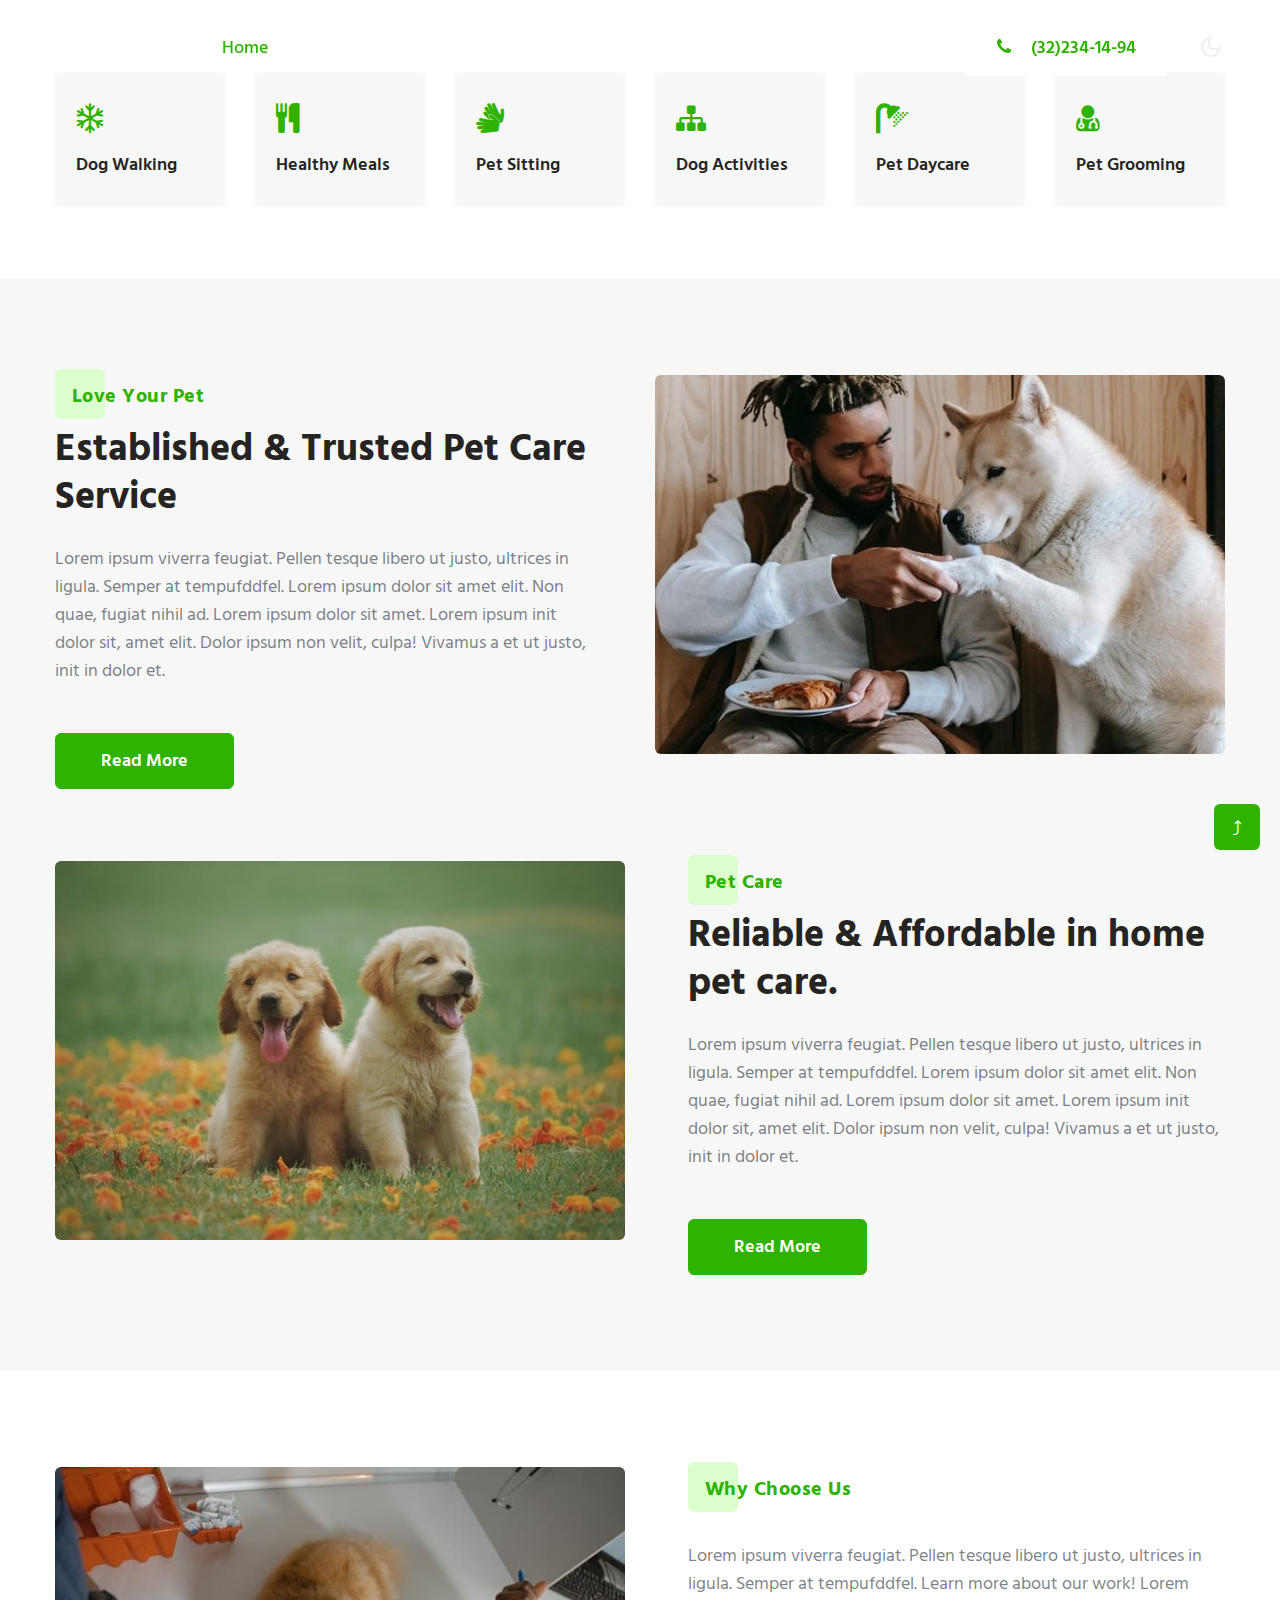
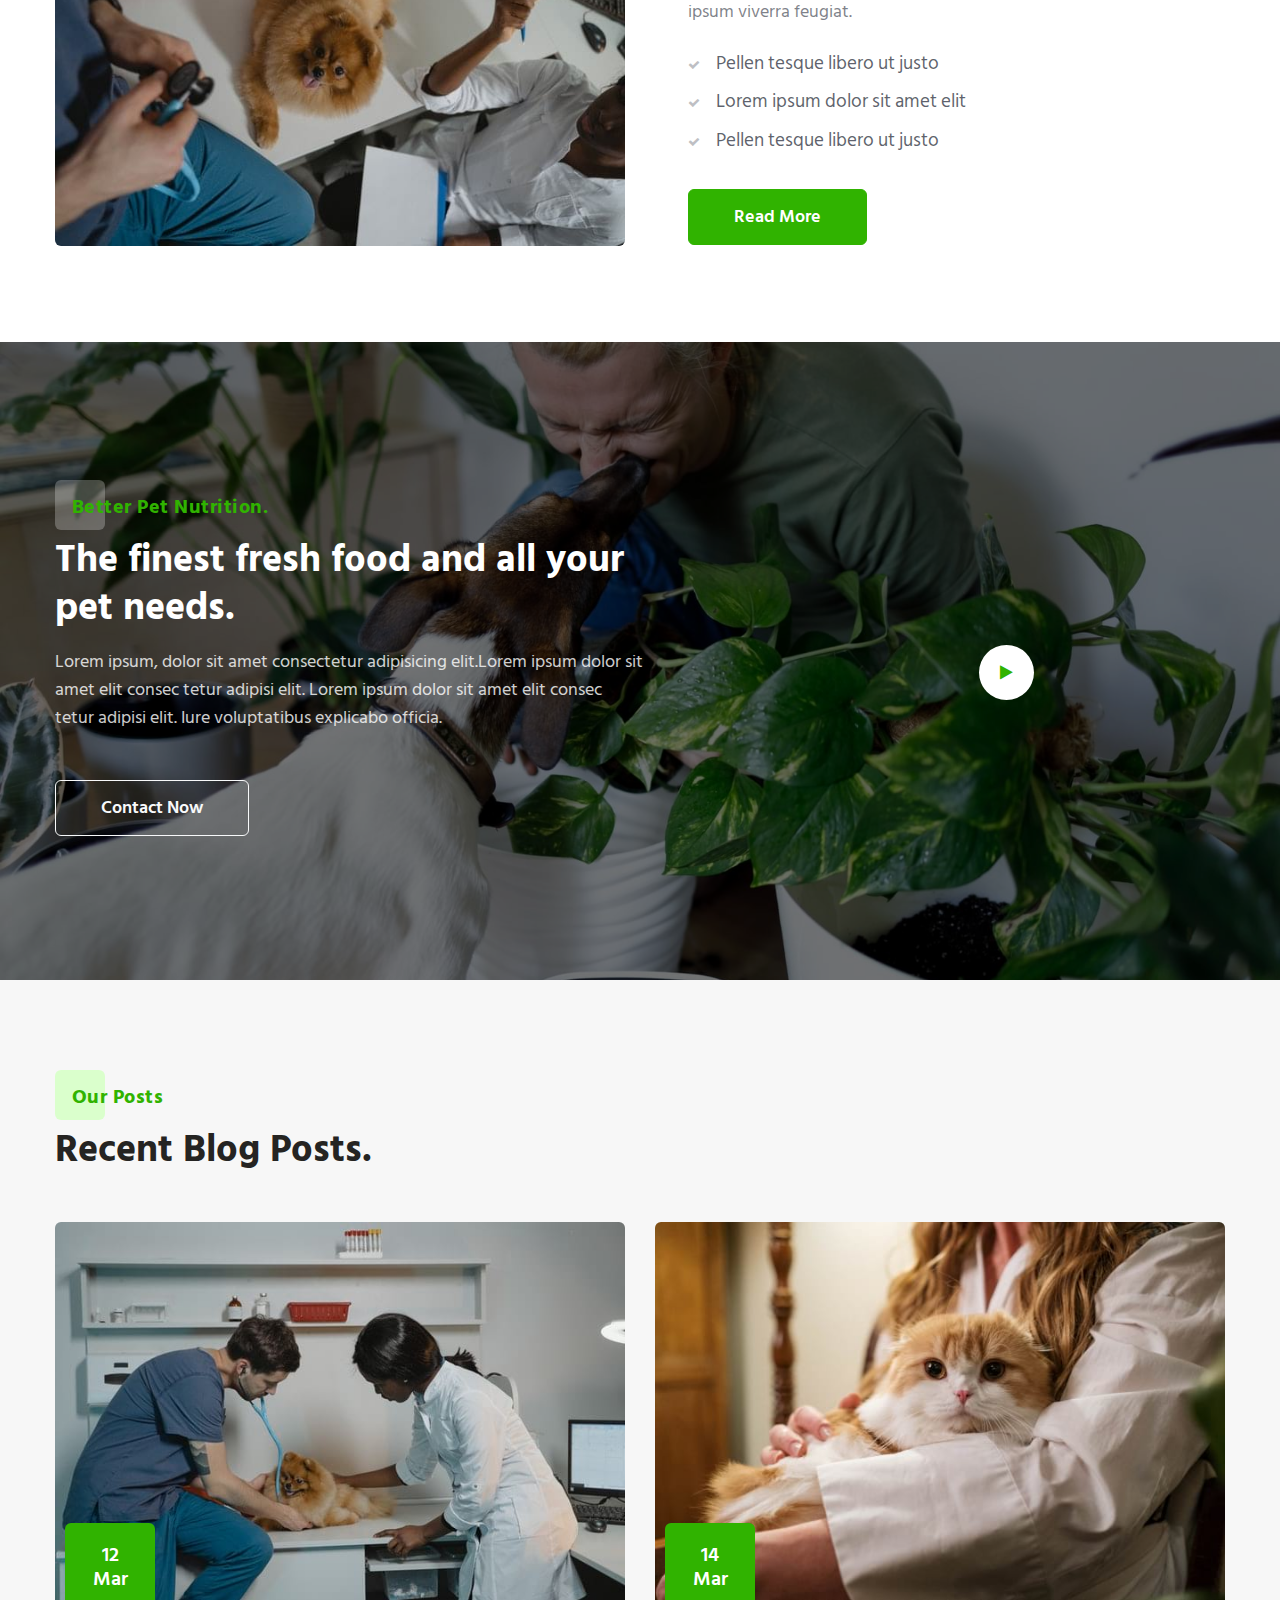
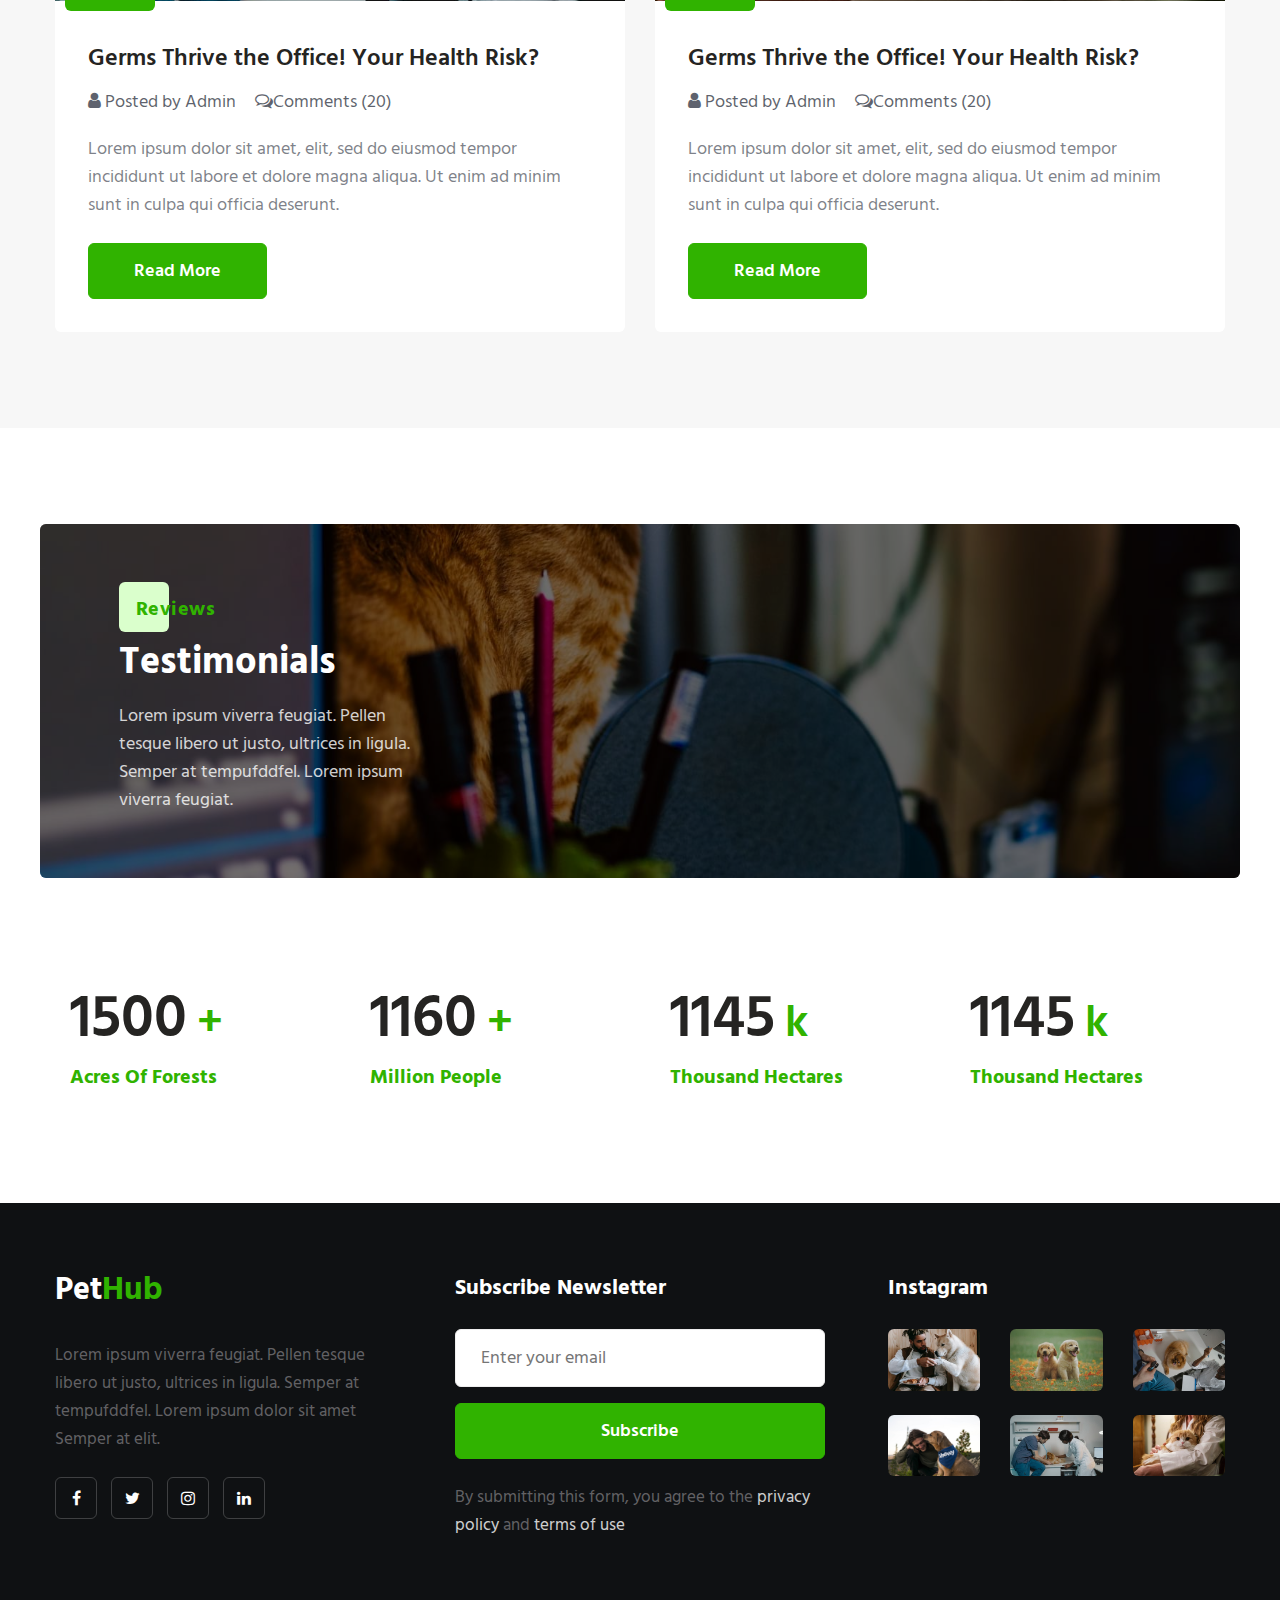
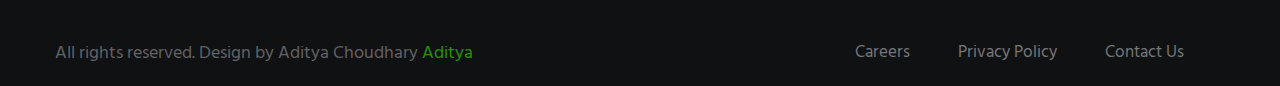
<file: index.html>
<!doctype html>
<html lang="zxx">

<head>
  <!-- Required meta tags -->
  <meta charset="utf-8">
  <meta name="viewport" content="width=device-width, initial-scale=1, shrink-to-fit=no">
  <title> Animals & Pets Category Bootstrap Responsive Web Template |  </title>
  <link href="//fonts.googleapis.com/css2?family=Hind+Siliguri:wght@300;400;500;600;700&display=swap"
    rel="stylesheet">
  <!-- Template CSS -->
  <link rel="stylesheet" href="assets/css/style-starter.css">
</head>

<body>
  <header id="site-header" class="fixed-top">
    <section class="w3l-header-4">
      <div class="container">
        <nav class="navbar navbar-expand-lg navbar-light">
          <h1> <a class="navbar-brand" href="index.html">
              Pet<span class="sublog">Hub</span>
            </a></h1>
          <button class="navbar-toggler collapsed" type="button" data-toggle="collapse" data-target="#navbarNav"
            aria-controls="navbarNav" aria-expanded="false" aria-label="Toggle navigation">
            <span class="fa icon-expand fa-bars"></span>
            <span class="fa icon-close fa-times"></span>
          </button>

          <div class="collapse navbar-collapse" id="navbarNav">
            <ul class="navbar-nav">
              <li class="nav-item active">
                <a class="nav-link" href="index.html">Home </a>
              </li>
              <li class="nav-item">
                <a class="nav-link" href="about.html">About</a>
              </li>
              <li class="nav-item">
                <a class="nav-link" href="services.html">Services</a>
              </li>

              <li class="nav-item">
                <a class="nav-link" href="contact.html">Contact</a>
              </li>
            </ul>
            <ul class="navbar-nav search-right mt-lg-0 mt-2">
              <li class="nav-item mr-2" title="Search"><a href="#search" class="btn search-search">
                  <span class="fa fa-search" aria-hidden="true"></span></a></li>
              <li class="nav-item mx-xl-4"><a href="tel:+(12)234-11-24"
                  class="btn btn-primary btn-white d-none d-lg-block btn-style mr-2 phone-btn"><span class="fa fa-phone mr-xl-3"
                    aria-hidden="true"></span> (32)234-14-94</a></li>
            </ul>

            <!-- //toggle switch for light and dark theme -->
            <!-- search popup -->
            <div id="search" class="pop-overlay">
              <div class="popup">
                <form action="#" method="GET" class="d-sm-flex">
                  <input type="search" placeholder="Search.." name="search" required="required" autofocus>
                  <button type="submit"><span class="fa fa-search"></span></button>
                  <a class="close" href="#">&times;</a>
                </form>
              </div>
            </div>
            <!-- /search popup -->
          </div>
          <!-- toggle switch for light and dark theme -->
          <div class="mobile-position">
            <nav class="navigation">
              <div class="theme-switch-wrapper">
                <label class="theme-switch" for="checkbox">
                  <input type="checkbox" id="checkbox">
                  <div class="mode-container">
                    <i class="gg-sun"></i>
                    <i class="gg-moon"></i>
                  </div>
                </label>
              </div>
            </nav>
          </div>
        </nav>
      </div>
    </section>
  </header>
  <!--//header-->
  <!-- main-slider -->
  <section class="w3l-main-slider banner-slider" id="home">
    <div class="owl-one owl-carousel owl-theme">
      <div class="item">
        <div class="slider-info banner-view banner-top1">
          <div class="container">
            <div class="banner-info">
              <h3>Grooming & Pet Supplies.</h3>
              <div class="banner-info-top">
                <p>Lorem ipsum viverra feugiat. Pellen tesque libero ut justo, ultrices in ligula. Semper at
                  tempufddfel. Lorem ipsum dolor sit amet elit. </p>
                <a href="about.html" class="btn btn-style btn-outline-light mt-sm-5 mt-4">Read More </a>

              </div>
            </div>
            <div class="banner-info-top-grids">
              <h5 class="text-lg-left"><strong>Our Location : </strong> 253 Adams Ave, Iowa</h5>
              <h5 class="text-lg-right"><strong> Open Hours : </strong> Mon - Sat 8am - 6pm</h5>
            </div>
          </div>
        </div>
      </div>
      <div class="item">
        <div class="slider-info banner-view banner-top2">
          <div class="container">
            <div class="banner-info">
              <h3>Caring is More Daring.</h3>
              <div class="banner-info-top">
                <p>Lorem ipsum viverra feugiat. Pellen tesque libero ut justo, ultrices in ligula. Semper at
                  tempufddfel. Lorem ipsum dolor sit amet elit. </p>
                <a href="about.html" class="btn btn-style btn-outline-light mt-sm-5 mt-4">Read More </a>

              </div>
            </div>
            <div class="banner-info-top-grids">
              <h5 class="text-lg-left"><strong>Our Location : </strong> 253 Adams Ave, Iowa</h5>
              <h5 class="text-lg-right"><strong> Open Hours : </strong> Mon - Sat 8am - 6pm</h5>
            </div>
          </div>
        </div>
      </div>
      <div class="item">
        <div class="slider-info banner-view banner-top3">
          <div class="container">
            <div class="banner-info">
              <h3>Grooming & Pet Supplies.</h3>
              <div class="banner-info-top">
                <p>Lorem ipsum viverra feugiat. Pellen tesque libero ut justo, ultrices in ligula. Semper at
                  tempufddfel. Lorem ipsum dolor sit amet elit. </p>
                <a href="about.html" class="btn btn-style btn-outline-light mt-sm-5 mt-4">Read More </a>
              </div>
            </div>
            <div class="banner-info-top-grids">
              <h5 class="text-lg-left"><strong>Our Location : </strong> 253 Adams Ave, Iowa</h5>
              <h5 class="text-lg-right"><strong> Open Hours : </strong> Mon - Sat 8am - 6pm</h5>
            </div>
          </div>
        </div>
      </div>
    </div>
  </section>
  <!-- /main-slider -->
  <!--/feature-grids-->
  <section class="w3l-features py-5" id="features">
    <div class="container py-lg-4">
      <div class="grids-area-hny main-cont-wthree-fea row">
        <div class="col-lg-2 col-md-3 col-6 grids-feature">
          <div class="area-box">
            <div class="icon">
              <span class="fa fa-snowflake-o"></span>
            </div>
            <h4><a href="#feature" class="title-head">Dog Walking</a></h4>
           </div>
        </div>
        <div class="col-lg-2 col-md-3 col-6 grids-feature">
          <div class="area-box mb-lg-0">
            <div class="icon">
              <span class="fa fa-cutlery"></span>
            </div>
            <h4><a href="#feature" class="title-head">Healthy Meals</a></h4>
          </div>
        </div>
        <div class="col-lg-2 col-md-3 col-6 grids-feature">
          <div class="area-box mb-lg-0">
            <div class="icon">
              <span class="fa fa-sign-language"></span>
            </div>
            <h4><a href="#feature" class="title-head">Pet Sitting</a></h4>
          </div>
        </div>
        <div class="col-lg-2 col-md-3 col-6 grids-feature">
          <div class="area-box">
            <div class="icon">
              <span class="fa fa-sitemap"></span>
            </div>
            <h4><a href="#feature" class="title-head">Dog Activities</a></h4>
    
            </div>
        </div>
        <div class="col-lg-2 col-md-3 col-6 grids-feature">
          <div class="area-box mb-lg-0">
            <div class="icon">
              <span class="fa fa-shower"></span>
            </div>
            <h4><a href="#feature" class="title-head">Pet Daycare</a></h4>
          </div>
        </div>
        <div class="col-lg-2 col-md-3 col-6 grids-feature">
          <div class="area-box">
            <div class="icon">
              <span class="fa fa-user-md"></span>
            </div>
            <h4><a href="#feature" class="title-head">Pet Grooming</a></h4>
          </div>
        </div>
      </div>
    </div>
  </section>
  <!--//feature-grids-->
  <!--/about-section-->
  <section class="w3l-index3" id="about">
    <div class="midd-w3 py-5">
      <div class="container py-lg-5 py-md-3">
        <div class="row">
          <div class="col-lg-6 mb-lg-0 mb-md-5 mb-4 align-self pr-lg-5">
            <div class="title-content text-left">
              <h6 class="title-subhny mb-2"><span>Love Your Pet</span></h6>
              <h3 class="title-w3l">Established &
                Trusted Pet
                Care Service</h3>
            </div>
            <p class="mt-md-4 mt-3">Lorem ipsum viverra feugiat. Pellen tesque libero ut justo,
              ultrices in ligula. Semper at tempufddfel. Lorem ipsum dolor sit amet
              elit. Non quae, fugiat nihil ad. Lorem ipsum dolor sit amet. Lorem ipsum init
              dolor sit, amet elit. Dolor ipsum non velit, culpa! Vivamus a et ut justo, init in dolor et.</p>
            <a class="btn btn-style btn-primary mt-sm-5 mt-4 mr-2" href="about.html"> Read More</a>
          </div>
          <div class="col-lg-6 mt-lg-0 mt-4">
            <div class="position-relative">
              <img src="assets/images/b1.jpg" alt="" class="radius-image img-fluid">
            </div>
          </div>
          <div class="col-lg-6 mt-5 pt-lg-4">
            <div class="position-relative">
              <img src="assets/images/b2.jpg" alt="" class="radius-image img-fluid">
            </div>
          </div>
          <div class="col-lg-6 mt-5 align-self pl-lg-5 pt-lg-4">
            <div class="title-content text-left">
              <h6 class="title-subhny mb-2"><span>Pet care</span></h6>
              <h3 class="title-w3l">Reliable & Affordable in home pet care.</h3>
            </div>

            <p class="mt-md-4 mt-3">Lorem ipsum viverra feugiat. Pellen tesque libero ut justo,
              ultrices in ligula. Semper at tempufddfel. Lorem ipsum dolor sit amet
              elit. Non quae, fugiat nihil ad. Lorem ipsum dolor sit amet. Lorem ipsum init
              dolor sit, amet elit. Dolor ipsum non velit, culpa! Vivamus a et ut justo, init in dolor et.</p>
            <a class="btn btn-style btn-primary mt-sm-5 mt-4 mr-2" href="about.html"> Read More</a>
          </div>
        </div>
      </div>
    </div>
  </section>
  <!--//about-section-->
  <!--/w3l-index2-->
  <section class="w3l-index2" id="about1">
    <div class="midd-w3 py-5">
      <div class="container py-lg-5 py-md-4 py-2">
        <div class="row">
          <div class="col-lg-6 left-wthree-img">
            <div class="position-relative">
              <img src="assets/images/b3.jpg" alt="" class="radius-image img-fluid">
            </div>
          </div>
          <div class="col-lg-6 mt-lg-0 mt-5 pl-lg-5 align-self">
            <div class="title-content text-left">
              <h6 class="title-subhny mb-2"><span>Why Choose Us</span></h6>
              
            </div>
            <p class="mt-4">Lorem ipsum viverra feugiat. Pellen tesque libero ut justo,
              ultrices in ligula. Semper at tempufddfel. Learn more about our work!
              Lorem ipsum viverra feugiat.
            </p>
            <ul class="w3l-right-book mt-4">
              <li><span class="fa fa-check" aria-hidden="true"></span>Pellen tesque libero ut justo</li>
              <li><span class="fa fa-check" aria-hidden="true"></span>Lorem ipsum dolor sit amet elit</li>
              <li><span class="fa fa-check" aria-hidden="true"></span>Pellen tesque libero ut justo</li>
            </ul>
            <a href="about.html" class="btn btn-style btn-primary mt-4">Read More</a>
          </div>
        </div>
      </div>
    </div>
  </section>
  <!--//w3l-index2-->
  <!-- /home-page-video-popup-->
  <section class="w3l-index5 py-5" id="about">
    <div class="new-block py-md-5 py-3">
      <div class="container py-lg-5">
        <div class="row middle-section align-self">
          <div class="col-lg-7 video-info pr-lg-5">
            <div class="title-content text-left">
              <h6 class="title-subhny three mb-2"><span>Better pet nutrition.</span></h6>
              <h3 class="title-w3l two pr-lg-5">The finest fresh food and all your pet needs.</h3>
              <p class="mt-3 pr-lg-5">Lorem ipsum, dolor sit amet consectetur adipisicing elit.Lorem ipsum dolor sit amet elit
                consec tetur adipisi elit.
                Lorem ipsum dolor sit amet elit consec tetur adipisi elit. Iure voluptatibus explicabo
                officia.</p>
                <a href="contact.html" class="btn btn-style btn-outline-light mt-sm-5 mt-4">Contact Now </a>
            </div>
          </div>
          <div class="col-lg-5 history-info mt-5 pl-lg-5 align-self">
            <div class="position-relative mt-lg-0 mt-5 pt-lg-0 pt-5 pb-lg-0 pb-5">
              <a href="#small-dialog" class="popup-with-zoom-anim play-view text-center position-absolute">
                <span class="video-play-icon">
                  <span class="fa fa-play"></span>
                </span>
              </a>
              <!-- dialog itself, mfp-hide class is required to make dialog hidden -->
              <div id="small-dialog" class="zoom-anim-dialog mfp-hide">
                <iframe src="https://player.vimeo.com/video/101587706" frameborder="0" allow="autoplay; fullscreen"
                  allowfullscreen></iframe>
              </div>
            </div>
          </div>

          <!-- dialog itself, mfp-hide class is required to make dialog hidden -->
          <div id="small-dialog" class="zoom-anim-dialog mfp-hide">
            <iframe src="https://player.vimeo.com/video/101587706" frameborder="0" allow="autoplay; fullscreen"
              allowfullscreen></iframe>
          </div>
        </div>
      </div>
    </div>
  </section>
  <!-- //home-page-video-popup-->
  <!-- home page block grids -->
  <section class="w3l-blog-single py-5" id="blogs">
    <div class="container py-md-5 py-2">
      <div class="title-content text-left">
        <h6 class="title-subhny mb-2"><span>Our Posts</span></h6>
        <h3 class="title-w3l">Recent Blog Posts.</h3>
      </div>
      <div class="row text11-content">
        <div class="col-md-6 item mt-5">
          <div class="single-left1 mb-0">
            <div class="blg-img">
              <a href="#"><img src="assets/images/b5.jpg" alt=" " class="img-responsive img-fluid">
                <div class="bl-top">
                  <h4>12 Mar</h4>
                </div>
              </a>
            </div>
            <div class="btom-cont">
              <h5 class="card-title"><a href="#">Germs Thrive the Office! Your Health Risk?</a></h5>
              <ul class="admin-post">
                <li>
                  <a href="#"><span class="fa fa-user"></span> Posted by Admin</a>
                </li>
                <li>
                  <a href="#"><span class="fa fa-comments-o"></span>Comments (20)</a>
                </li>
              </ul>
              <p class="">Lorem ipsum dolor sit amet, elit, sed do eiusmod tempor incididunt ut
                labore et dolore magna aliqua. Ut enim ad minim sunt in culpa qui officia deserunt. </p>
              <a href="#" class="btn btn-style btn-primary mt-4">Read More</a>

            </div>
          </div>
        </div>
        <div class="col-md-6 item mt-5">
          <div class="single-left1 mb-0">
            <div class="blg-img">
              <a href="#"><img src="assets/images/b6.jpg" alt=" " class="img-responsive img-fluid">
                <div class="bl-top">
                  <h4>14 Mar</h4>
                </div>
              </a>
            </div>

            <div class="btom-cont">
              <h5 class="card-title"><a href="#">Germs Thrive the Office! Your Health Risk?</a></h5>
              <ul class="admin-post">
                <li>
                  <a href="#"><span class="fa fa-user"></span> Posted by Admin</a>
                </li>
                <li>
                  <a href="#"><span class="fa fa-comments-o"></span>Comments (20)</a>
                </li>
              </ul>
              <p class="">Lorem ipsum dolor sit amet, elit, sed do eiusmod tempor incididunt ut
                labore et dolore magna aliqua. Ut enim ad minim sunt in culpa qui officia deserunt. </p>
              <a href="#" class="btn btn-style btn-primary mt-4">Read More</a>

            </div>
          </div>
        </div>
      </div>
    </div>
  </section>
  <!-- //home page block grids -->
  <!-- testimonials section -->
  <section class="w3l-clients w3l-test py-5" id="testimonials">
    <div class="container py-lg-5 py-md-4 pt-2 pb-5">
      <div class="row w3test-grids p-md-5 pb-0">
        <div class="col-lg-4 testimonials-con-left-info">
          <div class="title-content text-left p-xl-3">
            <h6 class="title-subhny mb-2"><span>Reviews</span></h6>
            <h3 class="title-w3l two">Testimonials</h3>
            <p class="test-p mt-3">Lorem ipsum viverra feugiat. Pellen tesque libero ut justo,
              ultrices in ligula. Semper at tempufddfel.
              Lorem ipsum viverra feugiat.</p>
          </div>
        </div>
        <div class="col-lg-8 testimonials-con-right mt-lg-0 mt-5 p-xl-3">
          <div id="owl-demo2" class="owl-carousel owl-theme">
            <div class="item">
              <div class="testimonial-content">
                <div class="testimonial">
                  <blockquote>
                    <q>Pellen tesque libero ut justo</q>
                  </blockquote>
                  <p>Lorem ipsum dolor sit amet elit. hic odio tenetur. ante ipsum primis in
                    faucibus orci luctus et ultrices posuere.</p>
                </div>
                <div class="bottom-info mt-4">
                  <a class="comment-img" href="#url"><img src="assets/images/team1.jpg" class="img-fluid radius-image"
                      alt="placeholder image"></a>
                  <div class="people-info align-self">
                    <h3>Johnson william</h3>
                    <p class="identity">Example City</p>
                  </div>
                </div>
              </div>
            </div>
            <div class="item">
              <div class="testimonial-content">
                <div class="testimonial">
                  <blockquote>
                    <q>Lorem ipsum dolor sit amet</q>
                  </blockquote>
                  <p>Lorem ipsum dolor sit amet elit. hic odio tenetur. ante ipsum primis in
                    faucibus orci luctus et ultrices posuere.</p>
                </div>
                <div class="bottom-info mt-4">
                  <a class="comment-img" href="#url"><img src="assets/images/team2.jpg" class="img-fluid radius-image"
                      alt="placeholder image"></a>
                  <div class="people-info align-self">
                    <h3>Alexander sakura</h3>
                    <p class="identity">Example City</p>
                  </div>
                </div>
              </div>
            </div>
            <div class="item">
              <div class="testimonial-content">
                <div class="testimonial">
                  <blockquote>
                    <q>Pellen tesque libero ut justo</q>
                  </blockquote>
                  <p>Lorem ipsum dolor sit amet elit. hic odio tenetur. ante ipsum primis in
                    faucibus orci luctus et ultrices posuere.</p>
                </div>
                <div class="bottom-info mt-4">
                  <a class="comment-img" href="#url"><img src="assets/images/team3.jpg" class="img-fluid radius-image"
                      alt="placeholder image"></a>
                  <div class="people-info align-self">
                    <h3>John wilson</h3>
                    <p class="identity">Example City</p>
                  </div>
                </div>
              </div>
            </div>
            <div class="item">
              <div class="testimonial-content">
                <div class="testimonial">
                  <blockquote>
                    <q>Lorem ipsum dolor sit amet</q>
                  </blockquote>
                  <p>Lorem ipsum dolor sit amet elit. hic odio tenetur. ante ipsum primis in
                    faucibus orci luctus et ultrices posuere.</p>
                </div>
                <div class="bottom-info mt-4">
                  <a class="comment-img" href="#url"><img src="assets/images/team4.jpg" class="img-fluid radius-image"
                      alt="placeholder image"></a>
                  <div class="people-info align-self">
                    <h3>Julia sakura</h3>
                    <p class="identity">Example City</p>
                  </div>
                </div>
              </div>
            </div>
            <div class="item">
              <div class="testimonial-content">
                <div class="testimonial">
                  <blockquote>
                    <q>Pellen tesque libero ut justo</q>
                  </blockquote>
                  <p>Lorem ipsum dolor sit amet elit. hic odio tenetur. ante ipsum primis in
                    faucibus orci luctus et ultrices posuere.</p>
                </div>
                <div class="bottom-info mt-4">
                  <a class="comment-img" href="#url"><img src="assets/images/team5.jpg" class="img-fluid radius-image"
                      alt="placeholder image"></a>
                  <div class="people-info align-self">
                    <h3>John wilson</h3>
                    <p class="identity">Example City</p>
                  </div>
                </div>
              </div>
            </div>
            <div class="item">
              <div class="testimonial-content">
                <div class="testimonial">
                  <blockquote>
                    <q>Lorem ipsum dolor sit amet.</q>
                  </blockquote>
                  <p>Lorem ipsum dolor sit amet elit. hic odio tenetur. ante ipsum primis in
                    faucibus orci luctus et ultrices posuere.</p>
                </div>
                <div class="bottom-info mt-4">
                  <a class="comment-img" href="#url"><img src="assets/images/team3.jpg" class="img-fluid radius-image"
                      alt="placeholder image"></a>
                  <div class="people-info align-self">
                    <h3>Julia sakura</h3>
                    <p class="identity">Example City</p>
                  </div>
                </div>
              </div>
            </div>
          </div>
        </div>
      </div>

      <div class="row stats-con pt-md-5 mt-5">
        <div class="col-lg-3 col-6 stats_info counter_grid">
          <p class="counter">1500 </p>
          <span class="plus">+</span><br>
          <h3>Acres Of Forests</h3>

        </div>
        <div class="col-lg-3 col-6 stats_info counter_grid mt-md-0 mt-0">
          <p class="counter">1160</p>
          <span class="plus">+</span><br>
          <h3>Million People</h3>

        </div>
        <div class="col-lg-3 col-6 stats_info counter_grid2 mt-md-0 mt-4">
          <p class="counter">1145 </p>
          <span class="plus">k</span><br>
          <h3>Thousand Hectares </h3>

        </div>
        <div class="col-lg-3 col-6 stats_info counter_grid2 mt-md-0 mt-4">
          <p class="counter">1145 </p>
          <span class="plus">k</span><br>
          <h3>Thousand Hectares </h3>

        </div>
      </div>
    </div>
  </section>
  <!-- //testimonials section -->
  <!-- footer -->
  <footer class="w3l-footer-29-main">
    <div class="footer-29-w3l py-5">
      <div class="container py-lg-4">
        <div class="row footer-top-29">
          <div class="col-lg-4 col-md-6  footer-list-29 footer-1 pr-lg-5">
            <div class="footer-logo mb-3">
              <a class="footer-brand-logo" href="index.html">Pet<span class="sublog">Hub</span></a>

            </div>
            <p>Lorem ipsum viverra feugiat. Pellen tesque libero ut justo, ultrices in ligula. Semper at
              tempufddfel. Lorem ipsum dolor sit amet Semper at elit.</p>
            <div class="main-social-footer-29 mt-4">
              <a href="#facebook" class="facebook"><span class="fa fa-facebook"></span></a>
              <a href="#twitter" class="twitter"><span class="fa fa-twitter"></span></a>
              <a href="#instagram" class="instagram"><span class="fa fa-instagram"></span></a>
              <a href="#linkedin" class="linkedin"><span class="fa fa-linkedin"></span></a>
            </div>
          </div>
          <div class="col-lg-4 col-md-6 footer-list-29 footer-2 mt-sm-0 mt-5">
            <h6 class="footer-title-29">Subscribe Newsletter
            </h6>
            <form action="#" method="post" class="forms-25-info mt-4 mb-2">
              <div class="forms-gds">
                <input type="email" name="" placeholder="Enter your email" required="">
                <button class="btn btn-style btn-primary">Subscribe</button>
              </div>
              <p class="mt-4 text-left">By submitting this form, you agree to the <a href="#">privacy policy</a> and <a
                  href="#">terms of use</a></p>
            </form>
          </div>
          <div class="col-lg-4 col-md-6  footer-list-29 footer-4 mt-lg-0 mt-5 pl-lg-5">
            <h6 class="footer-title-29">Instagram
            </h6>
            <ul class="w3linst-imgs row">
              <li class="col-4"><a href="#"><img src="assets/images/b1.jpg" alt="" class="radius-image img-fluid"></a>
              </li>
              <li class="col-4"><a href="#"><img src="assets/images/b2.jpg" alt="" class="radius-image img-fluid"></a>
              </li>
              <li class="col-4"><a href="#"><img src="assets/images/b3.jpg" alt="" class="radius-image img-fluid"></a>
              </li>
              <li class="col-4 mt-4"><a href="#"><img src="assets/images/b4.jpg" alt=""
                    class="radius-image img-fluid"></a>
              </li>
              <li class="col-4 mt-4"><a href="#"><img src="assets/images/b5.jpg" alt=""
                    class="radius-image img-fluid"></a>
              </li>
              <li class="col-4 mt-4"><a href="#"><img src="assets/images/b6.jpg" alt=""
                    class="radius-image img-fluid"></a>
              </li>
            </ul>
          </div>
        </div>
      </div>
    </div>
    <!-- //footer -->
    <!-- copyright -->
    <section class="w3l-copyright">
      <div class="container">
        <div class="row bottom-copies">
          <p class="col-lg-8 copy-footer-29">All rights reserved. Design by Aditya Choudhary <a
              >
              Aditya</a></p>

          <div class="col-lg-4 footer-list-29">
            <ul class="d-flex text-lg-right">
              <li><a href="#careers"> Careers</a></li>
              <li class="mx-lg-5 mx-md-4 mx-3"><a href="#privacymy-lg-0 my-4">Privacy Policy</a></li>
              <li><a href="contact.html">Contact us</a></li>
            </ul>
          </div>

        </div>
      </div>
    </section>
    <!-- move top -->
    <button onclick="topFunction()" id="movetop" title="Go to top">
      &#10548;
    </button>
    <script>
      // When the user scrolls down 20px from the top of the document, show the button
      window.onscroll = function () {
        scrollFunction()
      };

      function scrollFunction() {
        if (document.body.scrollTop > 20 || document.documentElement.scrollTop > 20) {
          document.getElementById("movetop").style.display = "block";
        } else {
          document.getElementById("movetop").style.display = "none";
        }
      }

      // When the user clicks on the button, scroll to the top of the document
      function topFunction() {
        document.body.scrollTop = 0;
        document.documentElement.scrollTop = 0;
      }
    </script>
    <!-- /move top -->
  </footer>

  <!-- //copyright -->
  <!-- Template JavaScript -->
  <script src="assets/js/jquery-3.3.1.min.js"></script>
  <script src="assets/js/theme-change.js"></script>
  <!-- owlcarousel -->
  <!-- owl carousel -->
  <script src="assets/js/owl.carousel.js"></script>
  <!-- script for banner slider-->
  <script>
    $(document).ready(function () {
      $('.owl-one').owlCarousel({
        loop: true,
        margin: 0,
        nav: false,
        responsiveClass: true,
        autoplay: true,
        autoplayTimeout: 5000,
        autoplaySpeed: 1000,
        autoplayHoverPause: false,
        responsive: {
          0: {
            items: 1
          },
          480: {
            items: 1
          },
          667: {
            items: 1
          },
          1000: {
            items: 1
          }
        }
      })
    })
  </script>
  <!-- //script -->
  <!-- script for tesimonials carousel slider -->
  <script>
    $(document).ready(function () {
      $("#owl-demo2").owlCarousel({
        loop: true,
        nav: false,
        margin: 50,
        responsiveClass: true,
        responsive: {
          0: {
            items: 1,
            nav: false
          },
          736: {
            items: 1,
            nav: false
          },
          991: {
            items: 2,
            margin: 30,
            nav: false
          },
          1080: {
            items: 2,
            nav: false
          }
        }
      })
    })
  </script>
  <!-- //script for tesimonials carousel slider -->

  <!-- stats number counter-->
  <script src="assets/js/jquery.waypoints.min.js"></script>
  <script src="assets/js/jquery.countup.js"></script>
  <script>
    $('.counter').countUp();
  </script>
  <!-- //stats number counter -->
  <!-- video popup -->
  <script src="assets/js/jquery.magnific-popup.min.js"></script>
  <script>
    $(document).ready(function () {
      $('.popup-with-zoom-anim').magnificPopup({
        type: 'inline',

        fixedContentPos: false,
        fixedBgPos: true,

        overflowY: 'auto',

        closeBtnInside: true,
        preloader: false,

        midClick: true,
        removalDelay: 300,
        mainClass: 'my-mfp-zoom-in'
      });

      $('.popup-with-move-anim').magnificPopup({
        type: 'inline',

        fixedContentPos: false,
        fixedBgPos: true,

        overflowY: 'auto',

        closeBtnInside: true,
        preloader: false,

        midClick: true,
        removalDelay: 300,
        mainClass: 'my-mfp-slide-bottom'
      });
    });
  </script>
  <!-- //video popup -->
  <!--/MENU-JS-->
  <script>
    $(window).on("scroll", function () {
      var scroll = $(window).scrollTop();

      if (scroll >= 80) {
        $("#site-header").addClass("nav-fixed");
      } else {
        $("#site-header").removeClass("nav-fixed");
      }
    });

    //Main navigation Active Class Add Remove
    $(".navbar-toggler").on("click", function () {
      $("header").toggleClass("active");
    });
    $(document).on("ready", function () {
      if ($(window).width() > 991) {
        $("header").removeClass("active");
      }
      $(window).on("resize", function () {
        if ($(window).width() > 991) {
          $("header").removeClass("active");
        }
      });
    });
  </script>
  <!--//MENU-JS-->

  <script src="assets/js/bootstrap.min.js"></script>

</body>

</html>
</file>
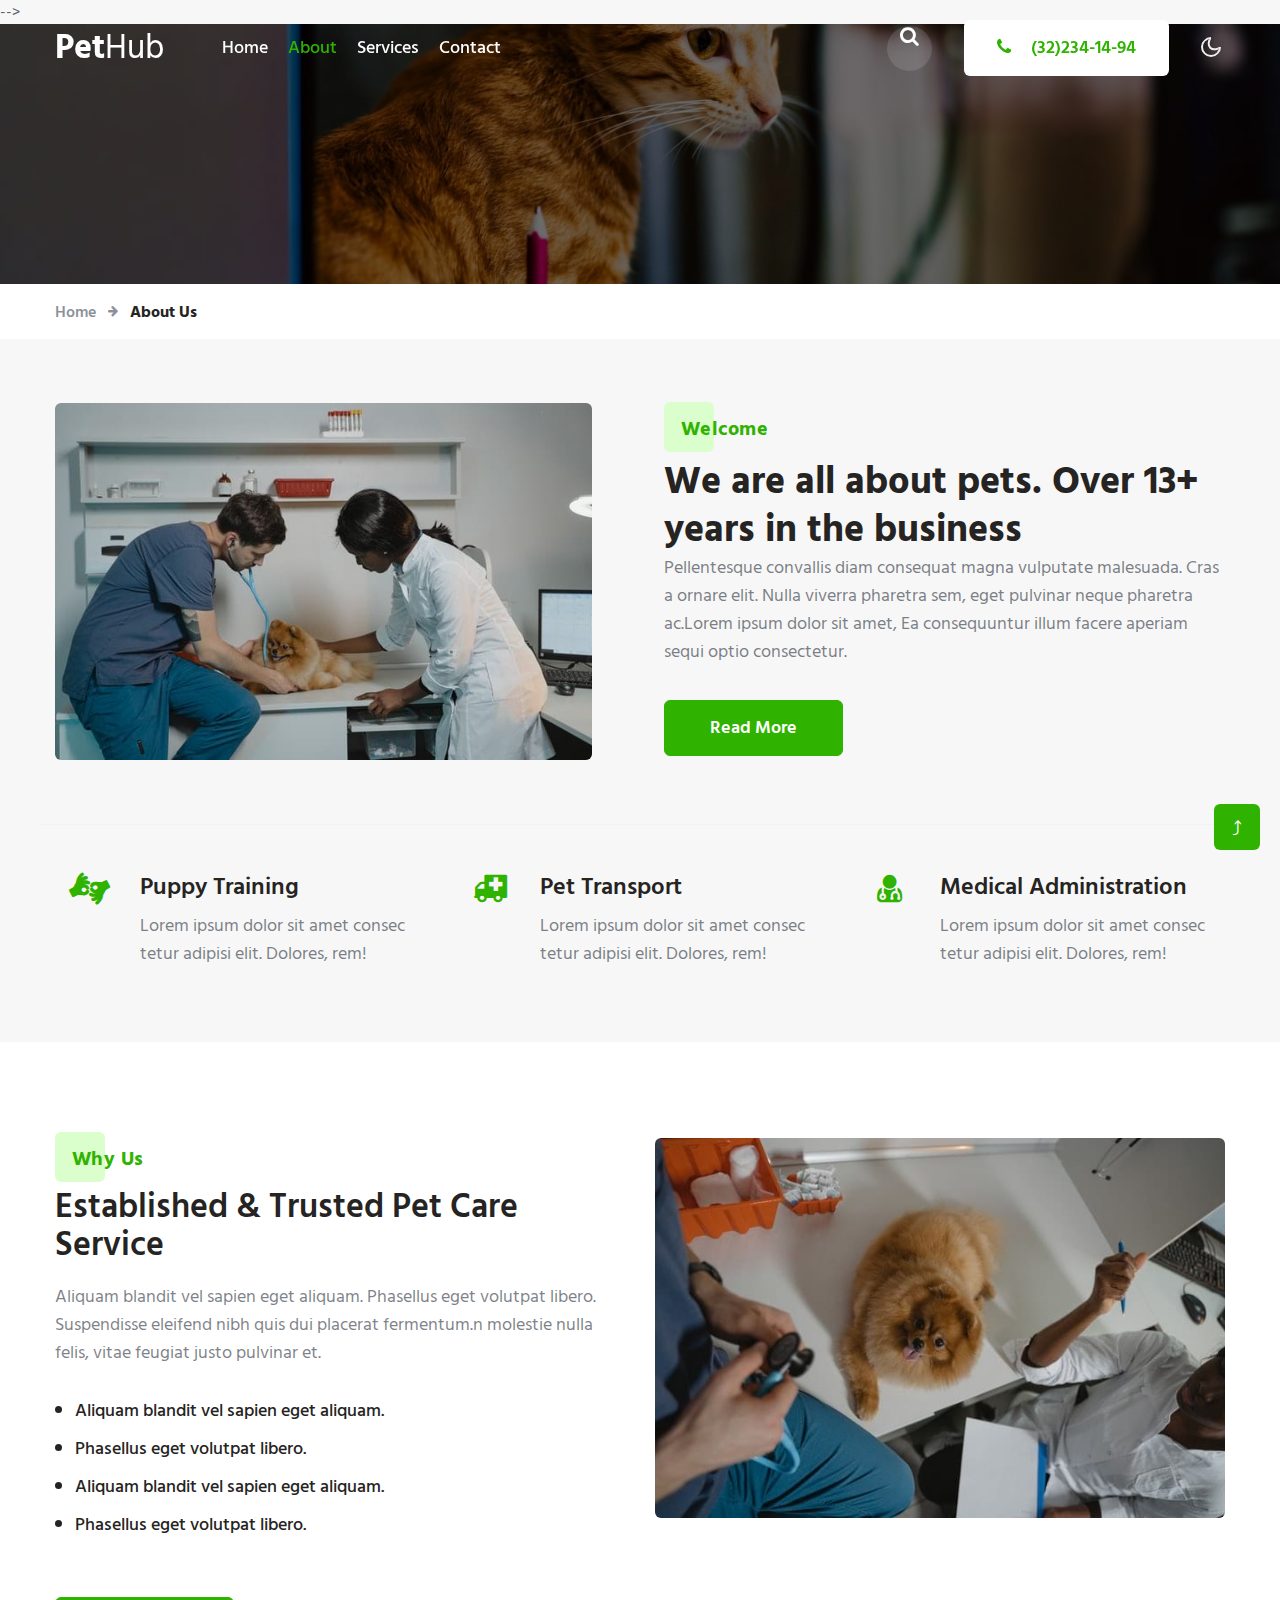
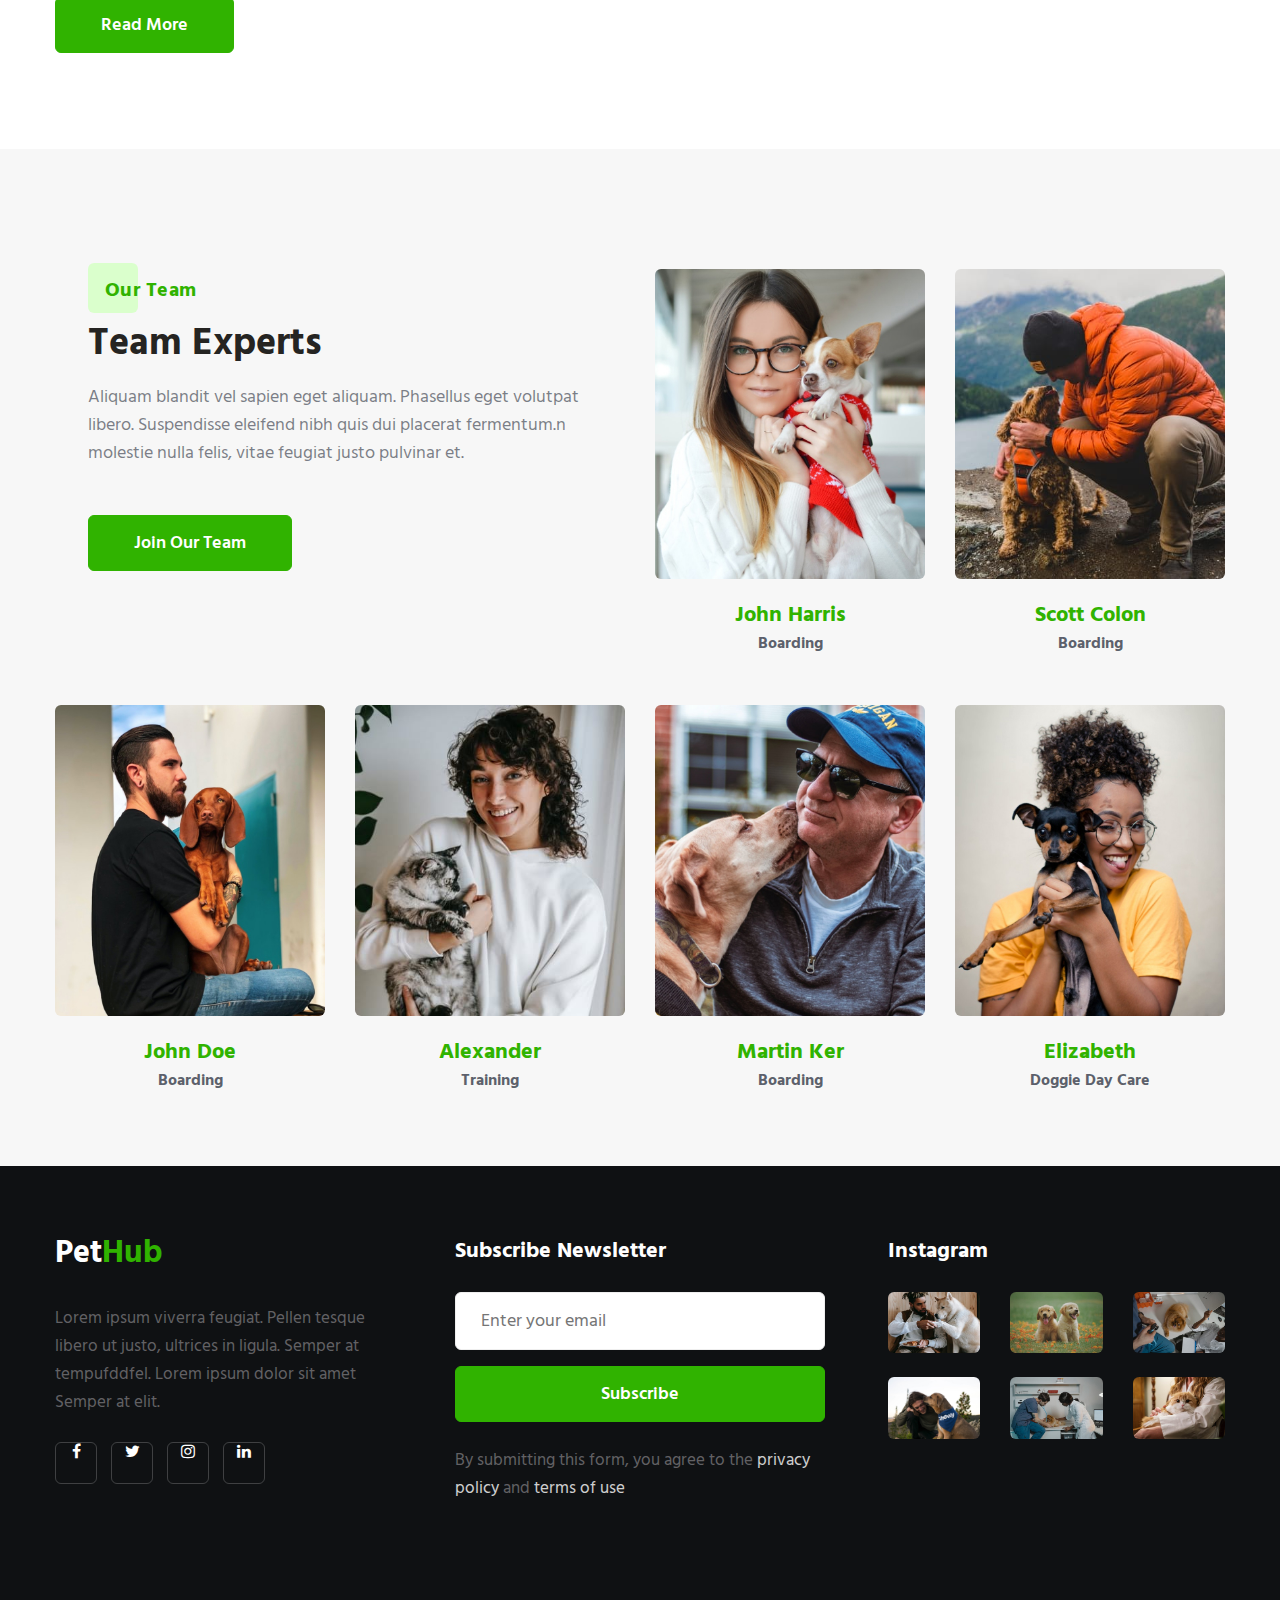
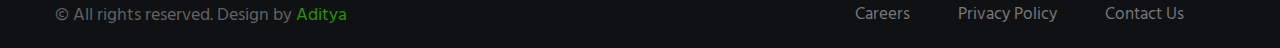
<file: about.html>
-->
<!doctype html>
<html lang="zxx">

<head>
  <!-- Required meta tags -->
  <meta charset="utf-8">
  <meta name="viewport" content="width=device-width, initial-scale=1, shrink-to-fit=no">
  <title>Animals & Pets Category Bootstrap Responsive Web Template | About :: Aditya </title>
  <link href="//fonts.googleapis.com/css2?family=Hind+Siliguri:wght@300;400;500;600;700&display=swap"
    rel="stylesheet">
  <!-- Template CSS -->
  <link rel="stylesheet" href="assets/css/style-starter.css">
</head>

<body>
  <header id="site-header" class="fixed-top">
    <section class="w3l-header-4">
      <div class="container">
        <nav class="navbar navbar-expand-lg navbar-light">
          <h1> <a class="navbar-brand" href="index.html">
              Pet<span class="sublog">Hub</span>
            </a></h1>
          <button class="navbar-toggler collapsed" type="button" data-toggle="collapse" data-target="#navbarNav"
            aria-controls="navbarNav" aria-expanded="false" aria-label="Toggle navigation">
            <span class="fa icon-expand fa-bars"></span>
            <span class="fa icon-close fa-times"></span>
          </button>

          <div class="collapse navbar-collapse" id="navbarNav">
            <ul class="navbar-nav">
              <li class="nav-item">
                <a class="nav-link" href="index.html">Home </a>
              </li>
              <li class="nav-item active">
                <a class="nav-link" href="about.html">About</a>
              </li>
              <li class="nav-item">
                <a class="nav-link" href="services.html">Services</a>
              </li>

             
              <li class="nav-item">
                <a class="nav-link" href="contact.html">Contact</a>
              </li>
            </ul>
            <ul class="navbar-nav search-right mt-lg-0 mt-2">
              <li class="nav-item mr-2" title="Search"><a href="#search" class="btn search-search">
                  <span class="fa fa-search" aria-hidden="true"></span></a></li>
              <li class="nav-item mx-xl-4"><a href="tel:+(12)234-11-24"
                  class="btn btn-primary btn-white d-none d-lg-block btn-style mr-2 phone-btn"><span class="fa fa-phone mr-xl-3"
                    aria-hidden="true"></span> (32)234-14-94</a></li>
            </ul>

            <!-- //toggle switch for light and dark theme -->
            <!-- search popup -->
            <div id="search" class="pop-overlay">
              <div class="popup">
                <form action="#" method="GET" class="d-sm-flex">
                  <input type="search" placeholder="Search.." name="search" required="required" autofocus>
                  <button type="submit"><span class="fa fa-search"></span></button>
                  <a class="close" href="#">&times;</a>
                </form>
              </div>
            </div>
            <!-- /search popup -->
          </div>
          <!-- toggle switch for light and dark theme -->
          <div class="mobile-position">
            <nav class="navigation">
              <div class="theme-switch-wrapper">
                <label class="theme-switch" for="checkbox">
                  <input type="checkbox" id="checkbox">
                  <div class="mode-container">
                    <i class="gg-sun"></i>
                    <i class="gg-moon"></i>
                  </div>
                </label>
              </div>
            </nav>
          </div>
        </nav>
      </div>
    </section>
  </header>
  <!--//header-->
  <!--/inner-page-->
  <div class="inner-banner">
  </div>
  <section class="w3l-breadcrumb">
    <div class="container">
      <ul class="breadcrumbs-custom-path">
        <li><a href="index.html">Home</a></li>
        <li class="active"><span class="fa fa-arrow-right mx-2" aria-hidden="true"></span> About Us</li>
      </ul>
    </div>
  </section>
  <!--//inner-page-->
<!-- features-4 -->
<section class="w3l-services-6-main">
  <div class="services-6 py-5">
      <div class="container py-md-3">
          <div class="row serv_sec_info">
              <div class="col-lg-6 banner_bottom_grid help pr-lg-5">
                  <img src="assets/images/b5.jpg" alt=" " class="img-fluid radius-image">
              </div>
              <div class="col-lg-6 banner_bottom_left pl-lg-4 mt-lg-0 mt-md-5 mt-4">
                <div class="title-content text-left">
                  <h6 class="title-subhny mb-2"><span>Welcome</span></h6>
                  <h3 class="title-w3l">We are all about pets.
                    Over 13+ years in the business</h3>
                </div>
                  <p>Pellentesque convallis diam consequat magna vulputate malesuada. Cras a ornare elit. Nulla
                      viverra pharetra sem, eget pulvinar neque pharetra ac.Lorem ipsum dolor sit amet, Ea
                      consequuntur illum facere aperiam sequi optio consectetur.</p>
                  
                      <a class="btn btn-style btn-primary mt-4" href="#"> Read More</a>
              </div>
          </div>
          <div class="row features-w3pvt-main" id="features">
              <div class="col-lg-4 col-md-6 feature-gird">
                  <div class="row features-hny-inner-gd">
                      <div class="col-md-3 col-2 featured_grid_left">
                          <div class="icon_left_grid">
                              <span class="fa fa-american-sign-language-interpreting" aria-hidden="true"></span>
                          </div>
                      </div>
                      <div class="col-md-9 col-10 featured_grid_right_info pl-lg-0">
                          <h4><a class="link-hny" href="#url">Puppy Training </a></h4>
                          <p>Lorem ipsum dolor sit amet consec tetur adipisi elit. Dolores, rem!</p>
                      </div>
                  </div>
              </div>
              <div class="col-lg-4 col-md-6 feature-gird">
                  <div class="row features-hny-inner-gd">
                      <div class="col-md-3 col-2 featured_grid_left">
                          <div class="icon_left_grid">
                              <span class="fa fa-ambulance" aria-hidden="true"></span>
                          </div>
                      </div>
                      <div class="col-md-9 col-10 featured_grid_right_info pl-lg-0">
                          <h4><a class="link-hny" href="#url">Pet Transport</a></h4>
                          <p>Lorem ipsum dolor sit amet consec tetur adipisi elit. Dolores, rem!</p>
                      </div>
                  </div>
              </div>
              <div class="col-lg-4 col-md-6 feature-gird">
                  <div class="row features-hny-inner-gd">
                      <div class="col-md-3 col-2 featured_grid_left">
                          <div class="icon_left_grid">
                              <span class="fa fa-user-md" aria-hidden="true"></span>
                          </div>
                      </div>
                      <div class="col-md-9 col-10 featured_grid_right_info pl-lg-0">
                          <h4><a class="link-hny" href="#url">Medical Administration</a></h4>
                          <p>Lorem ipsum dolor sit amet consec tetur adipisi elit. Dolores, rem!</p>
                      </div>
                  </div>
              </div>

          </div>
      </div>
  </div>
</section>
 <!-- /content-with-photo-16 -->
<section class="content-with-photo-16 py-5">
  <div class="content-with-photo-16-main py-lg-5 py-sm-4">
      <div class="container">
          <div class="row">
              <div class="col-lg-6 column">
                  <div class="content-with-photo-16-inf">
                    <div class="title-content text-left">
                      <h6 class="title-subhny mb-2"><span>Why Us</span></h6>
                      <h3 class="title-w3l">Established &
                        Trusted Pet
                        Care Service</h3>
                    </div>
                      <p>Aliquam blandit vel sapien eget aliquam. Phasellus eget volutpat libero. Suspendisse
                          eleifend nibh quis dui placerat fermentum.n molestie nulla felis, vitae feugiat justo
                          pulvinar et. </p>
                      <ul class="content-photo-list">
                          <li>
                              <span>Aliquam blandit vel sapien eget aliquam.</span>
                          </li>
                          <li>
                              <span>Phasellus eget volutpat libero. </span>
                          </li>
                          <li>
                              <span>Aliquam blandit vel sapien eget aliquam.</span>
                          </li>
                          <li>
                              <span>Phasellus eget volutpat libero. </span>
                          </li>
                      </ul>
                      <a class="btn btn-style btn-primary mt-sm-5 mt-4" href="#"> Read More</a>
                  </div>
              </div>
              <div class="col-lg-6 column mt-lg-0 mt-md-5 mt-4">
                  <div class="companies-img">
                      <img src="assets/images/b3.jpg" class="img-fluid radius-image" alt="">
                  </div>
              </div>
          </div>
      </div>
  </div>
</section>
<!-- //content-with-photo-16 -->
<!-- team -->
<section class="w3l-team py-5" id="w3l-team">
  <div class="container py-lg-4 py-sm-3">
    
      <div class="row text-center">
           <div class="col-md-6 mt-5 pl-lg-5">
            <div class="title-content text-left">
              <h6 class="title-subhny mb-2"><span>Our Team</span></h6>
              <h3 class="title-w3l mb-3">Team Experts</h3>
              <p>Aliquam blandit vel sapien eget aliquam. Phasellus eget volutpat libero. Suspendisse eleifend nibh quis dui placerat fermentum.n molestie nulla felis, vitae feugiat justo pulvinar et.</p>
              <a class="btn btn-style btn-primary mt-md-5 mt-4" href="#"> Join Our Team</a>
            </div>
          </div>
          <div class="col-md-3 col-6 mt-5">
            <div class="team-grids text-center">
                <img src="assets/images/team5.jpg" class="img-fluid" alt="">
                <div class="team-info">
                    <div class="caption">
                        <div class="social-icons-section text-center">
                            <a class="fac" href="#url">
                                <i class="fa fa-facebook"></i>
                            </a>
                            <a class="twitter" href="#url">
                                <i class="fa fa-twitter"></i>
                            </a>
                        </div>
                    </div>
                </div>
            </div>
            <h4>John Harris</h4>
            <h6>Boarding</h6>
        </div>
        <div class="col-md-3 col-6 mt-5">
          <div class="team-grids text-center">
              <img src="assets/images/team6.jpg" class="img-fluid" alt="">
              <div class="team-info">
                  <div class="caption">
                      <div class="social-icons-section text-center">
                          <a class="fac" href="#url">
                              <i class="fa fa-facebook"></i>
                          </a>
                          <a class="twitter" href="#url">
                              <i class="fa fa-twitter"></i>
                          </a>
                      </div>
                  </div>
              </div>
          </div>
          <h4>Scott Colon</h4>
          <h6>Boarding</h6>
      </div>
          <div class="col-md-3 col-6 mt-5">
              <div class="team-grids text-center">
                  <img src="assets/images/team1.jpg" class="img-fluid" alt="">
                  <div class="team-info">
                      <div class="caption">
                          <div class="social-icons-section text-center">
                              <a class="fac" href="#url">
                                  <i class="fa fa-facebook"></i>
                              </a>
                              <a class="twitter" href="#url">
                                  <i class="fa fa-twitter"></i>
                              </a>
                          </div>
                      </div>
                  </div>
              </div>
              <h4>John Doe</h4>
              <h6>Boarding</h6>
          </div>
          <div class="col-md-3 col-6 mt-5">
              <div class="team-grids text-center">
                  <img src="assets/images/team2.jpg" class="img-fluid" alt="">
                  <div class="team-info">
                      <div class="caption">
                          <div class="social-icons-section text-center">
                              <a class="fac" href="#url">
                                  <i class="fa fa-facebook"></i>
                              </a>
                              <a class="twitter" href="#url">
                                  <i class="fa fa-twitter"></i>
                              </a>
                          </div>
                      </div>
                  </div>
              </div>
              <h4>Alexander</h4>
              <h6>Training</h6>
          </div>
          <div class="col-md-3 col-6 mt-5">
              <div class="team-grids text-center">
                  <img src="assets/images/team3.jpg" class="img-fluid" alt="">
                  <div class="team-info">
                      <div class="caption">
                          <div class="social-icons-section text-center">
                              <a class="fac" href="#url">
                                  <i class="fa fa-facebook"></i>
                              </a>
                              <a class="twitter" href="#url">
                                  <i class="fa fa-twitter"></i>
                              </a>
                          </div>
                      </div>
                  </div>
              </div>
              <h4>Martin ker </h4>
              <h6>Boarding</h6>
          </div>
          <div class="col-md-3 col-6 mt-5">
              <div class="team-grids text-center">
                  <img src="assets/images/team4.jpg" class="img-fluid" alt="">
                  <div class="team-info">
                      <div class="caption">
                          <div class="social-icons-section text-center">
                              <a class="fac" href="#url">
                                  <i class="fa fa-facebook"></i>
                              </a>
                              <a class="twitter" href="#url">
                                  <i class="fa fa-twitter"></i>
                              </a>
                          </div>
                      </div>
                  </div>
              </div>
              <h4>Elizabeth </h4>
              <h6>Doggie Day Care</h6>
          </div>
      </div>
  </div>
</section>
<!-- team -->
  <!-- footer -->
  <footer class="w3l-footer-29-main">
    <div class="footer-29-w3l py-5">
      <div class="container py-lg-4">
        <div class="row footer-top-29">
          <div class="col-lg-4 col-md-6  footer-list-29 footer-1 pr-lg-5">
            <div class="footer-logo mb-3">
              <a class="footer-brand-logo" href="index.html">Pet<span class="sublog">Hub</span></a>

            </div>
            <p>Lorem ipsum viverra feugiat. Pellen tesque libero ut justo, ultrices in ligula. Semper at
              tempufddfel. Lorem ipsum dolor sit amet Semper at elit.</p>
            <div class="main-social-footer-29 mt-4">
              <a href="#facebook" class="facebook"><span class="fa fa-facebook"></span></a>
              <a href="#twitter" class="twitter"><span class="fa fa-twitter"></span></a>
              <a href="#instagram" class="instagram"><span class="fa fa-instagram"></span></a>
              <a href="#linkedin" class="linkedin"><span class="fa fa-linkedin"></span></a>
            </div>
          </div>
          <div class="col-lg-4 col-md-6 footer-list-29 footer-2 mt-sm-0 mt-5">
            <h6 class="footer-title-29">Subscribe Newsletter
            </h6>
            <form action="#" method="post" class="forms-25-info mt-4 mb-2">
              <div class="forms-gds">
                <input type="email" name="" placeholder="Enter your email" required="">
                <button class="btn btn-style btn-primary">Subscribe</button>
              </div>
              <p class="mt-4 text-left">By submitting this form, you agree to the <a href="#">privacy policy</a> and <a
                  href="#">terms of use</a></p>
            </form>
          </div>
          <div class="col-lg-4 col-md-6  footer-list-29 footer-4 mt-lg-0 mt-5 pl-lg-5">
            <h6 class="footer-title-29">Instagram
            </h6>
            <ul class="w3linst-imgs row">
              <li class="col-4"><a href="#"><img src="assets/images/b1.jpg" alt="" class="radius-image img-fluid"></a>
              </li>
              <li class="col-4"><a href="#"><img src="assets/images/b2.jpg" alt="" class="radius-image img-fluid"></a>
              </li>
              <li class="col-4"><a href="#"><img src="assets/images/b3.jpg" alt="" class="radius-image img-fluid"></a>
              </li>
              <li class="col-4 mt-4"><a href="#"><img src="assets/images/b4.jpg" alt=""
                    class="radius-image img-fluid"></a>
              </li>
              <li class="col-4 mt-4"><a href="#"><img src="assets/images/b5.jpg" alt=""
                    class="radius-image img-fluid"></a>
              </li>
              <li class="col-4 mt-4"><a href="#"><img src="assets/images/b6.jpg" alt=""
                    class="radius-image img-fluid"></a>
              </li>
            </ul>
          </div>
        </div>
      </div>
    </div>
    <!-- //footer -->
    <!-- copyright -->
    <section class="w3l-copyright">
      <div class="container">
        <div class="row bottom-copies">
          <p class="col-lg-8 copy-footer-29">© All rights reserved. Design by <a
            href="https://github.com/itsAdityahere" target="_blank">
              Aditya</a></p>

          <div class="col-lg-4 footer-list-29">
            <ul class="d-flex text-lg-right">
              <li><a href="#careers"> Careers</a></li>
              <li class="mx-lg-5 mx-md-4 mx-3"><a href="#privacymy-lg-0 my-4">Privacy Policy</a></li>
              <li><a href="contact.html">Contact us</a></li>
            </ul>
          </div>

        </div>
      </div>
    </section>
    <!-- move top -->
    <button onclick="topFunction()" id="movetop" title="Go to top">
      &#10548;
    </button>
    <script>
      // When the user scrolls down 20px from the top of the document, show the button
      window.onscroll = function () {
        scrollFunction()
      };

      function scrollFunction() {
        if (document.body.scrollTop > 20 || document.documentElement.scrollTop > 20) {
          document.getElementById("movetop").style.display = "block";
        } else {
          document.getElementById("movetop").style.display = "none";
        }
      }

      // When the user clicks on the button, scroll to the top of the document
      function topFunction() {
        document.body.scrollTop = 0;
        document.documentElement.scrollTop = 0;
      }
    </script>
    <!-- /move top -->
  </footer>
  <!-- //copyright -->
  <!-- Template JavaScript -->
  <script src="assets/js/jquery-3.3.1.min.js"></script>
  <script src="assets/js/theme-change.js"></script>
  <!--/MENU-JS-->
  <script>
    $(window).on("scroll", function () {
      var scroll = $(window).scrollTop();

      if (scroll >= 80) {
        $("#site-header").addClass("nav-fixed");
      } else {
        $("#site-header").removeClass("nav-fixed");
      }
    });

    //Main navigation Active Class Add Remove
    $(".navbar-toggler").on("click", function () {
      $("header").toggleClass("active");
    });
    $(document).on("ready", function () {
      if ($(window).width() > 991) {
        $("header").removeClass("active");
      }
      $(window).on("resize", function () {
        if ($(window).width() > 991) {
          $("header").removeClass("active");
        }
      });
    });
  </script>
  <!--//MENU-JS-->

  <script src="assets/js/bootstrap.min.js"></script>

</body>

</html>
</file>
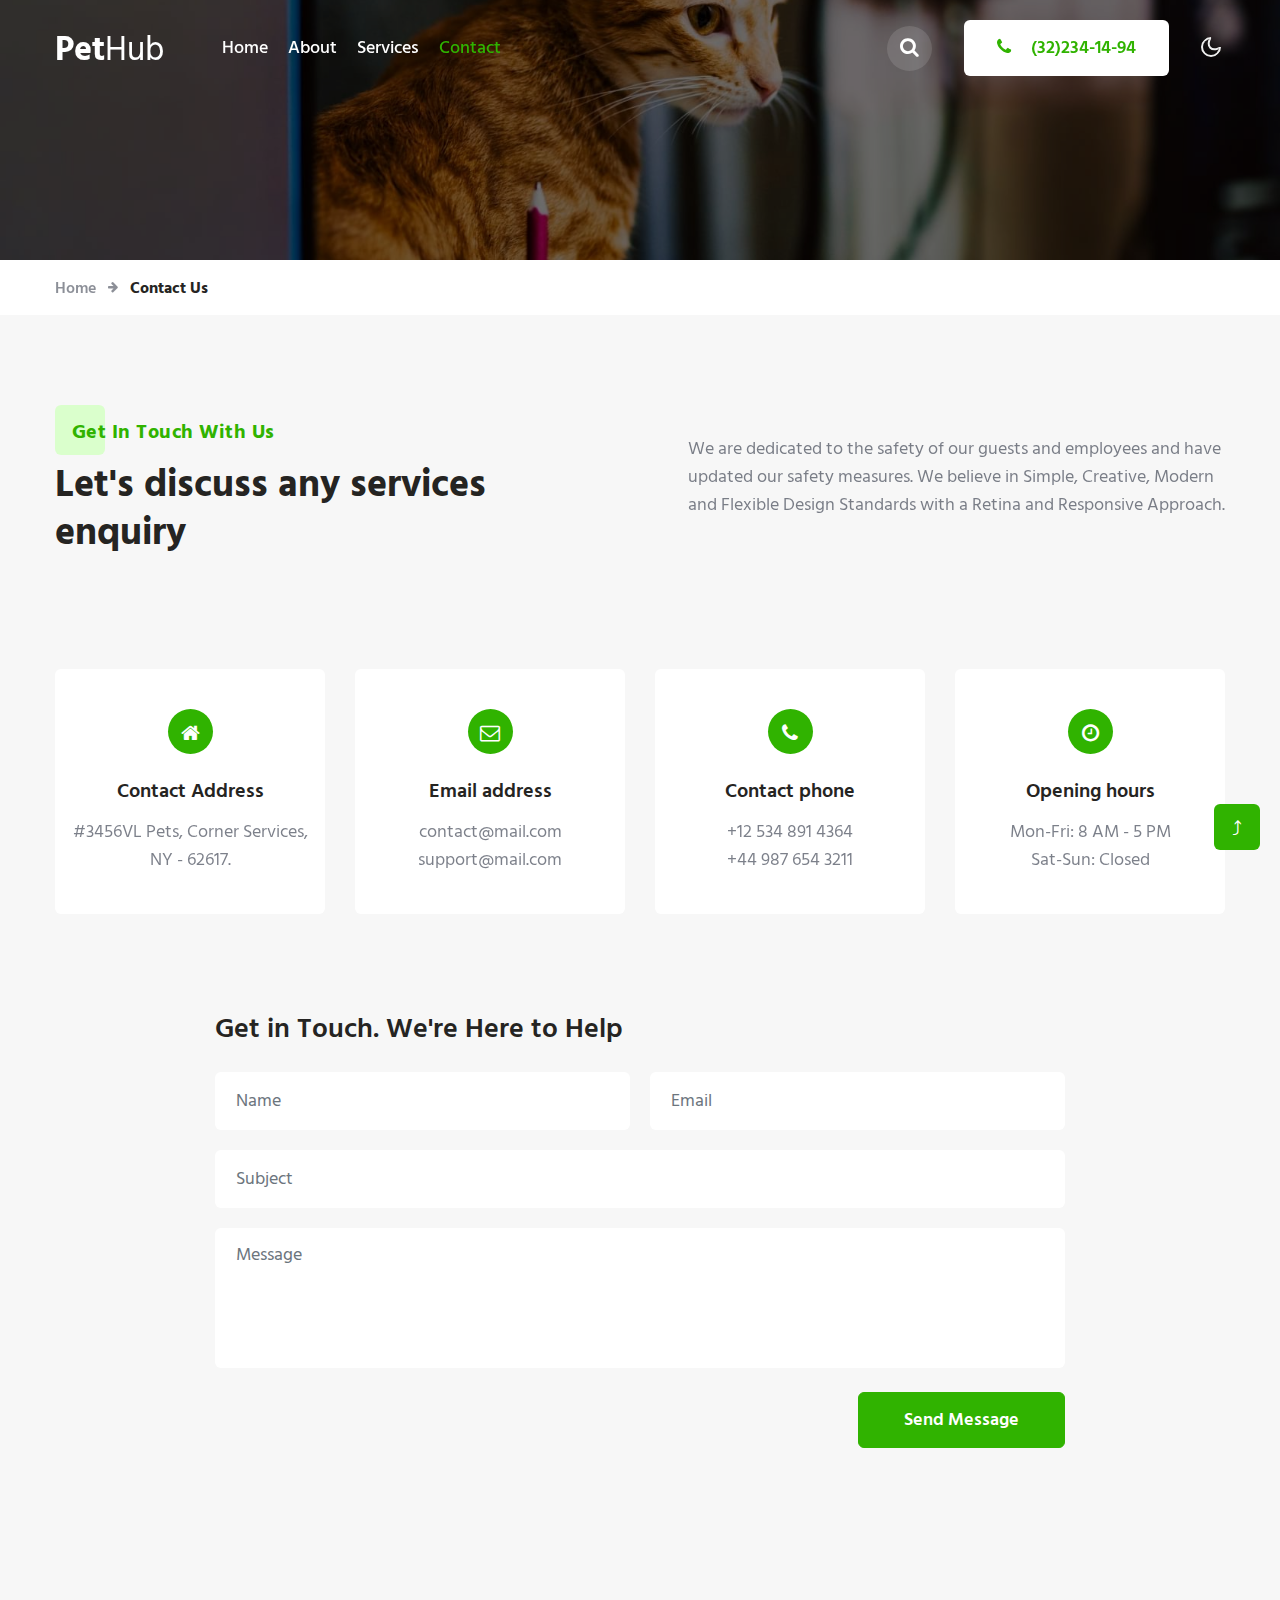
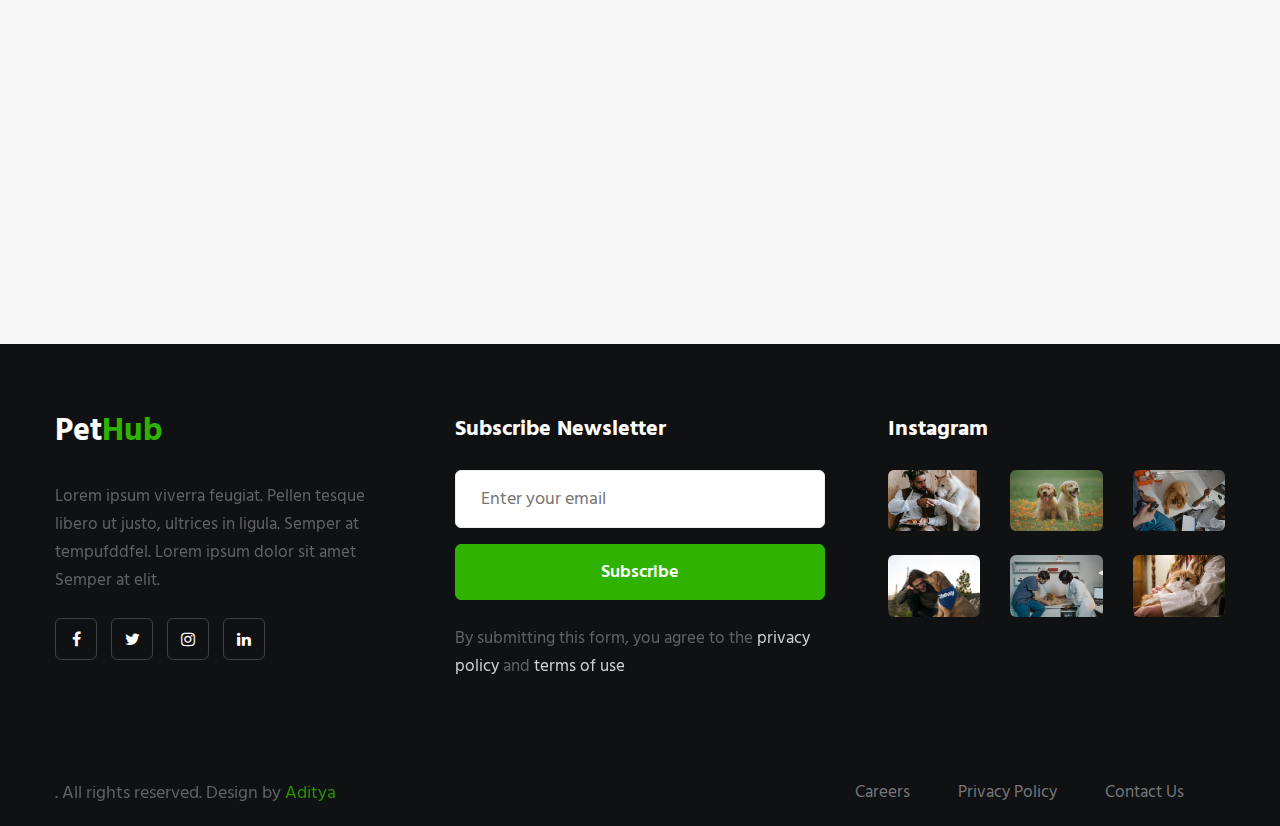
<file: contact.html>
<!doctype html>
<html lang="zxx">

<head>
  <!-- Required meta tags -->
  <meta charset="utf-8">
  <meta name="viewport" content="width=device-width, initial-scale=1, shrink-to-fit=no">
  <title> Animals & Pets Category Bootstrap Responsive Web Template | Contact :: 91+9571***127 </title>
  <link href="//fonts.googleapis.com/css2?family=Hind+Siliguri:wght@300;400;500;600;700&display=swap"
    rel="stylesheet">
  <!-- Template CSS -->
  <link rel="stylesheet" href="assets/css/style-starter.css">
</head>

<body>
  <header id="site-header" class="fixed-top">
    <section class="w3l-header-4">
      <div class="container">
        <nav class="navbar navbar-expand-lg navbar-light">
          <h1> <a class="navbar-brand" href="index.html">
              Pet<span class="sublog">Hub</span>
            </a></h1>
          <button class="navbar-toggler collapsed" type="button" data-toggle="collapse" data-target="#navbarNav"
            aria-controls="navbarNav" aria-expanded="false" aria-label="Toggle navigation">
            <span class="fa icon-expand fa-bars"></span>
            <span class="fa icon-close fa-times"></span>
          </button>

          <div class="collapse navbar-collapse" id="navbarNav">
            <ul class="navbar-nav">
              <li class="nav-item">
                <a class="nav-link" href="index.html">Home </a>
              </li>
              <li class="nav-item">
                <a class="nav-link" href="about.html">About</a>
              </li>
              <li class="nav-item">
                <a class="nav-link" href="services.html">Services</a>
              </li>
              <li class="nav-item active">
                <a class="nav-link" href="contact.html">Contact</a>
              </li>
            </ul>
            <ul class="navbar-nav search-right mt-lg-0 mt-2">
              <li class="nav-item mr-2" title="Search"><a href="#search" class="btn search-search">
                  <span class="fa fa-search" aria-hidden="true"></span></a></li>
              <li class="nav-item mx-xl-4"><a href="tel:+(12)234-11-24"
                  class="btn btn-primary btn-white d-none d-lg-block btn-style mr-2 phone-btn"><span class="fa fa-phone mr-xl-3"
                    aria-hidden="true"></span> (32)234-14-94</a></li>
            </ul>

            <!-- //toggle switch for light and dark theme -->
            <!-- search popup -->
            <div id="search" class="pop-overlay">
              <div class="popup">
                <form action="#" method="GET" class="d-sm-flex">
                  <input type="search" placeholder="Search.." name="search" required="required" autofocus>
                  <button type="submit"><span class="fa fa-search"></span></button>
                  <a class="close" href="#">&times;</a>
                </form>
              </div>
            </div>
            <!-- /search popup -->
          </div>
          <!-- toggle switch for light and dark theme -->
          <div class="mobile-position">
            <nav class="navigation">
              <div class="theme-switch-wrapper">
                <label class="theme-switch" for="checkbox">
                  <input type="checkbox" id="checkbox">
                  <div class="mode-container">
                    <i class="gg-sun"></i>
                    <i class="gg-moon"></i>
                  </div>
                </label>
              </div>
            </nav>
          </div>
        </nav>
      </div>
    </section>
  </header>
  <!--//header-->
  <!--/inner-page-->

  <div class="inner-banner">
  </div>
  <section class="w3l-breadcrumb">
    <div class="container">
      <ul class="breadcrumbs-custom-path">
        <li><a href="index.html">Home</a></li>
        <li class="active"><span class="fa fa-arrow-right mx-2" aria-hidden="true"></span> Contact Us</li>
      </ul>
    </div>
  </section>
  <!--//inner-page-->
 <!-- /contact-section -->
 <section class="wthree-row py-5 about-main" id="contact">
  <div class="container py-lg-5 py-md-4 py-2">
      <div class="row">
          <div class="col-lg-6 mb-lg-0 mb-lg-5">
            <div class="title-content text-left">
              <h6 class="title-subhny mb-2"><span>Get in touch with us</span></h6>
              <h3 class="title-w3l">Let's discuss any services enquiry</h3>
            </div>
           
          </div>
          <div class="col-lg-6 pl-lg-5">
              <p class="pt-4">We are dedicated to the safety of our guests and employees and have updated our safety
                  measures. We believe in Simple, Creative, Modern and Flexible Design Standards with a Retina and
                  Responsive Approach.</p>
          </div>
      </div>
      <div class="d-grid contact my-md-5 my-4 pt-lg-3">
          <div class="contact-info-left d-grid text-center">
              <div class="contact-info">
                  <span class="fa fa-home" aria-hidden="true"></span>
                  <h4>Contact Address</h4>
                  <p>#3456VL Pets, Corner Services, NY - 62617.</p>
              </div>
              <div class="contact-info">
                  <span class="fa fa-envelope-o" aria-hidden="true"></span>
                  <h4>Email address</h4>
                  <p><a href="mailto:contact@mail.com" class="email">contact@mail.com</a></p>
                  <p><a href="mailto:support@mail.com" class="email">support@mail.com</a></p>
              </div>
              <div class="contact-info">
                <span class="fa fa-phone" aria-hidden="true"></span>
                  <h4>Contact phone</h4>
                  <p><a href="tel:+12 534 891 4364">+12 534 891 4364</a></p>
                  <p><a href="tel:+44 987 654 3211">+44 987 654 3211</a></p>
              </div>
              <div class="contact-info">
                  <span class="fa fa-clock-o" aria-hidden="true"></span>
                  <h4>Opening hours</h4>
                  <p>Mon-Fri: 8 AM - 5 PM</p>
                  <p>Sat-Sun: Closed</p>
              </div>
          </div>
      </div>
      <div class="map-content-9 pt-lg-5">
          <h5 class="mb-sm-4 mb-3">Get in Touch. We're Here to Help</h5>
          <form action="https://Google.com" method="post">
              <div class="twice-two">
                  <input type="text" class="form-control" name="w3lName" id="w3lName" placeholder="Name" required="">
                  <input type="email" class="form-control" name="w3lSender" id="w3lSender" placeholder="Email" required="">
              </div>
              <div class="twice">
                  <input type="text" class="form-control" name="w3lSubject" id="w3lSubject" placeholder="Subject" required="">
              </div>
              <textarea name="w3lMessage" class="form-control" id="w3lMessage" placeholder="Message" required=""></textarea>
              <div class="text-right">
                  <button type="submit" class="btn btn-primary btn-style mt-4 d-sm-inline d-block">Send Message</button>
              </div>
          </form>
      </div>
  </div>
</section>
<!-- //contact block -->
<div class="map-iframe">
  <iframe
      src="https://www.google.com/maps/embed?pb=!1m18!1m12!1m3!1d317718.69319292053!2d-0.3817765050863085!3d51.528307984912544!2m3!1f0!2f0!3f0!3m2!1i1024!2i768!4f13.1!3m3!1m2!1s0x47d8a00baf21de75%3A0x52963a5addd52a99!2sLondon%2C+UK!5e0!3m2!1sen!2spl!4v1562654563739!5m2!1sen!2spl"
      width="100%" height="400" frameborder="0" style="border: 0px;" allowfullscreen=""></iframe>
</div>
<!-- //contact-section -->
 <!-- footer -->
 <footer class="w3l-footer-29-main">
  <div class="footer-29-w3l py-5">
    <div class="container py-lg-4">
      <div class="row footer-top-29">
        <div class="col-lg-4 col-md-6  footer-list-29 footer-1 pr-lg-5">
          <div class="footer-logo mb-3">
            <a class="footer-brand-logo" href="index.html">Pet<span class="sublog">Hub</span></a>

          </div>
          <p>Lorem ipsum viverra feugiat. Pellen tesque libero ut justo, ultrices in ligula. Semper at
            tempufddfel. Lorem ipsum dolor sit amet Semper at elit.</p>
          <div class="main-social-footer-29 mt-4">
            <a href="#facebook" class="facebook"><span class="fa fa-facebook"></span></a>
            <a href="#twitter" class="twitter"><span class="fa fa-twitter"></span></a>
            <a href="#instagram" class="instagram"><span class="fa fa-instagram"></span></a>
            <a href="#linkedin" class="linkedin"><span class="fa fa-linkedin"></span></a>
          </div>
        </div>
        <div class="col-lg-4 col-md-6 footer-list-29 footer-2 mt-sm-0 mt-5">
          <h6 class="footer-title-29">Subscribe Newsletter
          </h6>
          <form action="#" method="post" class="forms-25-info mt-4 mb-2">
            <div class="forms-gds">
              <input type="email" name="" placeholder="Enter your email" required="">
              <button class="btn btn-style btn-primary">Subscribe</button>
            </div>
            <p class="mt-4 text-left">By submitting this form, you agree to the <a href="#">privacy policy</a> and <a
                href="#">terms of use</a></p>
          </form>
        </div>
        <div class="col-lg-4 col-md-6  footer-list-29 footer-4 mt-lg-0 mt-5 pl-lg-5">
          <h6 class="footer-title-29">Instagram
          </h6>
          <ul class="w3linst-imgs row">
            <li class="col-4"><a href="#"><img src="assets/images/b1.jpg" alt="" class="radius-image img-fluid"></a>
            </li>
            <li class="col-4"><a href="#"><img src="assets/images/b2.jpg" alt="" class="radius-image img-fluid"></a>
            </li>
            <li class="col-4"><a href="#"><img src="assets/images/b3.jpg" alt="" class="radius-image img-fluid"></a>
            </li>
            <li class="col-4 mt-4"><a href="#"><img src="assets/images/b4.jpg" alt=""
                  class="radius-image img-fluid"></a>
            </li>
            <li class="col-4 mt-4"><a href="#"><img src="assets/images/b5.jpg" alt=""
                  class="radius-image img-fluid"></a>
            </li>
            <li class="col-4 mt-4"><a href="#"><img src="assets/images/b6.jpg" alt=""
                  class="radius-image img-fluid"></a>
            </li>
          </ul>
        </div>
      </div>
    </div>
  </div>
  <!-- //footer -->
  <!-- copyright -->
  <section class="w3l-copyright">
    <div class="container">
      <div class="row bottom-copies">
        <p class="col-lg-8 copy-footer-29">. All rights reserved. Design by <a
            href="https://github.com/itsAdityahere" target="_blank">
            Aditya</a></p>

        <div class="col-lg-4 footer-list-29">
          <ul class="d-flex text-lg-right">
            <li><a href="#careers"> Careers</a></li>
            <li class="mx-lg-5 mx-md-4 mx-3"><a href="#privacymy-lg-0 my-4">Privacy Policy</a></li>
            <li><a href="contact.html">Contact us</a></li>
          </ul>
        </div>

      </div>
    </div>
  </section>
  <!-- move top -->
  <button onclick="topFunction()" id="movetop" title="Go to top">
    &#10548;
  </button>
  <script>
    // When the user scrolls down 20px from the top of the document, show the button
    window.onscroll = function () {
      scrollFunction()
    };

    function scrollFunction() {
      if (document.body.scrollTop > 20 || document.documentElement.scrollTop > 20) {
        document.getElementById("movetop").style.display = "block";
      } else {
        document.getElementById("movetop").style.display = "none";
      }
    }

    // When the user clicks on the button, scroll to the top of the document
    function topFunction() {
      document.body.scrollTop = 0;
      document.documentElement.scrollTop = 0;
    }
  </script>
  <!-- /move top -->
</footer>
<!-- //copyright -->
<!-- Template JavaScript -->
<script src="assets/js/jquery-3.3.1.min.js"></script>
<script src="assets/js/theme-change.js"></script>
<!--/MENU-JS-->
<script>
  $(window).on("scroll", function () {
    var scroll = $(window).scrollTop();

    if (scroll >= 80) {
      $("#site-header").addClass("nav-fixed");
    } else {
      $("#site-header").removeClass("nav-fixed");
    }
  });

  //Main navigation Active Class Add Remove
  $(".navbar-toggler").on("click", function () {
    $("header").toggleClass("active");
  });
  $(document).on("ready", function () {
    if ($(window).width() > 991) {
      $("header").removeClass("active");
    }
    $(window).on("resize", function () {
      if ($(window).width() > 991) {
        $("header").removeClass("active");
      }
    });
  });
</script>
<!--//MENU-JS-->

<script src="assets/js/bootstrap.min.js"></script>

</body>

</html>
</file>
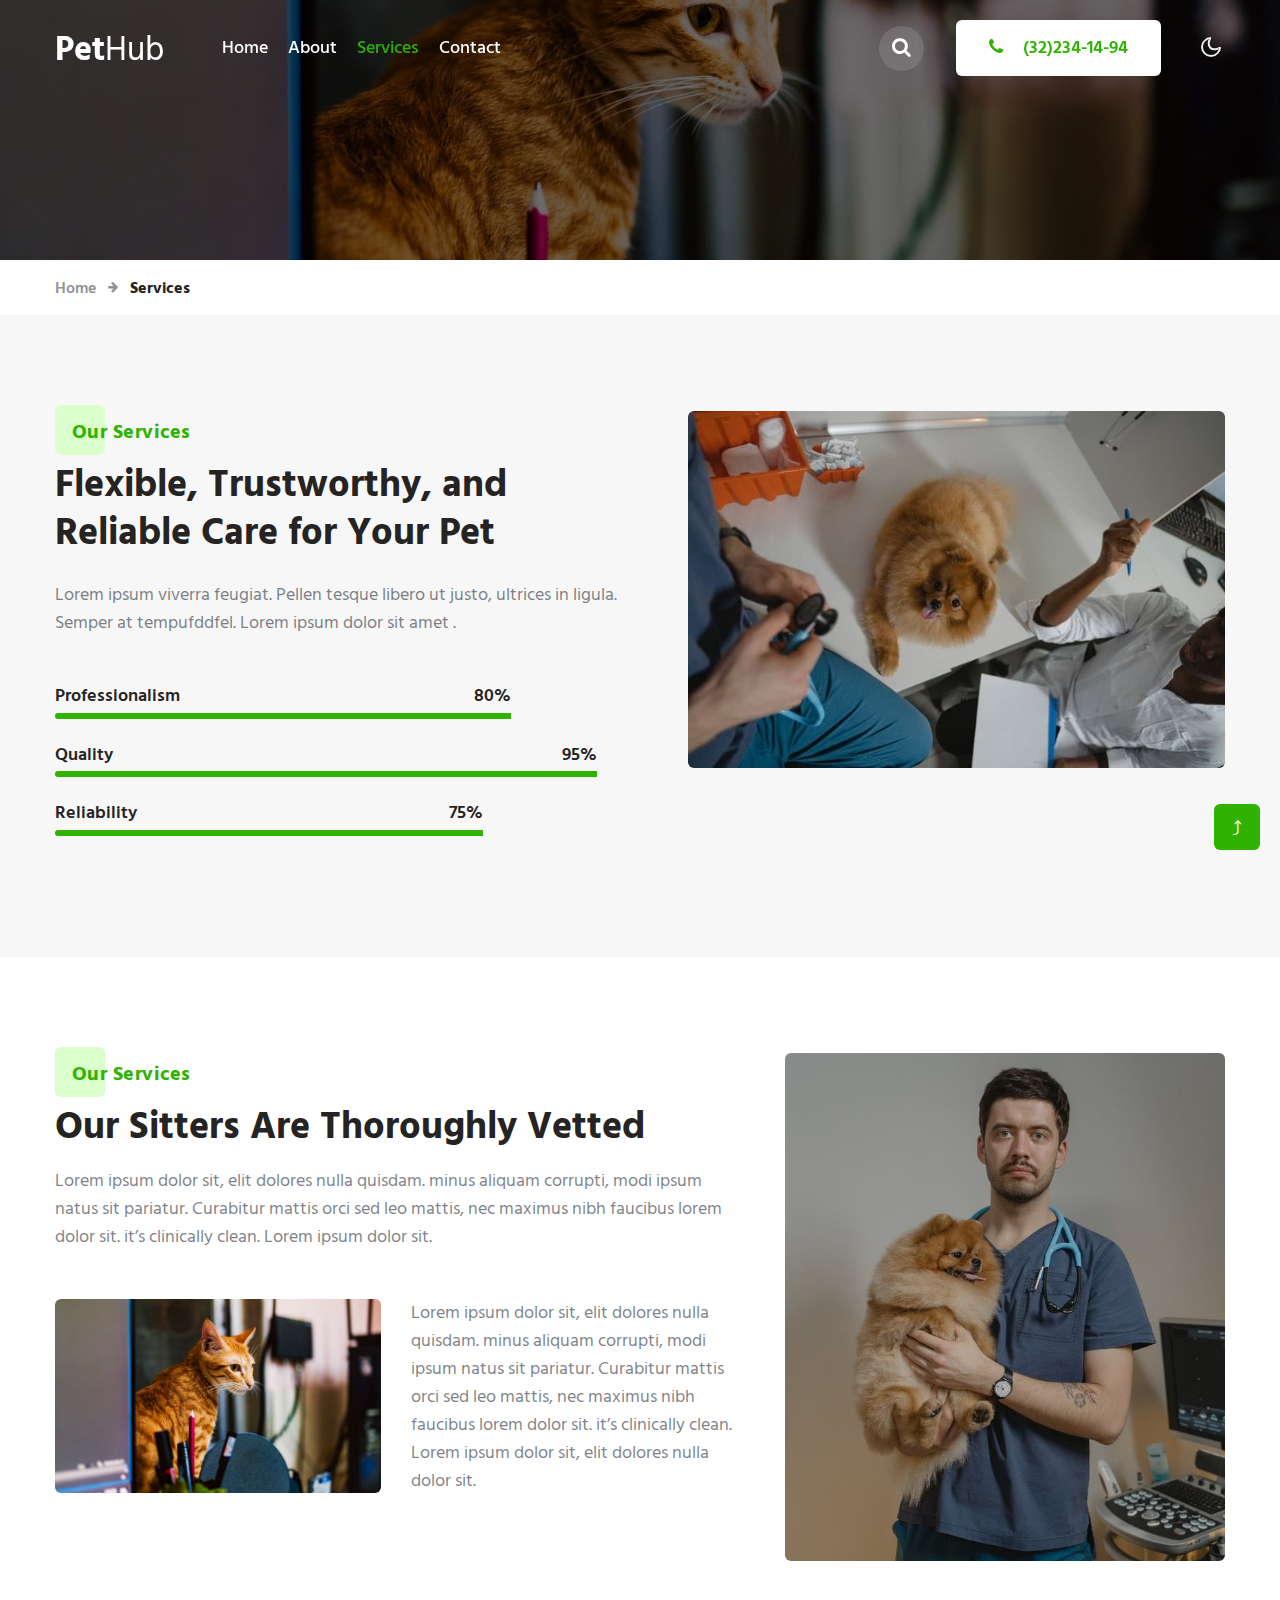
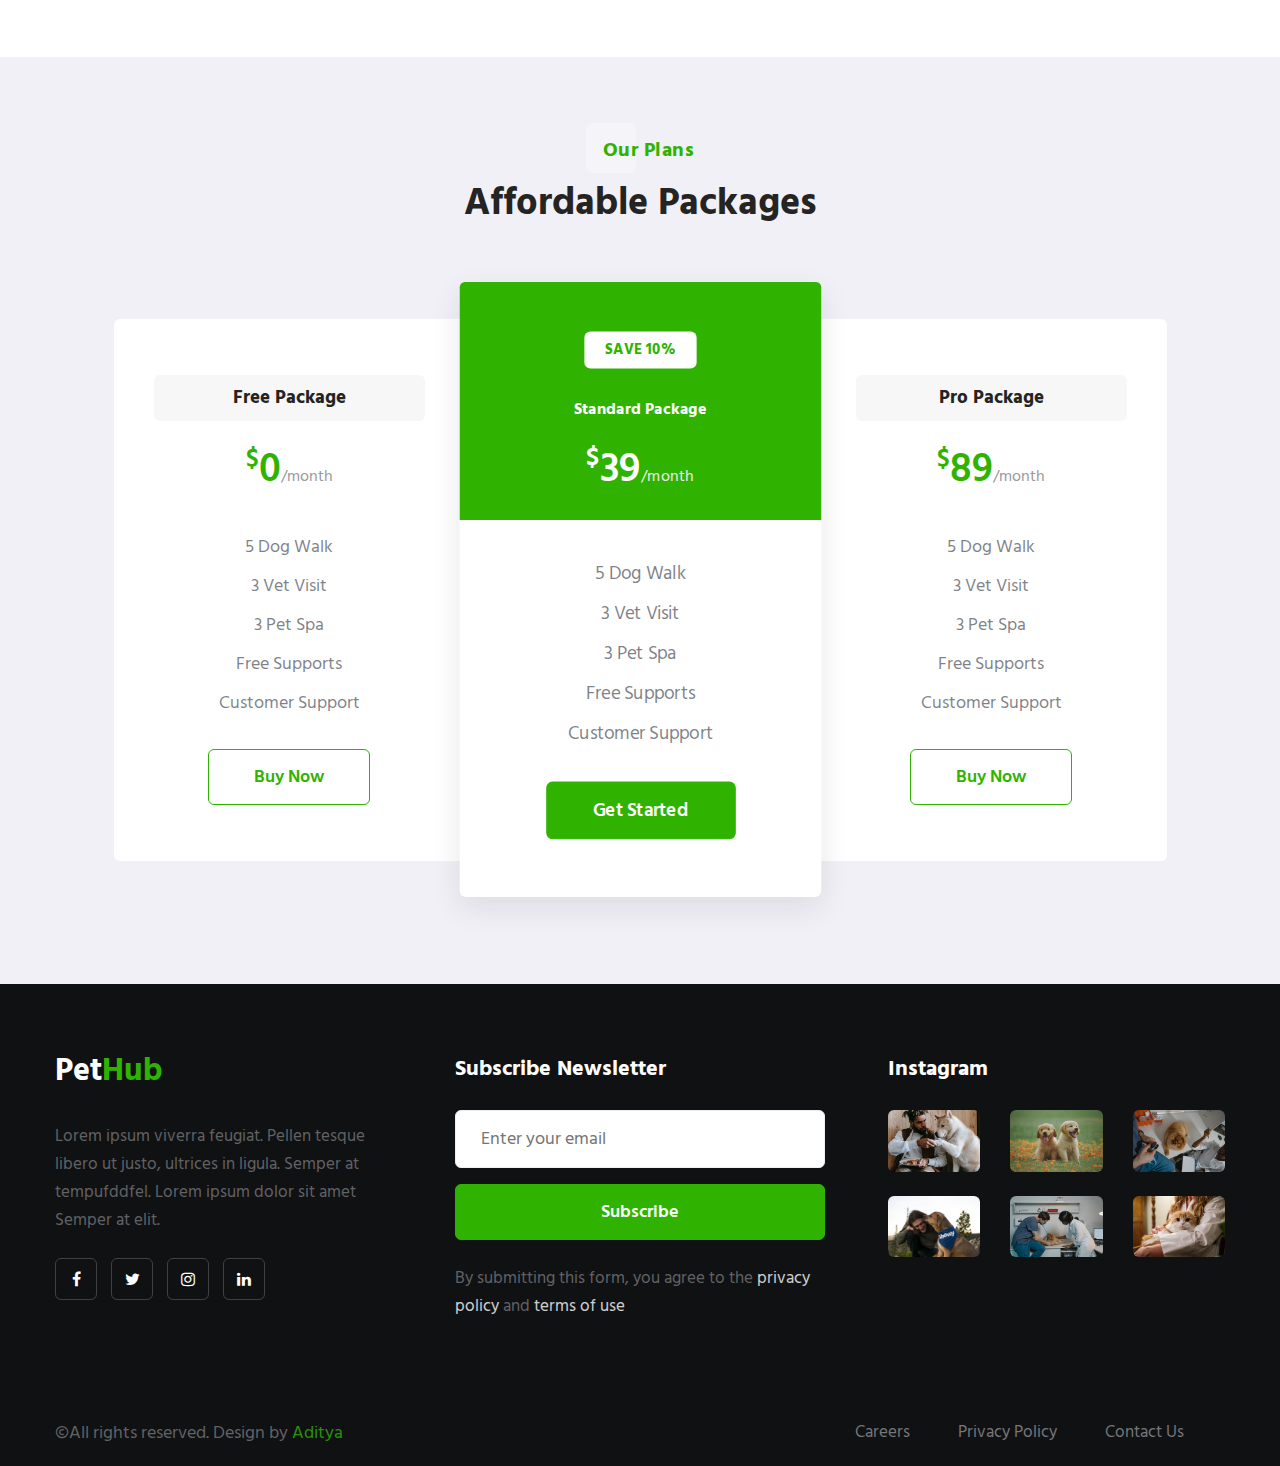
<file: services.html>
<!doctype html>
<html lang="zxx">

<head>
  <!-- Required meta tags -->
  <meta charset="utf-8">
  <meta name="viewport" content="width=device-width, initial-scale=1, shrink-to-fit=no">
  <title> Animals & Pets Category Bootstrap Responsive Web Template | Services :: Aditya </title>
  <link href="//fonts.googleapis.com/css2?family=Hind+Siliguri:wght@300;400;500;600;700&display=swap"
    rel="stylesheet">
  <!-- Template CSS -->
  <link rel="stylesheet" href="assets/css/style-starter.css">
</head>

<body>
  <header id="site-header" class="fixed-top">
    <section class="w3l-header-4">
      <div class="container">
        <nav class="navbar navbar-expand-lg navbar-light">
          <h1> <a class="navbar-brand" href="index.html">
              Pet<span class="sublog">Hub</span>
            </a></h1>
          <button class="navbar-toggler collapsed" type="button" data-toggle="collapse" data-target="#navbarNav"
            aria-controls="navbarNav" aria-expanded="false" aria-label="Toggle navigation">
            <span class="fa icon-expand fa-bars"></span>
            <span class="fa icon-close fa-times"></span>
          </button>

          <div class="collapse navbar-collapse" id="navbarNav">
            <ul class="navbar-nav">
              <li class="nav-item">
                <a class="nav-link" href="index.html">Home </a>
              </li>
              <li class="nav-item">
                <a class="nav-link" href="about.html">About</a>
              </li>
              <li class="nav-item active">
                <a class="nav-link" href="services.html">Services</a>
              </li>

              
              <li class="nav-item">
                <a class="nav-link" href="contact.html">Contact</a>
              </li>
            </ul>
            <ul class="navbar-nav search-right mt-lg-0 mt-2">
              <li class="nav-item mr-2" title="Search"><a href="#search" class="btn search-search">
                  <span class="fa fa-search" aria-hidden="true"></span></a></li>
              <li class="nav-item mx-xl-4"><a href="tel:+(12)234-11-24"
                  class="btn btn-primary btn-white d-none d-lg-block btn-style mr-xl-3 phone-btn"><span
                    class="fa fa-phone mr-3" aria-hidden="true"></span> (32)234-14-94</a></li>
            </ul>

            <!-- //toggle switch for light and dark theme -->
            <!-- search popup -->
            <div id="search" class="pop-overlay">
              <div class="popup">
                <form action="#" method="GET" class="d-sm-flex">
                  <input type="search" placeholder="Search.." name="search" required="required" autofocus>
                  <button type="submit"><span class="fa fa-search"></span></button>
                  <a class="close" href="#">&times;</a>
                </form>
              </div>
            </div>
            <!-- /search popup -->
          </div>
          <!-- toggle switch for light and dark theme -->
          <div class="mobile-position">
            <nav class="navigation">
              <div class="theme-switch-wrapper">
                <label class="theme-switch" for="checkbox">
                  <input type="checkbox" id="checkbox">
                  <div class="mode-container">
                    <i class="gg-sun"></i>
                    <i class="gg-moon"></i>
                  </div>
                </label>
              </div>
            </nav>
          </div>
        </nav>
      </div>
    </section>
  </header>
  <!--//header-->
  <!--/inner-page-->

  <div class="inner-banner">
  </div>
  <section class="w3l-breadcrumb">
    <div class="container">
      <ul class="breadcrumbs-custom-path">
        <li><a href="index.html">Home</a></li>
        <li class="active"><span class="fa fa-arrow-right mx-2" aria-hidden="true"></span> Services</li>
      </ul>
    </div>
  </section>
  <!--//inner-page-->
  <section class="w3l-servicesblock py-5" id="services">
    <div class="container py-lg-5 py-md-4 py-2">
      <div class="row">
        <div class="col-lg-6 about-right-faq align-self">
          <div class="title-content text-left">
            <h6 class="title-subhny mb-2"><span>Our Services</span></h6>
            <h3 class="title-w3l">Flexible, Trustworthy, and Reliable Care for Your Pet</h3>
          </div>
          <p class="mt-lg-4 mt-3 mb-lg-5 mb-4">Lorem ipsum viverra feugiat. Pellen tesque libero ut justo,
            ultrices in ligula. Semper at tempufddfel. Lorem ipsum dolor sit amet .</p>
          <div class="progress-info info1">
            <h6 class="progress-tittle">Professionalism <span class="">80%</span></h6>
            <div class="progress">
              <div class="progress-bar progress-bar-striped" role="progressbar" style="width: 80%" aria-valuenow="90"
                aria-valuemin="0" aria-valuemax="100">
              </div>
            </div>
          </div>
          <div class="progress-info info2">
            <h6 class="progress-tittle">Quality <span class="">95%</span>
            </h6>
            <div class="progress">
              <div class="progress-bar progress-bar-striped" role="progressbar" style="width: 95%" aria-valuenow="95"
                aria-valuemin="0" aria-valuemax="100">
              </div>
            </div>
          </div>
          <div class="progress-info info3">
            <h6 class="progress-tittle">Reliability <span class="">75%</span></h6>
            <div class="progress">
              <div class="progress-bar progress-bar-striped" role="progressbar" style="width: 75%" aria-valuenow="95"
                aria-valuemin="0" aria-valuemax="100">
              </div>
            </div>
          </div>
        </div>
        <div class="col-lg-6 left-wthree-img mt-lg-0 mt-4 pl-lg-5">
          <img src="assets/images/b3.jpg" alt="" class="img-fluid radius-image">
        </div>
      </div>
    </div>
  </section>
  <!-- our products -->
     <section class="w3l-products py-5" id="projects">
        <div class="container py-lg-5 py-md-4">
          <div class="products-content">
            <div class="row no-gutters">
                  <div class="col-lg-7">
                    <div class="title-content text-left">
                      <h6 class="title-subhny mb-2"><span>Our Services</span></h6>
                      <h3 class="title-w3l">Our Sitters Are Thoroughly Vetted</h3>
                    </div>
                    
                      <p class="mt-3">Lorem ipsum dolor sit, elit dolores nulla quisdam. minus aliquam
                        corrupti, modi ipsum natus sit pariatur. Curabitur mattis orci sed leo
                        mattis, nec
                        maximus nibh faucibus lorem dolor sit. it’s clinically clean. Lorem
                        ipsum dolor
                        sit.</p>
                      <div class="row my-lg-5 my-4">
                          <div class="col-lg-6">
                              <img src="assets/images/banner2.jpg" class="img-fluid radius-image"
                                  alt="project image">
                          </div>
                          <div class="col-lg-6 mt-lg-0 mt-4">
                              <p>Lorem ipsum dolor sit, elit dolores nulla quisdam. minus aliquam
                                corrupti, modi ipsum natus sit pariatur. Curabitur mattis orci sed leo
                                mattis, nec
                                maximus nibh faucibus lorem dolor sit. it’s clinically clean. Lorem
                                ipsum dolor
                                sit, elit dolores nulla dolor sit.</p>
                          </div>
                      </div>
                  </div>
                  <div class="col-lg-5 mt-lg-0 mt-md-5 mt-4 pl-lg-5">
                    <img src="assets/images/ab2.jpg" class="img-fluid radius-image"
                    alt="project image">
                  </div>
              </div>   
        </div>
    </div>
</section>
<!-- //our-products -->
          <!-- pricing plans -->
          <section class="w3l-pricing-7-main py-5" id="pricing">
            <div class="pricing-7-sec pt-lg-4 pt-md-3 pb-lg-5 pb-md-4">
              <div class="container pricing-grid">
                <div class="title-content text-center">
                  <h6 class="title-subhny three mb-2"><span>Our Plans</span></h6>
                  <h3 class="title-w3l mb-5">Affordable Packages</h3>
                </div>

                <div class="pricing-sec-7 pt-lg-3">
                  <!-- pricing grid 1 -->
                  <div class="pricing-gd-left pric-7-1">
                    <div class="w3l-pricing-7">
                      <div class="w3l-pricing-7-top">
                        <h6 class="one-light">Free Package</h6>

                        <h4><label>$</label>0<span>/month</span></h4>
                      </div>
                      <div class="w3l-pricing-7-bottom">
                        <div class="w3l-pricing-7-bottom-bottom">
                          <ul class="links">
                            <li>
                              <p class="lists">5 Dog Walk </p>
                            </li>
                            <li>
                              <p class="lists line-through">3 Vet Visit </p>
                            </li>
                            <li>
                              <p class="lists line-through">3 Pet Spa</p>
                            </li>
                            <li>
                              <p class="lists line-through">Free Supports</p>
                            </li>
                            <li>
                              <p class="lists line-through">Customer Support</p>
                            </li>

                          </ul>
                        </div>
                        <div class="buy-button">
                          <a class="popup btn btn-outline-border btn-style" href="#buy">Buy Now</a>
                        </div>
                      </div>
                    </div>
                  </div>
                  <!-- //pricing grid 1 -->
                  <!-- pricing grid 2 -->
                  <div class="pricing-gd-left pric-7 active">
                    <div class="w3l-pricing-7">
                      <div class="w3l-pricing-7-top">
                        <h5>Save 10% </h5>
                        <h6>Standard Package</h6>

                        <h4><label>$</label>39<span>/month</span></h4>
                      </div>
                      <div class="w3l-pricing-7-bottom">
                        <div class="w3l-pricing-7-bottom-bottom">
                          <ul class="links">
                            <li>
                              <p class="lists">5 Dog Walk </p>
                            </li>
                            <li>
                              <p class="lists line-through">3 Vet Visit </p>
                            </li>
                            <li>
                              <p class="lists line-through">3 Pet Spa</p>
                            </li>
                            <li>
                              <p class="lists line-through">Free Supports</p>
                            </li>
                            <li>
                              <p class="lists line-through">Customer Support</p>
                            </li>
                          </ul>
                        </div>
                        <div class="buy-button">
                          <a class="popup btn btn-style btn-primary" href="#buy">Get Started</a>
                        </div>
                      </div>
                    </div>
                  </div>
                  <!-- //pricing grid 2 -->
                  <!-- pricing grid 3 -->
                  <div class="pricing-gd-left pric-7-2">
                    <div class="w3l-pricing-7">
                      <div class="w3l-pricing-7-top">
                        <h6 class="one-light">Pro Package</h6>

                        <h4><label>$</label>89<span>/month</span></h4>
                      </div>
                      <div class="w3l-pricing-7-bottom">
                        <div class="w3l-pricing-7-bottom-bottom">
                          <ul class="links">
                            <li>
                              <p class="lists">5 Dog Walk </p>
                            </li>
                            <li>
                              <p class="lists line-through">3 Vet Visit </p>
                            </li>
                            <li>
                              <p class="lists line-through">3 Pet Spa</p>
                            </li>
                            <li>
                              <p class="lists line-through">Free Supports</p>
                            </li>
                            <li>
                              <p class="lists line-through">Customer Support</p>
                            </li>
                          </ul>
                        </div>
                        <div class="buy-button">
                          <a class="popup btn btn-outline-border btn-style" href="#buy">Buy Now</a>
                        </div>
                      </div>
                    </div>
                  </div>
                  <!-- pricing grid 3 -->
                </div>
              </div>
            </div>
          </section>
          <!-- //pricing plans -->
          <!-- footer -->
          <footer class="w3l-footer-29-main">
            <div class="footer-29-w3l py-5">
              <div class="container py-lg-4">
                <div class="row footer-top-29">
                  <div class="col-lg-4 col-md-6  footer-list-29 footer-1 pr-lg-5">
                    <div class="footer-logo mb-3">
                      <a class="footer-brand-logo" href="index.html">Pet<span class="sublog">Hub</span></a>

                    </div>
                    <p>Lorem ipsum viverra feugiat. Pellen tesque libero ut justo, ultrices in ligula. Semper at
                      tempufddfel. Lorem ipsum dolor sit amet Semper at elit.</p>
                    <div class="main-social-footer-29 mt-4">
                      <a href="#facebook" class="facebook"><span class="fa fa-facebook"></span></a>
                      <a href="#twitter" class="twitter"><span class="fa fa-twitter"></span></a>
                      <a href="#instagram" class="instagram"><span class="fa fa-instagram"></span></a>
                      <a href="#linkedin" class="linkedin"><span class="fa fa-linkedin"></span></a>
                    </div>
                  </div>
                  <div class="col-lg-4 col-md-6 footer-list-29 footer-2 mt-sm-0 mt-5">
                    <h6 class="footer-title-29">Subscribe Newsletter
                    </h6>
                    <form action="#" method="post" class="forms-25-info mt-4 mb-2">
                      <div class="forms-gds">
                        <input type="email" name="" placeholder="Enter your email" required="">
                        <button class="btn btn-style btn-primary">Subscribe</button>
                      </div>
                      <p class="mt-4 text-left">By submitting this form, you agree to the <a href="#">privacy policy</a>
                        and <a href="#">terms of use</a></p>
                    </form>
                  </div>
                  <div class="col-lg-4 col-md-6  footer-list-29 footer-4 mt-lg-0 mt-5 pl-lg-5">
                    <h6 class="footer-title-29">Instagram
                    </h6>
                    <ul class="w3linst-imgs row">
                      <li class="col-4"><a href="#"><img src="assets/images/b1.jpg" alt=""
                            class="radius-image img-fluid"></a>
                      </li>
                      <li class="col-4"><a href="#"><img src="assets/images/b2.jpg" alt=""
                            class="radius-image img-fluid"></a>
                      </li>
                      <li class="col-4"><a href="#"><img src="assets/images/b3.jpg" alt=""
                            class="radius-image img-fluid"></a>
                      </li>
                      <li class="col-4 mt-4"><a href="#"><img src="assets/images/b4.jpg" alt=""
                            class="radius-image img-fluid"></a>
                      </li>
                      <li class="col-4 mt-4"><a href="#"><img src="assets/images/b5.jpg" alt=""
                            class="radius-image img-fluid"></a>
                      </li>
                      <li class="col-4 mt-4"><a href="#"><img src="assets/images/b6.jpg" alt=""
                            class="radius-image img-fluid"></a>
                      </li>
                    </ul>
                  </div>
                </div>
              </div>
            </div>
            <!-- //footer -->
            <!-- copyright -->
            <section class="w3l-copyright">
              <div class="container">
                <div class="row bottom-copies">
                  <p class="col-lg-8 copy-footer-29">©All rights reserved. Design by <a
                    href="https://github.com/itsAdityahere" target="_blank">
                    Aditya</a></p>

                  <div class="col-lg-4 footer-list-29">
                    <ul class="d-flex text-lg-right">
                      <li><a href="#careers"> Careers</a></li>
                      <li class="mx-lg-5 mx-md-4 mx-3"><a href="#privacymy-lg-0 my-4">Privacy Policy</a></li>
                      <li><a href="contact.html">Contact us</a></li>
                    </ul>
                  </div>

                </div>
              </div>
            </section>
            <!-- move top -->
            <button onclick="topFunction()" id="movetop" title="Go to top">
              &#10548;
            </button>
            <script>
              // When the user scrolls down 20px from the top of the document, show the button
              window.onscroll = function () {
                scrollFunction()
              };

              function scrollFunction() {
                if (document.body.scrollTop > 20 || document.documentElement.scrollTop > 20) {
                  document.getElementById("movetop").style.display = "block";
                } else {
                  document.getElementById("movetop").style.display = "none";
                }
              }

              // When the user clicks on the button, scroll to the top of the document
              function topFunction() {
                document.body.scrollTop = 0;
                document.documentElement.scrollTop = 0;
              }
            </script>
            <!-- /move top -->
          </footer>
          <!-- //copyright -->
          <!-- Template JavaScript -->
          <script src="assets/js/jquery-3.3.1.min.js"></script>
          <script src="assets/js/theme-change.js"></script>
          <!--/MENU-JS-->
          <script>
            $(window).on("scroll", function () {
              var scroll = $(window).scrollTop();

              if (scroll >= 80) {
                $("#site-header").addClass("nav-fixed");
              } else {
                $("#site-header").removeClass("nav-fixed");
              }
            });

            //Main navigation Active Class Add Remove
            $(".navbar-toggler").on("click", function () {
              $("header").toggleClass("active");
            });
            $(document).on("ready", function () {
              if ($(window).width() > 991) {
                $("header").removeClass("active");
              }
              $(window).on("resize", function () {
                if ($(window).width() > 991) {
                  $("header").removeClass("active");
                }
              });
            });
          </script>
          <!--//MENU-JS-->

          <script src="assets/js/bootstrap.min.js"></script>

</body>

</html>
</file>
<file: assets/css/style-starter.css>
@charset "UTF-8";

:root {
  --blue: #007bff;
  --indigo: #6610f2;
  --purple: #6f42c1;
  --pink: #e83e8c;
  --red: #dc3545;
  --orange: #fd7e14;
  --yellow: #ffc107;
  --green: #28a745;
  --teal: #20c997;
  --cyan: #17a2b8;
  --white: #fff;
  --gray: #6c757d;
  --gray-dark: #343a40;
  --primary: #F42A2A;
  --secondary: #f8b195;
  --success: #28a745;
  --info: #17a2b8;
  --warning: #ffc107;
  --danger: #dc3545;
  --light: #f8f9fa;
  --dark: #343a40;
  --breakpoint-xs: 0;
  --breakpoint-sm: 576px;
  --breakpoint-md: 768px;
  --breakpoint-lg: 992px;
  --breakpoint-xl: 1200px;
  --font-family-sans-serif: -apple-system, BlinkMacSystemFont, "Segoe UI", Roboto, "Helvetica Neue", Arial, "Noto Sans", sans-serif, "Apple Color Emoji", "Segoe UI Emoji", "Segoe UI Symbol", "Noto Color Emoji";
  --font-family-monospace: SFMono-Regular, Menlo, Monaco, Consolas, "Liberation Mono", "Courier New", monospace;
}

*,
*::before,
*::after {
  box-sizing: border-box;
}

html {
  font-family: sans-serif;
  line-height: 1.15;
  -webkit-text-size-adjust: 100%;
  -webkit-tap-highlight-color: rgba(0, 0, 0, 0);
}

article,
aside,
figcaption,
figure,
footer,
header,
hgroup,
main,
nav,
section {
  display: block;
}

body {
  margin: 0;
  font-family: -apple-system, BlinkMacSystemFont, "Segoe UI", Roboto, "Helvetica Neue", Arial, "Noto Sans", sans-serif, "Apple Color Emoji", "Segoe UI Emoji", "Segoe UI Symbol", "Noto Color Emoji";
  font-size: 1rem;
  font-weight: 400;
  line-height: 1.5;
  color: #212529;
  text-align: left;
  background-color: #fff;
}

[tabindex="-1"]:focus:not(:focus-visible) {
  outline: 0 !important;
}

hr {
  box-sizing: content-box;
  height: 0;
  overflow: visible;
}

h1,
h2,
h3,
h4,
h5,
h6 {
  margin-top: 0;
  margin-bottom: 0.5rem;
}

p {
  margin-top: 0;
  margin-bottom: 1rem;
}

abbr[title],
abbr[data-original-title] {
  text-decoration: underline;
  -webkit-text-decoration: underline dotted;
  text-decoration: underline dotted;
  cursor: help;
  border-bottom: 0;
  -webkit-text-decoration-skip-ink: none;
  text-decoration-skip-ink: none;
}

address {
  margin-bottom: 1rem;
  font-style: normal;
  line-height: inherit;
}

ol,
ul,
dl {
  margin-top: 0;
  margin-bottom: 1rem;
}

ol ol,
ul ul,
ol ul,
ul ol {
  margin-bottom: 0;
}

dt {
  font-weight: 700;
}

dd {
  margin-bottom: .5rem;
  margin-left: 0;
}

blockquote {
  margin: 0 0 1rem;
}

b,
strong {
  font-weight: bolder;
}

small {
  font-size: 80%;
}

sub,
sup {
  position: relative;
  font-size: 75%;
  line-height: 0;
  vertical-align: baseline;
}

sub {
  bottom: -.25em;
}

sup {
  top: -.5em;
}

a {
  color: #F42A2A;
  text-decoration: none;
  background-color: transparent;
}

a:hover {
  color: #5431ac;
  text-decoration: underline;
}

a:not([href]) {
  color: inherit;
  text-decoration: none;
}

a:not([href]):hover {
  color: inherit;
  text-decoration: none;
}

pre,
code,
kbd,
samp {
  font-family: SFMono-Regular, Menlo, Monaco, Consolas, "Liberation Mono", "Courier New", monospace;
  font-size: 1em;
}

pre {
  margin-top: 0;
  margin-bottom: 1rem;
  overflow: auto;
}

figure {
  margin: 0 0 1rem;
}

img {
  vertical-align: middle;
  border-style: none;
}

svg {
  overflow: hidden;
  vertical-align: middle;
}

table {
  border-collapse: collapse;
}

caption {
  padding-top: 0.75rem;
  padding-bottom: 0.75rem;
  color: #6c757d;
  text-align: left;
  caption-side: bottom;
}

th {
  text-align: inherit;
}

label {
  display: inline-block;
  margin-bottom: 0.5rem;
}

button {
  border-radius: 0;
}

button:focus {
  outline: 1px dotted;
  outline: 5px auto -webkit-focus-ring-color;
}

input,
button,
select,
optgroup,
textarea {
  margin: 0;
  font-family: inherit;
  font-size: inherit;
  line-height: inherit;
}

button,
input {
  overflow: visible;
}

button,
select {
  text-transform: none;
}

select {
  word-wrap: normal;
}

button,
[type="button"],
[type="reset"],
[type="submit"] {
  -webkit-appearance: button;
}

button:not(:disabled),
[type="button"]:not(:disabled),
[type="reset"]:not(:disabled),
[type="submit"]:not(:disabled) {
  cursor: pointer;
}

button::-moz-focus-inner,
[type="button"]::-moz-focus-inner,
[type="reset"]::-moz-focus-inner,
[type="submit"]::-moz-focus-inner {
  padding: 0;
  border-style: none;
}

input[type="radio"],
input[type="checkbox"] {
  box-sizing: border-box;
  padding: 0;
}

input[type="date"],
input[type="time"],
input[type="datetime-local"],
input[type="month"] {
  -webkit-appearance: listbox;
}

textarea {
  overflow: auto;
  resize: vertical;
}

fieldset {
  min-width: 0;
  padding: 0;
  margin: 0;
  border: 0;
}

legend {
  display: block;
  width: 100%;
  max-width: 100%;
  padding: 0;
  margin-bottom: .5rem;
  font-size: 1.5rem;
  line-height: inherit;
  color: inherit;
  white-space: normal;
}

@media (max-width: 1200px) {
  legend {
    font-size: calc(1.275rem + 0.3vw);
  }
}

progress {
  vertical-align: baseline;
}

[type="number"]::-webkit-inner-spin-button,
[type="number"]::-webkit-outer-spin-button {
  height: auto;
}

[type="search"] {
  outline-offset: -2px;
  -webkit-appearance: none;
}

[type="search"]::-webkit-search-decoration {
  -webkit-appearance: none;
}

::-webkit-file-upload-button {
  font: inherit;
  -webkit-appearance: button;
}

output {
  display: inline-block;
}

summary {
  display: list-item;
  cursor: pointer;
}

template {
  display: none;
}

[hidden] {
  display: none !important;
}

h1,
h2,
h3,
h4,
h5,
h6,
.h1,
.h2,
.h3,
.h4,
.h5,
.h6 {
  margin-bottom: 0.5rem;
  font-family: 'Hind Siliguri', sans-serif;
  line-height: 1.2;
}

h1,
.h1 {
  font-size: 2.5rem;
}

@media (max-width: 1200px) {

  h1,
  .h1 {
    font-size: calc(1.375rem + 1.5vw);
  }
}

h2,
.h2 {
  font-size: 2rem;
}

@media (max-width: 1200px) {

  h2,
  .h2 {
    font-size: calc(1.325rem + 0.9vw);
  }
}

h3,
.h3 {
  font-size: 1.75rem;
}

@media (max-width: 1200px) {

  h3,
  .h3 {
    font-size: calc(1.3rem + 0.6vw);
  }
}

h4,
.h4 {
  font-size: 1.5rem;
}

@media (max-width: 1200px) {

  h4,
  .h4 {
    font-size: calc(1.275rem + 0.3vw);
  }
}

h5,
.h5 {
  font-size: 1.25rem;
}

h6,
.h6 {
  font-size: 1rem;
}

.lead {
  font-size: 1.25rem;
  font-weight: 300;
}

.display-1 {
  font-size: 6rem;
  font-weight: 300;
  line-height: 1.2;
}

@media (max-width: 1200px) {
  .display-1 {
    font-size: calc(1.725rem + 5.7vw);
  }
}

.display-2 {
  font-size: 5.5rem;
  font-weight: 300;
  line-height: 1.2;
}

@media (max-width: 1200px) {
  .display-2 {
    font-size: calc(1.675rem + 5.1vw);
  }
}

.display-3 {
  font-size: 4.5rem;
  font-weight: 300;
  line-height: 1.2;
}

@media (max-width: 1200px) {
  .display-3 {
    font-size: calc(1.575rem + 3.9vw);
  }
}

.display-4 {
  font-size: 3.5rem;
  font-weight: 300;
  line-height: 1.2;
}

@media (max-width: 1200px) {
  .display-4 {
    font-size: calc(1.475rem + 2.7vw);
  }
}

hr {
  margin-top: 1rem;
  margin-bottom: 1rem;
  border: 0;
  border-top: 1px solid rgba(0, 0, 0, 0.1);
}

small,
.small {
  font-size: 80%;
  font-weight: 400;
}

mark,
.mark {
  padding: 0.2em;
  background-color: #fcf8e3;
}

.list-unstyled {
  padding-left: 0;
  list-style: none;
}

.list-inline {
  padding-left: 0;
  list-style: none;
}

.list-inline-item {
  display: inline-block;
}

.list-inline-item:not(:last-child) {
  margin-right: 0.5rem;
}

.initialism {
  font-size: 90%;
  text-transform: uppercase;
}

.blockquote {
  margin-bottom: 1rem;
  font-size: 1.25rem;
}

.blockquote-footer {
  display: block;
  font-size: 80%;
  color: #6c757d;
}

.blockquote-footer::before {
  content: "\2014\00A0";
}

.img-fluid {
  max-width: 100%;
  height: auto;
}

.img-thumbnail {
  padding: 0.25rem;
  background-color: #fff;
  border: 1px solid #dee2e6;
  border-radius: 0.25rem;
  max-width: 100%;
  height: auto;
}

.figure {
  display: inline-block;
}

.figure-img {
  margin-bottom: 0.5rem;
  line-height: 1;
}

.figure-caption {
  font-size: 90%;
  color: #6c757d;
}

code {
  font-size: 87.5%;
  color: #e83e8c;
  word-wrap: break-word;
}

a>code {
  color: inherit;
}

kbd {
  padding: 0.2rem 0.4rem;
  font-size: 87.5%;
  color: #fff;
  background-color: #212529;
  border-radius: 0.2rem;
}

kbd kbd {
  padding: 0;
  font-size: 100%;
  font-weight: 700;
}

pre {
  display: block;
  font-size: 87.5%;
  color: #212529;
}

pre code {
  font-size: inherit;
  color: inherit;
  word-break: normal;
}

.pre-scrollable {
  max-height: 340px;
  overflow-y: scroll;
}

.container {
  width: 100%;
  padding-right: 15px;
  padding-left: 15px;
  margin-right: auto;
  margin-left: auto;
}

@media (min-width: 576px) {
  .container {
    max-width: 540px;
  }
}

@media (min-width: 768px) {
  .container {
    max-width: 720px;
  }
}

@media (min-width: 992px) {
  .container {
    max-width: 960px;
  }
}

@media (min-width: 1200px) {
  .container {
    max-width: 1140px;
  }
}

.container-fluid,
.container-sm,
.container-md,
.container-lg,
.container-xl {
  width: 100%;
  padding-right: 15px;
  padding-left: 15px;
  margin-right: auto;
  margin-left: auto;
}

@media (min-width: 576px) {

  .container,
  .container-sm {
    max-width: 540px;
  }
}

@media (min-width: 768px) {

  .container,
  .container-sm,
  .container-md {
    max-width: 720px;
  }
}

@media (min-width: 992px) {

  .container,
  .container-sm,
  .container-md,
  .container-lg {
    max-width: 960px;
  }
}

@media (min-width: 1200px) {

  .container,
  .container-sm,
  .container-md,
  .container-lg,
  .container-xl {
    max-width: 1140px;
  }
}

.row {
  display: flex;
  flex-wrap: wrap;
  margin-right: -15px;
  margin-left: -15px;
}

.no-gutters {
  margin-right: 0;
  margin-left: 0;
}

.no-gutters>.col,
.no-gutters>[class*="col-"] {
  padding-right: 0;
  padding-left: 0;
}

.col-1,
.col-2,
.col-3,
.col-4,
.col-5,
.col-6,
.col-7,
.col-8,
.col-9,
.col-10,
.col-11,
.col-12,
.col,
.col-auto,
.col-sm-1,
.col-sm-2,
.col-sm-3,
.col-sm-4,
.col-sm-5,
.col-sm-6,
.col-sm-7,
.col-sm-8,
.col-sm-9,
.col-sm-10,
.col-sm-11,
.col-sm-12,
.col-sm,
.col-sm-auto,
.col-md-1,
.col-md-2,
.col-md-3,
.col-md-4,
.col-md-5,
.col-md-6,
.col-md-7,
.col-md-8,
.col-md-9,
.col-md-10,
.col-md-11,
.col-md-12,
.col-md,
.col-md-auto,
.col-lg-1,
.col-lg-2,
.col-lg-3,
.col-lg-4,
.col-lg-5,
.col-lg-6,
.col-lg-7,
.col-lg-8,
.col-lg-9,
.col-lg-10,
.col-lg-11,
.col-lg-12,
.col-lg,
.col-lg-auto,
.col-xl-1,
.col-xl-2,
.col-xl-3,
.col-xl-4,
.col-xl-5,
.col-xl-6,
.col-xl-7,
.col-xl-8,
.col-xl-9,
.col-xl-10,
.col-xl-11,
.col-xl-12,
.col-xl,
.col-xl-auto {
  position: relative;
  width: 100%;
  padding-right: 15px;
  padding-left: 15px;
}

.col {
  flex-basis: 0;
  flex-grow: 1;
  max-width: 100%;
}

.row-cols-1>* {
  flex: 0 0 100%;
  max-width: 100%;
}

.row-cols-2>* {
  flex: 0 0 50%;
  max-width: 50%;
}

.row-cols-3>* {
  flex: 0 0 33.33333%;
  max-width: 33.33333%;
}

.row-cols-4>* {
  flex: 0 0 25%;
  max-width: 25%;
}

.row-cols-5>* {
  flex: 0 0 20%;
  max-width: 20%;
}

.row-cols-6>* {
  flex: 0 0 16.66667%;
  max-width: 16.66667%;
}

.col-auto {
  flex: 0 0 auto;
  width: auto;
  max-width: 100%;
}

.col-1 {
  flex: 0 0 8.33333%;
  max-width: 8.33333%;
}

.col-2 {
  flex: 0 0 16.66667%;
  max-width: 16.66667%;
}

.col-3 {
  flex: 0 0 25%;
  max-width: 25%;
}

.col-4 {
  flex: 0 0 33.33333%;
  max-width: 33.33333%;
}

.col-5 {
  flex: 0 0 41.66667%;
  max-width: 41.66667%;
}

.col-6 {
  flex: 0 0 50%;
  max-width: 50%;
}

.col-7 {
  flex: 0 0 58.33333%;
  max-width: 58.33333%;
}

.col-8 {
  flex: 0 0 66.66667%;
  max-width: 66.66667%;
}

.col-9 {
  flex: 0 0 75%;
  max-width: 75%;
}

.col-10 {
  flex: 0 0 83.33333%;
  max-width: 83.33333%;
}

.col-11 {
  flex: 0 0 91.66667%;
  max-width: 91.66667%;
}

.col-12 {
  flex: 0 0 100%;
  max-width: 100%;
}

.order-first {
  order: -1;
}

.order-last {
  order: 13;
}

.order-0 {
  order: 0;
}

.order-1 {
  order: 1;
}

.order-2 {
  order: 2;
}

.order-3 {
  order: 3;
}

.order-4 {
  order: 4;
}

.order-5 {
  order: 5;
}

.order-6 {
  order: 6;
}

.order-7 {
  order: 7;
}

.order-8 {
  order: 8;
}

.order-9 {
  order: 9;
}

.order-10 {
  order: 10;
}

.order-11 {
  order: 11;
}

.order-12 {
  order: 12;
}

.offset-1 {
  margin-left: 8.33333%;
}

.offset-2 {
  margin-left: 16.66667%;
}

.offset-3 {
  margin-left: 25%;
}

.offset-4 {
  margin-left: 33.33333%;
}

.offset-5 {
  margin-left: 41.66667%;
}

.offset-6 {
  margin-left: 50%;
}

.offset-7 {
  margin-left: 58.33333%;
}

.offset-8 {
  margin-left: 66.66667%;
}

.offset-9 {
  margin-left: 75%;
}

.offset-10 {
  margin-left: 83.33333%;
}

.offset-11 {
  margin-left: 91.66667%;
}

@media (min-width: 576px) {
  .col-sm {
    flex-basis: 0;
    flex-grow: 1;
    max-width: 100%;
  }

  .row-cols-sm-1>* {
    flex: 0 0 100%;
    max-width: 100%;
  }

  .row-cols-sm-2>* {
    flex: 0 0 50%;
    max-width: 50%;
  }

  .row-cols-sm-3>* {
    flex: 0 0 33.33333%;
    max-width: 33.33333%;
  }

  .row-cols-sm-4>* {
    flex: 0 0 25%;
    max-width: 25%;
  }

  .row-cols-sm-5>* {
    flex: 0 0 20%;
    max-width: 20%;
  }

  .row-cols-sm-6>* {
    flex: 0 0 16.66667%;
    max-width: 16.66667%;
  }

  .col-sm-auto {
    flex: 0 0 auto;
    width: auto;
    max-width: 100%;
  }

  .col-sm-1 {
    flex: 0 0 8.33333%;
    max-width: 8.33333%;
  }

  .col-sm-2 {
    flex: 0 0 16.66667%;
    max-width: 16.66667%;
  }

  .col-sm-3 {
    flex: 0 0 25%;
    max-width: 25%;
  }

  .col-sm-4 {
    flex: 0 0 33.33333%;
    max-width: 33.33333%;
  }

  .col-sm-5 {
    flex: 0 0 41.66667%;
    max-width: 41.66667%;
  }

  .col-sm-6 {
    flex: 0 0 50%;
    max-width: 50%;
  }

  .col-sm-7 {
    flex: 0 0 58.33333%;
    max-width: 58.33333%;
  }

  .col-sm-8 {
    flex: 0 0 66.66667%;
    max-width: 66.66667%;
  }

  .col-sm-9 {
    flex: 0 0 75%;
    max-width: 75%;
  }

  .col-sm-10 {
    flex: 0 0 83.33333%;
    max-width: 83.33333%;
  }

  .col-sm-11 {
    flex: 0 0 91.66667%;
    max-width: 91.66667%;
  }

  .col-sm-12 {
    flex: 0 0 100%;
    max-width: 100%;
  }

  .order-sm-first {
    order: -1;
  }

  .order-sm-last {
    order: 13;
  }

  .order-sm-0 {
    order: 0;
  }

  .order-sm-1 {
    order: 1;
  }

  .order-sm-2 {
    order: 2;
  }

  .order-sm-3 {
    order: 3;
  }

  .order-sm-4 {
    order: 4;
  }

  .order-sm-5 {
    order: 5;
  }

  .order-sm-6 {
    order: 6;
  }

  .order-sm-7 {
    order: 7;
  }

  .order-sm-8 {
    order: 8;
  }

  .order-sm-9 {
    order: 9;
  }

  .order-sm-10 {
    order: 10;
  }

  .order-sm-11 {
    order: 11;
  }

  .order-sm-12 {
    order: 12;
  }

  .offset-sm-0 {
    margin-left: 0;
  }

  .offset-sm-1 {
    margin-left: 8.33333%;
  }

  .offset-sm-2 {
    margin-left: 16.66667%;
  }

  .offset-sm-3 {
    margin-left: 25%;
  }

  .offset-sm-4 {
    margin-left: 33.33333%;
  }

  .offset-sm-5 {
    margin-left: 41.66667%;
  }

  .offset-sm-6 {
    margin-left: 50%;
  }

  .offset-sm-7 {
    margin-left: 58.33333%;
  }

  .offset-sm-8 {
    margin-left: 66.66667%;
  }

  .offset-sm-9 {
    margin-left: 75%;
  }

  .offset-sm-10 {
    margin-left: 83.33333%;
  }

  .offset-sm-11 {
    margin-left: 91.66667%;
  }
}

@media (min-width: 768px) {
  .col-md {
    flex-basis: 0;
    flex-grow: 1;
    max-width: 100%;
  }

  .row-cols-md-1>* {
    flex: 0 0 100%;
    max-width: 100%;
  }

  .row-cols-md-2>* {
    flex: 0 0 50%;
    max-width: 50%;
  }

  .row-cols-md-3>* {
    flex: 0 0 33.33333%;
    max-width: 33.33333%;
  }

  .row-cols-md-4>* {
    flex: 0 0 25%;
    max-width: 25%;
  }

  .row-cols-md-5>* {
    flex: 0 0 20%;
    max-width: 20%;
  }

  .row-cols-md-6>* {
    flex: 0 0 16.66667%;
    max-width: 16.66667%;
  }

  .col-md-auto {
    flex: 0 0 auto;
    width: auto;
    max-width: 100%;
  }

  .col-md-1 {
    flex: 0 0 8.33333%;
    max-width: 8.33333%;
  }

  .col-md-2 {
    flex: 0 0 16.66667%;
    max-width: 16.66667%;
  }

  .col-md-3 {
    flex: 0 0 25%;
    max-width: 25%;
  }

  .col-md-4 {
    flex: 0 0 33.33333%;
    max-width: 33.33333%;
  }

  .col-md-5 {
    flex: 0 0 41.66667%;
    max-width: 41.66667%;
  }

  .col-md-6 {
    flex: 0 0 50%;
    max-width: 50%;
  }

  .col-md-7 {
    flex: 0 0 58.33333%;
    max-width: 58.33333%;
  }

  .col-md-8 {
    flex: 0 0 66.66667%;
    max-width: 66.66667%;
  }

  .col-md-9 {
    flex: 0 0 75%;
    max-width: 75%;
  }

  .col-md-10 {
    flex: 0 0 83.33333%;
    max-width: 83.33333%;
  }

  .col-md-11 {
    flex: 0 0 91.66667%;
    max-width: 91.66667%;
  }

  .col-md-12 {
    flex: 0 0 100%;
    max-width: 100%;
  }

  .order-md-first {
    order: -1;
  }

  .order-md-last {
    order: 13;
  }

  .order-md-0 {
    order: 0;
  }

  .order-md-1 {
    order: 1;
  }

  .order-md-2 {
    order: 2;
  }

  .order-md-3 {
    order: 3;
  }

  .order-md-4 {
    order: 4;
  }

  .order-md-5 {
    order: 5;
  }

  .order-md-6 {
    order: 6;
  }

  .order-md-7 {
    order: 7;
  }

  .order-md-8 {
    order: 8;
  }

  .order-md-9 {
    order: 9;
  }

  .order-md-10 {
    order: 10;
  }

  .order-md-11 {
    order: 11;
  }

  .order-md-12 {
    order: 12;
  }

  .offset-md-0 {
    margin-left: 0;
  }

  .offset-md-1 {
    margin-left: 8.33333%;
  }

  .offset-md-2 {
    margin-left: 16.66667%;
  }

  .offset-md-3 {
    margin-left: 25%;
  }

  .offset-md-4 {
    margin-left: 33.33333%;
  }

  .offset-md-5 {
    margin-left: 41.66667%;
  }

  .offset-md-6 {
    margin-left: 50%;
  }

  .offset-md-7 {
    margin-left: 58.33333%;
  }

  .offset-md-8 {
    margin-left: 66.66667%;
  }

  .offset-md-9 {
    margin-left: 75%;
  }

  .offset-md-10 {
    margin-left: 83.33333%;
  }

  .offset-md-11 {
    margin-left: 91.66667%;
  }
}

@media (min-width: 992px) {
  .col-lg {
    flex-basis: 0;
    flex-grow: 1;
    max-width: 100%;
  }

  .row-cols-lg-1>* {
    flex: 0 0 100%;
    max-width: 100%;
  }

  .row-cols-lg-2>* {
    flex: 0 0 50%;
    max-width: 50%;
  }

  .row-cols-lg-3>* {
    flex: 0 0 33.33333%;
    max-width: 33.33333%;
  }

  .row-cols-lg-4>* {
    flex: 0 0 25%;
    max-width: 25%;
  }

  .row-cols-lg-5>* {
    flex: 0 0 20%;
    max-width: 20%;
  }

  .row-cols-lg-6>* {
    flex: 0 0 16.66667%;
    max-width: 16.66667%;
  }

  .col-lg-auto {
    flex: 0 0 auto;
    width: auto;
    max-width: 100%;
  }

  .col-lg-1 {
    flex: 0 0 8.33333%;
    max-width: 8.33333%;
  }

  .col-lg-2 {
    flex: 0 0 16.66667%;
    max-width: 16.66667%;
  }

  .col-lg-3 {
    flex: 0 0 25%;
    max-width: 25%;
  }

  .col-lg-4 {
    flex: 0 0 33.33333%;
    max-width: 33.33333%;
  }

  .col-lg-5 {
    flex: 0 0 41.66667%;
    max-width: 41.66667%;
  }

  .col-lg-6 {
    flex: 0 0 50%;
    max-width: 50%;
  }

  .col-lg-7 {
    flex: 0 0 58.33333%;
    max-width: 58.33333%;
  }

  .col-lg-8 {
    flex: 0 0 66.66667%;
    max-width: 66.66667%;
  }

  .col-lg-9 {
    flex: 0 0 75%;
    max-width: 75%;
  }

  .col-lg-10 {
    flex: 0 0 83.33333%;
    max-width: 83.33333%;
  }

  .col-lg-11 {
    flex: 0 0 91.66667%;
    max-width: 91.66667%;
  }

  .col-lg-12 {
    flex: 0 0 100%;
    max-width: 100%;
  }

  .order-lg-first {
    order: -1;
  }

  .order-lg-last {
    order: 13;
  }

  .order-lg-0 {
    order: 0;
  }

  .order-lg-1 {
    order: 1;
  }

  .order-lg-2 {
    order: 2;
  }

  .order-lg-3 {
    order: 3;
  }

  .order-lg-4 {
    order: 4;
  }

  .order-lg-5 {
    order: 5;
  }

  .order-lg-6 {
    order: 6;
  }

  .order-lg-7 {
    order: 7;
  }

  .order-lg-8 {
    order: 8;
  }

  .order-lg-9 {
    order: 9;
  }

  .order-lg-10 {
    order: 10;
  }

  .order-lg-11 {
    order: 11;
  }

  .order-lg-12 {
    order: 12;
  }

  .offset-lg-0 {
    margin-left: 0;
  }

  .offset-lg-1 {
    margin-left: 8.33333%;
  }

  .offset-lg-2 {
    margin-left: 16.66667%;
  }

  .offset-lg-3 {
    margin-left: 25%;
  }

  .offset-lg-4 {
    margin-left: 33.33333%;
  }

  .offset-lg-5 {
    margin-left: 41.66667%;
  }

  .offset-lg-6 {
    margin-left: 50%;
  }

  .offset-lg-7 {
    margin-left: 58.33333%;
  }

  .offset-lg-8 {
    margin-left: 66.66667%;
  }

  .offset-lg-9 {
    margin-left: 75%;
  }

  .offset-lg-10 {
    margin-left: 83.33333%;
  }

  .offset-lg-11 {
    margin-left: 91.66667%;
  }
}

@media (min-width: 1200px) {
  .col-xl {
    flex-basis: 0;
    flex-grow: 1;
    max-width: 100%;
  }

  .row-cols-xl-1>* {
    flex: 0 0 100%;
    max-width: 100%;
  }

  .row-cols-xl-2>* {
    flex: 0 0 50%;
    max-width: 50%;
  }

  .row-cols-xl-3>* {
    flex: 0 0 33.33333%;
    max-width: 33.33333%;
  }

  .row-cols-xl-4>* {
    flex: 0 0 25%;
    max-width: 25%;
  }

  .row-cols-xl-5>* {
    flex: 0 0 20%;
    max-width: 20%;
  }

  .row-cols-xl-6>* {
    flex: 0 0 16.66667%;
    max-width: 16.66667%;
  }

  .col-xl-auto {
    flex: 0 0 auto;
    width: auto;
    max-width: 100%;
  }

  .col-xl-1 {
    flex: 0 0 8.33333%;
    max-width: 8.33333%;
  }

  .col-xl-2 {
    flex: 0 0 16.66667%;
    max-width: 16.66667%;
  }

  .col-xl-3 {
    flex: 0 0 25%;
    max-width: 25%;
  }

  .col-xl-4 {
    flex: 0 0 33.33333%;
    max-width: 33.33333%;
  }

  .col-xl-5 {
    flex: 0 0 41.66667%;
    max-width: 41.66667%;
  }

  .col-xl-6 {
    flex: 0 0 50%;
    max-width: 50%;
  }

  .col-xl-7 {
    flex: 0 0 58.33333%;
    max-width: 58.33333%;
  }

  .col-xl-8 {
    flex: 0 0 66.66667%;
    max-width: 66.66667%;
  }

  .col-xl-9 {
    flex: 0 0 75%;
    max-width: 75%;
  }

  .col-xl-10 {
    flex: 0 0 83.33333%;
    max-width: 83.33333%;
  }

  .col-xl-11 {
    flex: 0 0 91.66667%;
    max-width: 91.66667%;
  }

  .col-xl-12 {
    flex: 0 0 100%;
    max-width: 100%;
  }

  .order-xl-first {
    order: -1;
  }

  .order-xl-last {
    order: 13;
  }

  .order-xl-0 {
    order: 0;
  }

  .order-xl-1 {
    order: 1;
  }

  .order-xl-2 {
    order: 2;
  }

  .order-xl-3 {
    order: 3;
  }

  .order-xl-4 {
    order: 4;
  }

  .order-xl-5 {
    order: 5;
  }

  .order-xl-6 {
    order: 6;
  }

  .order-xl-7 {
    order: 7;
  }


  .order-xl-8 {
    order: 8;
  }

  .order-xl-9 {
    order: 9;
  }

  .order-xl-10 {
    order: 10;
  }

  .order-xl-11 {
    order: 11;
  }

  .order-xl-12 {
    order: 12;
  }

  .offset-xl-0 {
    margin-left: 0;
  }

  .offset-xl-1 {
    margin-left: 8.33333%;
  }


  .offset-xl-2 {
    margin-left: 16.66667%;
  }

  .offset-xl-3 {
    margin-left: 25%;
  }

  .offset-xl-4 {
    margin-left: 33.33333%;
  }

  .offset-xl-5 {
    margin-left: 41.66667%;
  }

  .offset-xl-6 {
    margin-left: 50%;
  }

  .offset-xl-7 {
    margin-left: 58.33333%;
  }

  .offset-xl-8 {
    margin-left: 66.66667%;
  }

  .offset-xl-9 {
    margin-left: 75%;
  }

  .offset-xl-10 {
    margin-left: 83.33333%;
  }

  .offset-xl-11 {
    margin-left: 91.66667%;
  }
}

.table {
  width: 100%;
  margin-bottom: 1rem;
  color: #212529;
}

.table th,
.table td {
  padding: 0.75rem;
  vertical-align: top;
  border-top: 1px solid #dee2e6;
}

.table thead th {
  vertical-align: bottom;
  border-bottom: 2px solid #dee2e6;
}

.table tbody+tbody {
  border-top: 2px solid #dee2e6;
}

.table-sm th,
.table-sm td {
  padding: 0.3rem;
}

.table-bordered {
  border: 1px solid #dee2e6;
}

.table-bordered th,
.table-bordered td {
  border: 1px solid #dee2e6;
}

.table-bordered thead th,
.table-bordered thead td {
  border-bottom-width: 2px;
}

.table-borderless th,
.table-borderless td,
.table-borderless thead th,
.table-borderless tbody+tbody {
  border: 0;
}

.table-striped tbody tr:nth-of-type(odd) {
  background-color: rgba(0, 0, 0, 0.05);
}

.table-hover tbody tr:hover {
  color: #212529;
  background-color: rgba(0, 0, 0, 0.075);
}

.table-primary,
.table-primary>th,
.table-primary>td {
  background-color: #dad1f2;
}

.table-primary th,
.table-primary td,
.table-primary thead th,
.table-primary tbody+tbody {
  border-color: #baa9e7;
}

.table-hover .table-primary:hover {
  background-color: #cabdec;
}

.table-hover .table-primary:hover>td,
.table-hover .table-primary:hover>th {
  background-color: #cabdec;
}

.table-secondary,
.table-secondary>th,
.table-secondary>td {
  background-color: #fde9e1;
}

.table-secondary th,
.table-secondary td,
.table-secondary thead th,
.table-secondary tbody+tbody {
  border-color: #fbd6c8;
}

.table-hover .table-secondary:hover {
  background-color: #fbd7c9;
}

.table-hover .table-secondary:hover>td,
.table-hover .table-secondary:hover>th {
  background-color: #fbd7c9;
}

.table-success,
.table-success>th,
.table-success>td {
  background-color: #c3e6cb;
}

.table-success th,
.table-success td,
.table-success thead th,
.table-success tbody+tbody {
  border-color: #8fd19e;
}

.table-hover .table-success:hover {
  background-color: #b1dfbb;
}

.table-hover .table-success:hover>td,
.table-hover .table-success:hover>th {
  background-color: #b1dfbb;
}

.table-info,
.table-info>th,
.table-info>td {
  background-color: #bee5eb;
}

.table-info th,
.table-info td,
.table-info thead th,
.table-info tbody+tbody {
  border-color: #86cfda;
}

.table-hover .table-info:hover {
  background-color: #abdde5;
}

.table-hover .table-info:hover>td,
.table-hover .table-info:hover>th {
  background-color: #abdde5;
}

.table-warning,
.table-warning>th,
.table-warning>td {
  background-color: #ffeeba;
}

.table-warning th,
.table-warning td,
.table-warning thead th,
.table-warning tbody+tbody {
  border-color: #ffdf7e;
}

.table-hover .table-warning:hover {
  background-color: #ffe8a1;
}

.table-hover .table-warning:hover>td,
.table-hover .table-warning:hover>th {
  background-color: #ffe8a1;
}

.table-danger,
.table-danger>th,
.table-danger>td {
  background-color: #f5c6cb;
}

.table-danger th,
.table-danger td,
.table-danger thead th,
.table-danger tbody+tbody {
  border-color: #ed969e;
}

.table-hover .table-danger:hover {
  background-color: #f1b0b7;
}

.table-hover .table-danger:hover>td,
.table-hover .table-danger:hover>th {
  background-color: #f1b0b7;
}

.table-light,
.table-light>th,
.table-light>td {
  background-color: #fdfdfe;
}

.table-light th,
.table-light td,
.table-light thead th,
.table-light tbody+tbody {
  border-color: #fbfcfc;
}

.table-hover .table-light:hover {
  background-color: #ececf6;
}

.table-hover .table-light:hover>td,
.table-hover .table-light:hover>th {
  background-color: #ececf6;
}

.table-dark,
.table-dark>th,
.table-dark>td {
  background-color: #c6c8ca;
}

.table-dark th,
.table-dark td,
.table-dark thead th,
.table-dark tbody+tbody {
  border-color: #95999c;
}

.table-hover .table-dark:hover {
  background-color: #b9bbbe;
}

.table-hover .table-dark:hover>td,
.table-hover .table-dark:hover>th {
  background-color: #b9bbbe;
}

.table-active,
.table-active>th,
.table-active>td {
  background-color: rgba(0, 0, 0, 0.075);
}

.table-hover .table-active:hover {
  background-color: rgba(0, 0, 0, 0.075);
}

.table-hover .table-active:hover>td,
.table-hover .table-active:hover>th {
  background-color: rgba(0, 0, 0, 0.075);
}

.table .thead-dark th {
  color: #fff;
  background-color: #343a40;
  border-color: #454d55;
}

.table .thead-light th {
  color: #495057;
  background-color: #e9ecef;
  border-color: #dee2e6;
}

.table-dark {
  color: #fff;
  background-color: #343a40;
}

.table-dark th,
.table-dark td,
.table-dark thead th {
  border-color: #454d55;
}

.table-dark.table-bordered {
  border: 0;
}

.table-dark.table-striped tbody tr:nth-of-type(odd) {
  background-color: rgba(255, 255, 255, 0.05);
}

.table-dark.table-hover tbody tr:hover {
  color: #fff;
  background-color: rgba(255, 255, 255, 0.075);
}

@media (max-width: 575.98px) {
  .table-responsive-sm {
    display: block;
    width: 100%;
    overflow-x: auto;
    -webkit-overflow-scrolling: touch;
  }

  .table-responsive-sm>.table-bordered {
    border: 0;
  }
}

@media (max-width: 767.98px) {
  .table-responsive-md {
    display: block;
    width: 100%;
    overflow-x: auto;
    -webkit-overflow-scrolling: touch;
  }

  .table-responsive-md>.table-bordered {
    border: 0;
  }
}

@media (max-width: 991.98px) {
  .table-responsive-lg {
    display: block;
    width: 100%;
    overflow-x: auto;
    -webkit-overflow-scrolling: touch;
  }

  .table-responsive-lg>.table-bordered {
    border: 0;
  }
}

@media (max-width: 1199.98px) {
  .table-responsive-xl {
    display: block;
    width: 100%;
    overflow-x: auto;
    -webkit-overflow-scrolling: touch;
  }

  .table-responsive-xl>.table-bordered {
    border: 0;
  }
}

.table-responsive {
  display: block;
  width: 100%;
  overflow-x: auto;
  -webkit-overflow-scrolling: touch;
}

.table-responsive>.table-bordered {
  border: 0;
}

.form-control {
  display: block;
  width: 100%;
  height: calc(1.5em + 0.75rem + 2px);
  padding: 0.375rem 0.75rem;
  font-size: 1rem;
  font-weight: 400;
  line-height: 1.5;
  color: #495057;
  background-color: #fff;
  background-clip: padding-box;
  border: 1px solid #ced4da;
  border-radius: 0.25rem;
  transition: border-color 0.15s ease-in-out, box-shadow 0.15s ease-in-out;
}

@media (prefers-reduced-motion: reduce) {
  .form-control {
    transition: none;
  }
}

.form-control::-ms-expand {
  background-color: transparent;
  border: 0;
}

.form-control:-moz-focusring {
  color: transparent;
  text-shadow: 0 0 0 #495057;
}

.form-control:focus {
  color: #495057;
  background-color: #fff;
  border-color: #cabcec;
  outline: 0;
  box-shadow: 0 0 0 0.2rem rgba(123, 89, 208, 0.25);
}

.form-control::-webkit-input-placeholder {
  color: #6c757d;
  opacity: 1;
}

.form-control::-moz-placeholder {
  color: #6c757d;
  opacity: 1;
}

.form-control:-ms-input-placeholder {
  color: #6c757d;
  opacity: 1;
}

.form-control::-ms-input-placeholder {
  color: #6c757d;
  opacity: 1;
}

.form-control::placeholder {
  color: #6c757d;
  opacity: 1;
}

.form-control:disabled,
.form-control[readonly] {
  background-color: #e9ecef;
  opacity: 1;
}

select.form-control:focus::-ms-value {
  color: #495057;
  background-color: #fff;
}

.form-control-file,
.form-control-range {
  display: block;
  width: 100%;
}

.col-form-label {
  padding-top: calc(0.375rem + 1px);
  padding-bottom: calc(0.375rem + 1px);
  margin-bottom: 0;
  font-size: inherit;
  line-height: 1.5;
}

.col-form-label-lg {
  padding-top: calc(0.5rem + 1px);
  padding-bottom: calc(0.5rem + 1px);
  font-size: 1.25rem;
  line-height: 1.5;
}

.col-form-label-sm {
  padding-top: calc(0.25rem + 1px);
  padding-bottom: calc(0.25rem + 1px);
  font-size: 0.875rem;
  line-height: 1.5;
}

.form-control-plaintext {
  display: block;
  width: 100%;
  padding: 0.375rem 0;
  margin-bottom: 0;
  font-size: 1rem;
  line-height: 1.5;
  color: #212529;
  background-color: transparent;
  border: solid transparent;
  border-width: 1px 0;
}

.form-control-plaintext.form-control-sm,
.form-control-plaintext.form-control-lg {
  padding-right: 0;
  padding-left: 0;
}

.form-control-sm {
  height: calc(1.5em + 0.5rem + 2px);
  padding: 0.25rem 0.5rem;
  font-size: 0.875rem;
  line-height: 1.5;
  border-radius: 0.2rem;
}

.form-control-lg {
  height: calc(1.5em + 1rem + 2px);
  padding: 0.5rem 1rem;
  font-size: 1.25rem;
  line-height: 1.5;
  border-radius: 0.3rem;
}

select.form-control[size],
select.form-control[multiple] {
  height: auto;
}

textarea.form-control {
  height: auto;
}

.form-group {
  margin-bottom: 1rem;
}

.form-text {
  display: block;
  margin-top: 0.25rem;
}

.form-row {
  display: flex;
  flex-wrap: wrap;
  margin-right: -5px;
  margin-left: -5px;
}

.form-row>.col,
.form-row>[class*="col-"] {
  padding-right: 5px;
  padding-left: 5px;
}

.form-check {
  position: relative;
  display: block;
  padding-left: 1.25rem;
}

.form-check-input {
  position: absolute;
  margin-top: 0.3rem;
  margin-left: -1.25rem;
}

.form-check-input[disabled]~.form-check-label,
.form-check-input:disabled~.form-check-label {
  color: #6c757d;
}

.form-check-label {
  margin-bottom: 0;
}

.form-check-inline {
  display: inline-flex;
  align-items: center;
  padding-left: 0;
  margin-right: 0.75rem;
}

.form-check-inline .form-check-input {
  position: static;
  margin-top: 0;
  margin-right: 0.3125rem;
  margin-left: 0;
}

.valid-feedback {
  display: none;
  width: 100%;
  margin-top: 0.25rem;
  font-size: 80%;
  color: #28a745;
}

.valid-tooltip {
  position: absolute;
  top: 100%;
  z-index: 5;
  display: none;
  max-width: 100%;
  padding: 0.25rem 0.5rem;
  margin-top: .1rem;
  font-size: 0.875rem;
  line-height: 1.5;
  color: #fff;
  background-color: rgba(40, 167, 69, 0.9);
  border-radius: 0.25rem;
}

.was-validated :valid~.valid-feedback,
.was-validated :valid~.valid-tooltip,
.is-valid~.valid-feedback,
.is-valid~.valid-tooltip {
  display: block;
}

.was-validated .form-control:valid,
.form-control.is-valid {
  border-color: #28a745;
  padding-right: calc(1.5em + 0.75rem);
  background-image: url("data:image/svg+xml,%3csvg xmlns='http://www.w3.org/2000/svg' width='8' height='8' viewBox='0 0 8 8'%3e%3cpath fill='%2328a745' d='M2.3 6.73L.6 4.53c-.4-1.04.46-1.4 1.1-.8l1.1 1.4 3.4-3.8c.6-.63 1.6-.27 1.2.7l-4 4.6c-.43.5-.8.4-1.1.1z'/%3e%3c/svg%3e");
  background-repeat: no-repeat;
  background-position: right calc(0.375em + 0.1875rem) center;
  background-size: calc(0.75em + 0.375rem) calc(0.75em + 0.375rem);
}

.was-validated .form-control:valid:focus,
.form-control.is-valid:focus {
  border-color: #28a745;
  box-shadow: 0 0 0 0.2rem rgba(40, 167, 69, 0.25);
}

.was-validated textarea.form-control:valid,
textarea.form-control.is-valid {
  padding-right: calc(1.5em + 0.75rem);
  background-position: top calc(0.375em + 0.1875rem) right calc(0.375em + 0.1875rem);
}

.was-validated .custom-select:valid,
.custom-select.is-valid {
  border-color: #28a745;
  padding-right: calc(0.75em + 2.3125rem);
  background: url("data:image/svg+xml,%3csvg xmlns='http://www.w3.org/2000/svg' width='4' height='5' viewBox='0 0 4 5'%3e%3cpath fill='%23343a40' d='M2 0L0 2h4zm0 5L0 3h4z'/%3e%3c/svg%3e") no-repeat right 0.75rem center/8px 10px, url("data:image/svg+xml,%3csvg xmlns='http://www.w3.org/2000/svg' width='8' height='8' viewBox='0 0 8 8'%3e%3cpath fill='%2328a745' d='M2.3 6.73L.6 4.53c-.4-1.04.46-1.4 1.1-.8l1.1 1.4 3.4-3.8c.6-.63 1.6-.27 1.2.7l-4 4.6c-.43.5-.8.4-1.1.1z'/%3e%3c/svg%3e") #fff no-repeat center right 1.75rem/calc(0.75em + 0.375rem) calc(0.75em + 0.375rem);
}

.was-validated .custom-select:valid:focus,
.custom-select.is-valid:focus {
  border-color: #28a745;
  box-shadow: 0 0 0 0.2rem rgba(40, 167, 69, 0.25);
}

.was-validated .form-check-input:valid~.form-check-label,
.form-check-input.is-valid~.form-check-label {
  color: #28a745;
}

.was-validated .form-check-input:valid~.valid-feedback,
.was-validated .form-check-input:valid~.valid-tooltip,
.form-check-input.is-valid~.valid-feedback,
.form-check-input.is-valid~.valid-tooltip {
  display: block;
}

.was-validated .custom-control-input:valid~.custom-control-label,
.custom-control-input.is-valid~.custom-control-label {
  color: #28a745;
}

.was-validated .custom-control-input:valid~.custom-control-label::before,
.custom-control-input.is-valid~.custom-control-label::before {
  border-color: #28a745;
}

.was-validated .custom-control-input:valid:checked~.custom-control-label::before,
.custom-control-input.is-valid:checked~.custom-control-label::before {
  border-color: #34ce57;
  background-color: #34ce57;
}

.was-validated .custom-control-input:valid:focus~.custom-control-label::before,
.custom-control-input.is-valid:focus~.custom-control-label::before {
  box-shadow: 0 0 0 0.2rem rgba(40, 167, 69, 0.25);
}

.was-validated .custom-control-input:valid:focus:not(:checked)~.custom-control-label::before,
.custom-control-input.is-valid:focus:not(:checked)~.custom-control-label::before {
  border-color: #28a745;
}

.was-validated .custom-file-input:valid~.custom-file-label,
.custom-file-input.is-valid~.custom-file-label {
  border-color: #28a745;
}

.was-validated .custom-file-input:valid:focus~.custom-file-label,
.custom-file-input.is-valid:focus~.custom-file-label {
  border-color: #28a745;
  box-shadow: 0 0 0 0.2rem rgba(40, 167, 69, 0.25);
}

.invalid-feedback {
  display: none;
  width: 100%;
  margin-top: 0.25rem;
  font-size: 80%;
  color: #dc3545;
}

.invalid-tooltip {
  position: absolute;
  top: 100%;
  z-index: 5;
  display: none;
  max-width: 100%;
  padding: 0.25rem 0.5rem;
  margin-top: .1rem;
  font-size: 0.875rem;
  line-height: 1.5;
  color: #fff;
  background-color: rgba(220, 53, 69, 0.9);
  border-radius: 0.25rem;
}

.was-validated :invalid~.invalid-feedback,
.was-validated :invalid~.invalid-tooltip,
.is-invalid~.invalid-feedback,
.is-invalid~.invalid-tooltip {
  display: block;
}

.was-validated .form-control:invalid,
.form-control.is-invalid {
  border-color: #dc3545;
  padding-right: calc(1.5em + 0.75rem);
  background-image: url("data:image/svg+xml,%3csvg xmlns='http://www.w3.org/2000/svg' width='12' height='12' fill='none' stroke='%23dc3545' viewBox='0 0 12 12'%3e%3ccircle cx='6' cy='6' r='4.5'/%3e%3cpath stroke-linejoin='round' d='M5.8 3.6h.4L6 6.5z'/%3e%3ccircle cx='6' cy='8.2' r='.6' fill='%23dc3545' stroke='none'/%3e%3c/svg%3e");
  background-repeat: no-repeat;
  background-position: right calc(0.375em + 0.1875rem) center;
  background-size: calc(0.75em + 0.375rem) calc(0.75em + 0.375rem);
}

.was-validated .form-control:invalid:focus,
.form-control.is-invalid:focus {
  border-color: #dc3545;
  box-shadow: 0 0 0 0.2rem rgba(220, 53, 69, 0.25);
}

.was-validated textarea.form-control:invalid,
textarea.form-control.is-invalid {
  padding-right: calc(1.5em + 0.75rem);
  background-position: top calc(0.375em + 0.1875rem) right calc(0.375em + 0.1875rem);
}

.was-validated .custom-select:invalid,
.custom-select.is-invalid {
  border-color: #dc3545;
  padding-right: calc(0.75em + 2.3125rem);
  background: url("data:image/svg+xml,%3csvg xmlns='http://www.w3.org/2000/svg' width='4' height='5' viewBox='0 0 4 5'%3e%3cpath fill='%23343a40' d='M2 0L0 2h4zm0 5L0 3h4z'/%3e%3c/svg%3e") no-repeat right 0.75rem center/8px 10px, url("data:image/svg+xml,%3csvg xmlns='http://www.w3.org/2000/svg' width='12' height='12' fill='none' stroke='%23dc3545' viewBox='0 0 12 12'%3e%3ccircle cx='6' cy='6' r='4.5'/%3e%3cpath stroke-linejoin='round' d='M5.8 3.6h.4L6 6.5z'/%3e%3ccircle cx='6' cy='8.2' r='.6' fill='%23dc3545' stroke='none'/%3e%3c/svg%3e") #fff no-repeat center right 1.75rem/calc(0.75em + 0.375rem) calc(0.75em + 0.375rem);
}

.was-validated .custom-select:invalid:focus,
.custom-select.is-invalid:focus {
  border-color: #dc3545;
  box-shadow: 0 0 0 0.2rem rgba(220, 53, 69, 0.25);
}

.was-validated .form-check-input:invalid~.form-check-label,
.form-check-input.is-invalid~.form-check-label {
  color: #dc3545;
}

.was-validated .form-check-input:invalid~.invalid-feedback,
.was-validated .form-check-input:invalid~.invalid-tooltip,
.form-check-input.is-invalid~.invalid-feedback,
.form-check-input.is-invalid~.invalid-tooltip {
  display: block;
}

.was-validated .custom-control-input:invalid~.custom-control-label,
.custom-control-input.is-invalid~.custom-control-label {
  color: #dc3545;
}

.was-validated .custom-control-input:invalid~.custom-control-label::before,
.custom-control-input.is-invalid~.custom-control-label::before {
  border-color: #dc3545;
}

.was-validated .custom-control-input:invalid:checked~.custom-control-label::before,
.custom-control-input.is-invalid:checked~.custom-control-label::before {
  border-color: #e4606d;
  background-color: #e4606d;
}

.was-validated .custom-control-input:invalid:focus~.custom-control-label::before,
.custom-control-input.is-invalid:focus~.custom-control-label::before {
  box-shadow: 0 0 0 0.2rem rgba(220, 53, 69, 0.25);
}

.was-validated .custom-control-input:invalid:focus:not(:checked)~.custom-control-label::before,
.custom-control-input.is-invalid:focus:not(:checked)~.custom-control-label::before {
  border-color: #dc3545;
}

.was-validated .custom-file-input:invalid~.custom-file-label,
.custom-file-input.is-invalid~.custom-file-label {
  border-color: #dc3545;
}

.was-validated .custom-file-input:invalid:focus~.custom-file-label,
.custom-file-input.is-invalid:focus~.custom-file-label {
  border-color: #dc3545;
  box-shadow: 0 0 0 0.2rem rgba(220, 53, 69, 0.25);
}

.form-inline {
  display: flex;
  flex-flow: row wrap;
  align-items: center;
}

.form-inline .form-check {
  width: 100%;
}

@media (min-width: 576px) {
  .form-inline label {
    display: flex;
    align-items: center;
    justify-content: center;
    margin-bottom: 0;
  }

  .form-inline .form-group {
    display: flex;
    flex: 0 0 auto;
    flex-flow: row wrap;
    align-items: center;
    margin-bottom: 0;
  }

  .form-inline .form-control {
    display: inline-block;
    width: auto;
    vertical-align: middle;
  }

  .form-inline .form-control-plaintext {
    display: inline-block;
  }

  .form-inline .input-group,
  .form-inline .custom-select {
    width: auto;
  }

  .form-inline .form-check {
    display: flex;
    align-items: center;
    justify-content: center;
    width: auto;
    padding-left: 0;
  }

  .form-inline .form-check-input {
    position: relative;
    flex-shrink: 0;
    margin-top: 0;
    margin-right: 0.25rem;
    margin-left: 0;
  }

  .form-inline .custom-control {
    align-items: center;
    justify-content: center;
  }

  .form-inline .custom-control-label {
    margin-bottom: 0;
  }
}

.btn {
  display: inline-block;
  font-weight: 400;
  color: #212529;
  text-align: center;
  vertical-align: middle;
  cursor: pointer;
  -webkit-user-select: none;
  -moz-user-select: none;
  -ms-user-select: none;
  user-select: none;
  background-color: transparent;
  border: 1px solid transparent;
  padding: 0.375rem 0.75rem;
  font-size: 1rem;
  line-height: 1.5;
  border-radius: 0.25rem;
  transition: color 0.15s ease-in-out, background-color 0.15s ease-in-out, border-color 0.15s ease-in-out, box-shadow 0.15s ease-in-out;
}

@media (prefers-reduced-motion: reduce) {
  .btn {
    transition: none;
  }
}

.btn:hover {
  color: #212529;
  text-decoration: none;
}

.btn:focus,
.btn.focus {
  outline: 0;
  box-shadow: 0 0 0 0.2rem rgba(123, 89, 208, 0.25);
}

.btn.disabled,
.btn:disabled {
  opacity: 0.65;
}

a.btn.disabled,
fieldset:disabled a.btn {
  pointer-events: none;
}

.btn-primary {
  color: #fff;
  background-color: var(--primary-color);
  border-color: var(--primary-color);
}

.btn-primary:hover {
  color: #fff;
  background-color: #2c9e03;
  border-color: #2c9e03;
  box-shadow: none;
}

.btn-primary:focus,
.btn-primary.focus {
  color: #fff;
  background-color: #2c9e03;
  border-color: #2c9e03;
  box-shadow: none;
}

.btn-primary.disabled,
.btn-primary:disabled {
  color: #fff;
  background-color: #2c9e03;
  border-color: #2c9e03;
  box-shadow: none;
}

.btn-primary:not(:disabled):not(.disabled):active,
.btn-primary:not(:disabled):not(.disabled).active,
.show>.btn-primary.dropdown-toggle {
  color: #fff;
  background-color: #2c9e03;
  border-color: #2c9e03;
  box-shadow: none;
}

.btn-primary:not(:disabled):not(.disabled):active:focus,
.btn-primary:not(:disabled):not(.disabled).active:focus,
.show>.btn-primary.dropdown-toggle:focus {
  box-shadow: 0 0 0 0.2rem rgb(48 179 0 / 22%);
}

.btn-secondary {
  color: #212529;
  background-color: #f8b195;
  border-color: #f8b195;
}

.btn-secondary:hover {
  color: #212529;
  background-color: #f69771;
  border-color: #f58e65;
}

.btn-secondary:focus,
.btn-secondary.focus {
  color: #212529;
  background-color: #f69771;
  border-color: #f58e65;
  box-shadow: 0 0 0 0.2rem rgba(216, 156, 133, 0.5);
}

.btn-secondary.disabled,
.btn-secondary:disabled {
  color: #212529;
  background-color: #f8b195;
  border-color: #f8b195;
}

.btn-secondary:not(:disabled):not(.disabled):active,
.btn-secondary:not(:disabled):not(.disabled).active,
.show>.btn-secondary.dropdown-toggle {
  color: #212529;
  background-color: #f58e65;
  border-color: #f48559;
}

.btn-secondary:not(:disabled):not(.disabled):active:focus,
.btn-secondary:not(:disabled):not(.disabled).active:focus,
.show>.btn-secondary.dropdown-toggle:focus {
  box-shadow: 0 0 0 0.2rem rgba(216, 156, 133, 0.5);
}

.btn-success {
  color: #fff;
  background-color: #28a745;
  border-color: #28a745;
}

.btn-success:hover {
  color: #fff;
  background-color: #218838;
  border-color: #1e7e34;
}

.btn-success:focus,
.btn-success.focus {
  color: #fff;
  background-color: #218838;
  border-color: #1e7e34;
  box-shadow: 0 0 0 0.2rem rgba(72, 180, 97, 0.5);
}

.btn-success.disabled,
.btn-success:disabled {
  color: #fff;
  background-color: #28a745;
  border-color: #28a745;
}

.btn-success:not(:disabled):not(.disabled):active,
.btn-success:not(:disabled):not(.disabled).active,
.show>.btn-success.dropdown-toggle {
  color: #fff;
  background-color: #1e7e34;
  border-color: #1c7430;
}

.btn-success:not(:disabled):not(.disabled):active:focus,
.btn-success:not(:disabled):not(.disabled).active:focus,
.show>.btn-success.dropdown-toggle:focus {
  box-shadow: 0 0 0 0.2rem rgba(72, 180, 97, 0.5);
}

.btn-info {
  color: #fff;
  background-color: #17a2b8;
  border-color: #17a2b8;
}

.btn-info:hover {
  color: #fff;
  background-color: #138496;
  border-color: #117a8b;
}

.btn-info:focus,
.btn-info.focus {
  color: #fff;
  background-color: #138496;
  border-color: #117a8b;
  box-shadow: 0 0 0 0.2rem rgba(58, 176, 195, 0.5);
}

.btn-info.disabled,
.btn-info:disabled {
  color: #fff;
  background-color: #17a2b8;
  border-color: #17a2b8;
}

.btn-info:not(:disabled):not(.disabled):active,
.btn-info:not(:disabled):not(.disabled).active,
.show>.btn-info.dropdown-toggle {
  color: #fff;
  background-color: #117a8b;
  border-color: #10707f;
}

.btn-info:not(:disabled):not(.disabled):active:focus,
.btn-info:not(:disabled):not(.disabled).active:focus,
.show>.btn-info.dropdown-toggle:focus {
  box-shadow: 0 0 0 0.2rem rgba(58, 176, 195, 0.5);
}

.btn-warning {
  color: #212529;
  background-color: #ffc107;
  border-color: #ffc107;
}

.btn-warning:hover {
  color: #212529;
  background-color: #e0a800;
  border-color: #d39e00;
}

.btn-warning:focus,
.btn-warning.focus {
  color: #212529;
  background-color: #e0a800;
  border-color: #d39e00;
  box-shadow: 0 0 0 0.2rem rgba(222, 170, 12, 0.5);
}

.btn-warning.disabled,
.btn-warning:disabled {
  color: #212529;
  background-color: #ffc107;
  border-color: #ffc107;
}

.btn-warning:not(:disabled):not(.disabled):active,
.btn-warning:not(:disabled):not(.disabled).active,
.show>.btn-warning.dropdown-toggle {
  color: #212529;
  background-color: #d39e00;
  border-color: #c69500;
}

.btn-warning:not(:disabled):not(.disabled):active:focus,
.btn-warning:not(:disabled):not(.disabled).active:focus,
.show>.btn-warning.dropdown-toggle:focus {
  box-shadow: 0 0 0 0.2rem rgba(222, 170, 12, 0.5);
}

.btn-danger {
  color: #fff;
  background-color: #dc3545;
  border-color: #dc3545;
}

.btn-danger:hover {
  color: #fff;
  background-color: #c82333;
  border-color: #bd2130;
}

.btn-danger:focus,
.btn-danger.focus {
  color: #fff;
  background-color: #c82333;
  border-color: #bd2130;
  box-shadow: 0 0 0 0.2rem rgba(225, 83, 97, 0.5);
}

.btn-danger.disabled,
.btn-danger:disabled {
  color: #fff;
  background-color: #dc3545;
  border-color: #dc3545;
}

.btn-danger:not(:disabled):not(.disabled):active,
.btn-danger:not(:disabled):not(.disabled).active,
.show>.btn-danger.dropdown-toggle {
  color: #fff;
  background-color: #bd2130;
  border-color: #b21f2d;
}

.btn-danger:not(:disabled):not(.disabled):active:focus,
.btn-danger:not(:disabled):not(.disabled).active:focus,
.show>.btn-danger.dropdown-toggle:focus {
  box-shadow: 0 0 0 0.2rem rgba(225, 83, 97, 0.5);
}

.btn-light {
  color: #212529;
  background-color: #f8f9fa;
  border-color: #f8f9fa;
}

.btn-light:hover {
  color: #212529;
  background-color: #e2e6ea;
  border-color: #dae0e5;
}

.btn-light:focus,
.btn-light.focus {
  color: #212529;
  background-color: #e2e6ea;
  border-color: #dae0e5;
  box-shadow: 0 0 0 0.2rem rgba(216, 217, 219, 0.5);
}

.btn-light.disabled,
.btn-light:disabled {
  color: #212529;
  background-color: #f8f9fa;
  border-color: #f8f9fa;
}

.btn-light:not(:disabled):not(.disabled):active,
.btn-light:not(:disabled):not(.disabled).active,
.show>.btn-light.dropdown-toggle {
  color: #212529;
  background-color: #dae0e5;
  border-color: #d3d9df;
}

.btn-light:not(:disabled):not(.disabled):active:focus,
.btn-light:not(:disabled):not(.disabled).active:focus,
.show>.btn-light.dropdown-toggle:focus {
  box-shadow: 0 0 0 0.2rem rgba(216, 217, 219, 0.5);
}

.btn-dark {
  color: #fff;
  background-color: #343a40;
  border-color: #343a40;
}

.btn-dark:hover {
  color: #fff;
  background-color: #23272b;
  border-color: #1d2124;
}

.btn-dark:focus,
.btn-dark.focus {
  color: #fff;
  background-color: #23272b;
  border-color: #1d2124;
  box-shadow: 0 0 0 0.2rem rgba(82, 88, 93, 0.5);
}

.btn-dark.disabled,
.btn-dark:disabled {
  color: #fff;
  background-color: #343a40;
  border-color: #343a40;
}

.btn-dark:not(:disabled):not(.disabled):active,
.btn-dark:not(:disabled):not(.disabled).active,
.show>.btn-dark.dropdown-toggle {
  color: #fff;
  background-color: #1d2124;
  border-color: #171a1d;
}

.btn-dark:not(:disabled):not(.disabled):active:focus,
.btn-dark:not(:disabled):not(.disabled).active:focus,
.show>.btn-dark.dropdown-toggle:focus {
  box-shadow: 0 0 0 0.2rem rgba(82, 88, 93, 0.5);
}

.btn-outline-primary {
  color: #F42A2A;
  border-color: #F42A2A;
}

.btn-outline-primary:hover {
  color: #fff;
  background-color: #F42A2A;
  border-color: #F42A2A;
}

.btn-outline-primary:focus,
.btn-outline-primary.focus {
  box-shadow: 0 0 0 0.2rem rgba(123, 89, 208, 0.5);
}

.btn-outline-primary.disabled,
.btn-outline-primary:disabled {
  color: #F42A2A;
  background-color: transparent;
}

.btn-outline-primary:not(:disabled):not(.disabled):active,
.btn-outline-primary:not(:disabled):not(.disabled).active,
.show>.btn-outline-primary.dropdown-toggle {
  color: #fff;
  background-color: #F42A2A;
  border-color: #F42A2A;
}

.btn-outline-primary:not(:disabled):not(.disabled):active:focus,
.btn-outline-primary:not(:disabled):not(.disabled).active:focus,
.show>.btn-outline-primary.dropdown-toggle:focus {
  box-shadow: 0 0 0 0.2rem rgba(123, 89, 208, 0.5);
}

.btn-outline-secondary {
  color: #f8b195;
  border-color: #f8b195;
}

.btn-outline-secondary:hover {
  color: #212529;
  background-color: #f8b195;
  border-color: #f8b195;
}

.btn-outline-secondary:focus,
.btn-outline-secondary.focus {
  box-shadow: 0 0 0 0.2rem rgba(248, 177, 149, 0.5);
}

.btn-outline-secondary.disabled,
.btn-outline-secondary:disabled {
  color: #f8b195;
  background-color: transparent;
}

.btn-outline-secondary:not(:disabled):not(.disabled):active,
.btn-outline-secondary:not(:disabled):not(.disabled).active,
.show>.btn-outline-secondary.dropdown-toggle {
  color: #212529;
  background-color: #f8b195;
  border-color: #f8b195;
}

.btn-outline-secondary:not(:disabled):not(.disabled):active:focus,
.btn-outline-secondary:not(:disabled):not(.disabled).active:focus,
.show>.btn-outline-secondary.dropdown-toggle:focus {
  box-shadow: 0 0 0 0.2rem rgba(248, 177, 149, 0.5);
}

.btn-outline-success {
  color: #28a745;
  border-color: #28a745;
}

.btn-outline-success:hover {
  color: #fff;
  background-color: #28a745;
  border-color: #28a745;
}

.btn-outline-success:focus,
.btn-outline-success.focus {
  box-shadow: 0 0 0 0.2rem rgba(40, 167, 69, 0.5);
}

.btn-outline-success.disabled,
.btn-outline-success:disabled {
  color: #28a745;
  background-color: transparent;
}

.btn-outline-success:not(:disabled):not(.disabled):active,
.btn-outline-success:not(:disabled):not(.disabled).active,
.show>.btn-outline-success.dropdown-toggle {
  color: #fff;
  background-color: #28a745;
  border-color: #28a745;
}

.btn-outline-success:not(:disabled):not(.disabled):active:focus,
.btn-outline-success:not(:disabled):not(.disabled).active:focus,
.show>.btn-outline-success.dropdown-toggle:focus {
  box-shadow: 0 0 0 0.2rem rgba(40, 167, 69, 0.5);
}

.btn-outline-info {
  color: #17a2b8;
  border-color: #17a2b8;
}

.btn-outline-info:hover {
  color: #fff;
  background-color: #17a2b8;
  border-color: #17a2b8;
}

.btn-outline-info:focus,
.btn-outline-info.focus {
  box-shadow: 0 0 0 0.2rem rgba(23, 162, 184, 0.5);
}

.btn-outline-info.disabled,
.btn-outline-info:disabled {
  color: #17a2b8;
  background-color: transparent;
}

.btn-outline-info:not(:disabled):not(.disabled):active,
.btn-outline-info:not(:disabled):not(.disabled).active,
.show>.btn-outline-info.dropdown-toggle {
  color: #fff;
  background-color: #17a2b8;
  border-color: #17a2b8;
}

.btn-outline-info:not(:disabled):not(.disabled):active:focus,
.btn-outline-info:not(:disabled):not(.disabled).active:focus,
.show>.btn-outline-info.dropdown-toggle:focus {
  box-shadow: 0 0 0 0.2rem rgba(23, 162, 184, 0.5);
}

.btn-outline-warning {
  color: #ffc107;
  border-color: #ffc107;
}

.btn-outline-warning:hover {
  color: #212529;
  background-color: #ffc107;
  border-color: #ffc107;
}

.btn-outline-warning:focus,
.btn-outline-warning.focus {
  box-shadow: 0 0 0 0.2rem rgba(255, 193, 7, 0.5);
}

.btn-outline-warning.disabled,
.btn-outline-warning:disabled {
  color: #ffc107;
  background-color: transparent;
}

.btn-outline-warning:not(:disabled):not(.disabled):active,
.btn-outline-warning:not(:disabled):not(.disabled).active,
.show>.btn-outline-warning.dropdown-toggle {
  color: #212529;
  background-color: #ffc107;
  border-color: #ffc107;
}

.btn-outline-warning:not(:disabled):not(.disabled):active:focus,
.btn-outline-warning:not(:disabled):not(.disabled).active:focus,
.show>.btn-outline-warning.dropdown-toggle:focus {
  box-shadow: 0 0 0 0.2rem rgba(255, 193, 7, 0.5);
}

.btn-outline-danger {
  color: #dc3545;
  border-color: #dc3545;
}

.btn-outline-danger:hover {
  color: #fff;
  background-color: #dc3545;
  border-color: #dc3545;
}

.btn-outline-danger:focus,
.btn-outline-danger.focus {
  box-shadow: 0 0 0 0.2rem rgba(220, 53, 69, 0.5);
}

.btn-outline-danger.disabled,
.btn-outline-danger:disabled {
  color: #dc3545;
  background-color: transparent;
}

.btn-outline-danger:not(:disabled):not(.disabled):active,
.btn-outline-danger:not(:disabled):not(.disabled).active,
.show>.btn-outline-danger.dropdown-toggle {
  color: #fff;
  background-color: #dc3545;
  border-color: #dc3545;
}

.btn-outline-danger:not(:disabled):not(.disabled):active:focus,
.btn-outline-danger:not(:disabled):not(.disabled).active:focus,
.show>.btn-outline-danger.dropdown-toggle:focus {
  box-shadow: 0 0 0 0.2rem rgba(220, 53, 69, 0.5);
}

.btn-outline-light {
  color: #f8f9fa;
  border-color: #f8f9fa;
}

.btn-outline-light:hover {
  color: var(--primary-color);
  background-color: #fff;
  border-color: #fff;
}

.btn-outline-light:focus,
.btn-outline-light.focus {
  box-shadow: 0 0 0 0.2rem rgba(248, 249, 250, 0.5);
}

.btn-outline-light.disabled,
.btn-outline-light:disabled {
  color: #f8f9fa;
  background-color: transparent;
}

.btn-outline-light:not(:disabled):not(.disabled):active,
.btn-outline-light:not(:disabled):not(.disabled).active,
.show>.btn-outline-light.dropdown-toggle {
  color: #212529;
  background-color: #f8f9fa;
  border-color: #f8f9fa;
}

.btn-outline-light:not(:disabled):not(.disabled):active:focus,
.btn-outline-light:not(:disabled):not(.disabled).active:focus,
.show>.btn-outline-light.dropdown-toggle:focus {
  box-shadow: 0 0 0 0.2rem rgba(248, 249, 250, 0.5);
}

.btn-outline-dark {
  color: #343a40;
  border-color: #343a40;
}

.btn-outline-dark:hover {
  color: #fff;
  background-color: #343a40;
  border-color: #343a40;
}

.btn-outline-dark:focus,
.btn-outline-dark.focus {
  box-shadow: 0 0 0 0.2rem rgba(52, 58, 64, 0.5);
}

.btn-outline-dark.disabled,
.btn-outline-dark:disabled {
  color: #343a40;
  background-color: transparent;
}

.btn-outline-dark:not(:disabled):not(.disabled):active,
.btn-outline-dark:not(:disabled):not(.disabled).active,
.show>.btn-outline-dark.dropdown-toggle {
  color: #fff;
  background-color: #343a40;
  border-color: #343a40;
}

.btn-outline-dark:not(:disabled):not(.disabled):active:focus,
.btn-outline-dark:not(:disabled):not(.disabled).active:focus,
.show>.btn-outline-dark.dropdown-toggle:focus {
  box-shadow: 0 0 0 0.2rem rgba(52, 58, 64, 0.5);
}

.btn-link {
  font-weight: 400;
  color: #F42A2A;
  text-decoration: none;
}

.btn-link:hover {
  color: #5431ac;
  text-decoration: underline;
}

.btn-link:focus,
.btn-link.focus {
  text-decoration: underline;
  box-shadow: none;
}

.btn-link:disabled,
.btn-link.disabled {
  color: #6c757d;
  pointer-events: none;
}

.btn-lg,
.btn-group-lg>.btn {
  padding: 0.5rem 1rem;
  font-size: 1.25rem;
  line-height: 1.5;
  border-radius: 0.3rem;
}

.btn-sm,
.btn-group-sm>.btn {
  padding: 0.25rem 0.5rem;
  font-size: 0.875rem;
  line-height: 1.5;
  border-radius: 0.2rem;
}

.btn-block {
  display: block;
  width: 100%;
}

.btn-block+.btn-block {
  margin-top: 0.5rem;
}

input[type="submit"].btn-block,
input[type="reset"].btn-block,
input[type="button"].btn-block {
  width: 100%;
}

.fade {
  transition: opacity 0.15s linear;
}

@media (prefers-reduced-motion: reduce) {
  .fade {
    transition: none;
  }
}

.fade:not(.show) {
  opacity: 0;
}

.collapse:not(.show) {
  display: none;
}

.collapsing {
  position: relative;
  height: 0;
  overflow: hidden;
  transition: height 0.35s ease;
}

@media (prefers-reduced-motion: reduce) {
  .collapsing {
    transition: none;
  }
}

.dropup,
.dropright,
.dropdown,
.dropleft {
  position: relative;
}

.dropdown-toggle {
  white-space: nowrap;
}

.dropdown-toggle::after {
  display: inline-block;
  margin-left: 0.255em;
  vertical-align: 0.255em;
  content: "";
  border-top: 0.3em solid;
  border-right: 0.3em solid transparent;
  border-bottom: 0;
  border-left: 0.3em solid transparent;
}

.dropdown-toggle:empty::after {
  margin-left: 0;
}

.dropdown-menu {
  position: absolute;
  top: 100%;
  left: 0;
  z-index: 1000;
  display: none;
  float: left;
  min-width: 10rem;
  padding: 0.5rem 0;
  margin: 0.125rem 0 0;
  font-size: 1rem;
  color: #212529;
  text-align: left;
  list-style: none;
  background-color: #fff;
  background-clip: padding-box;
  border: 1px solid rgba(0, 0, 0, 0.15);
  border-radius: 0.25rem;
}

.dropdown-menu-left {
  right: auto;
  left: 0;
}

.dropdown-menu-right {
  right: 0;
  left: auto;
}

@media (min-width: 576px) {
  .dropdown-menu-sm-left {
    right: auto;
    left: 0;
  }

  .dropdown-menu-sm-right {
    right: 0;
    left: auto;
  }
}

@media (min-width: 768px) {
  .dropdown-menu-md-left {
    right: auto;
    left: 0;
  }

  .dropdown-menu-md-right {
    right: 0;
    left: auto;
  }
}

@media (min-width: 992px) {
  .dropdown-menu-lg-left {
    right: auto;
    left: 0;
  }

  .dropdown-menu-lg-right {
    right: 0;
    left: auto;
  }
}

@media (min-width: 1200px) {
  .dropdown-menu-xl-left {
    right: auto;
    left: 0;
  }

  .dropdown-menu-xl-right {
    right: 0;
    left: auto;
  }
}

.dropup .dropdown-menu {
  top: auto;
  bottom: 100%;
  margin-top: 0;
  margin-bottom: 0.125rem;
}

.dropup .dropdown-toggle::after {
  display: inline-block;
  margin-left: 0.255em;
  vertical-align: 0.255em;
  content: "";
  border-top: 0;
  border-right: 0.3em solid transparent;
  border-bottom: 0.3em solid;
  border-left: 0.3em solid transparent;
}

.dropup .dropdown-toggle:empty::after {
  margin-left: 0;
}

.dropright .dropdown-menu {
  top: 0;
  right: auto;
  left: 100%;
  margin-top: 0;
  margin-left: 0.125rem;
}

.dropright .dropdown-toggle::after {
  display: inline-block;
  margin-left: 0.255em;
  vertical-align: 0.255em;
  content: "";
  border-top: 0.3em solid transparent;
  border-right: 0;
  border-bottom: 0.3em solid transparent;
  border-left: 0.3em solid;
}

.dropright .dropdown-toggle:empty::after {
  margin-left: 0;
}

.dropright .dropdown-toggle::after {
  vertical-align: 0;
}

.dropleft .dropdown-menu {
  top: 0;
  right: 100%;
  left: auto;
  margin-top: 0;
  margin-right: 0.125rem;
}

.dropleft .dropdown-toggle::after {
  display: inline-block;
  margin-left: 0.255em;
  vertical-align: 0.255em;
  content: "";
}

.dropleft .dropdown-toggle::after {
  display: none;
}

.dropleft .dropdown-toggle::before {
  display: inline-block;
  margin-right: 0.255em;
  vertical-align: 0.255em;
  content: "";
  border-top: 0.3em solid transparent;
  border-right: 0.3em solid;
  border-bottom: 0.3em solid transparent;
}

.dropleft .dropdown-toggle:empty::after {
  margin-left: 0;
}

.dropleft .dropdown-toggle::before {
  vertical-align: 0;
}

.dropdown-menu[x-placement^="top"],
.dropdown-menu[x-placement^="right"],
.dropdown-menu[x-placement^="bottom"],
.dropdown-menu[x-placement^="left"] {
  right: auto;
  bottom: auto;
}

.dropdown-divider {
  height: 0;
  margin: 0.5rem 0;
  overflow: hidden;
  border-top: 1px solid #e9ecef;
}

.dropdown-item {
  display: block;
  width: 100%;
  padding: 0.25rem 1.5rem;
  clear: both;
  font-weight: 400;
  color: #212529;
  text-align: inherit;
  white-space: nowrap;
  background-color: transparent;
  border: 0;
}

.dropdown-item:hover,
.dropdown-item:focus {
  color: #16181b;
  text-decoration: none;
  background-color: #f8f9fa;
}

.dropdown-item.active,
.dropdown-item:active {
  color: #fff;
  text-decoration: none;
  background-color: #F42A2A;
}

.dropdown-item.disabled,
.dropdown-item:disabled {
  color: #6c757d;
  pointer-events: none;
  background-color: transparent;
}

.dropdown-menu.show {
  display: block;
}

.dropdown-header {
  display: block;
  padding: 0.5rem 1.5rem;
  margin-bottom: 0;
  font-size: 0.875rem;
  color: #6c757d;
  white-space: nowrap;
}

.dropdown-item-text {
  display: block;
  padding: 0.25rem 1.5rem;
  color: #212529;
}

.btn-group,
.btn-group-vertical {
  position: relative;
  display: inline-flex;
  vertical-align: middle;
}

.btn-group>.btn,
.btn-group-vertical>.btn {
  position: relative;
  flex: 1 1 auto;
}

.btn-group>.btn:hover,
.btn-group-vertical>.btn:hover {
  z-index: 1;
}

.btn-group>.btn:focus,
.btn-group>.btn:active,
.btn-group>.btn.active,
.btn-group-vertical>.btn:focus,
.btn-group-vertical>.btn:active,
.btn-group-vertical>.btn.active {
  z-index: 1;
}

.btn-toolbar {
  display: flex;
  flex-wrap: wrap;
  justify-content: flex-start;
}

.btn-toolbar .input-group {
  width: auto;
}

.btn-group>.btn:not(:first-child),
.btn-group>.btn-group:not(:first-child) {
  margin-left: -1px;
}

.btn-group>.btn:not(:last-child):not(.dropdown-toggle),
.btn-group>.btn-group:not(:last-child)>.btn {
  border-top-right-radius: 0;
  border-bottom-right-radius: 0;
}

.btn-group>.btn:not(:first-child),
.btn-group>.btn-group:not(:first-child)>.btn {
  border-top-left-radius: 0;
  border-bottom-left-radius: 0;
}

.dropdown-toggle-split {
  padding-right: 0.5625rem;
  padding-left: 0.5625rem;
}

.dropdown-toggle-split::after,
.dropup .dropdown-toggle-split::after,
.dropright .dropdown-toggle-split::after {
  margin-left: 0;
}

.dropleft .dropdown-toggle-split::before {
  margin-right: 0;
}

.btn-sm+.dropdown-toggle-split,
.btn-group-sm>.btn+.dropdown-toggle-split {
  padding-right: 0.375rem;
  padding-left: 0.375rem;
}

.btn-lg+.dropdown-toggle-split,
.btn-group-lg>.btn+.dropdown-toggle-split {
  padding-right: 0.75rem;
  padding-left: 0.75rem;
}

.btn-group-vertical {
  flex-direction: column;
  align-items: flex-start;
  justify-content: center;
}

.btn-group-vertical>.btn,
.btn-group-vertical>.btn-group {
  width: 100%;
}

.btn-group-vertical>.btn:not(:first-child),
.btn-group-vertical>.btn-group:not(:first-child) {
  margin-top: -1px;
}

.btn-group-vertical>.btn:not(:last-child):not(.dropdown-toggle),
.btn-group-vertical>.btn-group:not(:last-child)>.btn {
  border-bottom-right-radius: 0;
  border-bottom-left-radius: 0;
}

.btn-group-vertical>.btn:not(:first-child),
.btn-group-vertical>.btn-group:not(:first-child)>.btn {
  border-top-left-radius: 0;
  border-top-right-radius: 0;
}

.btn-group-toggle>.btn,
.btn-group-toggle>.btn-group>.btn {
  margin-bottom: 0;
}

.btn-group-toggle>.btn input[type="radio"],
.btn-group-toggle>.btn input[type="checkbox"],
.btn-group-toggle>.btn-group>.btn input[type="radio"],
.btn-group-toggle>.btn-group>.btn input[type="checkbox"] {
  position: absolute;
  clip: rect(0, 0, 0, 0);
  pointer-events: none;
}

.input-group {
  position: relative;
  display: flex;
  flex-wrap: wrap;
  align-items: stretch;
  width: 100%;
}

.input-group>.form-control,
.input-group>.form-control-plaintext,
.input-group>.custom-select,
.input-group>.custom-file {
  position: relative;
  flex: 1 1 0%;
  min-width: 0;
  margin-bottom: 0;
}

.input-group>.form-control+.form-control,
.input-group>.form-control+.custom-select,
.input-group>.form-control+.custom-file,
.input-group>.form-control-plaintext+.form-control,
.input-group>.form-control-plaintext+.custom-select,
.input-group>.form-control-plaintext+.custom-file,
.input-group>.custom-select+.form-control,
.input-group>.custom-select+.custom-select,
.input-group>.custom-select+.custom-file,
.input-group>.custom-file+.form-control,
.input-group>.custom-file+.custom-select,
.input-group>.custom-file+.custom-file {
  margin-left: -1px;
}

.input-group>.form-control:focus,
.input-group>.custom-select:focus,
.input-group>.custom-file .custom-file-input:focus~.custom-file-label {
  z-index: 3;
}

.input-group>.custom-file .custom-file-input:focus {
  z-index: 4;
}

.input-group>.form-control:not(:last-child),
.input-group>.custom-select:not(:last-child) {
  border-top-right-radius: 0;
  border-bottom-right-radius: 0;
}

.input-group>.form-control:not(:first-child),
.input-group>.custom-select:not(:first-child) {
  border-top-left-radius: 0;
  border-bottom-left-radius: 0;
}

.input-group>.custom-file {
  display: flex;
  align-items: center;
}

.input-group>.custom-file:not(:last-child) .custom-file-label,
.input-group>.custom-file:not(:last-child) .custom-file-label::after {
  border-top-right-radius: 0;
  border-bottom-right-radius: 0;
}

.input-group>.custom-file:not(:first-child) .custom-file-label {
  border-top-left-radius: 0;
  border-bottom-left-radius: 0;
}

.input-group-prepend,
.input-group-append {
  display: flex;
}

.input-group-prepend .btn,
.input-group-append .btn {
  position: relative;
  z-index: 2;
}

.input-group-prepend .btn:focus,
.input-group-append .btn:focus {
  z-index: 3;
}

.input-group-prepend .btn+.btn,
.input-group-prepend .btn+.input-group-text,
.input-group-prepend .input-group-text+.input-group-text,
.input-group-prepend .input-group-text+.btn,
.input-group-append .btn+.btn,
.input-group-append .btn+.input-group-text,
.input-group-append .input-group-text+.input-group-text,
.input-group-append .input-group-text+.btn {
  margin-left: -1px;
}

.input-group-prepend {
  margin-right: -1px;
}

.input-group-append {
  margin-left: -1px;
}

.input-group-text {
  display: flex;
  align-items: center;
  padding: 0.375rem 0.75rem;
  margin-bottom: 0;
  font-size: 1rem;
  font-weight: 400;
  line-height: 1.5;
  color: #495057;
  text-align: center;
  white-space: nowrap;
  background-color: #e9ecef;
  border: 1px solid #ced4da;
  border-radius: 0.25rem;
}

.input-group-text input[type="radio"],
.input-group-text input[type="checkbox"] {
  margin-top: 0;
}

.input-group-lg>.form-control:not(textarea),
.input-group-lg>.custom-select {
  height: calc(1.5em + 1rem + 2px);
}

.input-group-lg>.form-control,
.input-group-lg>.custom-select,
.input-group-lg>.input-group-prepend>.input-group-text,
.input-group-lg>.input-group-append>.input-group-text,
.input-group-lg>.input-group-prepend>.btn,
.input-group-lg>.input-group-append>.btn {
  padding: 0.5rem 1rem;
  font-size: 1.25rem;
  line-height: 1.5;
  border-radius: 0.3rem;
}

.input-group-sm>.form-control:not(textarea),
.input-group-sm>.custom-select {
  height: calc(1.5em + 0.5rem + 2px);
}

.input-group-sm>.form-control,
.input-group-sm>.custom-select,
.input-group-sm>.input-group-prepend>.input-group-text,
.input-group-sm>.input-group-append>.input-group-text,
.input-group-sm>.input-group-prepend>.btn,
.input-group-sm>.input-group-append>.btn {
  padding: 0.25rem 0.5rem;
  font-size: 0.875rem;
  line-height: 1.5;
  border-radius: 0.2rem;
}

.input-group-lg>.custom-select,
.input-group-sm>.custom-select {
  padding-right: 1.75rem;
}

.input-group>.input-group-prepend>.btn,
.input-group>.input-group-prepend>.input-group-text,
.input-group>.input-group-append:not(:last-child)>.btn,
.input-group>.input-group-append:not(:last-child)>.input-group-text,
.input-group>.input-group-append:last-child>.btn:not(:last-child):not(.dropdown-toggle),
.input-group>.input-group-append:last-child>.input-group-text:not(:last-child) {
  border-top-right-radius: 0;
  border-bottom-right-radius: 0;
}

.input-group>.input-group-append>.btn,
.input-group>.input-group-append>.input-group-text,
.input-group>.input-group-prepend:not(:first-child)>.btn,
.input-group>.input-group-prepend:not(:first-child)>.input-group-text,
.input-group>.input-group-prepend:first-child>.btn:not(:first-child),
.input-group>.input-group-prepend:first-child>.input-group-text:not(:first-child) {
  border-top-left-radius: 0;
  border-bottom-left-radius: 0;
}

.custom-control {
  position: relative;
  display: block;
  min-height: 1.5rem;
  padding-left: 1.5rem;
}

.custom-control-inline {
  display: inline-flex;
  margin-right: 1rem;
}

.custom-control-input {
  position: absolute;
  left: 0;
  z-index: -1;
  width: 1rem;
  height: 1.25rem;
  opacity: 0;
}

.custom-control-input:checked~.custom-control-label::before {
  color: #fff;
  border-color: #F42A2A;
  background-color: #F42A2A;
}

.custom-control-input:focus~.custom-control-label::before {
  box-shadow: 0 0 0 0.2rem rgba(123, 89, 208, 0.25);
}

.custom-control-input:focus:not(:checked)~.custom-control-label::before {
  border-color: #cabcec;
}

.custom-control-input:not(:disabled):active~.custom-control-label::before {
  color: #fff;
  background-color: #eae4f7;
  border-color: #eae4f7;
}

.custom-control-input[disabled]~.custom-control-label,
.custom-control-input:disabled~.custom-control-label {
  color: #6c757d;
}

.custom-control-input[disabled]~.custom-control-label::before,
.custom-control-input:disabled~.custom-control-label::before {
  background-color: #e9ecef;
}

.custom-control-label {
  position: relative;
  margin-bottom: 0;
  vertical-align: top;
}

.custom-control-label::before {
  position: absolute;
  top: 0.25rem;
  left: -1.5rem;
  display: block;
  width: 1rem;
  height: 1rem;
  pointer-events: none;
  content: "";
  background-color: #fff;
  border: #adb5bd solid 1px;
}

.custom-control-label::after {
  position: absolute;
  top: 0.25rem;
  left: -1.5rem;
  display: block;
  width: 1rem;
  height: 1rem;
  content: "";
  background: no-repeat 50% / 50% 50%;
}

.custom-checkbox .custom-control-label::before {
  border-radius: 0.25rem;
}

.custom-checkbox .custom-control-input:checked~.custom-control-label::after {
  background-image: url("data:image/svg+xml,%3csvg xmlns='http://www.w3.org/2000/svg' width='8' height='8' viewBox='0 0 8 8'%3e%3cpath fill='%23fff' d='M6.564.75l-3.59 3.612-1.538-1.55L0 4.26l2.974 2.99L8 2.193z'/%3e%3c/svg%3e");
}

.custom-checkbox .custom-control-input:indeterminate~.custom-control-label::before {
  border-color: #F42A2A;
  background-color: #F42A2A;
}

.custom-checkbox .custom-control-input:indeterminate~.custom-control-label::after {
  background-image: url("data:image/svg+xml,%3csvg xmlns='http://www.w3.org/2000/svg' width='4' height='4' viewBox='0 0 4 4'%3e%3cpath stroke='%23fff' d='M0 2h4'/%3e%3c/svg%3e");
}

.custom-checkbox .custom-control-input:disabled:checked~.custom-control-label::before {
  background-color: rgba(123, 89, 208, 0.5);
}

.custom-checkbox .custom-control-input:disabled:indeterminate~.custom-control-label::before {
  background-color: rgba(123, 89, 208, 0.5);
}

.custom-radio .custom-control-label::before {
  border-radius: 50%;
}

.custom-radio .custom-control-input:checked~.custom-control-label::after {
  background-image: url("data:image/svg+xml,%3csvg xmlns='http://www.w3.org/2000/svg' width='12' height='12' viewBox='-4 -4 8 8'%3e%3ccircle r='3' fill='%23fff'/%3e%3c/svg%3e");
}

.custom-radio .custom-control-input:disabled:checked~.custom-control-label::before {
  background-color: rgba(123, 89, 208, 0.5);
}

.custom-switch {
  padding-left: 2.25rem;
}

.custom-switch .custom-control-label::before {
  left: -2.25rem;
  width: 1.75rem;
  pointer-events: all;
  border-radius: 0.5rem;
}

.custom-switch .custom-control-label::after {
  top: calc(0.25rem + 2px);
  left: calc(-2.25rem + 2px);
  width: calc(1rem - 4px);
  height: calc(1rem - 4px);
  background-color: #adb5bd;
  border-radius: 0.5rem;
  transition: transform 0.15s ease-in-out, background-color 0.15s ease-in-out, border-color 0.15s ease-in-out, box-shadow 0.15s ease-in-out;
}

@media (prefers-reduced-motion: reduce) {
  .custom-switch .custom-control-label::after {
    transition: none;
  }
}

.custom-switch .custom-control-input:checked~.custom-control-label::after {
  background-color: #fff;
  transform: translateX(0.75rem);
}

.custom-switch .custom-control-input:disabled:checked~.custom-control-label::before {
  background-color: rgba(123, 89, 208, 0.5);
}

.custom-select {
  display: inline-block;
  width: 100%;
  height: calc(1.5em + 0.75rem + 2px);
  padding: 0.375rem 1.75rem 0.375rem 0.75rem;
  font-size: 1rem;
  font-weight: 400;
  line-height: 1.5;
  color: #495057;
  vertical-align: middle;
  background: #fff url("data:image/svg+xml,%3csvg xmlns='http://www.w3.org/2000/svg' width='4' height='5' viewBox='0 0 4 5'%3e%3cpath fill='%23343a40' d='M2 0L0 2h4zm0 5L0 3h4z'/%3e%3c/svg%3e") no-repeat right 0.75rem center/8px 10px;
  border: 1px solid #ced4da;
  border-radius: 0.25rem;
  -webkit-appearance: none;
  -moz-appearance: none;
  appearance: none;
}

.custom-select:focus {
  border-color: #cabcec;
  outline: 0;
  box-shadow: 0 0 0 0.2rem rgba(123, 89, 208, 0.25);
}

.custom-select:focus::-ms-value {
  color: #495057;
  background-color: #fff;
}

.custom-select[multiple],
.custom-select[size]:not([size="1"]) {
  height: auto;
  padding-right: 0.75rem;
  background-image: none;
}

.custom-select:disabled {
  color: #6c757d;
  background-color: #e9ecef;
}

.custom-select::-ms-expand {
  display: none;
}

.custom-select:-moz-focusring {
  color: transparent;
  text-shadow: 0 0 0 #495057;
}

.custom-select-sm {
  height: calc(1.5em + 0.5rem + 2px);
  padding-top: 0.25rem;
  padding-bottom: 0.25rem;
  padding-left: 0.5rem;
  font-size: 0.875rem;
}

.custom-select-lg {
  height: calc(1.5em + 1rem + 2px);
  padding-top: 0.5rem;
  padding-bottom: 0.5rem;
  padding-left: 1rem;
  font-size: 1.25rem;
}

.custom-file {
  position: relative;
  display: inline-block;
  width: 100%;
  height: calc(1.5em + 0.75rem + 2px);
  margin-bottom: 0;
}

.custom-file-input {
  position: relative;
  z-index: 2;
  width: 100%;
  height: calc(1.5em + 0.75rem + 2px);
  margin: 0;
  opacity: 0;
}

.custom-file-input:focus~.custom-file-label {
  border-color: #cabcec;
  box-shadow: 0 0 0 0.2rem rgba(123, 89, 208, 0.25);
}

.custom-file-input[disabled]~.custom-file-label,
.custom-file-input:disabled~.custom-file-label {
  background-color: #e9ecef;
}

.custom-file-input:lang(en)~.custom-file-label::after {
  content: "Browse";
}

.custom-file-input~.custom-file-label[data-browse]::after {
  content: attr(data-browse);
}

.custom-file-label {
  position: absolute;
  top: 0;
  right: 0;
  left: 0;
  z-index: 1;
  height: calc(1.5em + 0.75rem + 2px);
  padding: 0.375rem 0.75rem;
  font-weight: 400;
  line-height: 1.5;
  color: #495057;
  background-color: #fff;
  border: 1px solid #ced4da;
  border-radius: 0.25rem;
}

.custom-file-label::after {
  position: absolute;
  top: 0;
  right: 0;
  bottom: 0;
  z-index: 3;
  display: block;
  height: calc(1.5em + 0.75rem);
  padding: 0.375rem 0.75rem;
  line-height: 1.5;
  color: #495057;
  content: "Browse";
  background-color: #e9ecef;
  border-left: inherit;
  border-radius: 0 0.25rem 0.25rem 0;
}

.custom-range {
  width: 100%;
  height: 1.4rem;
  padding: 0;
  background-color: transparent;
  -webkit-appearance: none;
  -moz-appearance: none;
  appearance: none;
}

.custom-range:focus {
  outline: none;
}

.custom-range:focus::-webkit-slider-thumb {
  box-shadow: 0 0 0 1px #fff, 0 0 0 0.2rem rgba(123, 89, 208, 0.25);
}

.custom-range:focus::-moz-range-thumb {
  box-shadow: 0 0 0 1px #fff, 0 0 0 0.2rem rgba(123, 89, 208, 0.25);
}

.custom-range:focus::-ms-thumb {
  box-shadow: 0 0 0 1px #fff, 0 0 0 0.2rem rgba(123, 89, 208, 0.25);
}

.custom-range::-moz-focus-outer {
  border: 0;
}

.custom-range::-webkit-slider-thumb {
  width: 1rem;
  height: 1rem;
  margin-top: -0.25rem;
  background-color: #F42A2A;
  border: 0;
  border-radius: 1rem;
  transition: background-color 0.15s ease-in-out, border-color 0.15s ease-in-out, box-shadow 0.15s ease-in-out;
  -webkit-appearance: none;
  appearance: none;
}

@media (prefers-reduced-motion: reduce) {
  .custom-range::-webkit-slider-thumb {
    transition: none;
  }
}

.custom-range::-webkit-slider-thumb:active {
  background-color: #eae4f7;
}

.custom-range::-webkit-slider-runnable-track {
  width: 100%;
  height: 0.5rem;
  color: transparent;
  cursor: pointer;
  background-color: #dee2e6;
  border-color: transparent;
  border-radius: 1rem;
}

.custom-range::-moz-range-thumb {
  width: 1rem;
  height: 1rem;
  background-color: #F42A2A;
  border: 0;
  border-radius: 1rem;
  transition: background-color 0.15s ease-in-out, border-color 0.15s ease-in-out, box-shadow 0.15s ease-in-out;
  -moz-appearance: none;
  appearance: none;
}

@media (prefers-reduced-motion: reduce) {
  .custom-range::-moz-range-thumb {
    transition: none;
  }
}

.custom-range::-moz-range-thumb:active {
  background-color: #eae4f7;
}

.custom-range::-moz-range-track {
  width: 100%;
  height: 0.5rem;
  color: transparent;
  cursor: pointer;
  background-color: #dee2e6;
  border-color: transparent;
  border-radius: 1rem;
}

.custom-range::-ms-thumb {
  width: 1rem;
  height: 1rem;
  margin-top: 0;
  margin-right: 0.2rem;
  margin-left: 0.2rem;
  background-color: #F42A2A;
  border: 0;
  border-radius: 1rem;
  transition: background-color 0.15s ease-in-out, border-color 0.15s ease-in-out, box-shadow 0.15s ease-in-out;
  appearance: none;
}

@media (prefers-reduced-motion: reduce) {
  .custom-range::-ms-thumb {
    transition: none;
  }
}

.custom-range::-ms-thumb:active {
  background-color: #eae4f7;
}

.custom-range::-ms-track {
  width: 100%;
  height: 0.5rem;
  color: transparent;
  cursor: pointer;
  background-color: transparent;
  border-color: transparent;
  border-width: 0.5rem;
}

.custom-range::-ms-fill-lower {
  background-color: #dee2e6;
  border-radius: 1rem;
}

.custom-range::-ms-fill-upper {
  margin-right: 15px;
  background-color: #dee2e6;
  border-radius: 1rem;
}

.custom-range:disabled::-webkit-slider-thumb {
  background-color: #adb5bd;
}

.custom-range:disabled::-webkit-slider-runnable-track {
  cursor: default;
}

.custom-range:disabled::-moz-range-thumb {
  background-color: #adb5bd;
}

.custom-range:disabled::-moz-range-track {
  cursor: default;
}

.custom-range:disabled::-ms-thumb {
  background-color: #adb5bd;
}

.custom-control-label::before,
.custom-file-label,
.custom-select {
  transition: background-color 0.15s ease-in-out, border-color 0.15s ease-in-out, box-shadow 0.15s ease-in-out;
}

@media (prefers-reduced-motion: reduce) {

  .custom-control-label::before,
  .custom-file-label,
  .custom-select {
    transition: none;
  }
}

.nav {
  display: flex;
  flex-wrap: wrap;
  padding-left: 0;
  margin-bottom: 0;
  list-style: none;
}

.nav-link {
  display: block;
  padding: 0.5rem 1rem;
}

.nav-link:hover,
.nav-link:focus {
  text-decoration: none;
}

.nav-link.disabled {
  color: #6c757d;
  pointer-events: none;
  cursor: default;
}

.nav-tabs {
  border-bottom: 1px solid #dee2e6;
}

.nav-tabs .nav-item {
  margin-bottom: -1px;
}

.nav-tabs .nav-link {
  border: 1px solid transparent;
  border-top-left-radius: 0.25rem;
  border-top-right-radius: 0.25rem;
}

.nav-tabs .nav-link:hover,
.nav-tabs .nav-link:focus {
  border-color: #e9ecef #e9ecef #dee2e6;
}

.nav-tabs .nav-link.disabled {
  color: #6c757d;
  background-color: transparent;
  border-color: transparent;
}

.nav-tabs .nav-link.active,
.nav-tabs .nav-item.show .nav-link {
  color: #495057;
  background-color: #fff;
  border-color: #dee2e6 #dee2e6 #fff;
}

.nav-tabs .dropdown-menu {
  margin-top: -1px;
  border-top-left-radius: 0;
  border-top-right-radius: 0;
}

.nav-pills .nav-link {
  border-radius: 0.25rem;
}

.nav-pills .nav-link.active,
.nav-pills .show>.nav-link {
  color: #fff;
  background-color: #F42A2A;
}

.nav-fill .nav-item {
  flex: 1 1 auto;
  text-align: center;
}

.nav-justified .nav-item {
  flex-basis: 0;
  flex-grow: 1;
  text-align: center;
}

.tab-content>.tab-pane {
  display: none;
}

.tab-content>.active {
  display: block;
}

.navbar {
  position: relative;
  display: flex;
  flex-wrap: wrap;
  align-items: center;
  justify-content: space-between;
  padding: 0.5rem 1rem;
}

.navbar .container,
.navbar .container-fluid,
.navbar .container-sm,
.navbar .container-md,
.navbar .container-lg,
.navbar .container-xl {
  display: flex;
  flex-wrap: wrap;
  align-items: center;
  justify-content: space-between;
}

.navbar-brand {
  display: inline-block;
  padding-top: 0.3125rem;
  padding-bottom: 0.3125rem;
  margin-right: 1rem;
  font-size: 1.25rem;
  line-height: inherit;
  white-space: nowrap;
}

.navbar-brand:hover,
.navbar-brand:focus {
  text-decoration: none;
}

.navbar-nav {
  display: flex;
  flex-direction: column;
  padding-left: 0;
  margin-bottom: 0;
  list-style: none;
}

.navbar-nav .nav-link {
  padding-right: 0;
  padding-left: 0;
}

.navbar-nav .dropdown-menu {
  position: static;
  float: none;
}

.navbar-text {
  display: inline-block;
  padding-top: 0.5rem;
  padding-bottom: 0.5rem;
}

.navbar-collapse {
  flex-basis: 100%;
  flex-grow: 1;
  align-items: center;
}

.navbar-toggler {
  padding: 0.25rem 0.75rem;
  font-size: 1.25rem;
  line-height: 1;
  background-color: transparent;
  border: 1px solid transparent;
  border-radius: 0.25rem;
}

.navbar-toggler:hover,
.navbar-toggler:focus {
  text-decoration: none;
}

.navbar-toggler-icon {
  display: inline-block;
  width: 1.5em;
  height: 1.5em;
  vertical-align: middle;
  content: "";
  background: no-repeat center center;
  background-size: 100% 100%;
}

@media (max-width: 575.98px) {

  .navbar-expand-sm>.container,
  .navbar-expand-sm>.container-fluid,
  .navbar-expand-sm>.container-sm,
  .navbar-expand-sm>.container-md,
  .navbar-expand-sm>.container-lg,
  .navbar-expand-sm>.container-xl {
    padding-right: 0;
    padding-left: 0;
  }
}

@media (min-width: 576px) {
  .navbar-expand-sm {
    flex-flow: row nowrap;
    justify-content: flex-start;
  }

  .navbar-expand-sm .navbar-nav {
    flex-direction: row;
  }

  .navbar-expand-sm .navbar-nav .dropdown-menu {
    position: absolute;
  }

  .navbar-expand-sm .navbar-nav .nav-link {
    padding-right: 0.5rem;
    padding-left: 0.5rem;
  }

  .navbar-expand-sm>.container,
  .navbar-expand-sm>.container-fluid,
  .navbar-expand-sm>.container-sm,
  .navbar-expand-sm>.container-md,
  .navbar-expand-sm>.container-lg,
  .navbar-expand-sm>.container-xl {
    flex-wrap: nowrap;
  }

  .navbar-expand-sm .navbar-collapse {
    display: flex !important;
    flex-basis: auto;
  }

  .navbar-expand-sm .navbar-toggler {
    display: none;
  }
}

@media (max-width: 767.98px) {

  .navbar-expand-md>.container,
  .navbar-expand-md>.container-fluid,
  .navbar-expand-md>.container-sm,
  .navbar-expand-md>.container-md,
  .navbar-expand-md>.container-lg,
  .navbar-expand-md>.container-xl {
    padding-right: 0;
    padding-left: 0;
  }
}

@media (min-width: 768px) {
  .navbar-expand-md {
    flex-flow: row nowrap;
    justify-content: flex-start;
  }

  .navbar-expand-md .navbar-nav {
    flex-direction: row;
  }

  .navbar-expand-md .navbar-nav .dropdown-menu {
    position: absolute;
  }

  .navbar-expand-md .navbar-nav .nav-link {
    padding-right: 0.5rem;
    padding-left: 0.5rem;
  }

  .navbar-expand-md>.container,
  .navbar-expand-md>.container-fluid,
  .navbar-expand-md>.container-sm,
  .navbar-expand-md>.container-md,
  .navbar-expand-md>.container-lg,
  .navbar-expand-md>.container-xl {
    flex-wrap: nowrap;
  }

  .navbar-expand-md .navbar-collapse {
    display: flex !important;
    flex-basis: auto;
  }

  .navbar-expand-md .navbar-toggler {
    display: none;
  }
}

@media (max-width: 991.98px) {

  .navbar-expand-lg>.container,
  .navbar-expand-lg>.container-fluid,
  .navbar-expand-lg>.container-sm,
  .navbar-expand-lg>.container-md,
  .navbar-expand-lg>.container-lg,
  .navbar-expand-lg>.container-xl {
    padding-right: 0;
    padding-left: 0;
  }
}

@media (min-width: 992px) {
  .navbar-expand-lg {
    flex-flow: row nowrap;
    justify-content: flex-start;
  }

  .navbar-expand-lg .navbar-nav {
    flex-direction: row;
  }

  .navbar-expand-lg .navbar-nav .dropdown-menu {
    position: absolute;
  }

  .navbar-expand-lg .navbar-nav .nav-link {
    padding-right: 0.5rem;
    padding-left: 0.5rem;
  }

  .navbar-expand-lg>.container,
  .navbar-expand-lg>.container-fluid,
  .navbar-expand-lg>.container-sm,
  .navbar-expand-lg>.container-md,
  .navbar-expand-lg>.container-lg,
  .navbar-expand-lg>.container-xl {
    flex-wrap: nowrap;
  }

  .navbar-expand-lg .navbar-collapse {
    display: flex !important;
    flex-basis: auto;
  }

  .navbar-expand-lg .navbar-toggler {
    display: none;
  }
}

@media (max-width: 1199.98px) {

  .navbar-expand-xl>.container,
  .navbar-expand-xl>.container-fluid,
  .navbar-expand-xl>.container-sm,
  .navbar-expand-xl>.container-md,
  .navbar-expand-xl>.container-lg,
  .navbar-expand-xl>.container-xl {
    padding-right: 0;
    padding-left: 0;
  }
}

@media (min-width: 1200px) {
  .navbar-expand-xl {
    flex-flow: row nowrap;
    justify-content: flex-start;
  }

  .navbar-expand-xl .navbar-nav {
    flex-direction: row;
  }

  .navbar-expand-xl .navbar-nav .dropdown-menu {
    position: absolute;
  }

  .navbar-expand-xl .navbar-nav .nav-link {
    padding-right: 0.5rem;
    padding-left: 0.5rem;
  }

  .navbar-expand-xl>.container,
  .navbar-expand-xl>.container-fluid,
  .navbar-expand-xl>.container-sm,
  .navbar-expand-xl>.container-md,
  .navbar-expand-xl>.container-lg,
  .navbar-expand-xl>.container-xl {
    flex-wrap: nowrap;
  }

  .navbar-expand-xl .navbar-collapse {
    display: flex !important;
    flex-basis: auto;
  }

  .navbar-expand-xl .navbar-toggler {
    display: none;
  }
}

.navbar-expand {
  flex-flow: row nowrap;
  justify-content: flex-start;
}

.navbar-expand>.container,
.navbar-expand>.container-fluid,
.navbar-expand>.container-sm,
.navbar-expand>.container-md,
.navbar-expand>.container-lg,
.navbar-expand>.container-xl {
  padding-right: 0;
  padding-left: 0;
}

.navbar-expand .navbar-nav {
  flex-direction: row;
}

.navbar-expand .navbar-nav .dropdown-menu {
  position: absolute;
}

.navbar-expand .navbar-nav .nav-link {
  padding-right: 0.5rem;
  padding-left: 0.5rem;
}

.navbar-expand>.container,
.navbar-expand>.container-fluid,
.navbar-expand>.container-sm,
.navbar-expand>.container-md,
.navbar-expand>.container-lg,
.navbar-expand>.container-xl {
  flex-wrap: nowrap;
}

.navbar-expand .navbar-collapse {
  display: flex !important;
  flex-basis: auto;
}

.navbar-expand .navbar-toggler {
  display: none;
}

.navbar-light .navbar-brand {
  color: rgba(0, 0, 0, 0.9);
}

.navbar-light .navbar-brand:hover,
.navbar-light .navbar-brand:focus {
  color: rgba(0, 0, 0, 0.9);
}

.navbar-light .navbar-nav .nav-link {
  color: rgba(0, 0, 0, 0.5);
}

.navbar-light .navbar-nav .nav-link:hover,
.navbar-light .navbar-nav .nav-link:focus {
  color: rgba(0, 0, 0, 0.7);
}

.navbar-light .navbar-nav .nav-link.disabled {
  color: rgba(0, 0, 0, 0.3);
}

.navbar-light .navbar-nav .show>.nav-link,
.navbar-light .navbar-nav .active>.nav-link,
.navbar-light .navbar-nav .nav-link.show,
.navbar-light .navbar-nav .nav-link.active {
  color: rgba(0, 0, 0, 0.9);
}

.navbar-light .navbar-toggler {
  color: rgba(0, 0, 0, 0.5);
  border-color: rgba(0, 0, 0, 0.1);
}

.navbar-light .navbar-toggler-icon {
  background-image: url("data:image/svg+xml,%3csvg xmlns='http://www.w3.org/2000/svg' width='30' height='30' viewBox='0 0 30 30'%3e%3cpath stroke='rgba(0, 0, 0, 0.5)' stroke-linecap='round' stroke-miterlimit='10' stroke-width='2' d='M4 7h22M4 15h22M4 23h22'/%3e%3c/svg%3e");
}

.navbar-light .navbar-text {
  color: rgba(0, 0, 0, 0.5);
}

.navbar-light .navbar-text a {
  color: rgba(0, 0, 0, 0.9);
}

.navbar-light .navbar-text a:hover,
.navbar-light .navbar-text a:focus {
  color: rgba(0, 0, 0, 0.9);
}

.navbar-dark .navbar-brand {
  color: #fff;
}

.navbar-dark .navbar-brand:hover,
.navbar-dark .navbar-brand:focus {
  color: #fff;
}

.navbar-dark .navbar-nav .nav-link {
  color: rgba(255, 255, 255, 0.5);
}

.navbar-dark .navbar-nav .nav-link:hover,
.navbar-dark .navbar-nav .nav-link:focus {
  color: rgba(255, 255, 255, 0.75);
}

.navbar-dark .navbar-nav .nav-link.disabled {
  color: rgba(255, 255, 255, 0.25);
}

.navbar-dark .navbar-nav .show>.nav-link,
.navbar-dark .navbar-nav .active>.nav-link,
.navbar-dark .navbar-nav .nav-link.show,
.navbar-dark .navbar-nav .nav-link.active {
  color: #fff;
}

.navbar-dark .navbar-toggler {
  color: rgba(255, 255, 255, 0.5);
  border-color: rgba(255, 255, 255, 0.1);
}

.navbar-dark .navbar-toggler-icon {
  background-image: url("data:image/svg+xml,%3csvg xmlns='http://www.w3.org/2000/svg' width='30' height='30' viewBox='0 0 30 30'%3e%3cpath stroke='rgba(255, 255, 255, 0.5)' stroke-linecap='round' stroke-miterlimit='10' stroke-width='2' d='M4 7h22M4 15h22M4 23h22'/%3e%3c/svg%3e");
}

.navbar-dark .navbar-text {
  color: rgba(255, 255, 255, 0.5);
}

.navbar-dark .navbar-text a {
  color: #fff;
}

.navbar-dark .navbar-text a:hover,
.navbar-dark .navbar-text a:focus {
  color: #fff;
}

.card {
  position: relative;
  display: flex;
  flex-direction: column;
  min-width: 0;
  word-wrap: break-word;
  background-color: #fff;
  background-clip: border-box;
  border: 1px solid rgba(0, 0, 0, 0.125);
  border-radius: 0.25rem;
}

.card>hr {
  margin-right: 0;
  margin-left: 0;
}

.card>.list-group:first-child .list-group-item:first-child {
  border-top-left-radius: 0.25rem;
  border-top-right-radius: 0.25rem;
}

.card>.list-group:last-child .list-group-item:last-child {
  border-bottom-right-radius: 0.25rem;
  border-bottom-left-radius: 0.25rem;
}

.card-body {
  flex: 1 1 auto;
  min-height: 1px;
  padding: 1.25rem;
}

.card-title {
  margin-bottom: 0.75rem;
}

.card-subtitle {
  margin-top: -0.375rem;
  margin-bottom: 0;
}

.card-text:last-child {
  margin-bottom: 0;
}

.card-link:hover {
  text-decoration: none;
}

.card-link+.card-link {
  margin-left: 1.25rem;
}

.card-header {
  padding: 0.75rem 1.25rem;
  margin-bottom: 0;
  background-color: rgba(0, 0, 0, 0.03);
  border-bottom: 1px solid rgba(0, 0, 0, 0.125);
}

.card-header:first-child {
  border-radius: calc(0.25rem - 1px) calc(0.25rem - 1px) 0 0;
}

.card-header+.list-group .list-group-item:first-child {
  border-top: 0;
}

.card-footer {
  padding: 0.75rem 1.25rem;
  background-color: rgba(0, 0, 0, 0.03);
  border-top: 1px solid rgba(0, 0, 0, 0.125);
}

.card-footer:last-child {
  border-radius: 0 0 calc(0.25rem - 1px) calc(0.25rem - 1px);
}

.card-header-tabs {
  margin-right: -0.625rem;
  margin-bottom: -0.75rem;
  margin-left: -0.625rem;
  border-bottom: 0;
}

.card-header-pills {
  margin-right: -0.625rem;
  margin-left: -0.625rem;
}

.card-img-overlay {
  position: absolute;
  top: 0;
  right: 0;
  bottom: 0;
  left: 0;
  padding: 1.25rem;
}

.card-img,
.card-img-top,
.card-img-bottom {
  flex-shrink: 0;
  width: 100%;
}

.card-img,
.card-img-top {
  border-top-left-radius: calc(0.25rem - 1px);
  border-top-right-radius: calc(0.25rem - 1px);
}

.card-img,
.card-img-bottom {
  border-bottom-right-radius: calc(0.25rem - 1px);
  border-bottom-left-radius: calc(0.25rem - 1px);
}

.card-deck .card {
  margin-bottom: 15px;
}

@media (min-width: 576px) {
  .card-deck {
    display: flex;
    flex-flow: row wrap;
    margin-right: -15px;
    margin-left: -15px;
  }

  .card-deck .card {
    flex: 1 0 0%;
    margin-right: 15px;
    margin-bottom: 0;
    margin-left: 15px;
  }
}

.card-group>.card {
  margin-bottom: 15px;
}

@media (min-width: 576px) {
  .card-group {
    display: flex;
    flex-flow: row wrap;
  }

  .card-group>.card {
    flex: 1 0 0%;
    margin-bottom: 0;
  }

  .card-group>.card+.card {
    margin-left: 0;
    border-left: 0;
  }

  .card-group>.card:not(:last-child) {
    border-top-right-radius: 0;
    border-bottom-right-radius: 0;
  }

  .card-group>.card:not(:last-child) .card-img-top,
  .card-group>.card:not(:last-child) .card-header {
    border-top-right-radius: 0;
  }

  .card-group>.card:not(:last-child) .card-img-bottom,
  .card-group>.card:not(:last-child) .card-footer {
    border-bottom-right-radius: 0;
  }

  .card-group>.card:not(:first-child) {
    border-top-left-radius: 0;
    border-bottom-left-radius: 0;
  }

  .card-group>.card:not(:first-child) .card-img-top,
  .card-group>.card:not(:first-child) .card-header {
    border-top-left-radius: 0;
  }

  .card-group>.card:not(:first-child) .card-img-bottom,
  .card-group>.card:not(:first-child) .card-footer {
    border-bottom-left-radius: 0;
  }
}

.card-columns .card {
  margin-bottom: 0.75rem;
}

@media (min-width: 576px) {
  .card-columns {
    -webkit-column-count: 3;
    -moz-column-count: 3;
    column-count: 3;
    -webkit-column-gap: 1.25rem;
    -moz-column-gap: 1.25rem;
    column-gap: 1.25rem;
    orphans: 1;
    widows: 1;
  }

  .card-columns .card {
    display: inline-block;
    width: 100%;
  }
}

.accordion>.card {
  overflow: hidden;
}

.accordion>.card:not(:last-of-type) {
  border-bottom: 0;
  border-bottom-right-radius: 0;
  border-bottom-left-radius: 0;
}

.accordion>.card:not(:first-of-type) {
  border-top-left-radius: 0;
  border-top-right-radius: 0;
}

.accordion>.card>.card-header {
  border-radius: 0;
  margin-bottom: -1px;
}

.breadcrumb {
  display: flex;
  flex-wrap: wrap;
  padding: 0.75rem 1rem;
  margin-bottom: 1rem;
  list-style: none;
  background-color: #e9ecef;
  border-radius: 0.25rem;
}

.breadcrumb-item+.breadcrumb-item {
  padding-left: 0.5rem;
}

.breadcrumb-item+.breadcrumb-item::before {
  display: inline-block;
  padding-right: 0.5rem;
  color: #6c757d;
  content: "/";
}

.breadcrumb-item+.breadcrumb-item:hover::before {
  text-decoration: underline;
}

.breadcrumb-item+.breadcrumb-item:hover::before {
  text-decoration: none;
}

.breadcrumb-item.active {
  color: #6c757d;
}

.pagination {
  display: flex;
  padding-left: 0;
  list-style: none;
  border-radius: 0.25rem;
}

.page-link {
  position: relative;
  display: block;
  padding: 0.5rem 0.75rem;
  margin-left: -1px;
  line-height: 1.25;
  color: #F42A2A;
  background-color: #fff;
  border: 1px solid #dee2e6;
}

.page-link:hover {
  z-index: 2;
  color: #5431ac;
  text-decoration: none;
  background-color: #e9ecef;
  border-color: #dee2e6;
}

.page-link:focus {
  z-index: 3;
  outline: 0;
  box-shadow: 0 0 0 0.2rem rgba(123, 89, 208, 0.25);
}

.page-item:first-child .page-link {
  margin-left: 0;
  border-top-left-radius: 0.25rem;
  border-bottom-left-radius: 0.25rem;
}

.page-item:last-child .page-link {
  border-top-right-radius: 0.25rem;
  border-bottom-right-radius: 0.25rem;
}

.page-item.active .page-link {
  z-index: 3;
  color: #fff;
  background-color: #F42A2A;
  border-color: #F42A2A;
}

.page-item.disabled .page-link {
  color: #6c757d;
  pointer-events: none;
  cursor: auto;
  background-color: #fff;
  border-color: #dee2e6;
}

.pagination-lg .page-link {
  padding: 0.75rem 1.5rem;
  font-size: 1.25rem;
  line-height: 1.5;
}

.pagination-lg .page-item:first-child .page-link {
  border-top-left-radius: 0.3rem;
  border-bottom-left-radius: 0.3rem;
}

.pagination-lg .page-item:last-child .page-link {
  border-top-right-radius: 0.3rem;
  border-bottom-right-radius: 0.3rem;
}

.pagination-sm .page-link {
  padding: 0.25rem 0.5rem;
  font-size: 0.875rem;
  line-height: 1.5;
}

.pagination-sm .page-item:first-child .page-link {
  border-top-left-radius: 0.2rem;
  border-bottom-left-radius: 0.2rem;
}

.pagination-sm .page-item:last-child .page-link {
  border-top-right-radius: 0.2rem;
  border-bottom-right-radius: 0.2rem;
}

.badge {
  display: inline-block;
  padding: 0.25em 0.4em;
  font-size: 75%;
  font-weight: 700;
  line-height: 1;
  text-align: center;
  white-space: nowrap;
  vertical-align: baseline;
  border-radius: 0.25rem;
  transition: color 0.15s ease-in-out, background-color 0.15s ease-in-out, border-color 0.15s ease-in-out, box-shadow 0.15s ease-in-out;
}

@media (prefers-reduced-motion: reduce) {
  .badge {
    transition: none;
  }
}

a.badge:hover,
a.badge:focus {
  text-decoration: none;
}

.badge:empty {
  display: none;
}

.btn .badge {
  position: relative;
  top: -1px;
}

.badge-pill {
  padding-right: 0.6em;
  padding-left: 0.6em;
  border-radius: 10rem;
}

.badge-primary {
  color: #fff;
  background-color: #F42A2A;
}

a.badge-primary:hover,
a.badge-primary:focus {
  color: #fff;
  background-color: #FF3F38;
}

a.badge-primary:focus,
a.badge-primary.focus {
  outline: 0;
  box-shadow: 0 0 0 0.2rem rgba(123, 89, 208, 0.5);
}

.badge-secondary {
  color: #212529;
  background-color: #f8b195;
}

a.badge-secondary:hover,
a.badge-secondary:focus {
  color: #212529;
  background-color: #f58e65;
}

a.badge-secondary:focus,
a.badge-secondary.focus {
  outline: 0;
  box-shadow: 0 0 0 0.2rem rgba(248, 177, 149, 0.5);
}

.badge-success {
  color: #fff;
  background-color: #28a745;
}

a.badge-success:hover,
a.badge-success:focus {
  color: #fff;
  background-color: #1e7e34;
}

a.badge-success:focus,
a.badge-success.focus {
  outline: 0;
  box-shadow: 0 0 0 0.2rem rgba(40, 167, 69, 0.5);
}

.badge-info {
  color: #fff;
  background-color: #17a2b8;
}

a.badge-info:hover,
a.badge-info:focus {
  color: #fff;
  background-color: #117a8b;
}

a.badge-info:focus,
a.badge-info.focus {
  outline: 0;
  box-shadow: 0 0 0 0.2rem rgba(23, 162, 184, 0.5);
}

.badge-warning {
  color: #212529;
  background-color: #ffc107;
}

a.badge-warning:hover,
a.badge-warning:focus {
  color: #212529;
  background-color: #d39e00;
}

a.badge-warning:focus,
a.badge-warning.focus {
  outline: 0;
  box-shadow: 0 0 0 0.2rem rgba(255, 193, 7, 0.5);
}

.badge-danger {
  color: #fff;
  background-color: #dc3545;
}

a.badge-danger:hover,
a.badge-danger:focus {
  color: #fff;
  background-color: #bd2130;
}

a.badge-danger:focus,
a.badge-danger.focus {
  outline: 0;
  box-shadow: 0 0 0 0.2rem rgba(220, 53, 69, 0.5);
}

.badge-light {
  color: #212529;
  background-color: #f8f9fa;
}

a.badge-light:hover,
a.badge-light:focus {
  color: #212529;
  background-color: #dae0e5;
}

a.badge-light:focus,
a.badge-light.focus {
  outline: 0;
  box-shadow: 0 0 0 0.2rem rgba(248, 249, 250, 0.5);
}

.badge-dark {
  color: #fff;
  background-color: #343a40;
}

a.badge-dark:hover,
a.badge-dark:focus {
  color: #fff;
  background-color: #1d2124;
}

a.badge-dark:focus,
a.badge-dark.focus {
  outline: 0;
  box-shadow: 0 0 0 0.2rem rgba(52, 58, 64, 0.5);
}

.jumbotron {
  padding: 2rem 1rem;
  margin-bottom: 2rem;
  background-color: #e9ecef;
  border-radius: 0.3rem;
}

@media (min-width: 576px) {
  .jumbotron {
    padding: 4rem 2rem;
  }
}

.jumbotron-fluid {
  padding-right: 0;
  padding-left: 0;
  border-radius: 0;
}

.alert {
  position: relative;
  padding: 0.75rem 1.25rem;
  margin-bottom: 1rem;
  border: 1px solid transparent;
  border-radius: 0.25rem;
}

.alert-heading {
  color: inherit;
}

.alert-link {
  font-weight: 700;
}

.alert-dismissible {
  padding-right: 4rem;
}

.alert-dismissible .close {
  position: absolute;
  top: 0;
  right: 0;
  padding: 0.75rem 1.25rem;
  color: inherit;
}

.alert-primary {
  color: #402e6c;
  background-color: #e5def6;
  border-color: #dad1f2;
}

.alert-primary hr {
  border-top-color: #cabdec;
}

.alert-primary .alert-link {
  color: #2b1f48;
}

.alert-secondary {
  color: #815c4d;
  background-color: #feefea;
  border-color: #fde9e1;
}

.alert-secondary hr {
  border-top-color: #fbd7c9;
}

.alert-secondary .alert-link {
  color: #61453a;
}

.alert-success {
  color: #155724;
  background-color: #d4edda;
  border-color: #c3e6cb;
}

.alert-success hr {
  border-top-color: #b1dfbb;
}

.alert-success .alert-link {
  color: #0b2e13;
}

.alert-info {
  color: #0c5460;
  background-color: #d1ecf1;
  border-color: #bee5eb;
}

.alert-info hr {
  border-top-color: #abdde5;
}

.alert-info .alert-link {
  color: #062c33;
}

.alert-warning {
  color: #856404;
  background-color: #fff3cd;
  border-color: #ffeeba;
}

.alert-warning hr {
  border-top-color: #ffe8a1;
}

.alert-warning .alert-link {
  color: #533f03;
}

.alert-danger {
  color: #721c24;
  background-color: #f8d7da;
  border-color: #f5c6cb;
}

.alert-danger hr {
  border-top-color: #f1b0b7;
}

.alert-danger .alert-link {
  color: #491217;
}

.alert-light {
  color: #818182;
  background-color: #fefefe;
  border-color: #fdfdfe;
}

.alert-light hr {
  border-top-color: #ececf6;
}

.alert-light .alert-link {
  color: #686868;
}

.alert-dark {
  color: #1b1e21;
  background-color: #d6d8d9;
  border-color: #c6c8ca;
}

.alert-dark hr {
  border-top-color: #b9bbbe;
}

.alert-dark .alert-link {
  color: #040505;
}

@-webkit-keyframes progress-bar-stripes {
  from {
    background-position: 1rem 0;
  }

  to {
    background-position: 0 0;
  }
}

@keyframes progress-bar-stripes {
  from {
    background-position: 1rem 0;
  }

  to {
    background-position: 0 0;
  }
}

.progress {
  display: flex;
  height: 1rem;
  overflow: hidden;
  font-size: 0.75rem;
  background-color: #e9ecef;
  border-radius: 0.25rem;
}

.progress-bar {
  display: flex;
  flex-direction: column;
  justify-content: center;
  overflow: hidden;
  color: #fff;
  text-align: center;
  white-space: nowrap;
  background-color: #F42A2A;
  transition: width 0.6s ease;
}

@media (prefers-reduced-motion: reduce) {
  .progress-bar {
    transition: none;
  }
}

.progress-bar-striped {
  background-image: linear-gradient(45deg, rgba(255, 255, 255, 0.15) 25%, transparent 25%, transparent 50%, rgba(255, 255, 255, 0.15) 50%, rgba(255, 255, 255, 0.15) 75%, transparent 75%, transparent);
  background-size: 1rem 1rem;
}

.progress-bar-animated {
  -webkit-animation: progress-bar-stripes 1s linear infinite;
  animation: progress-bar-stripes 1s linear infinite;
}

@media (prefers-reduced-motion: reduce) {
  .progress-bar-animated {
    -webkit-animation: none;
    animation: none;
  }
}

.media {
  display: flex;
  align-items: flex-start;
}

.media-body {
  flex: 1;
}

.list-group {
  display: flex;
  flex-direction: column;
  padding-left: 0;
  margin-bottom: 0;
}

.list-group-item-action {
  width: 100%;
  color: #495057;
  text-align: inherit;
}

.list-group-item-action:hover,
.list-group-item-action:focus {
  z-index: 1;
  color: #495057;
  text-decoration: none;
  background-color: #f8f9fa;
}

.list-group-item-action:active {
  color: #212529;
  background-color: #e9ecef;
}

.list-group-item {
  position: relative;
  display: block;
  padding: 0.75rem 1.25rem;
  background-color: #fff;
  border: 1px solid rgba(0, 0, 0, 0.125);
}

.list-group-item:first-child {
  border-top-left-radius: 0.25rem;
  border-top-right-radius: 0.25rem;
}

.list-group-item:last-child {
  border-bottom-right-radius: 0.25rem;
  border-bottom-left-radius: 0.25rem;
}

.list-group-item.disabled,
.list-group-item:disabled {
  color: #6c757d;
  pointer-events: none;
  background-color: #fff;
}

.list-group-item.active {
  z-index: 2;
  color: #fff;
  background-color: #F42A2A;
  border-color: #F42A2A;
}

.list-group-item+.list-group-item {
  border-top-width: 0;
}

.list-group-item+.list-group-item.active {
  margin-top: -1px;
  border-top-width: 1px;
}

.list-group-horizontal {
  flex-direction: row;
}

.list-group-horizontal .list-group-item:first-child {
  border-bottom-left-radius: 0.25rem;
  border-top-right-radius: 0;
}

.list-group-horizontal .list-group-item:last-child {
  border-top-right-radius: 0.25rem;
  border-bottom-left-radius: 0;
}

.list-group-horizontal .list-group-item.active {
  margin-top: 0;
}

.list-group-horizontal .list-group-item+.list-group-item {
  border-top-width: 1px;
  border-left-width: 0;
}

.list-group-horizontal .list-group-item+.list-group-item.active {
  margin-left: -1px;
  border-left-width: 1px;
}

@media (min-width: 576px) {
  .list-group-horizontal-sm {
    flex-direction: row;
  }

  .list-group-horizontal-sm .list-group-item:first-child {
    border-bottom-left-radius: 0.25rem;
    border-top-right-radius: 0;
  }

  .list-group-horizontal-sm .list-group-item:last-child {
    border-top-right-radius: 0.25rem;
    border-bottom-left-radius: 0;
  }

  .list-group-horizontal-sm .list-group-item.active {
    margin-top: 0;
  }

  .list-group-horizontal-sm .list-group-item+.list-group-item {
    border-top-width: 1px;
    border-left-width: 0;
  }

  .list-group-horizontal-sm .list-group-item+.list-group-item.active {
    margin-left: -1px;
    border-left-width: 1px;
  }
}

@media (min-width: 768px) {
  .list-group-horizontal-md {
    flex-direction: row;
  }

  .list-group-horizontal-md .list-group-item:first-child {
    border-bottom-left-radius: 0.25rem;
    border-top-right-radius: 0;
  }

  .list-group-horizontal-md .list-group-item:last-child {
    border-top-right-radius: 0.25rem;
    border-bottom-left-radius: 0;
  }

  .list-group-horizontal-md .list-group-item.active {
    margin-top: 0;
  }

  .list-group-horizontal-md .list-group-item+.list-group-item {
    border-top-width: 1px;
    border-left-width: 0;
  }

  .list-group-horizontal-md .list-group-item+.list-group-item.active {
    margin-left: -1px;
    border-left-width: 1px;
  }
}

@media (min-width: 992px) {
  .list-group-horizontal-lg {
    flex-direction: row;
  }

  .list-group-horizontal-lg .list-group-item:first-child {
    border-bottom-left-radius: 0.25rem;
    border-top-right-radius: 0;
  }

  .list-group-horizontal-lg .list-group-item:last-child {
    border-top-right-radius: 0.25rem;
    border-bottom-left-radius: 0;
  }

  .list-group-horizontal-lg .list-group-item.active {
    margin-top: 0;
  }

  .list-group-horizontal-lg .list-group-item+.list-group-item {
    border-top-width: 1px;
    border-left-width: 0;
  }

  .list-group-horizontal-lg .list-group-item+.list-group-item.active {
    margin-left: -1px;
    border-left-width: 1px;
  }
}

@media (min-width: 1200px) {
  .list-group-horizontal-xl {
    flex-direction: row;
  }

  .list-group-horizontal-xl .list-group-item:first-child {
    border-bottom-left-radius: 0.25rem;
    border-top-right-radius: 0;
  }

  .list-group-horizontal-xl .list-group-item:last-child {
    border-top-right-radius: 0.25rem;
    border-bottom-left-radius: 0;
  }

  .list-group-horizontal-xl .list-group-item.active {
    margin-top: 0;
  }

  .list-group-horizontal-xl .list-group-item+.list-group-item {
    border-top-width: 1px;
    border-left-width: 0;
  }

  .list-group-horizontal-xl .list-group-item+.list-group-item.active {
    margin-left: -1px;
    border-left-width: 1px;
  }
}

.list-group-flush .list-group-item {
  border-right-width: 0;
  border-left-width: 0;
  border-radius: 0;
}

.list-group-flush .list-group-item:first-child {
  border-top-width: 0;
}

.list-group-flush:last-child .list-group-item:last-child {
  border-bottom-width: 0;
}

.list-group-item-primary {
  color: #402e6c;
  background-color: #dad1f2;
}

.list-group-item-primary.list-group-item-action:hover,
.list-group-item-primary.list-group-item-action:focus {
  color: #402e6c;
  background-color: #cabdec;
}

.list-group-item-primary.list-group-item-action.active {
  color: #fff;
  background-color: #402e6c;
  border-color: #402e6c;
}

.list-group-item-secondary {
  color: #815c4d;
  background-color: #fde9e1;
}

.list-group-item-secondary.list-group-item-action:hover,
.list-group-item-secondary.list-group-item-action:focus {
  color: #815c4d;
  background-color: #fbd7c9;
}

.list-group-item-secondary.list-group-item-action.active {
  color: #fff;
  background-color: #815c4d;
  border-color: #815c4d;
}

.list-group-item-success {
  color: #155724;
  background-color: #c3e6cb;
}

.list-group-item-success.list-group-item-action:hover,
.list-group-item-success.list-group-item-action:focus {
  color: #155724;
  background-color: #b1dfbb;
}

.list-group-item-success.list-group-item-action.active {
  color: #fff;
  background-color: #155724;
  border-color: #155724;
}

.list-group-item-info {
  color: #0c5460;
  background-color: #bee5eb;
}

.list-group-item-info.list-group-item-action:hover,
.list-group-item-info.list-group-item-action:focus {
  color: #0c5460;
  background-color: #abdde5;
}

.list-group-item-info.list-group-item-action.active {
  color: #fff;
  background-color: #0c5460;
  border-color: #0c5460;
}

.list-group-item-warning {
  color: #856404;
  background-color: #ffeeba;
}

.list-group-item-warning.list-group-item-action:hover,
.list-group-item-warning.list-group-item-action:focus {
  color: #856404;
  background-color: #ffe8a1;
}

.list-group-item-warning.list-group-item-action.active {
  color: #fff;
  background-color: #856404;
  border-color: #856404;
}

.list-group-item-danger {
  color: #721c24;
  background-color: #f5c6cb;
}

.list-group-item-danger.list-group-item-action:hover,
.list-group-item-danger.list-group-item-action:focus {
  color: #721c24;
  background-color: #f1b0b7;
}

.list-group-item-danger.list-group-item-action.active {
  color: #fff;
  background-color: #721c24;
  border-color: #721c24;
}

.list-group-item-light {
  color: #818182;
  background-color: #fdfdfe;
}

.list-group-item-light.list-group-item-action:hover,
.list-group-item-light.list-group-item-action:focus {
  color: #818182;
  background-color: #ececf6;
}

.list-group-item-light.list-group-item-action.active {
  color: #fff;
  background-color: #818182;
  border-color: #818182;
}

.list-group-item-dark {
  color: #1b1e21;
  background-color: #c6c8ca;
}

.list-group-item-dark.list-group-item-action:hover,
.list-group-item-dark.list-group-item-action:focus {
  color: #1b1e21;
  background-color: #b9bbbe;
}

.list-group-item-dark.list-group-item-action.active {
  color: #fff;
  background-color: #1b1e21;
  border-color: #1b1e21;
}

.close {
  float: right;
  font-size: 1.5rem;
  font-weight: 700;
  line-height: 1;
  color: #000;
  text-shadow: 0 1px 0 #fff;
  opacity: .5;
}

@media (max-width: 1200px) {
  .close {
    font-size: calc(1.275rem + 0.3vw);
  }
}

.close:hover {
  color: #000;
  text-decoration: none;
}

.close:not(:disabled):not(.disabled):hover,
.close:not(:disabled):not(.disabled):focus {
  opacity: .75;
}

button.close {
  padding: 0;
  background-color: transparent;
  border: 0;
  -webkit-appearance: none;
  -moz-appearance: none;
  appearance: none;
}

a.close.disabled {
  pointer-events: none;
}

.toast {
  max-width: 350px;
  overflow: hidden;
  font-size: 0.875rem;
  background-color: rgba(255, 255, 255, 0.85);
  background-clip: padding-box;
  border: 1px solid rgba(0, 0, 0, 0.1);
  box-shadow: 0 0.25rem 0.75rem rgba(0, 0, 0, 0.1);
  -webkit-backdrop-filter: blur(10px);
  backdrop-filter: blur(10px);
  opacity: 0;
  border-radius: 0.25rem;
}

.toast:not(:last-child) {
  margin-bottom: 0.75rem;
}

.toast.showing {
  opacity: 1;
}

.toast.show {
  display: block;
  opacity: 1;
}

.toast.hide {
  display: none;
}

.toast-header {
  display: flex;
  align-items: center;
  padding: 0.25rem 0.75rem;
  color: #6c757d;
  background-color: rgba(255, 255, 255, 0.85);
  background-clip: padding-box;
  border-bottom: 1px solid rgba(0, 0, 0, 0.05);
}

.toast-body {
  padding: 0.75rem;
}

.modal-open {
  overflow: hidden;
}

.modal-open .modal {
  overflow-x: hidden;
  overflow-y: auto;
}

.modal {
  position: fixed;
  top: 0;
  left: 0;
  z-index: 1050;
  display: none;
  width: 100%;
  height: 100%;
  overflow: hidden;
  outline: 0;
}

.modal-dialog {
  position: relative;
  width: auto;
  margin: 0.5rem;
  pointer-events: none;
}

.modal.fade .modal-dialog {
  transition: transform 0.3s ease-out;
  transform: translate(0, -50px);
}

@media (prefers-reduced-motion: reduce) {
  .modal.fade .modal-dialog {
    transition: none;
  }
}

.modal.show .modal-dialog {
  transform: none;
}

.modal.modal-static .modal-dialog {
  transform: scale(1.02);
}

.modal-dialog-scrollable {
  display: flex;
  max-height: calc(100% - 1rem);
}

.modal-dialog-scrollable .modal-content {
  max-height: calc(100vh - 1rem);
  overflow: hidden;
}

.modal-dialog-scrollable .modal-header,
.modal-dialog-scrollable .modal-footer {
  flex-shrink: 0;
}

.modal-dialog-scrollable .modal-body {
  overflow-y: auto;
}

.modal-dialog-centered {
  display: flex;
  align-items: center;
  min-height: calc(100% - 1rem);
}

.modal-dialog-centered::before {
  display: block;
  height: calc(100vh - 1rem);
  content: "";
}

.modal-dialog-centered.modal-dialog-scrollable {
  flex-direction: column;
  justify-content: center;
  height: 100%;
}

.modal-dialog-centered.modal-dialog-scrollable .modal-content {
  max-height: none;
}

.modal-dialog-centered.modal-dialog-scrollable::before {
  content: none;
}

.modal-content {
  position: relative;
  display: flex;
  flex-direction: column;
  width: 100%;
  pointer-events: auto;
  background-color: #fff;
  background-clip: padding-box;
  border: 1px solid rgba(0, 0, 0, 0.2);
  border-radius: 0.3rem;
  outline: 0;
}

.modal-backdrop {
  position: fixed;
  top: 0;
  left: 0;
  z-index: 1040;
  width: 100vw;
  height: 100vh;
  background-color: #000;
}

.modal-backdrop.fade {
  opacity: 0;
}

.modal-backdrop.show {
  opacity: 0.5;
}

.modal-header {
  display: flex;
  align-items: flex-start;
  justify-content: space-between;
  padding: 1rem 1rem;
  border-bottom: 1px solid #dee2e6;
  border-top-left-radius: calc(0.3rem - 1px);
  border-top-right-radius: calc(0.3rem - 1px);
}

.modal-header .close {
  padding: 1rem 1rem;
  margin: -1rem -1rem -1rem auto;
}

.modal-title {
  margin-bottom: 0;
  line-height: 1.5;
}

.modal-body {
  position: relative;
  flex: 1 1 auto;
  padding: 1rem;
}

.modal-footer {
  display: flex;
  flex-wrap: wrap;
  align-items: center;
  justify-content: flex-end;
  padding: 0.75rem;
  border-top: 1px solid #dee2e6;
  border-bottom-right-radius: calc(0.3rem - 1px);
  border-bottom-left-radius: calc(0.3rem - 1px);
}

.modal-footer>* {
  margin: 0.25rem;
}

.modal-scrollbar-measure {
  position: absolute;
  top: -9999px;
  width: 50px;
  height: 50px;
  overflow: scroll;
}

@media (min-width: 576px) {
  .modal-dialog {
    max-width: 500px;
    margin: 1.75rem auto;
  }

  .modal-dialog-scrollable {
    max-height: calc(100% - 3.5rem);
  }

  .modal-dialog-scrollable .modal-content {
    max-height: calc(100vh - 3.5rem);
  }

  .modal-dialog-centered {
    min-height: calc(100% - 3.5rem);
  }

  .modal-dialog-centered::before {
    height: calc(100vh - 3.5rem);
  }

  .modal-sm {
    max-width: 300px;
  }
}

@media (min-width: 992px) {

  .modal-lg,
  .modal-xl {
    max-width: 800px;
  }
}

@media (min-width: 1200px) {
  .modal-xl {
    max-width: 1140px;
  }
}

.tooltip {
  position: absolute;
  z-index: 1070;
  display: block;
  margin: 0;
  font-family: -apple-system, BlinkMacSystemFont, "Segoe UI", Roboto, "Helvetica Neue", Arial, "Noto Sans", sans-serif, "Apple Color Emoji", "Segoe UI Emoji", "Segoe UI Symbol", "Noto Color Emoji";
  font-style: normal;
  font-weight: 400;
  line-height: 1.5;
  text-align: left;
  text-align: start;
  text-decoration: none;
  text-shadow: none;
  text-transform: none;
  letter-spacing: normal;
  word-break: normal;
  word-spacing: normal;
  white-space: normal;
  line-break: auto;
  font-size: 0.875rem;
  word-wrap: break-word;
  opacity: 0;
}

.tooltip.show {
  opacity: 0.9;
}

.tooltip .arrow {
  position: absolute;
  display: block;
  width: 0.8rem;
  height: 0.4rem;
}

.tooltip .arrow::before {
  position: absolute;
  content: "";
  border-color: transparent;
  border-style: solid;
}

.bs-tooltip-top,
.bs-tooltip-auto[x-placement^="top"] {
  padding: 0.4rem 0;
}

.bs-tooltip-top .arrow,
.bs-tooltip-auto[x-placement^="top"] .arrow {
  bottom: 0;
}

.bs-tooltip-top .arrow::before,
.bs-tooltip-auto[x-placement^="top"] .arrow::before {
  top: 0;
  border-width: 0.4rem 0.4rem 0;
  border-top-color: #000;
}

.bs-tooltip-right,
.bs-tooltip-auto[x-placement^="right"] {
  padding: 0 0.4rem;
}

.bs-tooltip-right .arrow,
.bs-tooltip-auto[x-placement^="right"] .arrow {
  left: 0;
  width: 0.4rem;
  height: 0.8rem;
}

.bs-tooltip-right .arrow::before,
.bs-tooltip-auto[x-placement^="right"] .arrow::before {
  right: 0;
  border-width: 0.4rem 0.4rem 0.4rem 0;
  border-right-color: #000;
}

.bs-tooltip-bottom,
.bs-tooltip-auto[x-placement^="bottom"] {
  padding: 0.4rem 0;
}

.bs-tooltip-bottom .arrow,
.bs-tooltip-auto[x-placement^="bottom"] .arrow {
  top: 0;
}

.bs-tooltip-bottom .arrow::before,
.bs-tooltip-auto[x-placement^="bottom"] .arrow::before {
  bottom: 0;
  border-width: 0 0.4rem 0.4rem;
  border-bottom-color: #000;
}

.bs-tooltip-left,
.bs-tooltip-auto[x-placement^="left"] {
  padding: 0 0.4rem;
}

.bs-tooltip-left .arrow,
.bs-tooltip-auto[x-placement^="left"] .arrow {
  right: 0;
  width: 0.4rem;
  height: 0.8rem;
}

.bs-tooltip-left .arrow::before,
.bs-tooltip-auto[x-placement^="left"] .arrow::before {
  left: 0;
  border-width: 0.4rem 0 0.4rem 0.4rem;
  border-left-color: #000;
}

.tooltip-inner {
  max-width: 200px;
  padding: 0.25rem 0.5rem;
  color: #fff;
  text-align: center;
  background-color: #000;
  border-radius: 0.25rem;
}

.popover {
  position: absolute;
  top: 0;
  left: 0;
  z-index: 1060;
  display: block;
  max-width: 276px;
  font-family: -apple-system, BlinkMacSystemFont, "Segoe UI", Roboto, "Helvetica Neue", Arial, "Noto Sans", sans-serif, "Apple Color Emoji", "Segoe UI Emoji", "Segoe UI Symbol", "Noto Color Emoji";
  font-style: normal;
  font-weight: 400;
  line-height: 1.5;
  text-align: left;
  text-align: start;
  text-decoration: none;
  text-shadow: none;
  text-transform: none;
  letter-spacing: normal;
  word-break: normal;
  word-spacing: normal;
  white-space: normal;
  line-break: auto;
  font-size: 0.875rem;
  word-wrap: break-word;
  background-color: #fff;
  background-clip: padding-box;
  border: 1px solid rgba(0, 0, 0, 0.2);
  border-radius: 0.3rem;
}

.popover .arrow {
  position: absolute;
  display: block;
  width: 1rem;
  height: 0.5rem;
  margin: 0 0.3rem;
}

.popover .arrow::before,
.popover .arrow::after {
  position: absolute;
  display: block;
  content: "";
  border-color: transparent;
  border-style: solid;
}

.bs-popover-top,
.bs-popover-auto[x-placement^="top"] {
  margin-bottom: 0.5rem;
}

.bs-popover-top>.arrow,
.bs-popover-auto[x-placement^="top"]>.arrow {
  bottom: calc(-0.5rem - 1px);
}

.bs-popover-top>.arrow::before,
.bs-popover-auto[x-placement^="top"]>.arrow::before {
  bottom: 0;
  border-width: 0.5rem 0.5rem 0;
  border-top-color: rgba(0, 0, 0, 0.25);
}

.bs-popover-top>.arrow::after,
.bs-popover-auto[x-placement^="top"]>.arrow::after {
  bottom: 1px;
  border-width: 0.5rem 0.5rem 0;
  border-top-color: #fff;
}

.bs-popover-right,
.bs-popover-auto[x-placement^="right"] {
  margin-left: 0.5rem;
}

.bs-popover-right>.arrow,
.bs-popover-auto[x-placement^="right"]>.arrow {
  left: calc(-0.5rem - 1px);
  width: 0.5rem;
  height: 1rem;
  margin: 0.3rem 0;
}

.bs-popover-right>.arrow::before,
.bs-popover-auto[x-placement^="right"]>.arrow::before {
  left: 0;
  border-width: 0.5rem 0.5rem 0.5rem 0;
  border-right-color: rgba(0, 0, 0, 0.25);
}

.bs-popover-right>.arrow::after,
.bs-popover-auto[x-placement^="right"]>.arrow::after {
  left: 1px;
  border-width: 0.5rem 0.5rem 0.5rem 0;
  border-right-color: #fff;
}

.bs-popover-bottom,
.bs-popover-auto[x-placement^="bottom"] {
  margin-top: 0.5rem;
}

.bs-popover-bottom>.arrow,
.bs-popover-auto[x-placement^="bottom"]>.arrow {
  top: calc(-0.5rem - 1px);
}

.bs-popover-bottom>.arrow::before,
.bs-popover-auto[x-placement^="bottom"]>.arrow::before {
  top: 0;
  border-width: 0 0.5rem 0.5rem 0.5rem;
  border-bottom-color: rgba(0, 0, 0, 0.25);
}

.bs-popover-bottom>.arrow::after,
.bs-popover-auto[x-placement^="bottom"]>.arrow::after {
  top: 1px;
  border-width: 0 0.5rem 0.5rem 0.5rem;
  border-bottom-color: #fff;
}

.bs-popover-bottom .popover-header::before,
.bs-popover-auto[x-placement^="bottom"] .popover-header::before {
  position: absolute;
  top: 0;
  left: 50%;
  display: block;
  width: 1rem;
  margin-left: -0.5rem;
  content: "";
  border-bottom: 1px solid #f7f7f7;
}

.bs-popover-left,
.bs-popover-auto[x-placement^="left"] {
  margin-right: 0.5rem;
}

.bs-popover-left>.arrow,
.bs-popover-auto[x-placement^="left"]>.arrow {
  right: calc(-0.5rem - 1px);
  width: 0.5rem;
  height: 1rem;
  margin: 0.3rem 0;
}

.bs-popover-left>.arrow::before,
.bs-popover-auto[x-placement^="left"]>.arrow::before {
  right: 0;
  border-width: 0.5rem 0 0.5rem 0.5rem;
  border-left-color: rgba(0, 0, 0, 0.25);
}

.bs-popover-left>.arrow::after,
.bs-popover-auto[x-placement^="left"]>.arrow::after {
  right: 1px;
  border-width: 0.5rem 0 0.5rem 0.5rem;
  border-left-color: #fff;
}

.popover-header {
  padding: 0.5rem 0.75rem;
  margin-bottom: 0;
  font-size: 1rem;
  background-color: #f7f7f7;
  border-bottom: 1px solid #ebebeb;
  border-top-left-radius: calc(0.3rem - 1px);
  border-top-right-radius: calc(0.3rem - 1px);
}

.popover-header:empty {
  display: none;
}

.popover-body {
  padding: 0.5rem 0.75rem;
  color: #212529;
}

.carousel {
  position: relative;
}

.carousel.pointer-event {
  touch-action: pan-y;
}

.carousel-inner {
  position: relative;
  width: 100%;
  overflow: hidden;
}

.carousel-inner::after {
  display: block;
  clear: both;
  content: "";
}

.carousel-item {
  position: relative;
  display: none;
  float: left;
  width: 100%;
  margin-right: -100%;
  -webkit-backface-visibility: hidden;
  backface-visibility: hidden;
  transition: transform 0.6s ease-in-out;
}

@media (prefers-reduced-motion: reduce) {
  .carousel-item {
    transition: none;
  }
}

.carousel-item.active,
.carousel-item-next,
.carousel-item-prev {
  display: block;
}

.carousel-item-next:not(.carousel-item-left),
.active.carousel-item-right {
  transform: translateX(100%);
}

.carousel-item-prev:not(.carousel-item-right),
.active.carousel-item-left {
  transform: translateX(-100%);
}

.carousel-fade .carousel-item {
  opacity: 0;
  transition-property: opacity;
  transform: none;
}

.carousel-fade .carousel-item.active,
.carousel-fade .carousel-item-next.carousel-item-left,
.carousel-fade .carousel-item-prev.carousel-item-right {
  z-index: 1;
  opacity: 1;
}

.carousel-fade .active.carousel-item-left,
.carousel-fade .active.carousel-item-right {
  z-index: 0;
  opacity: 0;
  transition: opacity 0s 0.6s;
}

@media (prefers-reduced-motion: reduce) {

  .carousel-fade .active.carousel-item-left,
  .carousel-fade .active.carousel-item-right {
    transition: none;
  }
}

.carousel-control-prev,
.carousel-control-next {
  position: absolute;
  top: 0;
  bottom: 0;
  z-index: 1;
  display: flex;
  align-items: center;
  justify-content: center;
  width: 15%;
  color: #fff;
  text-align: center;
  opacity: 0.5;
  transition: opacity 0.15s ease;
}

@media (prefers-reduced-motion: reduce) {

  .carousel-control-prev,
  .carousel-control-next {
    transition: none;
  }
}

.carousel-control-prev:hover,
.carousel-control-prev:focus,
.carousel-control-next:hover,
.carousel-control-next:focus {
  color: #fff;
  text-decoration: none;
  outline: 0;
  opacity: 0.9;
}

.carousel-control-prev {
  left: 0;
}

.carousel-control-next {
  right: 0;
}

.carousel-control-prev-icon,
.carousel-control-next-icon {
  display: inline-block;
  width: 20px;
  height: 20px;
  background: no-repeat 50% / 100% 100%;
}

.carousel-control-prev-icon {
  background-image: url("data:image/svg+xml,%3csvg xmlns='http://www.w3.org/2000/svg' fill='%23fff' width='8' height='8' viewBox='0 0 8 8'%3e%3cpath d='M5.25 0l-4 4 4 4 1.5-1.5L4.25 4l2.5-2.5L5.25 0z'/%3e%3c/svg%3e");
}

.carousel-control-next-icon {
  background-image: url("data:image/svg+xml,%3csvg xmlns='http://www.w3.org/2000/svg' fill='%23fff' width='8' height='8' viewBox='0 0 8 8'%3e%3cpath d='M2.75 0l-1.5 1.5L3.75 4l-2.5 2.5L2.75 8l4-4-4-4z'/%3e%3c/svg%3e");
}

.carousel-indicators {
  position: absolute;
  right: 0;
  bottom: 0;
  left: 0;
  z-index: 15;
  display: flex;
  justify-content: center;
  padding-left: 0;
  margin-right: 15%;
  margin-left: 15%;
  list-style: none;
}

.carousel-indicators li {
  box-sizing: content-box;
  flex: 0 1 auto;
  width: 30px;
  height: 3px;
  margin-right: 3px;
  margin-left: 3px;
  text-indent: -999px;
  cursor: pointer;
  background-color: #fff;
  background-clip: padding-box;
  border-top: 10px solid transparent;
  border-bottom: 10px solid transparent;
  opacity: .5;
  transition: opacity 0.6s ease;
}

@media (prefers-reduced-motion: reduce) {
  .carousel-indicators li {
    transition: none;
  }
}

.carousel-indicators .active {
  opacity: 1;
}

.carousel-caption {
  position: absolute;
  right: 15%;
  bottom: 20px;
  left: 15%;
  z-index: 10;
  padding-top: 20px;
  padding-bottom: 20px;
  color: #fff;
  text-align: center;
}

@-webkit-keyframes spinner-border {
  to {
    transform: rotate(360deg);
  }
}

@keyframes spinner-border {
  to {
    transform: rotate(360deg);
  }
}

.spinner-border {
  display: inline-block;
  width: 2rem;
  height: 2rem;
  vertical-align: text-bottom;
  border: 0.25em solid currentColor;
  border-right-color: transparent;
  border-radius: 50%;
  -webkit-animation: spinner-border .75s linear infinite;
  animation: spinner-border .75s linear infinite;
}

.spinner-border-sm {
  width: 1rem;
  height: 1rem;
  border-width: 0.2em;
}

@-webkit-keyframes spinner-grow {
  0% {
    transform: scale(0);
  }

  50% {
    opacity: 1;
  }
}

@keyframes spinner-grow {
  0% {
    transform: scale(0);
  }

  50% {
    opacity: 1;
  }
}

.spinner-grow {
  display: inline-block;
  width: 2rem;
  height: 2rem;
  vertical-align: text-bottom;
  background-color: currentColor;
  border-radius: 50%;
  opacity: 0;
  -webkit-animation: spinner-grow .75s linear infinite;
  animation: spinner-grow .75s linear infinite;
}

.spinner-grow-sm {
  width: 1rem;
  height: 1rem;
}

.align-baseline {
  vertical-align: baseline !important;
}

.align-top {
  vertical-align: top !important;
}

.align-middle {
  vertical-align: middle !important;
}

.align-bottom {
  vertical-align: bottom !important;
}

.align-text-bottom {
  vertical-align: text-bottom !important;
}

.align-text-top {
  vertical-align: text-top !important;
}

.bg-primary {
  background-color: #7b59d0 !important;
}

a.bg-primary:hover,
a.bg-primary:focus,
button.bg-primary:hover,
button.bg-primary:focus {
  background-color: #5e36c0 !important;
}

.bg-secondary {
  background-color: #f8b195 !important;
}

a.bg-secondary:hover,
a.bg-secondary:focus,
button.bg-secondary:hover,
button.bg-secondary:focus {
  background-color: #f58e65 !important;
}

.bg-success {
  background-color: #28a745 !important;
}

a.bg-success:hover,
a.bg-success:focus,
button.bg-success:hover,
button.bg-success:focus {
  background-color: #1e7e34 !important;
}

.bg-info {
  background-color: #17a2b8 !important;
}

a.bg-info:hover,
a.bg-info:focus,
button.bg-info:hover,
button.bg-info:focus {
  background-color: #117a8b !important;
}

.bg-warning {
  background-color: #ffc107 !important;
}

a.bg-warning:hover,
a.bg-warning:focus,
button.bg-warning:hover,
button.bg-warning:focus {
  background-color: #d39e00 !important;
}

.bg-danger {
  background-color: #dc3545 !important;
}

a.bg-danger:hover,
a.bg-danger:focus,
button.bg-danger:hover,
button.bg-danger:focus {
  background-color: #bd2130 !important;
}

.bg-light {
  background-color: #f8f9fa !important;
}

a.bg-light:hover,
a.bg-light:focus,
button.bg-light:hover,
button.bg-light:focus {
  background-color: #dae0e5 !important;
}

.bg-dark {
  background-color: #343a40 !important;
}

a.bg-dark:hover,
a.bg-dark:focus,
button.bg-dark:hover,
button.bg-dark:focus {
  background-color: #1d2124 !important;
}

.bg-white {
  background-color: #fff !important;
}

.bg-transparent {
  background-color: transparent !important;
}

.border {
  border: 1px solid #dee2e6 !important;
}

.border-top {
  border-top: 1px solid #dee2e6 !important;
}

.border-right {
  border-right: 1px solid #dee2e6 !important;
}

.border-bottom {
  border-bottom: 1px solid #dee2e6 !important;
}

.border-left {
  border-left: 1px solid #dee2e6 !important;
}

.border-0 {
  border: 0 !important;
}

.border-top-0 {
  border-top: 0 !important;
}

.border-right-0 {
  border-right: 0 !important;
}

.border-bottom-0 {
  border-bottom: 0 !important;
}

.border-left-0 {
  border-left: 0 !important;
}

.border-primary {
  border-color: #7b59d0 !important;
}

.border-secondary {
  border-color: #f8b195 !important;
}

.border-success {
  border-color: #28a745 !important;
}

.border-info {
  border-color: #17a2b8 !important;
}

.border-warning {
  border-color: #ffc107 !important;
}

.border-danger {
  border-color: #dc3545 !important;
}

.border-light {
  border-color: #f8f9fa !important;
}

.border-dark {
  border-color: #343a40 !important;
}

.border-white {
  border-color: #fff !important;
}

.rounded-sm {
  border-radius: 0.2rem !important;
}

.rounded {
  border-radius: 0.25rem !important;
}

.rounded-top {
  border-top-left-radius: 0.25rem !important;
  border-top-right-radius: 0.25rem !important;
}

.rounded-right {
  border-top-right-radius: 0.25rem !important;
  border-bottom-right-radius: 0.25rem !important;
}

.rounded-bottom {
  border-bottom-right-radius: 0.25rem !important;
  border-bottom-left-radius: 0.25rem !important;
}

.rounded-left {
  border-top-left-radius: 0.25rem !important;
  border-bottom-left-radius: 0.25rem !important;
}

.rounded-lg {
  border-radius: 0.3rem !important;
}

.rounded-circle {
  border-radius: 50% !important;
}

.rounded-pill {
  border-radius: 50rem !important;
}

.rounded-0 {
  border-radius: 0 !important;
}

.clearfix::after {
  display: block;
  clear: both;
  content: "";
}

.d-none {
  display: none !important;
}

.d-inline {
  display: inline !important;
}

.d-inline-block {
  display: inline-block !important;
}

.d-block {
  display: block !important;
}

.d-table {
  display: table !important;
}

.d-table-row {
  display: table-row !important;
}

.d-table-cell {
  display: table-cell !important;
}

.d-flex {
  display: flex !important;
}

.d-inline-flex {
  display: inline-flex !important;
}

@media (min-width: 576px) {
  .d-sm-none {
    display: none !important;
  }

  .d-sm-inline {
    display: inline !important;
  }

  .d-sm-inline-block {
    display: inline-block !important;
  }

  .d-sm-block {
    display: block !important;
  }

  .d-sm-table {
    display: table !important;
  }

  .d-sm-table-row {
    display: table-row !important;
  }

  .d-sm-table-cell {
    display: table-cell !important;
  }

  .d-sm-flex {
    display: flex !important;
  }

  .d-sm-inline-flex {
    display: inline-flex !important;
  }
}

@media (min-width: 768px) {
  .d-md-none {
    display: none !important;
  }

  .d-md-inline {
    display: inline !important;
  }

  .d-md-inline-block {
    display: inline-block !important;
  }

  .d-md-block {
    display: block !important;
  }

  .d-md-table {
    display: table !important;
  }

  .d-md-table-row {
    display: table-row !important;
  }

  .d-md-table-cell {
    display: table-cell !important;
  }

  .d-md-flex {
    display: flex !important;
  }

  .d-md-inline-flex {
    display: inline-flex !important;
  }
}

@media (min-width: 992px) {
  .d-lg-none {
    display: none !important;
  }

  .d-lg-inline {
    display: inline !important;
  }

  .d-lg-inline-block {
    display: inline-block !important;
  }

  .d-lg-block {
    display: block !important;
  }

  .d-lg-table {
    display: table !important;
  }

  .d-lg-table-row {
    display: table-row !important;
  }

  .d-lg-table-cell {
    display: table-cell !important;
  }

  .d-lg-flex {
    display: flex !important;
  }

  .d-lg-inline-flex {
    display: inline-flex !important;
  }
}

@media (min-width: 1200px) {
  .d-xl-none {
    display: none !important;
  }

  .d-xl-inline {
    display: inline !important;
  }

  .d-xl-inline-block {
    display: inline-block !important;
  }

  .d-xl-block {
    display: block !important;
  }

  .d-xl-table {
    display: table !important;
  }

  .d-xl-table-row {
    display: table-row !important;
  }

  .d-xl-table-cell {
    display: table-cell !important;
  }

  .d-xl-flex {
    display: flex !important;
  }

  .d-xl-inline-flex {
    display: inline-flex !important;
  }
}

@media print {
  .d-print-none {
    display: none !important;
  }

  .d-print-inline {
    display: inline !important;
  }

  .d-print-inline-block {
    display: inline-block !important;
  }

  .d-print-block {
    display: block !important;
  }

  .d-print-table {
    display: table !important;
  }

  .d-print-table-row {
    display: table-row !important;
  }

  .d-print-table-cell {
    display: table-cell !important;
  }

  .d-print-flex {
    display: flex !important;
  }

  .d-print-inline-flex {
    display: inline-flex !important;
  }
}

.embed-responsive {
  position: relative;
  display: block;
  width: 100%;
  padding: 0;
  overflow: hidden;
}

.embed-responsive::before {
  display: block;
  content: "";
}

.embed-responsive .embed-responsive-item,
.embed-responsive iframe,
.embed-responsive embed,
.embed-responsive object,
.embed-responsive video {
  position: absolute;
  top: 0;
  bottom: 0;
  left: 0;
  width: 100%;
  height: 100%;
  border: 0;
}

.embed-responsive-21by9::before {
  padding-top: 42.85714%;
}

.embed-responsive-16by9::before {
  padding-top: 56.25%;
}

.embed-responsive-4by3::before {
  padding-top: 75%;
}

.embed-responsive-1by1::before {
  padding-top: 100%;
}

.embed-responsive-21by9::before {
  padding-top: 42.85714%;
}

.embed-responsive-16by9::before {
  padding-top: 56.25%;
}

.embed-responsive-4by3::before {
  padding-top: 75%;
}

.embed-responsive-1by1::before {
  padding-top: 100%;
}

.flex-row {
  flex-direction: row !important;
}

.flex-column {
  flex-direction: column !important;
}

.flex-row-reverse {
  flex-direction: row-reverse !important;
}

.flex-column-reverse {
  flex-direction: column-reverse !important;
}

.flex-wrap {
  flex-wrap: wrap !important;
}

.flex-nowrap {
  flex-wrap: nowrap !important;
}

.flex-wrap-reverse {
  flex-wrap: wrap-reverse !important;
}

.flex-fill {
  flex: 1 1 auto !important;
}

.flex-grow-0 {
  flex-grow: 0 !important;
}

.flex-grow-1 {
  flex-grow: 1 !important;
}

.flex-shrink-0 {
  flex-shrink: 0 !important;
}

.flex-shrink-1 {
  flex-shrink: 1 !important;
}

.justify-content-start {
  justify-content: flex-start !important;
}

.justify-content-end {
  justify-content: flex-end !important;
}

.justify-content-center {
  justify-content: center !important;
}

.justify-content-between {
  justify-content: space-between !important;
}

.justify-content-around {
  justify-content: space-around !important;
}

.align-items-start {
  align-items: flex-start !important;
}

.align-items-end {
  align-items: flex-end !important;
}

.align-items-center {
  align-items: center !important;
}

.align-items-baseline {
  align-items: baseline !important;
}

.align-items-stretch {
  align-items: stretch !important;
}

.align-content-start {
  align-content: flex-start !important;
}

.align-content-end {
  align-content: flex-end !important;
}

.align-content-center {
  align-content: center !important;
}

.align-content-between {
  align-content: space-between !important;
}

.align-content-around {
  align-content: space-around !important;
}

.align-content-stretch {
  align-content: stretch !important;
}

.align-self-auto {
  align-self: auto !important;
}

.align-self-start {
  align-self: flex-start !important;
}

.align-self-end {
  align-self: flex-end !important;
}

.align-self-center {
  align-self: center !important;
}

.align-self-baseline {
  align-self: baseline !important;
}

.align-self-stretch {
  align-self: stretch !important;
}

@media (min-width: 576px) {
  .flex-sm-row {
    flex-direction: row !important;
  }

  .flex-sm-column {
    flex-direction: column !important;
  }

  .flex-sm-row-reverse {
    flex-direction: row-reverse !important;
  }

  .flex-sm-column-reverse {
    flex-direction: column-reverse !important;
  }

  .flex-sm-wrap {
    flex-wrap: wrap !important;
  }

  .flex-sm-nowrap {
    flex-wrap: nowrap !important;
  }

  .flex-sm-wrap-reverse {
    flex-wrap: wrap-reverse !important;
  }

  .flex-sm-fill {
    flex: 1 1 auto !important;
  }

  .flex-sm-grow-0 {
    flex-grow: 0 !important;
  }

  .flex-sm-grow-1 {
    flex-grow: 1 !important;
  }

  .flex-sm-shrink-0 {
    flex-shrink: 0 !important;
  }

  .flex-sm-shrink-1 {
    flex-shrink: 1 !important;
  }

  .justify-content-sm-start {
    justify-content: flex-start !important;
  }

  .justify-content-sm-end {
    justify-content: flex-end !important;
  }

  .justify-content-sm-center {
    justify-content: center !important;
  }

  .justify-content-sm-between {
    justify-content: space-between !important;
  }

  .justify-content-sm-around {
    justify-content: space-around !important;
  }

  .align-items-sm-start {
    align-items: flex-start !important;
  }

  .align-items-sm-end {
    align-items: flex-end !important;
  }

  .align-items-sm-center {
    align-items: center !important;
  }

  .align-items-sm-baseline {
    align-items: baseline !important;
  }

  .align-items-sm-stretch {
    align-items: stretch !important;
  }

  .align-content-sm-start {
    align-content: flex-start !important;
  }

  .align-content-sm-end {
    align-content: flex-end !important;
  }

  .align-content-sm-center {
    align-content: center !important;
  }

  .align-content-sm-between {
    align-content: space-between !important;
  }

  .align-content-sm-around {
    align-content: space-around !important;
  }

  .align-content-sm-stretch {
    align-content: stretch !important;
  }

  .align-self-sm-auto {
    align-self: auto !important;
  }

  .align-self-sm-start {
    align-self: flex-start !important;
  }

  .align-self-sm-end {
    align-self: flex-end !important;
  }

  .align-self-sm-center {
    align-self: center !important;
  }

  .align-self-sm-baseline {
    align-self: baseline !important;
  }

  .align-self-sm-stretch {
    align-self: stretch !important;
  }
}

@media (min-width: 768px) {
  .flex-md-row {
    flex-direction: row !important;
  }

  .flex-md-column {
    flex-direction: column !important;
  }

  .flex-md-row-reverse {
    flex-direction: row-reverse !important;
  }

  .flex-md-column-reverse {
    flex-direction: column-reverse !important;
  }

  .flex-md-wrap {
    flex-wrap: wrap !important;
  }

  .flex-md-nowrap {
    flex-wrap: nowrap !important;
  }

  .flex-md-wrap-reverse {
    flex-wrap: wrap-reverse !important;
  }

  .flex-md-fill {
    flex: 1 1 auto !important;
  }

  .flex-md-grow-0 {
    flex-grow: 0 !important;
  }

  .flex-md-grow-1 {
    flex-grow: 1 !important;
  }

  .flex-md-shrink-0 {
    flex-shrink: 0 !important;
  }

  .flex-md-shrink-1 {
    flex-shrink: 1 !important;
  }

  .justify-content-md-start {
    justify-content: flex-start !important;
  }

  .justify-content-md-end {
    justify-content: flex-end !important;
  }

  .justify-content-md-center {
    justify-content: center !important;
  }

  .justify-content-md-between {
    justify-content: space-between !important;
  }

  .justify-content-md-around {
    justify-content: space-around !important;
  }

  .align-items-md-start {
    align-items: flex-start !important;
  }

  .align-items-md-end {
    align-items: flex-end !important;
  }

  .align-items-md-center {
    align-items: center !important;
  }

  .align-items-md-baseline {
    align-items: baseline !important;
  }

  .align-items-md-stretch {
    align-items: stretch !important;
  }

  .align-content-md-start {
    align-content: flex-start !important;
  }

  .align-content-md-end {
    align-content: flex-end !important;
  }

  .align-content-md-center {
    align-content: center !important;
  }

  .align-content-md-between {
    align-content: space-between !important;
  }

  .align-content-md-around {
    align-content: space-around !important;
  }

  .align-content-md-stretch {
    align-content: stretch !important;
  }

  .align-self-md-auto {
    align-self: auto !important;
  }

  .align-self-md-start {
    align-self: flex-start !important;
  }

  .align-self-md-end {
    align-self: flex-end !important;
  }

  .align-self-md-center {
    align-self: center !important;
  }

  .align-self-md-baseline {
    align-self: baseline !important;
  }

  .align-self-md-stretch {
    align-self: stretch !important;
  }
}

@media (min-width: 992px) {
  .flex-lg-row {
    flex-direction: row !important;
  }

  .flex-lg-column {
    flex-direction: column !important;
  }

  .flex-lg-row-reverse {
    flex-direction: row-reverse !important;
  }

  .flex-lg-column-reverse {
    flex-direction: column-reverse !important;
  }

  .flex-lg-wrap {
    flex-wrap: wrap !important;
  }

  .flex-lg-nowrap {
    flex-wrap: nowrap !important;
  }

  .flex-lg-wrap-reverse {
    flex-wrap: wrap-reverse !important;
  }

  .flex-lg-fill {
    flex: 1 1 auto !important;
  }

  .flex-lg-grow-0 {
    flex-grow: 0 !important;
  }

  .flex-lg-grow-1 {
    flex-grow: 1 !important;
  }

  .flex-lg-shrink-0 {
    flex-shrink: 0 !important;
  }

  .flex-lg-shrink-1 {
    flex-shrink: 1 !important;
  }

  .justify-content-lg-start {
    justify-content: flex-start !important;
  }

  .justify-content-lg-end {
    justify-content: flex-end !important;
  }

  .justify-content-lg-center {
    justify-content: center !important;
  }

  .justify-content-lg-between {
    justify-content: space-between !important;
  }

  .justify-content-lg-around {
    justify-content: space-around !important;
  }

  .align-items-lg-start {
    align-items: flex-start !important;
  }

  .align-items-lg-end {
    align-items: flex-end !important;
  }

  .align-items-lg-center {
    align-items: center !important;
  }

  .align-items-lg-baseline {
    align-items: baseline !important;
  }

  .align-items-lg-stretch {
    align-items: stretch !important;
  }

  .align-content-lg-start {
    align-content: flex-start !important;
  }

  .align-content-lg-end {
    align-content: flex-end !important;
  }

  .align-content-lg-center {
    align-content: center !important;
  }

  .align-content-lg-between {
    align-content: space-between !important;
  }

  .align-content-lg-around {
    align-content: space-around !important;
  }

  .align-content-lg-stretch {
    align-content: stretch !important;
  }

  .align-self-lg-auto {
    align-self: auto !important;
  }

  .align-self-lg-start {
    align-self: flex-start !important;
  }

  .align-self-lg-end {
    align-self: flex-end !important;
  }

  .align-self-lg-center {
    align-self: center !important;
  }

  .align-self-lg-baseline {
    align-self: baseline !important;
  }

  .align-self-lg-stretch {
    align-self: stretch !important;
  }
}

@media (min-width: 1200px) {
  .flex-xl-row {
    flex-direction: row !important;
  }

  .flex-xl-column {
    flex-direction: column !important;
  }

  .flex-xl-row-reverse {
    flex-direction: row-reverse !important;
  }

  .flex-xl-column-reverse {
    flex-direction: column-reverse !important;
  }

  .flex-xl-wrap {
    flex-wrap: wrap !important;
  }

  .flex-xl-nowrap {
    flex-wrap: nowrap !important;
  }

  .flex-xl-wrap-reverse {
    flex-wrap: wrap-reverse !important;
  }

  .flex-xl-fill {
    flex: 1 1 auto !important;
  }

  .flex-xl-grow-0 {
    flex-grow: 0 !important;
  }

  .flex-xl-grow-1 {
    flex-grow: 1 !important;
  }

  .flex-xl-shrink-0 {
    flex-shrink: 0 !important;
  }

  .flex-xl-shrink-1 {
    flex-shrink: 1 !important;
  }

  .justify-content-xl-start {
    justify-content: flex-start !important;
  }

  .justify-content-xl-end {
    justify-content: flex-end !important;
  }

  .justify-content-xl-center {
    justify-content: center !important;
  }

  .justify-content-xl-between {
    justify-content: space-between !important;
  }

  .justify-content-xl-around {
    justify-content: space-around !important;
  }

  .align-items-xl-start {
    align-items: flex-start !important;
  }

  .align-items-xl-end {
    align-items: flex-end !important;
  }

  .align-items-xl-center {
    align-items: center !important;
  }

  .align-items-xl-baseline {
    align-items: baseline !important;
  }

  .align-items-xl-stretch {
    align-items: stretch !important;
  }

  .align-content-xl-start {
    align-content: flex-start !important;
  }

  .align-content-xl-end {
    align-content: flex-end !important;
  }

  .align-content-xl-center {
    align-content: center !important;
  }

  .align-content-xl-between {
    align-content: space-between !important;
  }

  .align-content-xl-around {
    align-content: space-around !important;
  }

  .align-content-xl-stretch {
    align-content: stretch !important;
  }

  .align-self-xl-auto {
    align-self: auto !important;
  }

  .align-self-xl-start {
    align-self: flex-start !important;
  }

  .align-self-xl-end {
    align-self: flex-end !important;
  }

  .align-self-xl-center {
    align-self: center !important;
  }

  .align-self-xl-baseline {
    align-self: baseline !important;
  }

  .align-self-xl-stretch {
    align-self: stretch !important;
  }
}

.float-left {
  float: left !important;
}

.float-right {
  float: right !important;
}

.float-none {
  float: none !important;
}

@media (min-width: 576px) {
  .float-sm-left {
    float: left !important;
  }

  .float-sm-right {
    float: right !important;
  }

  .float-sm-none {
    float: none !important;
  }
}

@media (min-width: 768px) {
  .float-md-left {
    float: left !important;
  }

  .float-md-right {
    float: right !important;
  }

  .float-md-none {
    float: none !important;
  }
}

@media (min-width: 992px) {
  .float-lg-left {
    float: left !important;
  }

  .float-lg-right {
    float: right !important;
  }

  .float-lg-none {
    float: none !important;
  }
}

@media (min-width: 1200px) {
  .float-xl-left {
    float: left !important;
  }

  .float-xl-right {
    float: right !important;
  }

  .float-xl-none {
    float: none !important;
  }
}

.overflow-auto {
  overflow: auto !important;
}

.overflow-hidden {
  overflow: hidden !important;
}

.position-static {
  position: static !important;
}

.position-relative {
  position: relative !important;
}

.position-absolute {
  position: absolute !important;
}

.position-fixed {
  position: fixed !important;
}

.position-sticky {
  position: -webkit-sticky !important;
  position: sticky !important;
}

.fixed-top {
  position: fixed;
  top: 0;
  right: 0;
  left: 0;
  z-index: 1030;
}

.fixed-bottom {
  position: fixed;
  right: 0;
  bottom: 0;
  left: 0;
  z-index: 1030;
}

@supports ((position: -webkit-sticky) or (position: sticky)) {
  .sticky-top {
    position: -webkit-sticky;
    position: sticky;
    top: 0;
    z-index: 1020;
  }
}

.sr-only {
  position: absolute;
  width: 1px;
  height: 1px;
  padding: 0;
  margin: -1px;
  overflow: hidden;
  clip: rect(0, 0, 0, 0);
  white-space: nowrap;
  border: 0;
}

.sr-only-focusable:active,
.sr-only-focusable:focus {
  position: static;
  width: auto;
  height: auto;
  overflow: visible;
  clip: auto;
  white-space: normal;
}

.shadow-sm {
  box-shadow: 0 0.125rem 0.25rem rgba(0, 0, 0, 0.075) !important;
}

.shadow {
  box-shadow: 0 0.5rem 1rem rgba(0, 0, 0, 0.15) !important;
}

.shadow-lg {
  box-shadow: 0 1rem 3rem rgba(0, 0, 0, 0.175) !important;
}

.shadow-none {
  box-shadow: none !important;
}

.w-25 {
  width: 25% !important;
}

.w-50 {
  width: 50% !important;
}

.w-75 {
  width: 75% !important;
}

.w-100 {
  width: 100% !important;
}

.w-auto {
  width: auto !important;
}

.h-25 {
  height: 25% !important;
}

.h-50 {
  height: 50% !important;
}

.h-75 {
  height: 75% !important;
}

.h-100 {
  height: 100% !important;
}

.h-auto {
  height: auto !important;
}

.mw-100 {
  max-width: 100% !important;
}

.mh-100 {
  max-height: 100% !important;
}

.min-vw-100 {
  min-width: 100vw !important;
}

.min-vh-100 {
  min-height: 100vh !important;
}

.vw-100 {
  width: 100vw !important;
}

.vh-100 {
  height: 100vh !important;
}

.stretched-link::after {
  position: absolute;
  top: 0;
  right: 0;
  bottom: 0;
  left: 0;
  z-index: 1;
  pointer-events: auto;
  content: "";
  background-color: rgba(0, 0, 0, 0);
}

.m-0 {
  margin: 0 !important;
}

.mt-0,
.my-0 {
  margin-top: 0 !important;
}

.mr-0,
.mx-0 {
  margin-right: 0 !important;
}

.mb-0,
.my-0 {
  margin-bottom: 0 !important;
}

.ml-0,
.mx-0 {
  margin-left: 0 !important;
}

.m-1 {
  margin: 0.25rem !important;
}

.mt-1,
.my-1 {
  margin-top: 0.25rem !important;
}

.mr-1,
.mx-1 {
  margin-right: 0.25rem !important;
}

.mb-1,
.my-1 {
  margin-bottom: 0.25rem !important;
}

.ml-1,
.mx-1 {
  margin-left: 0.25rem !important;
}

.m-2 {
  margin: 0.5rem !important;
}

.mt-2,
.my-2 {
  margin-top: 0.5rem !important;
}

.mr-2,
.mx-2 {
  margin-right: 0.5rem !important;
}

.mb-2,
.my-2 {
  margin-bottom: 0.5rem !important;
}

.ml-2,
.mx-2 {
  margin-left: 0.5rem !important;
}

.m-3 {
  margin: 1rem !important;
}

.mt-3,
.my-3 {
  margin-top: 1rem !important;
}

.mr-3,
.mx-3 {
  margin-right: 1rem !important;
}

.mb-3,
.my-3 {
  margin-bottom: 1rem !important;
}

.ml-3,
.mx-3 {
  margin-left: 1rem !important;
}

.m-4 {
  margin: 1.5rem !important;
}

.mt-4,
.my-4 {
  margin-top: 1.5rem !important;
}

.mr-4,
.mx-4 {
  margin-right: 1.5rem !important;
}

.mb-4,
.my-4 {
  margin-bottom: 1.5rem !important;
}

.ml-4,
.mx-4 {
  margin-left: 1.5rem !important;
}

.m-5 {
  margin: 3rem !important;
}

.mt-5,
.my-5 {
  margin-top: 3rem !important;
}

.mr-5,
.mx-5 {
  margin-right: 3rem !important;
}

.mb-5,
.my-5 {
  margin-bottom: 3rem !important;
}

.ml-5,
.mx-5 {
  margin-left: 3rem !important;
}

.p-0 {
  padding: 0 !important;
}

.pt-0,
.py-0 {
  padding-top: 0 !important;
}

.pr-0,
.px-0 {
  padding-right: 0 !important;
}

.pb-0,
.py-0 {
  padding-bottom: 0 !important;
}

.pl-0,
.px-0 {
  padding-left: 0 !important;
}

.p-1 {
  padding: 0.25rem !important;
}

.pt-1,
.py-1 {
  padding-top: 0.25rem !important;
}

.pr-1,
.px-1 {
  padding-right: 0.25rem !important;
}

.pb-1,
.py-1 {
  padding-bottom: 0.25rem !important;
}

.pl-1,
.px-1 {
  padding-left: 0.25rem !important;
}

.p-2 {
  padding: 0.5rem !important;
}

.pt-2,
.py-2 {
  padding-top: 0.5rem !important;
}

.pr-2,
.px-2 {
  padding-right: 0.5rem !important;
}

.pb-2,
.py-2 {
  padding-bottom: 0.5rem !important;
}

.pl-2,
.px-2 {
  padding-left: 0.5rem !important;
}

.p-3 {
  padding: 1rem !important;
}

.pt-3,
.py-3 {
  padding-top: 1rem !important;
}

.pr-3,
.px-3 {
  padding-right: 1rem !important;
}

.pb-3,
.py-3 {
  padding-bottom: 1rem !important;
}

.pl-3,
.px-3 {
  padding-left: 1rem !important;
}

.p-4 {
  padding: 1.5rem !important;
}

.pt-4,
.py-4 {
  padding-top: 1.5rem !important;
}

.pr-4,
.px-4 {
  padding-right: 1.5rem !important;
}

.pb-4,
.py-4 {
  padding-bottom: 1.5rem !important;
}

.pl-4,
.px-4 {
  padding-left: 1.5rem !important;
}

.p-5 {
  padding: 3rem !important;
}

.pt-5,
.py-5 {
  padding-top: 3rem !important;
}

.pr-5,
.px-5 {
  padding-right: 3rem !important;
}

.pb-5,
.py-5 {
  padding-bottom: 3rem !important;
}

.pl-5,
.px-5 {
  padding-left: 3rem !important;
}

.m-n1 {
  margin: -0.25rem !important;
}

.mt-n1,
.my-n1 {
  margin-top: -0.25rem !important;
}

.mr-n1,
.mx-n1 {
  margin-right: -0.25rem !important;
}

.mb-n1,
.my-n1 {
  margin-bottom: -0.25rem !important;
}

.ml-n1,
.mx-n1 {
  margin-left: -0.25rem !important;
}

.m-n2 {
  margin: -0.5rem !important;
}

.mt-n2,
.my-n2 {
  margin-top: -0.5rem !important;
}

.mr-n2,
.mx-n2 {
  margin-right: -0.5rem !important;
}

.mb-n2,
.my-n2 {
  margin-bottom: -0.5rem !important;
}

.ml-n2,
.mx-n2 {
  margin-left: -0.5rem !important;
}

.m-n3 {
  margin: -1rem !important;
}

.mt-n3,
.my-n3 {
  margin-top: -1rem !important;
}

.mr-n3,
.mx-n3 {
  margin-right: -1rem !important;
}

.mb-n3,
.my-n3 {
  margin-bottom: -1rem !important;
}

.ml-n3,
.mx-n3 {
  margin-left: -1rem !important;
}

.m-n4 {
  margin: -1.5rem !important;
}

.mt-n4,
.my-n4 {
  margin-top: -1.5rem !important;
}

.mr-n4,
.mx-n4 {
  margin-right: -1.5rem !important;
}

.mb-n4,
.my-n4 {
  margin-bottom: -1.5rem !important;
}

.ml-n4,
.mx-n4 {
  margin-left: -1.5rem !important;
}

.m-n5 {
  margin: -3rem !important;
}

.mt-n5,
.my-n5 {
  margin-top: -3rem !important;
}

.mr-n5,
.mx-n5 {
  margin-right: -3rem !important;
}

.mb-n5,
.my-n5 {
  margin-bottom: -3rem !important;
}

.ml-n5,
.mx-n5 {
  margin-left: -3rem !important;
}

.m-auto {
  margin: auto !important;
}

.mt-auto,
.my-auto {
  margin-top: auto !important;
}

.mr-auto,
.mx-auto {
  margin-right: auto !important;
}

.mb-auto,
.my-auto {
  margin-bottom: auto !important;
}

.ml-auto,
.mx-auto {
  margin-left: auto !important;
}

@media (min-width: 576px) {
  .m-sm-0 {
    margin: 0 !important;
  }

  .mt-sm-0,
  .my-sm-0 {
    margin-top: 0 !important;
  }

  .mr-sm-0,
  .mx-sm-0 {
    margin-right: 0 !important;
  }

  .mb-sm-0,
  .my-sm-0 {
    margin-bottom: 0 !important;
  }

  .ml-sm-0,
  .mx-sm-0 {
    margin-left: 0 !important;
  }

  .m-sm-1 {
    margin: 0.25rem !important;
  }

  .mt-sm-1,
  .my-sm-1 {
    margin-top: 0.25rem !important;
  }

  .mr-sm-1,
  .mx-sm-1 {
    margin-right: 0.25rem !important;
  }

  .mb-sm-1,
  .my-sm-1 {
    margin-bottom: 0.25rem !important;
  }

  .ml-sm-1,
  .mx-sm-1 {
    margin-left: 0.25rem !important;
  }

  .m-sm-2 {
    margin: 0.5rem !important;
  }

  .mt-sm-2,
  .my-sm-2 {
    margin-top: 0.5rem !important;
  }

  .mr-sm-2,
  .mx-sm-2 {
    margin-right: 0.5rem !important;
  }

  .mb-sm-2,
  .my-sm-2 {
    margin-bottom: 0.5rem !important;
  }

  .ml-sm-2,
  .mx-sm-2 {
    margin-left: 0.5rem !important;
  }

  .m-sm-3 {
    margin: 1rem !important;
  }

  .mt-sm-3,
  .my-sm-3 {
    margin-top: 1rem !important;
  }

  .mr-sm-3,
  .mx-sm-3 {
    margin-right: 1rem !important;
  }

  .mb-sm-3,
  .my-sm-3 {
    margin-bottom: 1rem !important;
  }

  .ml-sm-3,
  .mx-sm-3 {
    margin-left: 1rem !important;
  }

  .m-sm-4 {
    margin: 1.5rem !important;
  }

  .mt-sm-4,
  .my-sm-4 {
    margin-top: 1.5rem !important;
  }

  .mr-sm-4,
  .mx-sm-4 {
    margin-right: 1.5rem !important;
  }

  .mb-sm-4,
  .my-sm-4 {
    margin-bottom: 1.5rem !important;
  }

  .ml-sm-4,
  .mx-sm-4 {
    margin-left: 1.5rem !important;
  }

  .m-sm-5 {
    margin: 3rem !important;
  }

  .mt-sm-5,
  .my-sm-5 {
    margin-top: 3rem !important;
  }

  .mr-sm-5,
  .mx-sm-5 {
    margin-right: 3rem !important;
  }

  .mb-sm-5,
  .my-sm-5 {
    margin-bottom: 3rem !important;
  }

  .ml-sm-5,
  .mx-sm-5 {
    margin-left: 3rem !important;
  }

  .p-sm-0 {
    padding: 0 !important;
  }

  .pt-sm-0,
  .py-sm-0 {
    padding-top: 0 !important;
  }

  .pr-sm-0,
  .px-sm-0 {
    padding-right: 0 !important;
  }

  .pb-sm-0,
  .py-sm-0 {
    padding-bottom: 0 !important;
  }

  .pl-sm-0,
  .px-sm-0 {
    padding-left: 0 !important;
  }

  .p-sm-1 {
    padding: 0.25rem !important;
  }

  .pt-sm-1,
  .py-sm-1 {
    padding-top: 0.25rem !important;
  }

  .pr-sm-1,
  .px-sm-1 {
    padding-right: 0.25rem !important;
  }

  .pb-sm-1,
  .py-sm-1 {
    padding-bottom: 0.25rem !important;
  }

  .pl-sm-1,
  .px-sm-1 {
    padding-left: 0.25rem !important;
  }

  .p-sm-2 {
    padding: 0.5rem !important;
  }

  .pt-sm-2,
  .py-sm-2 {
    padding-top: 0.5rem !important;
  }

  .pr-sm-2,
  .px-sm-2 {
    padding-right: 0.5rem !important;
  }

  .pb-sm-2,
  .py-sm-2 {
    padding-bottom: 0.5rem !important;
  }

  .pl-sm-2,
  .px-sm-2 {
    padding-left: 0.5rem !important;
  }

  .p-sm-3 {
    padding: 1rem !important;
  }

  .pt-sm-3,
  .py-sm-3 {
    padding-top: 1rem !important;
  }

  .pr-sm-3,
  .px-sm-3 {
    padding-right: 1rem !important;
  }

  .pb-sm-3,
  .py-sm-3 {
    padding-bottom: 1rem !important;
  }

  .pl-sm-3,
  .px-sm-3 {
    padding-left: 1rem !important;
  }

  .p-sm-4 {
    padding: 1.5rem !important;
  }

  .pt-sm-4,
  .py-sm-4 {
    padding-top: 1.5rem !important;
  }

  .pr-sm-4,
  .px-sm-4 {
    padding-right: 1.5rem !important;
  }

  .pb-sm-4,
  .py-sm-4 {
    padding-bottom: 1.5rem !important;
  }

  .pl-sm-4,
  .px-sm-4 {
    padding-left: 1.5rem !important;
  }

  .p-sm-5 {
    padding: 3rem !important;
  }

  .pt-sm-5,
  .py-sm-5 {
    padding-top: 3rem !important;
  }

  .pr-sm-5,
  .px-sm-5 {
    padding-right: 3rem !important;
  }

  .pb-sm-5,
  .py-sm-5 {
    padding-bottom: 3rem !important;
  }

  .pl-sm-5,
  .px-sm-5 {
    padding-left: 3rem !important;
  }

  .m-sm-n1 {
    margin: -0.25rem !important;
  }

  .mt-sm-n1,
  .my-sm-n1 {
    margin-top: -0.25rem !important;
  }

  .mr-sm-n1,
  .mx-sm-n1 {
    margin-right: -0.25rem !important;
  }

  .mb-sm-n1,
  .my-sm-n1 {
    margin-bottom: -0.25rem !important;
  }

  .ml-sm-n1,
  .mx-sm-n1 {
    margin-left: -0.25rem !important;
  }

  .m-sm-n2 {
    margin: -0.5rem !important;
  }

  .mt-sm-n2,
  .my-sm-n2 {
    margin-top: -0.5rem !important;
  }

  .mr-sm-n2,
  .mx-sm-n2 {
    margin-right: -0.5rem !important;
  }

  .mb-sm-n2,
  .my-sm-n2 {
    margin-bottom: -0.5rem !important;
  }

  .ml-sm-n2,
  .mx-sm-n2 {
    margin-left: -0.5rem !important;
  }

  .m-sm-n3 {
    margin: -1rem !important;
  }

  .mt-sm-n3,
  .my-sm-n3 {
    margin-top: -1rem !important;
  }

  .mr-sm-n3,
  .mx-sm-n3 {
    margin-right: -1rem !important;
  }

  .mb-sm-n3,
  .my-sm-n3 {
    margin-bottom: -1rem !important;
  }

  .ml-sm-n3,
  .mx-sm-n3 {
    margin-left: -1rem !important;
  }

  .m-sm-n4 {
    margin: -1.5rem !important;
  }

  .mt-sm-n4,
  .my-sm-n4 {
    margin-top: -1.5rem !important;
  }

  .mr-sm-n4,
  .mx-sm-n4 {
    margin-right: -1.5rem !important;
  }

  .mb-sm-n4,
  .my-sm-n4 {
    margin-bottom: -1.5rem !important;
  }

  .ml-sm-n4,
  .mx-sm-n4 {
    margin-left: -1.5rem !important;
  }

  .m-sm-n5 {
    margin: -3rem !important;
  }

  .mt-sm-n5,
  .my-sm-n5 {
    margin-top: -3rem !important;
  }

  .mr-sm-n5,
  .mx-sm-n5 {
    margin-right: -3rem !important;
  }

  .mb-sm-n5,
  .my-sm-n5 {
    margin-bottom: -3rem !important;
  }

  .ml-sm-n5,
  .mx-sm-n5 {
    margin-left: -3rem !important;
  }

  .m-sm-auto {
    margin: auto !important;
  }

  .mt-sm-auto,
  .my-sm-auto {
    margin-top: auto !important;
  }

  .mr-sm-auto,
  .mx-sm-auto {
    margin-right: auto !important;
  }

  .mb-sm-auto,
  .my-sm-auto {
    margin-bottom: auto !important;
  }

  .ml-sm-auto,
  .mx-sm-auto {
    margin-left: auto !important;
  }
}

@media (min-width: 768px) {
  .m-md-0 {
    margin: 0 !important;
  }

  .mt-md-0,
  .my-md-0 {
    margin-top: 0 !important;
  }

  .mr-md-0,
  .mx-md-0 {
    margin-right: 0 !important;
  }

  .mb-md-0,
  .my-md-0 {
    margin-bottom: 0 !important;
  }

  .ml-md-0,
  .mx-md-0 {
    margin-left: 0 !important;
  }

  .m-md-1 {
    margin: 0.25rem !important;
  }

  .mt-md-1,
  .my-md-1 {
    margin-top: 0.25rem !important;
  }

  .mr-md-1,
  .mx-md-1 {
    margin-right: 0.25rem !important;
  }

  .mb-md-1,
  .my-md-1 {
    margin-bottom: 0.25rem !important;
  }

  .ml-md-1,
  .mx-md-1 {
    margin-left: 0.25rem !important;
  }

  .m-md-2 {
    margin: 0.5rem !important;
  }

  .mt-md-2,
  .my-md-2 {
    margin-top: 0.5rem !important;
  }

  .mr-md-2,
  .mx-md-2 {
    margin-right: 0.5rem !important;
  }

  .mb-md-2,
  .my-md-2 {
    margin-bottom: 0.5rem !important;
  }

  .ml-md-2,
  .mx-md-2 {
    margin-left: 0.5rem !important;
  }

  .m-md-3 {
    margin: 1rem !important;
  }

  .mt-md-3,
  .my-md-3 {
    margin-top: 1rem !important;
  }

  .mr-md-3,
  .mx-md-3 {
    margin-right: 1rem !important;
  }

  .mb-md-3,
  .my-md-3 {
    margin-bottom: 1rem !important;
  }

  .ml-md-3,
  .mx-md-3 {
    margin-left: 1rem !important;
  }

  .m-md-4 {
    margin: 1.5rem !important;
  }

  .mt-md-4,
  .my-md-4 {
    margin-top: 1.5rem !important;
  }

  .mr-md-4,
  .mx-md-4 {
    margin-right: 1.5rem !important;
  }

  .mb-md-4,
  .my-md-4 {
    margin-bottom: 1.5rem !important;
  }

  .ml-md-4,
  .mx-md-4 {
    margin-left: 1.5rem !important;
  }

  .m-md-5 {
    margin: 3rem !important;
  }

  .mt-md-5,
  .my-md-5 {
    margin-top: 3rem !important;
  }

  .mr-md-5,
  .mx-md-5 {
    margin-right: 3rem !important;
  }

  .mb-md-5,
  .my-md-5 {
    margin-bottom: 3rem !important;
  }

  .ml-md-5,
  .mx-md-5 {
    margin-left: 3rem !important;
  }

  .p-md-0 {
    padding: 0 !important;
  }

  .pt-md-0,
  .py-md-0 {
    padding-top: 0 !important;
  }

  .pr-md-0,
  .px-md-0 {
    padding-right: 0 !important;
  }

  .pb-md-0,
  .py-md-0 {
    padding-bottom: 0 !important;
  }

  .pl-md-0,
  .px-md-0 {
    padding-left: 0 !important;
  }

  .p-md-1 {
    padding: 0.25rem !important;
  }

  .pt-md-1,
  .py-md-1 {
    padding-top: 0.25rem !important;
  }

  .pr-md-1,
  .px-md-1 {
    padding-right: 0.25rem !important;
  }

  .pb-md-1,
  .py-md-1 {
    padding-bottom: 0.25rem !important;
  }

  .pl-md-1,
  .px-md-1 {
    padding-left: 0.25rem !important;
  }

  .p-md-2 {
    padding: 0.5rem !important;
  }

  .pt-md-2,
  .py-md-2 {
    padding-top: 0.5rem !important;
  }

  .pr-md-2,
  .px-md-2 {
    padding-right: 0.5rem !important;
  }

  .pb-md-2,
  .py-md-2 {
    padding-bottom: 0.5rem !important;
  }

  .pl-md-2,
  .px-md-2 {
    padding-left: 0.5rem !important;
  }

  .p-md-3 {
    padding: 1rem !important;
  }

  .pt-md-3,
  .py-md-3 {
    padding-top: 1rem !important;
  }

  .pr-md-3,
  .px-md-3 {
    padding-right: 1rem !important;
  }

  .pb-md-3,
  .py-md-3 {
    padding-bottom: 1rem !important;
  }

  .pl-md-3,
  .px-md-3 {
    padding-left: 1rem !important;
  }

  .p-md-4 {
    padding: 1.5rem !important;
  }

  .pt-md-4,
  .py-md-4 {
    padding-top: 1.5rem !important;
  }

  .pr-md-4,
  .px-md-4 {
    padding-right: 1.5rem !important;
  }

  .pb-md-4,
  .py-md-4 {
    padding-bottom: 1.5rem !important;
  }

  .pl-md-4,
  .px-md-4 {
    padding-left: 1.5rem !important;
  }

  .p-md-5 {
    padding: 3rem !important;
  }

  .pt-md-5,
  .py-md-5 {
    padding-top: 3rem !important;
  }

  .pr-md-5,
  .px-md-5 {
    padding-right: 3rem !important;
  }

  .pb-md-5,
  .py-md-5 {
    padding-bottom: 3rem !important;
  }

  .pl-md-5,
  .px-md-5 {
    padding-left: 3rem !important;
  }

  .m-md-n1 {
    margin: -0.25rem !important;
  }

  .mt-md-n1,
  .my-md-n1 {
    margin-top: -0.25rem !important;
  }

  .mr-md-n1,
  .mx-md-n1 {
    margin-right: -0.25rem !important;
  }

  .mb-md-n1,
  .my-md-n1 {
    margin-bottom: -0.25rem !important;
  }

  .ml-md-n1,
  .mx-md-n1 {
    margin-left: -0.25rem !important;
  }

  .m-md-n2 {
    margin: -0.5rem !important;
  }

  .mt-md-n2,
  .my-md-n2 {
    margin-top: -0.5rem !important;
  }

  .mr-md-n2,
  .mx-md-n2 {
    margin-right: -0.5rem !important;
  }

  .mb-md-n2,
  .my-md-n2 {
    margin-bottom: -0.5rem !important;
  }

  .ml-md-n2,
  .mx-md-n2 {
    margin-left: -0.5rem !important;
  }

  .m-md-n3 {
    margin: -1rem !important;
  }

  .mt-md-n3,
  .my-md-n3 {
    margin-top: -1rem !important;
  }

  .mr-md-n3,
  .mx-md-n3 {
    margin-right: -1rem !important;
  }

  .mb-md-n3,
  .my-md-n3 {
    margin-bottom: -1rem !important;
  }

  .ml-md-n3,
  .mx-md-n3 {
    margin-left: -1rem !important;
  }

  .m-md-n4 {
    margin: -1.5rem !important;
  }

  .mt-md-n4,
  .my-md-n4 {
    margin-top: -1.5rem !important;
  }

  .mr-md-n4,
  .mx-md-n4 {
    margin-right: -1.5rem !important;
  }

  .mb-md-n4,
  .my-md-n4 {
    margin-bottom: -1.5rem !important;
  }

  .ml-md-n4,
  .mx-md-n4 {
    margin-left: -1.5rem !important;
  }

  .m-md-n5 {
    margin: -3rem !important;
  }

  .mt-md-n5,
  .my-md-n5 {
    margin-top: -3rem !important;
  }

  .mr-md-n5,
  .mx-md-n5 {
    margin-right: -3rem !important;
  }

  .mb-md-n5,
  .my-md-n5 {
    margin-bottom: -3rem !important;
  }

  .ml-md-n5,
  .mx-md-n5 {
    margin-left: -3rem !important;
  }

  .m-md-auto {
    margin: auto !important;
  }

  .mt-md-auto,
  .my-md-auto {
    margin-top: auto !important;
  }

  .mr-md-auto,
  .mx-md-auto {
    margin-right: auto !important;
  }

  .mb-md-auto,
  .my-md-auto {
    margin-bottom: auto !important;
  }

  .ml-md-auto,
  .mx-md-auto {
    margin-left: auto !important;
  }
}

@media (min-width: 992px) {
  .m-lg-0 {
    margin: 0 !important;
  }

  .mt-lg-0,
  .my-lg-0 {
    margin-top: 0 !important;
  }

  .mr-lg-0,
  .mx-lg-0 {
    margin-right: 0 !important;
  }

  .mb-lg-0,
  .my-lg-0 {
    margin-bottom: 0 !important;
  }

  .ml-lg-0,
  .mx-lg-0 {
    margin-left: 0 !important;
  }

  .m-lg-1 {
    margin: 0.25rem !important;
  }

  .mt-lg-1,
  .my-lg-1 {
    margin-top: 0.25rem !important;
  }

  .mr-lg-1,
  .mx-lg-1 {
    margin-right: 0.25rem !important;
  }

  .mb-lg-1,
  .my-lg-1 {
    margin-bottom: 0.25rem !important;
  }

  .ml-lg-1,
  .mx-lg-1 {
    margin-left: 0.25rem !important;
  }

  .m-lg-2 {
    margin: 0.5rem !important;
  }

  .mt-lg-2,
  .my-lg-2 {
    margin-top: 0.5rem !important;
  }

  .mr-lg-2,
  .mx-lg-2 {
    margin-right: 0.5rem !important;
  }

  .mb-lg-2,
  .my-lg-2 {
    margin-bottom: 0.5rem !important;
  }

  .ml-lg-2,
  .mx-lg-2 {
    margin-left: 0.5rem !important;
  }

  .m-lg-3 {
    margin: 1rem !important;
  }

  .mt-lg-3,
  .my-lg-3 {
    margin-top: 1rem !important;
  }

  .mr-lg-3,
  .mx-lg-3 {
    margin-right: 1rem !important;
  }

  .mb-lg-3,
  .my-lg-3 {
    margin-bottom: 1rem !important;
  }

  .ml-lg-3,
  .mx-lg-3 {
    margin-left: 1rem !important;
  }

  .m-lg-4 {
    margin: 1.5rem !important;
  }

  .mt-lg-4,
  .my-lg-4 {
    margin-top: 1.5rem !important;
  }

  .mr-lg-4,
  .mx-lg-4 {
    margin-right: 1.5rem !important;
  }

  .mb-lg-4,
  .my-lg-4 {
    margin-bottom: 1.5rem !important;
  }

  .ml-lg-4,
  .mx-lg-4 {
    margin-left: 1.5rem !important;
  }

  .m-lg-5 {
    margin: 3rem !important;
  }

  .mt-lg-5,
  .my-lg-5 {
    margin-top: 3rem !important;
  }

  .mr-lg-5,
  .mx-lg-5 {
    margin-right: 3rem !important;
  }

  .mb-lg-5,
  .my-lg-5 {
    margin-bottom: 3rem !important;
  }

  .ml-lg-5,
  .mx-lg-5 {
    margin-left: 3rem !important;
  }

  .p-lg-0 {
    padding: 0 !important;
  }

  .pt-lg-0,
  .py-lg-0 {
    padding-top: 0 !important;
  }

  .pr-lg-0,
  .px-lg-0 {
    padding-right: 0 !important;
  }

  .pb-lg-0,
  .py-lg-0 {
    padding-bottom: 0 !important;
  }

  .pl-lg-0,
  .px-lg-0 {
    padding-left: 0 !important;
  }

  .p-lg-1 {
    padding: 0.25rem !important;
  }

  .pt-lg-1,
  .py-lg-1 {
    padding-top: 0.25rem !important;
  }

  .pr-lg-1,
  .px-lg-1 {
    padding-right: 0.25rem !important;
  }

  .pb-lg-1,
  .py-lg-1 {
    padding-bottom: 0.25rem !important;
  }

  .pl-lg-1,
  .px-lg-1 {
    padding-left: 0.25rem !important;
  }

  .p-lg-2 {
    padding: 0.5rem !important;
  }

  .pt-lg-2,
  .py-lg-2 {
    padding-top: 0.5rem !important;
  }

  .pr-lg-2,
  .px-lg-2 {
    padding-right: 0.5rem !important;
  }

  .pb-lg-2,
  .py-lg-2 {
    padding-bottom: 0.5rem !important;
  }

  .pl-lg-2,
  .px-lg-2 {
    padding-left: 0.5rem !important;
  }

  .p-lg-3 {
    padding: 1rem !important;
  }

  .pt-lg-3,
  .py-lg-3 {
    padding-top: 1rem !important;
  }

  .pr-lg-3,
  .px-lg-3 {
    padding-right: 1rem !important;
  }

  .pb-lg-3,
  .py-lg-3 {
    padding-bottom: 1rem !important;
  }

  .pl-lg-3,
  .px-lg-3 {
    padding-left: 1rem !important;
  }

  .p-lg-4 {
    padding: 1.5rem !important;
  }

  .pt-lg-4,
  .py-lg-4 {
    padding-top: 1.5rem !important;
  }

  .pr-lg-4,
  .px-lg-4 {
    padding-right: 1.5rem !important;
  }

  .pb-lg-4,
  .py-lg-4 {
    padding-bottom: 1.5rem !important;
  }

  .pl-lg-4,
  .px-lg-4 {
    padding-left: 1.5rem !important;
  }

  .p-lg-5 {
    padding: 3rem !important;
  }

  .pt-lg-5,
  .py-lg-5 {
    padding-top: 3rem !important;
  }

  .pr-lg-5,
  .px-lg-5 {
    padding-right: 3rem !important;
  }

  .pb-lg-5,
  .py-lg-5 {
    padding-bottom: 3rem !important;
  }

  .pl-lg-5,
  .px-lg-5 {
    padding-left: 3rem !important;
  }

  .m-lg-n1 {
    margin: -0.25rem !important;
  }

  .mt-lg-n1,
  .my-lg-n1 {
    margin-top: -0.25rem !important;
  }

  .mr-lg-n1,
  .mx-lg-n1 {
    margin-right: -0.25rem !important;
  }

  .mb-lg-n1,
  .my-lg-n1 {
    margin-bottom: -0.25rem !important;
  }

  .ml-lg-n1,
  .mx-lg-n1 {
    margin-left: -0.25rem !important;
  }

  .m-lg-n2 {
    margin: -0.5rem !important;
  }

  .mt-lg-n2,
  .my-lg-n2 {
    margin-top: -0.5rem !important;
  }

  .mr-lg-n2,
  .mx-lg-n2 {
    margin-right: -0.5rem !important;
  }

  .mb-lg-n2,
  .my-lg-n2 {
    margin-bottom: -0.5rem !important;
  }

  .ml-lg-n2,
  .mx-lg-n2 {
    margin-left: -0.5rem !important;
  }

  .m-lg-n3 {
    margin: -1rem !important;
  }

  .mt-lg-n3,
  .my-lg-n3 {
    margin-top: -1rem !important;
  }

  .mr-lg-n3,
  .mx-lg-n3 {
    margin-right: -1rem !important;
  }

  .mb-lg-n3,
  .my-lg-n3 {
    margin-bottom: -1rem !important;
  }

  .ml-lg-n3,
  .mx-lg-n3 {
    margin-left: -1rem !important;
  }

  .m-lg-n4 {
    margin: -1.5rem !important;
  }

  .mt-lg-n4,
  .my-lg-n4 {
    margin-top: -1.5rem !important;
  }

  .mr-lg-n4,
  .mx-lg-n4 {
    margin-right: -1.5rem !important;
  }

  .mb-lg-n4,
  .my-lg-n4 {
    margin-bottom: -1.5rem !important;
  }

  .ml-lg-n4,
  .mx-lg-n4 {
    margin-left: -1.5rem !important;
  }

  .m-lg-n5 {
    margin: -3rem !important;
  }

  .mt-lg-n5,
  .my-lg-n5 {
    margin-top: -3rem !important;
  }

  .mr-lg-n5,
  .mx-lg-n5 {
    margin-right: -3rem !important;
  }

  .mb-lg-n5,
  .my-lg-n5 {
    margin-bottom: -3rem !important;
  }

  .ml-lg-n5,
  .mx-lg-n5 {
    margin-left: -3rem !important;
  }

  .m-lg-auto {
    margin: auto !important;
  }

  .mt-lg-auto,
  .my-lg-auto {
    margin-top: auto !important;
  }

  .mr-lg-auto,
  .mx-lg-auto {
    margin-right: auto !important;
  }

  .mb-lg-auto,
  .my-lg-auto {
    margin-bottom: auto !important;
  }

  .ml-lg-auto,
  .mx-lg-auto {
    margin-left: auto !important;
  }
}

@media (min-width: 1200px) {
  .m-xl-0 {
    margin: 0 !important;
  }

  .mt-xl-0,
  .my-xl-0 {
    margin-top: 0 !important;
  }

  .mr-xl-0,
  .mx-xl-0 {
    margin-right: 0 !important;
  }

  .mb-xl-0,
  .my-xl-0 {
    margin-bottom: 0 !important;
  }

  .ml-xl-0,
  .mx-xl-0 {
    margin-left: 0 !important;
  }

  .m-xl-1 {
    margin: 0.25rem !important;
  }

  .mt-xl-1,
  .my-xl-1 {
    margin-top: 0.25rem !important;
  }

  .mr-xl-1,
  .mx-xl-1 {
    margin-right: 0.25rem !important;
  }

  .mb-xl-1,
  .my-xl-1 {
    margin-bottom: 0.25rem !important;
  }

  .ml-xl-1,
  .mx-xl-1 {
    margin-left: 0.25rem !important;
  }

  .m-xl-2 {
    margin: 0.5rem !important;
  }

  .mt-xl-2,
  .my-xl-2 {
    margin-top: 0.5rem !important;
  }

  .mr-xl-2,
  .mx-xl-2 {
    margin-right: 0.5rem !important;
  }

  .mb-xl-2,
  .my-xl-2 {
    margin-bottom: 0.5rem !important;
  }

  .ml-xl-2,
  .mx-xl-2 {
    margin-left: 0.5rem !important;
  }

  .m-xl-3 {
    margin: 1rem !important;
  }

  .mt-xl-3,
  .my-xl-3 {
    margin-top: 1rem !important;
  }

  .mr-xl-3,
  .mx-xl-3 {
    margin-right: 1rem !important;
  }

  .mb-xl-3,
  .my-xl-3 {
    margin-bottom: 1rem !important;
  }

  .ml-xl-3,
  .mx-xl-3 {
    margin-left: 1rem !important;
  }

  .m-xl-4 {
    margin: 1.5rem !important;
  }

  .mt-xl-4,
  .my-xl-4 {
    margin-top: 1.5rem !important;
  }

  .mr-xl-4,
  .mx-xl-4 {
    margin-right: 1.5rem !important;
  }

  .mb-xl-4,
  .my-xl-4 {
    margin-bottom: 1.5rem !important;
  }

  .ml-xl-4,
  .mx-xl-4 {
    margin-left: 1.5rem !important;
  }

  .m-xl-5 {
    margin: 3rem !important;
  }

  .mt-xl-5,
  .my-xl-5 {
    margin-top: 3rem !important;
  }

  .mr-xl-5,
  .mx-xl-5 {
    margin-right: 3rem !important;
  }

  .mb-xl-5,
  .my-xl-5 {
    margin-bottom: 3rem !important;
  }

  .ml-xl-5,
  .mx-xl-5 {
    margin-left: 3rem !important;
  }

  .p-xl-0 {
    padding: 0 !important;
  }

  .pt-xl-0,
  .py-xl-0 {
    padding-top: 0 !important;
  }

  .pr-xl-0,
  .px-xl-0 {
    padding-right: 0 !important;
  }

  .pb-xl-0,
  .py-xl-0 {
    padding-bottom: 0 !important;
  }

  .pl-xl-0,
  .px-xl-0 {
    padding-left: 0 !important;
  }

  .p-xl-1 {
    padding: 0.25rem !important;
  }

  .pt-xl-1,
  .py-xl-1 {
    padding-top: 0.25rem !important;
  }

  .pr-xl-1,
  .px-xl-1 {
    padding-right: 0.25rem !important;
  }

  .pb-xl-1,
  .py-xl-1 {
    padding-bottom: 0.25rem !important;
  }

  .pl-xl-1,
  .px-xl-1 {
    padding-left: 0.25rem !important;
  }

  .p-xl-2 {
    padding: 0.5rem !important;
  }

  .pt-xl-2,
  .py-xl-2 {
    padding-top: 0.5rem !important;
  }

  .pr-xl-2,
  .px-xl-2 {
    padding-right: 0.5rem !important;
  }

  .pb-xl-2,
  .py-xl-2 {
    padding-bottom: 0.5rem !important;
  }

  .pl-xl-2,
  .px-xl-2 {
    padding-left: 0.5rem !important;
  }

  .p-xl-3 {
    padding: 1rem !important;
  }

  .pt-xl-3,
  .py-xl-3 {
    padding-top: 1rem !important;
  }

  .pr-xl-3,
  .px-xl-3 {
    padding-right: 1rem !important;
  }

  .pb-xl-3,
  .py-xl-3 {
    padding-bottom: 1rem !important;
  }

  .pl-xl-3,
  .px-xl-3 {
    padding-left: 1rem !important;
  }

  .p-xl-4 {
    padding: 1.5rem !important;
  }

  .pt-xl-4,
  .py-xl-4 {
    padding-top: 1.5rem !important;
  }

  .pr-xl-4,
  .px-xl-4 {
    padding-right: 1.5rem !important;
  }

  .pb-xl-4,
  .py-xl-4 {
    padding-bottom: 1.5rem !important;
  }

  .pl-xl-4,
  .px-xl-4 {
    padding-left: 1.5rem !important;
  }

  .p-xl-5 {
    padding: 3rem !important;
  }

  .pt-xl-5,
  .py-xl-5 {
    padding-top: 3rem !important;
  }

  .pr-xl-5,
  .px-xl-5 {
    padding-right: 3rem !important;
  }

  .pb-xl-5,
  .py-xl-5 {
    padding-bottom: 3rem !important;
  }

  .pl-xl-5,
  .px-xl-5 {
    padding-left: 3rem !important;
  }

  .m-xl-n1 {
    margin: -0.25rem !important;
  }

  .mt-xl-n1,
  .my-xl-n1 {
    margin-top: -0.25rem !important;
  }

  .mr-xl-n1,
  .mx-xl-n1 {
    margin-right: -0.25rem !important;
  }

  .mb-xl-n1,
  .my-xl-n1 {
    margin-bottom: -0.25rem !important;
  }

  .ml-xl-n1,
  .mx-xl-n1 {
    margin-left: -0.25rem !important;
  }

  .m-xl-n2 {
    margin: -0.5rem !important;
  }

  .mt-xl-n2,
  .my-xl-n2 {
    margin-top: -0.5rem !important;
  }

  .mr-xl-n2,
  .mx-xl-n2 {
    margin-right: -0.5rem !important;
  }

  .mb-xl-n2,
  .my-xl-n2 {
    margin-bottom: -0.5rem !important;
  }

  .ml-xl-n2,
  .mx-xl-n2 {
    margin-left: -0.5rem !important;
  }

  .m-xl-n3 {
    margin: -1rem !important;
  }

  .mt-xl-n3,
  .my-xl-n3 {
    margin-top: -1rem !important;
  }

  .mr-xl-n3,
  .mx-xl-n3 {
    margin-right: -1rem !important;
  }

  .mb-xl-n3,
  .my-xl-n3 {
    margin-bottom: -1rem !important;
  }

  .ml-xl-n3,
  .mx-xl-n3 {
    margin-left: -1rem !important;
  }

  .m-xl-n4 {
    margin: -1.5rem !important;
  }

  .mt-xl-n4,
  .my-xl-n4 {
    margin-top: -1.5rem !important;
  }

  .mr-xl-n4,
  .mx-xl-n4 {
    margin-right: -1.5rem !important;
  }

  .mb-xl-n4,
  .my-xl-n4 {
    margin-bottom: -1.5rem !important;
  }

  .ml-xl-n4,
  .mx-xl-n4 {
    margin-left: -1.5rem !important;
  }

  .m-xl-n5 {
    margin: -3rem !important;
  }

  .mt-xl-n5,
  .my-xl-n5 {
    margin-top: -3rem !important;
  }

  .mr-xl-n5,
  .mx-xl-n5 {
    margin-right: -3rem !important;
  }

  .mb-xl-n5,
  .my-xl-n5 {
    margin-bottom: -3rem !important;
  }

  .ml-xl-n5,
  .mx-xl-n5 {
    margin-left: -3rem !important;
  }

  .m-xl-auto {
    margin: auto !important;
  }

  .mt-xl-auto,
  .my-xl-auto {
    margin-top: auto !important;
  }

  .mr-xl-auto,
  .mx-xl-auto {
    margin-right: auto !important;
  }

  .mb-xl-auto,
  .my-xl-auto {
    margin-bottom: auto !important;
  }

  .ml-xl-auto,
  .mx-xl-auto {
    margin-left: auto !important;
  }
}

.text-monospace {
  font-family: SFMono-Regular, Menlo, Monaco, Consolas, "Liberation Mono", "Courier New", monospace !important;
}

.text-justify {
  text-align: justify !important;
}

.text-wrap {
  white-space: normal !important;
}

.text-nowrap {
  white-space: nowrap !important;
}

.text-truncate {
  overflow: hidden;
  text-overflow: ellipsis;
  white-space: nowrap;
}

.text-left {
  text-align: left !important;
}

.text-right {
  text-align: right !important;
}

.text-center {
  text-align: center !important;
}

@media (min-width: 576px) {
  .text-sm-left {
    text-align: left !important;
  }

  .text-sm-right {
    text-align: right !important;
  }

  .text-sm-center {
    text-align: center !important;
  }
}

@media (min-width: 768px) {
  .text-md-left {
    text-align: left !important;
  }

  .text-md-right {
    text-align: right !important;
  }

  .text-md-center {
    text-align: center !important;
  }
}

@media (min-width: 992px) {
  .text-lg-left {
    text-align: left !important;
  }

  .text-lg-right {
    text-align: right !important;
  }

  .text-lg-center {
    text-align: center !important;
  }
}

@media (min-width: 1200px) {
  .text-xl-left {
    text-align: left !important;
  }

  .text-xl-right {
    text-align: right !important;
  }

  .text-xl-center {
    text-align: center !important;
  }
}

.text-lowercase {
  text-transform: lowercase !important;
}

.text-uppercase {
  text-transform: uppercase !important;
}

.text-capitalize {
  text-transform: capitalize !important;
}

.font-weight-light {
  font-weight: 300 !important;
}

.font-weight-lighter {
  font-weight: lighter !important;
}

.font-weight-normal {
  font-weight: 400 !important;
}

.font-weight-bold {
  font-weight: 700 !important;
}

.font-weight-bolder {
  font-weight: bolder !important;
}

.font-italic {
  font-style: italic !important;
}

.text-white {
  color: #fff !important;
}

.text-primary {
  color: #7b59d0 !important;
}

a.text-primary:hover,
a.text-primary:focus {
  color: #5431ac !important;
}

.text-secondary {
  color: #f8b195 !important;
}

a.text-secondary:hover,
a.text-secondary:focus {
  color: #f37c4d !important;
}

.text-success {
  color: #28a745 !important;
}

a.text-success:hover,
a.text-success:focus {
  color: #19692c !important;
}

.text-info {
  color: #17a2b8 !important;
}

a.text-info:hover,
a.text-info:focus {
  color: #0f6674 !important;
}

.text-warning {
  color: #ffc107 !important;
}

a.text-warning:hover,
a.text-warning:focus {
  color: #ba8b00 !important;
}

.text-danger {
  color: #dc3545 !important;
}

a.text-danger:hover,
a.text-danger:focus {
  color: #a71d2a !important;
}

.text-light {
  color: #f8f9fa !important;
}

a.text-light:hover,
a.text-light:focus {
  color: #cbd3da !important;
}

.text-dark {
  color: #343a40 !important;
}

a.text-dark:hover,
a.text-dark:focus {
  color: #121416 !important;
}

.text-body {
  color: #212529 !important;
}

.text-muted {
  color: #6c757d !important;
}

.text-black-50 {
  color: rgba(0, 0, 0, 0.5) !important;
}

.text-white-50 {
  color: rgba(255, 255, 255, 0.5) !important;
}

.text-hide {
  font: 0/0 a;
  color: transparent;
  text-shadow: none;
  background-color: transparent;
  border: 0;
}

.text-decoration-none {
  text-decoration: none !important;
}

.text-break {
  word-break: break-word !important;
  overflow-wrap: break-word !important;
}

.text-reset {
  color: inherit !important;
}

.visible {
  visibility: visible !important;
}

.invisible {
  visibility: hidden !important;
}

@media print {

  *,
  *::before,
  *::after {
    text-shadow: none !important;
    box-shadow: none !important;
  }

  a:not(.btn) {
    text-decoration: underline;
  }

  abbr[title]::after {
    content: " ("attr(title) ")";
  }

  pre {
    white-space: pre-wrap !important;
  }

  pre,
  blockquote {
    border: 1px solid #adb5bd;
    page-break-inside: avoid;
  }

  thead {
    display: table-header-group;
  }

  tr,
  img {
    page-break-inside: avoid;
  }

  p,
  h2,
  h3 {
    orphans: 3;
    widows: 3;
  }

  h2,
  h3 {
    page-break-after: avoid;
  }

  @page {
    size: a3;
  }

  body {
    min-width: 992px !important;
  }

  .container {
    min-width: 992px !important;
  }

  .navbar {
    display: none;
  }

  .badge {
    border: 1px solid #000;
  }

  .table {
    border-collapse: collapse !important;
  }

  .table td,
  .table th {
    background-color: #fff !important;
  }

  .table-bordered th,
  .table-bordered td {
    border: 1px solid #dee2e6 !important;
  }

  .table-dark {
    color: inherit;
  }

  .table-dark th,
  .table-dark td,
  .table-dark thead th,
  .table-dark tbody+tbody {
    border-color: #dee2e6;
  }

  .table .thead-dark th {
    color: inherit;
    border-color: #dee2e6;
  }
}

/*!
 *  Font Awesome 4.7.0 by @davegandy - http://fontawesome.io - @fontawesome
 *  License - http://fontawesome.io/license (Font: SIL OFL 1.1, CSS: MIT License)
 */
/* FONT PATH
 * -------------------------- */
@font-face {
  font-family: 'FontAwesome';
  src: url("../fonts/fontawesome-webfont.eot?v=4.7.0");
  src: url("../fonts/fontawesome-webfont.eot?#iefix&v=4.7.0") format("embedded-opentype"), url("../fonts/fontawesome-webfont.woff2?v=4.7.0") format("woff2"), url("../fonts/fontawesome-webfont.woff?v=4.7.0") format("woff"), url("../fonts/fontawesome-webfont.ttf?v=4.7.0") format("truetype"), url("../fonts/fontawesome-webfont.svg?v=4.7.0#fontawesomeregular") format("svg");
  font-weight: normal;
  font-style: normal;
}

.fa {
  display: inline-block;
  font: normal normal normal 14px/1 FontAwesome;
  font-size: inherit;
  text-rendering: auto;
  -webkit-font-smoothing: antialiased;
  -moz-osx-font-smoothing: grayscale;
}

/* makes the font 33% larger relative to the icon container */
.fa-lg {
  font-size: 1.33333em;
  line-height: 0.75em;
  vertical-align: -15%;
}

.fa-2x {
  font-size: 2em;
}

.fa-3x {
  font-size: 3em;
}

.fa-4x {
  font-size: 4em;
}

.fa-5x {
  font-size: 5em;
}

.fa-fw {
  width: 1.28571em;
  text-align: center;
}

.fa-ul {
  padding-left: 0;
  margin-left: 2.14286em;
  list-style-type: none;
}

.fa-ul>li {
  position: relative;
}

.fa-li {
  position: absolute;
  left: -2.14286em;
  width: 2.14286em;
  top: 0.14286em;
  text-align: center;
}

.fa-li.fa-lg {
  left: -1.85714em;
}

.fa-border {
  padding: .2em .25em .15em;
  border: solid 0.08em #eee;
  border-radius: .1em;
}

.fa-pull-left {
  float: left;
}

.fa-pull-right {
  float: right;
}

.fa.fa-pull-left {
  margin-right: .3em;
}

.fa.fa-pull-right {
  margin-left: .3em;
}

/* Deprecated as of 4.4.0 */
.pull-right {
  float: right;
}

.pull-left {
  float: left;
}

.fa.pull-left {
  margin-right: .3em;
}

.fa.pull-right {
  margin-left: .3em;
}

.fa-spin {
  -webkit-animation: fa-spin 2s infinite linear;
  animation: fa-spin 2s infinite linear;
}

.fa-pulse {
  -webkit-animation: fa-spin 1s infinite steps(8);
  animation: fa-spin 1s infinite steps(8);
}

@-webkit-keyframes fa-spin {
  0% {
    transform: rotate(0deg);
  }

  100% {
    transform: rotate(359deg);
  }
}

@keyframes fa-spin {
  0% {
    transform: rotate(0deg);
  }

  100% {
    transform: rotate(359deg);
  }
}

.fa-rotate-90 {
  -ms-filter: "progid:DXImageTransform.Microsoft.BasicImage(rotation=1)";
  transform: rotate(90deg);
}

.fa-rotate-180 {
  -ms-filter: "progid:DXImageTransform.Microsoft.BasicImage(rotation=2)";
  transform: rotate(180deg);
}

.fa-rotate-270 {
  -ms-filter: "progid:DXImageTransform.Microsoft.BasicImage(rotation=3)";
  transform: rotate(270deg);
}

.fa-flip-horizontal {
  -ms-filter: "progid:DXImageTransform.Microsoft.BasicImage(rotation=0, mirror=1)";
  transform: scale(-1, 1);
}

.fa-flip-vertical {
  -ms-filter: "progid:DXImageTransform.Microsoft.BasicImage(rotation=2, mirror=1)";
  transform: scale(1, -1);
}

:root .fa-rotate-90,
:root .fa-rotate-180,
:root .fa-rotate-270,
:root .fa-flip-horizontal,
:root .fa-flip-vertical {
  -webkit-filter: none;
  filter: none;
}

.fa-stack {
  position: relative;
  display: inline-block;
  width: 2em;
  height: 2em;
  line-height: 2em;
  vertical-align: middle;
}

.fa-stack-1x,
.fa-stack-2x {
  position: absolute;
  left: 0;
  width: 100%;
  text-align: center;
}

.fa-stack-1x {
  line-height: inherit;
}

.fa-stack-2x {
  font-size: 2em;
}

.fa-inverse {
  color: #fff;
}

/* Font Awesome uses the Unicode Private Use Area (PUA) to ensure screen
   readers do not read off random characters that represent icons */
.fa-glass:before {
  content: "";
}

.fa-music:before {
  content: "";
}

.fa-search:before {
  content: "";
}

.fa-envelope-o:before {
  content: "";
}

.fa-heart:before {
  content: "";
}

.fa-star:before {
  content: "";
}

.fa-star-o:before {
  content: "";
}

.fa-user:before {
  content: "";
}

.fa-film:before {
  content: "";
}

.fa-th-large:before {
  content: "";
}

.fa-th:before {
  content: "";
}

.fa-th-list:before {
  content: "";
}

.fa-check:before {
  content: "";
}

.fa-remove:before,
.fa-close:before,
.fa-times:before {
  content: "";
}

.fa-search-plus:before {
  content: "";
}

.fa-search-minus:before {
  content: "";
}

.fa-power-off:before {
  content: "";
}

.fa-signal:before {
  content: "";
}

.fa-gear:before,
.fa-cog:before {
  content: "";
}

.fa-trash-o:before {
  content: "";
}

.fa-home:before {
  content: "";
}

.fa-file-o:before {
  content: "";
}

.fa-clock-o:before {
  content: "";
}

.fa-road:before {
  content: "";
}

.fa-download:before {
  content: "";
}

.fa-arrow-circle-o-down:before {
  content: "";
}

.fa-arrow-circle-o-up:before {
  content: "";
}

.fa-inbox:before {
  content: "";
}

.fa-play-circle-o:before {
  content: "";
}

.fa-rotate-right:before,
.fa-repeat:before {
  content: "";
}

.fa-refresh:before {
  content: "";
}

.fa-list-alt:before {
  content: "";
}

.fa-lock:before {
  content: "";
}

.fa-flag:before {
  content: "";
}

.fa-headphones:before {
  content: "";
}

.fa-volume-off:before {
  content: "";
}

.fa-volume-down:before {
  content: "";
}

.fa-volume-up:before {
  content: "";
}

.fa-qrcode:before {
  content: "";
}

.fa-barcode:before {
  content: "";
}

.fa-tag:before {
  content: "";
}

.fa-tags:before {
  content: "";
}

.fa-book:before {
  content: "";
}

.fa-bookmark:before {
  content: "";
}

.fa-print:before {
  content: "";
}

.fa-camera:before {
  content: "";
}

.fa-font:before {
  content: "";
}

.fa-bold:before {
  content: "";
}

.fa-italic:before {
  content: "";
}

.fa-text-height:before {
  content: "";
}

.fa-text-width:before {
  content: "";
}

.fa-align-left:before {
  content: "";
}

.fa-align-center:before {
  content: "";
}

.fa-align-right:before {
  content: "";
}

.fa-align-justify:before {
  content: "";
}

.fa-list:before {
  content: "";
}

.fa-dedent:before,
.fa-outdent:before {
  content: "";
}

.fa-indent:before {
  content: "";
}

.fa-video-camera:before {
  content: "";
}

.fa-photo:before,
.fa-image:before,
.fa-picture-o:before {
  content: "";
}

.fa-pencil:before {
  content: "";
}

.fa-map-marker:before {
  content: "";
}

.fa-adjust:before {
  content: "";
}

.fa-tint:before {
  content: "";
}

.fa-edit:before,
.fa-pencil-square-o:before {
  content: "";
}

.fa-share-square-o:before {
  content: "";
}

.fa-check-square-o:before {
  content: "";
}

.fa-arrows:before {
  content: "";
}

.fa-step-backward:before {
  content: "";
}

.fa-fast-backward:before {
  content: "";
}

.fa-backward:before {
  content: "";
}

.fa-play:before {
  content: "";
}

.fa-pause:before {
  content: "";
}

.fa-stop:before {
  content: "";
}

.fa-forward:before {
  content: "";
}

.fa-fast-forward:before {
  content: "";
}

.fa-step-forward:before {
  content: "";
}

.fa-eject:before {
  content: "";
}

.fa-chevron-left:before {
  content: "";
}

.fa-chevron-right:before {
  content: "";
}

.fa-plus-circle:before {
  content: "";
}

.fa-minus-circle:before {
  content: "";
}

.fa-times-circle:before {
  content: "";
}

.fa-check-circle:before {
  content: "";
}

.fa-question-circle:before {
  content: "";
}

.fa-info-circle:before {
  content: "";
}

.fa-crosshairs:before {
  content: "";
}

.fa-times-circle-o:before {
  content: "";
}

.fa-check-circle-o:before {
  content: "";
}

.fa-ban:before {
  content: "";
}

.fa-arrow-left:before {
  content: "";
}

.fa-arrow-right:before {
  content: "";
}

.fa-arrow-up:before {
  content: "";
}

.fa-arrow-down:before {
  content: "";
}

.fa-mail-forward:before,
.fa-share:before {
  content: "";
}

.fa-expand:before {
  content: "";
}

.fa-compress:before {
  content: "";
}

.fa-plus:before {
  content: "";
}

.fa-minus:before {
  content: "";
}

.fa-asterisk:before {
  content: "";
}

.fa-exclamation-circle:before {
  content: "";
}

.fa-gift:before {
  content: "";
}

.fa-leaf:before {
  content: "";
}

.fa-fire:before {
  content: "";
}

.fa-eye:before {
  content: "";
}

.fa-eye-slash:before {
  content: "";
}

.fa-warning:before,
.fa-exclamation-triangle:before {
  content: "";
}

.fa-plane:before {
  content: "";
}

.fa-calendar:before {
  content: "";
}

.fa-random:before {
  content: "";
}

.fa-comment:before {
  content: "";
}

.fa-magnet:before {
  content: "";
}

.fa-chevron-up:before {
  content: "";
}

.fa-chevron-down:before {
  content: "";
}

.fa-retweet:before {
  content: "";
}

.fa-shopping-cart:before {
  content: "";
}

.fa-folder:before {
  content: "";
}

.fa-folder-open:before {
  content: "";
}

.fa-arrows-v:before {
  content: "";
}

.fa-arrows-h:before {
  content: "";
}

.fa-bar-chart-o:before,
.fa-bar-chart:before {
  content: "";
}

.fa-twitter-square:before {
  content: "";
}

.fa-facebook-square:before {
  content: "";
}

.fa-camera-retro:before {
  content: "";
}

.fa-key:before {
  content: "";
}

.fa-gears:before,
.fa-cogs:before {
  content: "";
}

.fa-comments:before {
  content: "";
}

.fa-thumbs-o-up:before {
  content: "";
}

.fa-thumbs-o-down:before {
  content: "";
}

.fa-star-half:before {
  content: "";
}

.fa-heart-o:before {
  content: "";
}

.fa-sign-out:before {
  content: "";
}

.fa-linkedin-square:before {
  content: "";
}

.fa-thumb-tack:before {
  content: "";
}

.fa-external-link:before {
  content: "";
}

.fa-sign-in:before {
  content: "";
}

.fa-trophy:before {
  content: "";
}

.fa-github-square:before {
  content: "";
}

.fa-upload:before {
  content: "";
}

.fa-lemon-o:before {
  content: "";
}

.fa-phone:before {
  content: "";
}

.fa-square-o:before {
  content: "";
}

.fa-bookmark-o:before {
  content: "";
}

.fa-phone-square:before {
  content: "";
}

.fa-twitter:before {
  content: "";
}

.fa-facebook-f:before,
.fa-facebook:before {
  content: "";
}

.fa-github:before {
  content: "";
}

.fa-unlock:before {
  content: "";
}

.fa-credit-card:before {
  content: "";
}

.fa-feed:before,
.fa-rss:before {
  content: "";
}

.fa-hdd-o:before {
  content: "";
}

.fa-bullhorn:before {
  content: "";
}

.fa-bell:before {
  content: "";
}

.fa-certificate:before {
  content: "";
}

.fa-hand-o-right:before {
  content: "";
}

.fa-hand-o-left:before {
  content: "";
}

.fa-hand-o-up:before {
  content: "";
}

.fa-hand-o-down:before {
  content: "";
}

.fa-arrow-circle-left:before {
  content: "";
}

.fa-arrow-circle-right:before {
  content: "";
}

.fa-arrow-circle-up:before {
  content: "";
}

.fa-arrow-circle-down:before {
  content: "";
}

.fa-globe:before {
  content: "";
}

.fa-wrench:before {
  content: "";
}

.fa-tasks:before {
  content: "";
}

.fa-filter:before {
  content: "";
}

.fa-briefcase:before {
  content: "";
}

.fa-arrows-alt:before {
  content: "";
}

.fa-group:before,
.fa-users:before {
  content: "";
}

.fa-chain:before,
.fa-link:before {
  content: "";
}

.fa-cloud:before {
  content: "";
}

.fa-flask:before {
  content: "";
}

.fa-cut:before,
.fa-scissors:before {
  content: "";
}

.fa-copy:before,
.fa-files-o:before {
  content: "";
}

.fa-paperclip:before {
  content: "";
}

.fa-save:before,
.fa-floppy-o:before {
  content: "";
}

.fa-square:before {
  content: "";
}

.fa-navicon:before,
.fa-reorder:before,
.fa-bars:before {
  content: "";
}

.fa-list-ul:before {
  content: "";
}

.fa-list-ol:before {
  content: "";
}

.fa-strikethrough:before {
  content: "";
}

.fa-underline:before {
  content: "";
}

.fa-table:before {
  content: "";
}

.fa-magic:before {
  content: "";
}

.fa-truck:before {
  content: "";
}

.fa-pinterest:before {
  content: "";
}

.fa-pinterest-square:before {
  content: "";
}

.fa-google-plus-square:before {
  content: "";
}

.fa-google-plus:before {
  content: "";
}

.fa-money:before {
  content: "";
}

.fa-caret-down:before {
  content: "";
}

.fa-caret-up:before {
  content: "";
}

.fa-caret-left:before {
  content: "";
}

.fa-caret-right:before {
  content: "";
}

.fa-columns:before {
  content: "";
}

.fa-unsorted:before,
.fa-sort:before {
  content: "";
}

.fa-sort-down:before,
.fa-sort-desc:before {
  content: "";
}

.fa-sort-up:before,
.fa-sort-asc:before {
  content: "";
}

.fa-envelope:before {
  content: "";
}

.fa-linkedin:before {
  content: "";
}

.fa-rotate-left:before,
.fa-undo:before {
  content: "";
}

.fa-legal:before,
.fa-gavel:before {
  content: "";
}

.fa-dashboard:before,
.fa-tachometer:before {
  content: "";
}

.fa-comment-o:before {
  content: "";
}

.fa-comments-o:before {
  content: "";
}

.fa-flash:before,
.fa-bolt:before {
  content: "";
}

.fa-sitemap:before {
  content: "";
}

.fa-umbrella:before {
  content: "";
}

.fa-paste:before,
.fa-clipboard:before {
  content: "";
}

.fa-lightbulb-o:before {
  content: "";
}

.fa-exchange:before {
  content: "";
}

.fa-cloud-download:before {
  content: "";
}

.fa-cloud-upload:before {
  content: "";
}

.fa-user-md:before {
  content: "";
}

.fa-stethoscope:before {
  content: "";
}

.fa-suitcase:before {
  content: "";
}

.fa-bell-o:before {
  content: "";
}

.fa-coffee:before {
  content: "";
}

.fa-cutlery:before {
  content: "";
}

.fa-file-text-o:before {
  content: "";
}

.fa-building-o:before {
  content: "";
}

.fa-hospital-o:before {
  content: "";
}

.fa-ambulance:before {
  content: "";
}

.fa-medkit:before {
  content: "";
}

.fa-fighter-jet:before {
  content: "";
}

.fa-beer:before {
  content: "";
}

.fa-h-square:before {
  content: "";
}

.fa-plus-square:before {
  content: "";
}

.fa-angle-double-left:before {
  content: "";
}

.fa-angle-double-right:before {
  content: "";
}

.fa-angle-double-up:before {
  content: "";
}

.fa-angle-double-down:before {
  content: "";
}

.fa-angle-left:before {
  content: "";
}

.fa-angle-right:before {
  content: "";
}

.fa-angle-up:before {
  content: "";
}

.fa-angle-down:before {
  content: "";
}

.fa-desktop:before {
  content: "";
}

.fa-laptop:before {
  content: "";
}

.fa-tablet:before {
  content: "";
}

.fa-mobile-phone:before,
.fa-mobile:before {
  content: "";
}

.fa-circle-o:before {
  content: "";
}

.fa-quote-left:before {
  content: "";
}

.fa-quote-right:before {
  content: "";
}

.fa-spinner:before {
  content: "";
}

.fa-circle:before {
  content: "";
}

.fa-mail-reply:before,
.fa-reply:before {
  content: "";
}

.fa-github-alt:before {
  content: "";
}

.fa-folder-o:before {
  content: "";
}

.fa-folder-open-o:before {
  content: "";
}

.fa-smile-o:before {
  content: "";
}

.fa-frown-o:before {
  content: "";
}

.fa-meh-o:before {
  content: "";
}

.fa-gamepad:before {
  content: "";
}

.fa-keyboard-o:before {
  content: "";
}

.fa-flag-o:before {
  content: "";
}

.fa-flag-checkered:before {
  content: "";
}

.fa-terminal:before {
  content: "";
}

.fa-code:before {
  content: "";
}

.fa-mail-reply-all:before,
.fa-reply-all:before {
  content: "";
}

.fa-star-half-empty:before,
.fa-star-half-full:before,
.fa-star-half-o:before {
  content: "";
}

.fa-location-arrow:before {
  content: "";
}

.fa-crop:before {
  content: "";
}

.fa-code-fork:before {
  content: "";
}

.fa-unlink:before,
.fa-chain-broken:before {
  content: "";
}

.fa-question:before {
  content: "";
}

.fa-info:before {
  content: "";
}

.fa-exclamation:before {
  content: "";
}

.fa-superscript:before {
  content: "";
}

.fa-subscript:before {
  content: "";
}

.fa-eraser:before {
  content: "";
}

.fa-puzzle-piece:before {
  content: "";
}

.fa-microphone:before {
  content: "";
}

.fa-microphone-slash:before {
  content: "";
}

.fa-shield:before {
  content: "";
}

.fa-calendar-o:before {
  content: "";
}

.fa-fire-extinguisher:before {
  content: "";
}

.fa-rocket:before {
  content: "";
}

.fa-maxcdn:before {
  content: "";
}

.fa-chevron-circle-left:before {
  content: "";
}

.fa-chevron-circle-right:before {
  content: "";
}

.fa-chevron-circle-up:before {
  content: "";
}

.fa-chevron-circle-down:before {
  content: "";
}

.fa-html5:before {
  content: "";
}

.fa-css3:before {
  content: "";
}

.fa-anchor:before {
  content: "";
}

.fa-unlock-alt:before {
  content: "";
}

.fa-bullseye:before {
  content: "";
}

.fa-ellipsis-h:before {
  content: "";
}

.fa-ellipsis-v:before {
  content: "";
}

.fa-rss-square:before {
  content: "";
}

.fa-play-circle:before {
  content: "";
}

.fa-ticket:before {
  content: "";
}

.fa-minus-square:before {
  content: "";
}

.fa-minus-square-o:before {
  content: "";
}

.fa-level-up:before {
  content: "";
}

.fa-level-down:before {
  content: "";
}

.fa-check-square:before {
  content: "";
}

.fa-pencil-square:before {
  content: "";
}

.fa-external-link-square:before {
  content: "";
}

.fa-share-square:before {
  content: "";
}

.fa-compass:before {
  content: "";
}

.fa-toggle-down:before,
.fa-caret-square-o-down:before {
  content: "";
}

.fa-toggle-up:before,
.fa-caret-square-o-up:before {
  content: "";
}

.fa-toggle-right:before,
.fa-caret-square-o-right:before {
  content: "";
}

.fa-euro:before,
.fa-eur:before {
  content: "";
}

.fa-gbp:before {
  content: "";
}

.fa-dollar:before,
.fa-usd:before {
  content: "";
}

.fa-rupee:before,
.fa-inr:before {
  content: "";
}

.fa-cny:before,
.fa-rmb:before,
.fa-yen:before,
.fa-jpy:before {
  content: "";
}

.fa-ruble:before,
.fa-rouble:before,
.fa-rub:before {
  content: "";
}

.fa-won:before,
.fa-krw:before {
  content: "";
}

.fa-bitcoin:before,
.fa-btc:before {
  content: "";
}

.fa-file:before {
  content: "";
}

.fa-file-text:before {
  content: "";
}

.fa-sort-alpha-asc:before {
  content: "";
}

.fa-sort-alpha-desc:before {
  content: "";
}

.fa-sort-amount-asc:before {
  content: "";
}

.fa-sort-amount-desc:before {
  content: "";
}

.fa-sort-numeric-asc:before {
  content: "";
}

.fa-sort-numeric-desc:before {
  content: "";
}

.fa-thumbs-up:before {
  content: "";
}

.fa-thumbs-down:before {
  content: "";
}

.fa-youtube-square:before {
  content: "";
}

.fa-youtube:before {
  content: "";
}

.fa-xing:before {
  content: "";
}

.fa-xing-square:before {
  content: "";
}

.fa-youtube-play:before {
  content: "";
}

.fa-dropbox:before {
  content: "";
}

.fa-stack-overflow:before {
  content: "";
}

.fa-instagram:before {
  content: "";
}

.fa-flickr:before {
  content: "";
}

.fa-adn:before {
  content: "";
}

.fa-bitbucket:before {
  content: "";
}

.fa-bitbucket-square:before {
  content: "";
}

.fa-tumblr:before {
  content: "";
}

.fa-tumblr-square:before {
  content: "";
}

.fa-long-arrow-down:before {
  content: "";
}

.fa-long-arrow-up:before {
  content: "";
}

.fa-long-arrow-left:before {
  content: "";
}

.fa-long-arrow-right:before {
  content: "";
}

.fa-apple:before {
  content: "";
}

.fa-windows:before {
  content: "";
}

.fa-android:before {
  content: "";
}

.fa-linux:before {
  content: "";
}

.fa-dribbble:before {
  content: "";
}

.fa-skype:before {
  content: "";
}

.fa-foursquare:before {
  content: "";
}

.fa-trello:before {
  content: "";
}

.fa-female:before {
  content: "";
}

.fa-male:before {
  content: "";
}

.fa-gittip:before,
.fa-gratipay:before {
  content: "";
}

.fa-sun-o:before {
  content: "";
}

.fa-moon-o:before {
  content: "";
}

.fa-archive:before {
  content: "";
}

.fa-bug:before {
  content: "";
}

.fa-vk:before {
  content: "";
}

.fa-weibo:before {
  content: "";
}

.fa-renren:before {
  content: "";
}

.fa-pagelines:before {
  content: "";
}

.fa-stack-exchange:before {
  content: "";
}

.fa-arrow-circle-o-right:before {
  content: "";
}

.fa-arrow-circle-o-left:before {
  content: "";
}

.fa-toggle-left:before,
.fa-caret-square-o-left:before {
  content: "";
}

.fa-dot-circle-o:before {
  content: "";
}

.fa-wheelchair:before {
  content: "";
}

.fa-vimeo-square:before {
  content: "";
}

.fa-turkish-lira:before,
.fa-try:before {
  content: "";
}

.fa-plus-square-o:before {
  content: "";
}

.fa-space-shuttle:before {
  content: "";
}

.fa-slack:before {
  content: "";
}

.fa-envelope-square:before {
  content: "";
}

.fa-wordpress:before {
  content: "";
}

.fa-openid:before {
  content: "";
}

.fa-institution:before,
.fa-bank:before,
.fa-university:before {
  content: "";
}

.fa-mortar-board:before,
.fa-graduation-cap:before {
  content: "";
}

.fa-yahoo:before {
  content: "";
}

.fa-google:before {
  content: "";
}

.fa-reddit:before {
  content: "";
}

.fa-reddit-square:before {
  content: "";
}

.fa-stumbleupon-circle:before {
  content: "";
}

.fa-stumbleupon:before {
  content: "";
}

.fa-delicious:before {
  content: "";
}

.fa-digg:before {
  content: "";
}

.fa-pied-piper-pp:before {
  content: "";
}

.fa-pied-piper-alt:before {
  content: "";
}

.fa-drupal:before {
  content: "";
}

.fa-joomla:before {
  content: "";
}

.fa-language:before {
  content: "";
}

.fa-fax:before {
  content: "";
}

.fa-building:before {
  content: "";
}

.fa-child:before {
  content: "";
}

.fa-paw:before {
  content: "";
}

.fa-spoon:before {
  content: "";
}

.fa-cube:before {
  content: "";
}

.fa-cubes:before {
  content: "";
}

.fa-behance:before {
  content: "";
}

.fa-behance-square:before {
  content: "";
}

.fa-steam:before {
  content: "";
}

.fa-steam-square:before {
  content: "";
}

.fa-recycle:before {
  content: "";
}

.fa-automobile:before,
.fa-car:before {
  content: "";
}

.fa-cab:before,
.fa-taxi:before {
  content: "";
}

.fa-tree:before {
  content: "";
}

.fa-spotify:before {
  content: "";
}

.fa-deviantart:before {
  content: "";
}

.fa-soundcloud:before {
  content: "";
}

.fa-database:before {
  content: "";
}

.fa-file-pdf-o:before {
  content: "";
}

.fa-file-word-o:before {
  content: "";
}

.fa-file-excel-o:before {
  content: "";
}

.fa-file-powerpoint-o:before {
  content: "";
}

.fa-file-photo-o:before,
.fa-file-picture-o:before,
.fa-file-image-o:before {
  content: "";
}

.fa-file-zip-o:before,
.fa-file-archive-o:before {
  content: "";
}

.fa-file-sound-o:before,
.fa-file-audio-o:before {
  content: "";
}

.fa-file-movie-o:before,
.fa-file-video-o:before {
  content: "";
}

.fa-file-code-o:before {
  content: "";
}

.fa-vine:before {
  content: "";
}

.fa-codepen:before {
  content: "";
}

.fa-jsfiddle:before {
  content: "";
}

.fa-life-bouy:before,
.fa-life-buoy:before,
.fa-life-saver:before,
.fa-support:before,
.fa-life-ring:before {
  content: "";
}

.fa-circle-o-notch:before {
  content: "";
}

.fa-ra:before,
.fa-resistance:before,
.fa-rebel:before {
  content: "";
}

.fa-ge:before,
.fa-empire:before {
  content: "";
}

.fa-git-square:before {
  content: "";
}

.fa-git:before {
  content: "";
}

.fa-y-combinator-square:before,
.fa-yc-square:before,
.fa-hacker-news:before {
  content: "";
}

.fa-tencent-weibo:before {
  content: "";
}

.fa-qq:before {
  content: "";
}

.fa-wechat:before,
.fa-weixin:before {
  content: "";
}

.fa-send:before,
.fa-paper-plane:before {
  content: "";
}

.fa-send-o:before,
.fa-paper-plane-o:before {
  content: "";
}

.fa-history:before {
  content: "";
}

.fa-circle-thin:before {
  content: "";
}

.fa-header:before {
  content: "";
}

.fa-paragraph:before {
  content: "";
}

.fa-sliders:before {
  content: "";
}

.fa-share-alt:before {
  content: "";
}

.fa-share-alt-square:before {
  content: "";
}

.fa-bomb:before {
  content: "";
}

.fa-soccer-ball-o:before,
.fa-futbol-o:before {
  content: "";
}

.fa-tty:before {
  content: "";
}

.fa-binoculars:before {
  content: "";
}

.fa-plug:before {
  content: "";
}

.fa-slideshare:before {
  content: "";
}

.fa-twitch:before {
  content: "";
}

.fa-yelp:before {
  content: "";
}

.fa-newspaper-o:before {
  content: "";
}

.fa-wifi:before {
  content: "";
}

.fa-calculator:before {
  content: "";
}

.fa-paypal:before {
  content: "";
}

.fa-google-wallet:before {
  content: "";
}

.fa-cc-visa:before {
  content: "";
}

.fa-cc-mastercard:before {
  content: "";
}

.fa-cc-discover:before {
  content: "";
}

.fa-cc-amex:before {
  content: "";
}

.fa-cc-paypal:before {
  content: "";
}

.fa-cc-stripe:before {
  content: "";
}

.fa-bell-slash:before {
  content: "";
}

.fa-bell-slash-o:before {
  content: "";
}

.fa-trash:before {
  content: "";
}

.fa-copyright:before {
  content: "";
}

.fa-at:before {
  content: "";
}

.fa-eyedropper:before {
  content: "";
}

.fa-paint-brush:before {
  content: "";
}

.fa-birthday-cake:before {
  content: "";
}

.fa-area-chart:before {
  content: "";
}

.fa-pie-chart:before {
  content: "";
}

.fa-line-chart:before {
  content: "";
}

.fa-lastfm:before {
  content: "";
}

.fa-lastfm-square:before {
  content: "";
}

.fa-toggle-off:before {
  content: "";
}

.fa-toggle-on:before {
  content: "";
}

.fa-bicycle:before {
  content: "";
}

.fa-bus:before {
  content: "";
}

.fa-ioxhost:before {
  content: "";
}

.fa-angellist:before {
  content: "";
}

.fa-cc:before {
  content: "";
}

.fa-shekel:before,
.fa-sheqel:before,
.fa-ils:before {
  content: "";
}

.fa-meanpath:before {
  content: "";
}

.fa-buysellads:before {
  content: "";
}

.fa-connectdevelop:before {
  content: "";
}

.fa-dashcube:before {
  content: "";
}

.fa-forumbee:before {
  content: "";
}

.fa-leanpub:before {
  content: "";
}

.fa-sellsy:before {
  content: "";
}

.fa-shirtsinbulk:before {
  content: "";
}

.fa-simplybuilt:before {
  content: "";
}

.fa-skyatlas:before {
  content: "";
}

.fa-cart-plus:before {
  content: "";
}

.fa-cart-arrow-down:before {
  content: "";
}

.fa-diamond:before {
  content: "";
}

.fa-ship:before {
  content: "";
}

.fa-user-secret:before {
  content: "";
}

.fa-motorcycle:before {
  content: "";
}

.fa-street-view:before {
  content: "";
}

.fa-heartbeat:before {
  content: "";
}

.fa-venus:before {
  content: "";
}

.fa-mars:before {
  content: "";
}

.fa-mercury:before {
  content: "";
}

.fa-intersex:before,
.fa-transgender:before {
  content: "";
}

.fa-transgender-alt:before {
  content: "";
}

.fa-venus-double:before {
  content: "";
}

.fa-mars-double:before {
  content: "";
}

.fa-venus-mars:before {
  content: "";
}

.fa-mars-stroke:before {
  content: "";
}

.fa-mars-stroke-v:before {
  content: "";
}

.fa-mars-stroke-h:before {
  content: "";
}

.fa-neuter:before {
  content: "";
}

.fa-genderless:before {
  content: "";
}

.fa-facebook-official:before {
  content: "";
}

.fa-pinterest-p:before {
  content: "";
}

.fa-whatsapp:before {
  content: "";
}

.fa-server:before {
  content: "";
}

.fa-user-plus:before {
  content: "";
}

.fa-user-times:before {
  content: "";
}

.fa-hotel:before,
.fa-bed:before {
  content: "";
}

.fa-viacoin:before {
  content: "";
}

.fa-train:before {
  content: "";
}

.fa-subway:before {
  content: "";
}

.fa-medium:before {
  content: "";
}

.fa-yc:before,
.fa-y-combinator:before {
  content: "";
}

.fa-optin-monster:before {
  content: "";
}

.fa-opencart:before {
  content: "";
}

.fa-expeditedssl:before {
  content: "";
}

.fa-battery-4:before,
.fa-battery:before,
.fa-battery-full:before {
  content: "";
}

.fa-battery-3:before,
.fa-battery-three-quarters:before {
  content: "";
}

.fa-battery-2:before,
.fa-battery-half:before {
  content: "";
}

.fa-battery-1:before,
.fa-battery-quarter:before {
  content: "";
}

.fa-battery-0:before,
.fa-battery-empty:before {
  content: "";
}

.fa-mouse-pointer:before {
  content: "";
}

.fa-i-cursor:before {
  content: "";
}

.fa-object-group:before {
  content: "";
}

.fa-object-ungroup:before {
  content: "";
}

.fa-sticky-note:before {
  content: "";
}

.fa-sticky-note-o:before {
  content: "";
}

.fa-cc-jcb:before {
  content: "";
}

.fa-cc-diners-club:before {
  content: "";
}

.fa-clone:before {
  content: "";
}

.fa-balance-scale:before {
  content: "";
}

.fa-hourglass-o:before {
  content: "";
}

.fa-hourglass-1:before,
.fa-hourglass-start:before {
  content: "";
}

.fa-hourglass-2:before,
.fa-hourglass-half:before {
  content: "";
}

.fa-hourglass-3:before,
.fa-hourglass-end:before {
  content: "";
}

.fa-hourglass:before {
  content: "";
}

.fa-hand-grab-o:before,
.fa-hand-rock-o:before {
  content: "";
}

.fa-hand-stop-o:before,
.fa-hand-paper-o:before {
  content: "";
}

.fa-hand-scissors-o:before {
  content: "";
}

.fa-hand-lizard-o:before {
  content: "";
}

.fa-hand-spock-o:before {
  content: "";
}

.fa-hand-pointer-o:before {
  content: "";
}

.fa-hand-peace-o:before {
  content: "";
}

.fa-trademark:before {
  content: "";
}

.fa-registered:before {
  content: "";
}

.fa-creative-commons:before {
  content: "";
}

.fa-gg:before {
  content: "";
}

.fa-gg-circle:before {
  content: "";
}

.fa-tripadvisor:before {
  content: "";
}

.fa-odnoklassniki:before {
  content: "";
}

.fa-odnoklassniki-square:before {
  content: "";
}

.fa-get-pocket:before {
  content: "";
}

.fa-wikipedia-w:before {
  content: "";
}

.fa-safari:before {
  content: "";
}

.fa-chrome:before {
  content: "";
}

.fa-firefox:before {
  content: "";
}

.fa-opera:before {
  content: "";
}

.fa-internet-explorer:before {
  content: "";
}

.fa-tv:before,
.fa-television:before {
  content: "";
}

.fa-contao:before {
  content: "";
}

.fa-500px:before {
  content: "";
}

.fa-amazon:before {
  content: "";
}

.fa-calendar-plus-o:before {
  content: "";
}

.fa-calendar-minus-o:before {
  content: "";
}

.fa-calendar-times-o:before {
  content: "";
}

.fa-calendar-check-o:before {
  content: "";
}

.fa-industry:before {
  content: "";
}

.fa-map-pin:before {
  content: "";
}

.fa-map-signs:before {
  content: "";
}

.fa-map-o:before {
  content: "";
}

.fa-map:before {
  content: "";
}

.fa-commenting:before {
  content: "";
}

.fa-commenting-o:before {
  content: "";
}

.fa-houzz:before {
  content: "";
}

.fa-vimeo:before {
  content: "";
}

.fa-black-tie:before {
  content: "";
}

.fa-fonticons:before {
  content: "";
}

.fa-reddit-alien:before {
  content: "";
}

.fa-edge:before {
  content: "";
}

.fa-credit-card-alt:before {
  content: "";
}

.fa-codiepie:before {
  content: "";
}

.fa-modx:before {
  content: "";
}

.fa-fort-awesome:before {
  content: "";
}

.fa-usb:before {
  content: "";
}

.fa-product-hunt:before {
  content: "";
}

.fa-mixcloud:before {
  content: "";
}

.fa-scribd:before {
  content: "";
}

.fa-pause-circle:before {
  content: "";
}

.fa-pause-circle-o:before {
  content: "";
}

.fa-stop-circle:before {
  content: "";
}

.fa-stop-circle-o:before {
  content: "";
}

.fa-shopping-bag:before {
  content: "";
}

.fa-shopping-basket:before {
  content: "";
}

.fa-hashtag:before {
  content: "";
}

.fa-bluetooth:before {
  content: "";
}

.fa-bluetooth-b:before {
  content: "";
}

.fa-percent:before {
  content: "";
}

.fa-gitlab:before {
  content: "";
}

.fa-wpbeginner:before {
  content: "";
}

.fa-wpforms:before {
  content: "";
}

.fa-envira:before {
  content: "";
}

.fa-universal-access:before {
  content: "";
}

.fa-wheelchair-alt:before {
  content: "";
}

.fa-question-circle-o:before {
  content: "";
}

.fa-blind:before {
  content: "";
}

.fa-audio-description:before {
  content: "";
}

.fa-volume-control-phone:before {
  content: "";
}

.fa-braille:before {
  content: "";
}

.fa-assistive-listening-systems:before {
  content: "";
}

.fa-asl-interpreting:before,
.fa-american-sign-language-interpreting:before {
  content: "";
}

.fa-deafness:before,
.fa-hard-of-hearing:before,
.fa-deaf:before {
  content: "";
}

.fa-glide:before {
  content: "";
}

.fa-glide-g:before {
  content: "";
}

.fa-signing:before,
.fa-sign-language:before {
  content: "";
}

.fa-low-vision:before {
  content: "";
}

.fa-viadeo:before {
  content: "";
}

.fa-viadeo-square:before {
  content: "";
}

.fa-snapchat:before {
  content: "";
}

.fa-snapchat-ghost:before {
  content: "";
}

.fa-snapchat-square:before {
  content: "";
}

.fa-pied-piper:before {
  content: "";
}

.fa-first-order:before {
  content: "";
}

.fa-yoast:before {
  content: "";
}

.fa-themeisle:before {
  content: "";
}

.fa-google-plus-circle:before,
.fa-google-plus-official:before {
  content: "";
}

.fa-fa:before,
.fa-font-awesome:before {
  content: "";
}

.fa-handshake-o:before {
  content: "";
}

.fa-envelope-open:before {
  content: "";
}

.fa-envelope-open-o:before {
  content: "";
}

.fa-linode:before {
  content: "";
}

.fa-address-book:before {
  content: "";
}

.fa-address-book-o:before {
  content: "";
}

.fa-vcard:before,
.fa-address-card:before {
  content: "";
}

.fa-vcard-o:before,
.fa-address-card-o:before {
  content: "";
}

.fa-user-circle:before {
  content: "";
}

.fa-user-circle-o:before {
  content: "";
}

.fa-user-o:before {
  content: "";
}

.fa-id-badge:before {
  content: "";
}

.fa-drivers-license:before,
.fa-id-card:before {
  content: "";
}

.fa-drivers-license-o:before,
.fa-id-card-o:before {
  content: "";
}

.fa-quora:before {
  content: "";
}

.fa-free-code-camp:before {
  content: "";
}

.fa-telegram:before {
  content: "";
}

.fa-thermometer-4:before,
.fa-thermometer:before,
.fa-thermometer-full:before {
  content: "";
}

.fa-thermometer-3:before,
.fa-thermometer-three-quarters:before {
  content: "";
}

.fa-thermometer-2:before,
.fa-thermometer-half:before {
  content: "";
}

.fa-thermometer-1:before,
.fa-thermometer-quarter:before {
  content: "";
}

.fa-thermometer-0:before,
.fa-thermometer-empty:before {
  content: "";
}

.fa-shower:before {
  content: "";
}

.fa-bathtub:before,
.fa-s15:before,
.fa-bath:before {
  content: "";
}

.fa-podcast:before {
  content: "";
}

.fa-window-maximize:before {
  content: "";
}

.fa-window-minimize:before {
  content: "";
}

.fa-window-restore:before {
  content: "";
}

.fa-times-rectangle:before,
.fa-window-close:before {
  content: "";
}

.fa-times-rectangle-o:before,
.fa-window-close-o:before {
  content: "";
}

.fa-bandcamp:before {
  content: "";
}

.fa-grav:before {
  content: "";
}

.fa-etsy:before {
  content: "";
}

.fa-imdb:before {
  content: "";
}

.fa-ravelry:before {
  content: "";
}

.fa-eercast:before {
  content: "";
}

.fa-microchip:before {
  content: "";
}

.fa-snowflake-o:before {
  content: "";
}

.fa-superpowers:before {
  content: "";
}

.fa-wpexplorer:before {
  content: "";
}

.fa-meetup:before {
  content: "";
}

.sr-only {
  position: absolute;
  width: 1px;
  height: 1px;
  padding: 0;
  margin: -1px;
  overflow: hidden;
  clip: rect(0, 0, 0, 0);
  border: 0;
}

.sr-only-focusable:active,
.sr-only-focusable:focus {
  position: static;
  width: auto;
  height: auto;
  margin: 0;
  overflow: visible;
  clip: auto;
}

:root {
  --primary-color: #30b300;
  --secondary-color: #fdd340;
  --font-color: rgba(22, 28, 45, 0.7);
  --bg-color: #fff;
  --heading-color: #252422;
  --border-radius: 6px;
  --border-radius-full: 35px;
  --border-color: transparent;
  --border-color-light: #eee;
  --nav-color: #292922;
  --dropdown-color: #fff;
  --iframe-filter: grayscale(0%);
  --bg-light: rgba(130, 115, 252, .05);
  --bg-layer:rgb(0 0 0 / 55%);
  --bg-grey: #f7f7f7;
  --footer-bg: #0f1113;
  --card-bg: #fff;
}

[data-theme="dark"] {
  --primary-color: #30b300;
  --secondary-color: #fdd340;
  --font-color: #c2d0da;
  --bg-color: #232220;
  --heading-color: #eee;
  --border-color: rgba(255, 255, 255, 0.2);
  --border-color-light: rgba(255, 255, 255, 0.1);
  --nav-color: #fff;
  --dropdown-color: #121725;
  --iframe-filter: grayscale(100%);
  --bg-layer:rgb(0 0 0 / 75%);
  --bg-light: #282828;
  --bg-grey: #282828;
  --card-bg: #888c96;
  --footer-bg: #0f1113;
}

.noscroll {
  overflow: hidden;
  height: 100vh;
}

html {
  scroll-behavior: smooth;
}

body,
html {
  margin: 0;
  padding: 0;
  background: var(--bg-grey);
  color: var(--font-color);
  font-family: 'Hind Siliguri', sans-serif;
}

body a,
button,
.btn {
  cursor: pointer !important;
}

.clear {
  clear: both;
}

.img-responsive {
  max-width: 100%;
  display: block;
}

.d-grid {
  display: grid;
}

.align-self {
  align-self: center;
}

button,
input,
select,
label,
li,
span {
  -webkit-appearance: none;
  outline: none;
  font-family: 'Hind Siliguri', sans-serif;
}

a,
a:hover {
  text-decoration: none;
}

iframe {
  border: none;
  display: block;
}

ul {
  margin: 0;
  padding: 0;
}

h1,
h2,
h3,
h4,
h5,
h6 {
  margin: 0;
  padding: 0;
  color: var(--heading-color);
}

p {
  margin: 0;
  padding: 0;
  font-size: 18px;
  line-height: 28px;
  color: var(--font-color);
  opacity: .8;
  font-family: 'Hind Siliguri', sans-serif;
}

li {
  list-style-type: none;
}

p.white {
  color: #eee;
}

.align-center {
  align-self: center;
}

.noscroll {
  min-height: 100vh;
  overflow: hidden;
}

.radius-image {
  border-radius: var(--border-radius);
}

.radius-image-full {
  border-radius: var(--border-radius-full);
}

/*-- container --*/
.container {
  width: 100%;
  padding-right: 15px;
  padding-left: 15px;
  margin-right: auto;
  margin-left: auto;
}

@media (min-width: 992px) {
  .container {
    max-width: 960px;
    margin-right: auto;
    margin-left: auto;
  }
}

@media (min-width: 1200px) {
  .container {
    max-width: 1140px;
    margin-right: auto;
    margin-left: auto;
  }
}

@media (min-width: 1280px) {
  .container {
    max-width: 1200px;
  }
}

/*-- //container --*/
.btn-style {
  padding: 12px 45px;
  font-size: 18px;
  line-height: 30px;
  font-weight: 600;
  transition: 0.3s ease-in;
  border-radius: var(--border-radius);

}

.btn-style.btn-white {
  background: #fff;
  color: var(--primary-color);
  border-color: transparent;
}

.btn-style.btn-white:hover {
  border-color: transparent;
  background: var(--primary-color);
  color: #fff;
}
.btn-outline-border{
  background:transparent;
  color: var(--primary-color);
  border:1px solid var(--primary-color);
}
.btn-outline-border:hover{
  background:var(--primary-color);
  color:#fff;
  border:1px solid var(--primary-color);
}
.transparent-btn {
  background: rgba(255, 255, 255, 0.25);
}

.btn-white {
  padding: 12px 32px;
  font-size: 18px;
  line-height: 30px;
  font-weight: 600;
  transition: 0.3s ease-in;
  border-radius: var(--border-radius);
  background-color: #fff;
  color: var(--primary-color);
}

.grids-gap {
  padding-top: 20px;
}

.title-w3l {
  font-size: 38px;
  line-height: 48px;
  font-weight: 700;
}

.title-w3l.two,
.test-p {
  color: #fff;
}

.title-left {
  font-size: 30px;
  line-height: 40px;
  font-weight: 600;
}

.title-subhny,
.title-subhny.two {
  display: inline-block;
  position: relative;
  z-index: 2;
}

.title-subhny span,
.title-subhny.two,
.title-subhny.three span {
  font-size: 20px;
  font-weight: 700;
  text-transform: capitalize;
  line-height: 42px;
  letter-spacing: .5px;
  color: var(--primary-color);
  padding-left: .83em;
}

.title-subhny.two span {
  color: #fff;
}

.title-subhny.three {
  color: var(--primary-color);
}

.title-subhny span::before {
  content: "";
  display: block;
  background: #daffcc;
  width: 2.5em;
  height: 2.5em;
  position: absolute;
  z-index: -1;
  top: -6px;
  border-radius: 6px;
}

.title-subhny.two span::before,
.title-subhny.three span::before {
  content: "";
  display: block;
  background: rgb(255 255 255 / 25%);
  width: 2.5em;
  height: 2.5em;
  position: absolute;
  z-index: -1;
  top: -6px;
  border-radius: 6px;
}

@media (max-width: 1080px) {
  .title-w3l,.title-w3l.two {
    font-size: 32px !important;
    line-height: 40px;
  }
}

@media (max-width: 736px) {
  .title-left {
    font-size: 26px;
    line-height: 36px;
  }
}

@media (max-width: 568px) {
  .title-w3l,.title-w3l.two {
    font-size: 30px!important;
    line-height: 38px;
  }

  p {
    font-size: 16px;
  }
  .title-subhny span, .title-subhny.two, .title-subhny.three span {
    font-size: 16px;
    line-height: 29px;
  }
}

@media (max-width: 440px) {
  .title-w3l,.title-w3l.two {
    font-size: 28px!important;
    line-height: 36px;
  }

  p {
    font-size: 16px;
  }

  .btn-white,
  .btn-style {
    padding: 10px 35px;
    font-size: 16px;
  }

  .title-left {
    font-size: 22px;
    line-height: 32px;
  }
}

@media (max-width: 375px) {

  .btn-white,
  .btn-style {
    font-size: 16px;
  }

  .title-w3l,.title-w3l.two {
    font-size: 26px !important;
    line-height: 32px;
  }

  .title-subhny {
    font-size: 16px !important;
    letter-spacing: .5px;
  }
}

/*-- toggle switch --*/
.theme-switch-wrapper {
  display: flex;
  align-items: center;
}

.theme-switch-wrapper em {
  margin-left: 10px;
  font-size: 1rem;
}

.theme-switch {
  display: inline-block;
  position: relative;
  margin: 0;
}

.theme-switch input {
  display: none;
}

/*-- //toggle switch --*/
/*-- dark and light mode styling --*/
.mode-container {
  width: 24px;
  height: 24px;
  padding: 1px 0;
}

.gg-sun {
  position: relative;
  transform: scale(var(--ggs, 1));
  height: 24px;
  background: linear-gradient(180deg, currentColor 4px, transparent 0) no-repeat 5px -6px/2px 6px, linear-gradient(180deg, currentColor 4px, transparent 0) no-repeat 5px 14px/2px 6px, linear-gradient(180deg, currentColor 4px, transparent 0) no-repeat -8px 5px/6px 2px, linear-gradient(180deg, currentColor 4px, transparent 0) no-repeat 14px 5px/6px 2px;
  border-radius: 100px;
  box-shadow: inset 0 0 0 2px;
  border: 6px solid transparent;
}

.gg-moon {
  overflow: hidden;
  position: relative;
  transform: rotate(-135deg) scale(var(--ggs, 1));
  width: 20px;
  height: 20px;
  border: 2px solid;
  border-bottom: 2px solid transparent;
}

.gg-moon,
.gg-moon:after {
  display: block;
  box-sizing: border-box;
  border-radius: 50%;
}

.gg-moon:after {
  content: "";
  position: absolute;
  width: 12px;
  height: 18px;
  border: 2px solid transparent;
  box-shadow: 0 0 0 2px;
  top: 8px;
  left: 2px;
}

.gg-sun,
.gg-sun:after,
.gg-sun:before {
  box-sizing: border-box;
  display: block;
  width: 24px;
}

.gg-sun:after,
.gg-sun:before {
  content: "";
  position: absolute;
  height: 2px;
  border-right: 4px solid;
  border-left: 4px solid;
  left: -6px;
  top: 5px;
}

.gg-sun:before {
  transform: rotate(-45deg);
}

.gg-sun:after {
  transform: rotate(45deg);
}

.mode-container i.gg-sun {
  display: none;
  color: #eee;
}

.mode-container i.gg-moon {
  display: block;
  color: #eee;
}

input:checked+.mode-container i.gg-sun {
  display: block;
}

input:checked+.mode-container i.gg-moon {
  display: none;
}

/*-- //dark and light mode styling --*/
/*-- header --*/
.w3l-header-4 .navbar {
  padding: 0;
}

header {
  padding: 0px;
  transition: all 0.4s ease 0s;
  height: 95px;
  padding: 20px 0;
  display: grid;
  align-items: center;
  background: transparent;
  z-index: 10 !important;
}

header.nav-fixed {
  padding: 0px;
  background: var(--bg-color);
  height: 80px;
  padding: 15px 0;
  border-bottom: none;
  box-shadow: 0 3px 6px 0 rgba(0, 0, 0, 0.05);
}

.w3l-header-4 .navbar .navbar-brand {
  margin-right: 0px;
  padding: 0px;
  color: #fff;
  font-size: 34px;
  padding: 0;
  margin-right: 3rem;
  font-weight: 700;
  position: relative;
}

.w3l-header-4 .navbar .navbar-brand span {
  font-weight: 400;
}

.w3l-header-4 .navbar .navbar-brand span.fa {
  font-size: 30px;
  color: var(--primary-color);
  vertical-align: -1px;
}

.w3l-header-4 .navbar-expand-lg .navbar-nav .nav-item:last-child {
  padding-right: 0;
}

.w3l-header-4 .navbar-expand-lg .navbar-nav .nav-link {
  padding: 0px 10px;
  color: #fff;
  background: transparent;
  font-size: 18px;
  font-weight: 500;
  line-height: 28px;
  text-transform: capitalize;
}

.w3l-header-4 .navbar-expand-lg .navbar-nav li.active .nav-link {
  color: var(--primary-color);
}

.w3l-header-4 .navbar-expand-lg .navbar-nav .nav-link:hover,
.w3l-header-4 .navbar-light .navbar-nav .show>.nav-link:hover {
  color: var(--primary-color);
}

.w3l-header-4 header.nav-fixed {
  padding: 10px 15px;
  background-color: #262d4e;
  background-color: #272727;
}

header.nav-fixed .navbar-expand-lg .navbar-nav .nav-link,
header.nav-fixed .navbar .navbar-brand,
header.nav-fixed .mode-container i.gg-moonn,
header.nav-fixed .mode-container i.gg-moon {
  color: var(--heading-color);
}

header.nav-fixed li a.search-search {
  color: var(--heading-color);
  background: var(--bg-light);
}

.w3l-header-4 header.nav-fixed .navbar-brand img {
  max-width: 102px;
}
header.nav-fixed .phone-btn{
  color: var(--primary-color);
  background: var(--bg-light);
}
.w3l-header-4 .dropdown-toggle::after {
  margin-left: 0.15rem;
  vertical-align: middle;
  display: none;
}

.w3l-header-4 .dropdown-menu {
  transform: translateX(-50px);
  border-radius: var(--border-radius);
  min-width: 13rem;
  padding: 1rem 0;
  margin-top: .7em;
  background: var(--bg-color);
  border: 1px solid var(--border-color);
}

.w3l-header-4 .dropdown-menu:before {
  content: '';
  width: 14px;
  height: 14px;
  display: block;
  background: var(--bg-color);
  border: 1px solid var(--border-color);
  border-right: none;
  border-bottom: none;
  transform: translateX(-50%) rotateZ(45deg);
  position: absolute;
  top: -7px;
  left: 49%;
  z-index: 1001;
}

.w3l-header-4 .absolute-top {
  padding: 20px 0px;
  background: var(--bg-color);
  border-bottom: none;
  box-shadow: 0 3px 9px rgba(0, 0, 0, 0.05);
}

.w3l-header-4 li a.search-search {
  font-size: 20px;
  width: 45px;
  height: 45px;
  line-height:45px;
  border-radius:50%;
  padding: 0;
  text-align: center;
  color: #fff;
  display: inline-block;
  border: none;
  background: rgb(255 255 255 / 12%);
}

.w3l-header-4 li a.search-search:hover {
  background: var(--primary-color);
  color: #fff;
}

.w3l-header-4 ul.navbar-nav.search-right {
  margin-left: auto;
  align-items: center;
  display: inline-grid;
  grid-template-columns: auto 1fr;
}

.w3l-header-4 .navbar-expand-lg .navbar-nav .dropdown-item {
  background: transparent;
  text-transform: capitalize;
  font-size: 18px;
  font-weight: 500;
  display: block;
  line-height: 28px;
  padding: 6px 20px;
  color: var(--font-color);
}

.w3l-header-4 .navbar-expand-lg .navbar-nav .dropdown-item.active,
.w3l-header-4 .navbar-expand-lg .navbar-nav .dropdown-item:hover {
  color: var(--primary-color);
}

.w3l-header-4 .popup form {
  border: 1px solid var(--bg-light);
  border-radius: 6px;
  background: var(--bg-light);
}

.w3l-header-4 .popup form input[type="search"] {
  font-style: normal;
  font-weight: normal;
  font-size: 36px;
  line-height: 25px;
  color: var(--font-color);
  height: 65px;
  padding: 15px 20px;
  width: 100%;
  border: none;
  border-right: none;
  background: transparent;
}

.w3l-header-4 .popup form button {
  font-size: 28px;
  line-height: 28px;
  text-align: center;
  color: var(--primary-color);
  font-weight: 500;
  border: none;
  background: none;
  padding: 0 25px;
  border-left: none;
}

.w3l-header-4 .popup form button:hover {
  opacity: .8;
}

.w3l-header-4 .popup form input:focus {
  outline: none;
}

.w3l-header-4 .pop-overlay {
  position: fixed;
  top: 0px;
  left: 0;
  right: 0;
  transition: opacity 0ms;
  visibility: hidden;
  opacity: 0;
  z-index: 99;
  background: var(--bg-color);
  box-shadow: 1px 1px 4px 0 rgba(0, 0, 0, 0.1);
  height: 100%;
  width: 100%;
}

.w3l-header-4 .pop-overlay:target {
  visibility: visible;
  opacity: 1;
}

.w3l-header-4 .popup {
  position: relative;
  margin: 0rem auto;
  padding: 15px;
  top: 40%;
  max-width: 600px;
}

.w3l-header-4 .popup .close {
  position: absolute;
  right: 0px;
  top: -100px;
  transition: all 200ms;
  font-size: 50px;
  text-decoration: none;
  color: var(--heading-color);
  opacity: 0.3;
}

.w3l-header-4 .popup .close:hover {
  opacity: 1;
}

button.navbar-toggler .icon-close {
  display: block;
}

button.navbar-toggler .icon-expand {
  display: none;
}

button.navbar-toggler.collapsed .icon-close {
  display: none;
}

button.navbar-toggler.collapsed .icon-expand {
  display: block;
}

@media (max-width:1090px) {
	.phone-btn {
		padding: 12px 26px;
		font-size: 15px;
	}
}
@media (max-width: 991px) {
  .w3l-header-4 .absolute-top {
    padding: 20px 0px 20px;
  }
  .w3l-header-4 .navbar-toggler {
    background: var(--bg-color);
    padding: 8px 12px;
    margin-top: 0px;
    outline: none;
    margin-right: 0px;
    cursor: pointer;
    border-radius: 5px;
    color: var(--primary-color);
    border: 1px solid var(--border-color);
    transition: 0.5s all;
    -webkit-transition: 0.5s all;
    -moz-transition: 0.5s all;
    -o-transition: 0.5s all;
    -ms-transition: 0.5s all;
  }

  .w3l-header-4 div#navbarSupportedContent {
    background: #000;
    padding: 15px;
  }

  .w3l-header-4 .navbar-toggler:hover {
    color: #fff;
    background: var(--primary-color);
  }

  .w3l-header-4 header .navbar-collapse {
    background: var(--bg-color);
    padding: 10px;
    max-height: calc(100vh - 70px);
    overflow-y: auto;
  }
  
}

@media (max-width: 991px) {
  .navbar-collapse {
    background: var(--bg-color);
    box-shadow: 0 3px 6px 0 rgba(0, 0, 0, 0.05);
    border: 1px solid var(--border-color);
    padding: 20px;
    border-radius: var(--border-radius);
    margin-top:6px;
  }

  .w3l-header-4 .navbar-expand-lg .navbar-nav .nav-link {
    padding: 6px 10px;
    color:var(--heading-color);
  }

  .mobile-position {
    position: absolute;
    right: 60px;
    top: 8px;
  }

  .w3l-header-4 .dropdown-menu {
    transform: translateX(0px);
    background: var(--bg-grey);
    border: 1px solid var(--bg-grey);
  }
  .w3l-header-4 .dropdown-menu:before {
    left: 6%;
    background: var(--bg-grey);
  }
  header {
    height: 80px;
    padding: 15px 0;
  }

  header.nav-fixed {
    height: 75px;
    padding: 15px 0;
  }
  .w3l-header-4 .popup form input[type="search"] {
    width: 78%;
  }
  .w3l-header-4 li a.search-search{
      background: var(--primary-color);
      color: #fff;
  }
}

@media (max-width: 767px) {
  .w3l-header-4 h1 a.navbar-brand {
    font-size: 30px;
    line-height: 40px;
  }
}

@media (max-width: 568px) {
  .w3l-header-4 .popup {
    max-width: 400px;
  }
}

@media (max-width: 480px) {
  .w3l-header-4 .navbar .navbar-brand {
    font-size: 28px;
  }
}

@media (max-width: 384px) {
  .w3l-header-4 .popup {
    max-width: 345px;
  }
}

.w3l-main-slider li {
  list-style-type: none;
}

.w3l-main-slider .banner-info-bg ul li {
  display: inline-block;
  margin-right: 10px;
  font-style: normal;
  font-weight: normal;
  font-size: 16px;
  line-height: 20px;
  color: var(--font-color);
}

.banner-info-bg {
  margin: 0;
  max-width: 650px;
}

.w3l-main-slider .banner-info-bg ul {
  margin: 24px 0;
}

.w3l-main-slider .banner-slider {
  position: relative;
  z-index: 1;
}

.w3l-main-slider .slider-info a img {
  transition: 0.3s ease-in;
  -webkit-transition: 0.3s ease-in;
  -o-transition: 0.3s ease-in;
  -moz-transition: 0.3s ease-in;
  -ms-transition: 0.3s ease-in;
}

.w3l-main-slider .companies20-content {
  position: relative;
}

.w3l-main-slider .banner-view {
  background: url(../images/banner1.jpg) no-repeat center;
  -ms-background-size: cover;
  background-size: cover;
  z-index: 0;
  position: relative;
  display: grid;
  align-items: center;
  min-height: 720px;
  background-size: cover;
}

.w3l-main-slider .banner-top2 {
  background: url(../images/banner2.jpg) no-repeat center;
  background-size: cover;
}

.w3l-main-slider .banner-top3 {
  background: url(../images/banner3.jpg) no-repeat center;
  background-size: cover;
}

.w3l-main-slider .banner-view:before {
  content: "";
  background:var(--bg-layer);
  position: absolute;
  top: 0;
  bottom: 0;
  left: 0;
  right: 0;
  z-index: -1;
}

.w3l-main-slider .banner-info {
  padding: 5em 0 0;
}

.w3l-main-slider .banner-info-top {
  max-width: 600px;
  margin-bottom: 20px;
}

.w3l-main-slider .banner-info h3 {
  font-size: 130px;
  line-height: 140px;
  color: #fff;
}

.w3l-main-slider .banner-info p {
  font-size: 18px;
  line-height: 28px;
  color: #fff;
  font-weight: normal;
  letter-spacing: 1px;
}

.banner-info-top-grids {
  display: grid;
  grid-template-columns: 1fr 1fr;
  grid-gap: 20px;
  justify-content: space-between;
}

.w3l-main-slider .banner-info-top-grids h5 {
  font-size: 17px;
  line-height: 28px;
  color: #fff;
  margin-top: 30px;
  font-weight: 400;
  opacity: 0.9;
}

.w3l-main-slider .read-more {
  border: 1px solid #fff;
  background: none;
  color: #fff;
  padding: 0.7em 3em;
  display: inline-block;
  font-size: 15px;
  border-radius: 0;
  outline: none;
  margin-top: 1.5em;
  font-weight: 600;
}

.w3l-main-slider .read-more:hover {
  background: #0fbcf9;
  border: 1px solid #0fbcf9;
}

@media (max-width: 1600px) {
  .w3l-main-slider .banner-info h3 {
    font-size: 120px;
    line-height: 130px;
    color: #fff;
    margin-bottom: 14px;
  }
}

@media (max-width: 1390px) {
  .w3l-main-slider .banner-info h3 {
    font-size: 110px;
    line-height: 125px;
    color: #fff;
  }

}

@media (max-width: 1369px) {
  .w3l-main-slider .banner-info {
    padding: 5em 0 0;
  }

  .w3l-main-slider .banner-info-top {
    margin-top: 3em;
  }
}

@media (max-width: 1290px) {}

@media (max-width: 1080px) {
  .w3l-main-slider .banner-info h3 {
    font-size: 100px;
    line-height: 110px;
  }

}

@media (max-width: 1024px) {}

@media (max-width: 992px) {
  .w3l-main-slider .banner-info h3 {
    font-size: 80px;
    line-height: 90px;
  }

  .w3l-main-slider .banner-info-top {
    margin-top: 2.5em;
  }
}

@media (max-width: 800px) {
  .w3l-main-slider .banner-info h4 {
    font-size: 32px;
    line-height: 35px;
    max-width: 340px;
    margin: 20px 0;
  }
  .w3l-main-slider .banner-view {
    min-height: 620px;
  }
}

@media (max-width: 736px) {
  .w3l-main-slider .banner-info h3 {
    font-size: 60px;
    line-height: 72px;
  }

}

@media (max-width: 669px) {

  .w3l-main-slider .banner-info {
    padding:4em 0 0;
  }

  .w3l-main-slider .banner-info h5 {
    font-size: 16px;
    line-height: 26px;
  }
  .w3l-main-slider .banner-view {
    min-height:550px;
  }
}

@media (max-width: 601px) {
  .w3l-main-slider .banner-info h3 {
    font-size: 50px;
    line-height: 60px;
  }
  .w3l-main-slider .banner-info p {
      font-size: 15px;
      line-height: 26px;
      letter-spacing: 0px;
  }
  .w3l-main-slider .banner-info-top-grids h5 {
    font-size:13px;
  }
  .banner-info-top-grids {
      display: grid;
      grid-template-columns:1fr 1fr;
      grid-gap:5px;
      justify-content: space-between;
  }

}

@media (max-width: 568px) {
  .banner-info-top-grids {
      display: none;
  }
}

@media (max-width: 480px) {
  .w3l-main-slider .banner-view {
    min-height:500px;
  }
}

@media (max-width: 460px) {
  .w3l-main-slider .banner h3 {
    font-size: 40px;
    line-height: 50px;
  }
  .w3l-main-slider .banner h4 {
    font-size: 25px;
    line-height: 34px;
    max-width: 300px;
  }

}

@media (max-width: 387px) {
  .w3l-main-slider .banner h3 {
    font-size: 36px;
    line-height: 46px;
  }

  .w3l-main-slider .banner h4 {
    font-size: 26px;
    line-height: 30px;
  }
}

@media (max-width: 376px) {
  .w3l-main-slider .banner h3 {
    font-size: 30px;
    line-height: 40px;
  }

}

@media (max-width: 320px) {
  .w3l-main-slider .banner h3 {
    font-size:28px;
    line-height:38px;
  }

}

/*--//w3l-main-slider--*/
/*--/w3l-features--*/
.w3l-features {
  background-color: var(--bg-color);
}
.w3l-features .area-box {
  padding:30px 20px;
  transition: all 0.5s ease 0s;
  border-radius: var(--border-radius);
  background-color: var(--bg-grey);
  border:1px solid var(--bg-grey);
  position: relative;
}

.w3l-features .area-box:hover {
  background: var(--bg-color);
  border:1px solid var(--primary-color);
}

.w3l-features .area-box:hover h4.number {
  opacity: .2;
  transition: 0.3s ease-in-out;
}

.w3l-features .icon span.fa {
  color: var(--primary-color);
  font-size: 30px;
}

.w3l-features .area-box h4 a {
  font-size: 18px;
  font-weight: 600;
  margin-top: 18px;
  /* margin-bottom: 15px; */
  display: block;
  color: var(--heading-color);
}

.w3l-features .area-box h4 a:hover {
  color: var(--primary-color);
}
@media (max-width: 991px) {

  .w3l-features .area-box {
    margin-bottom: 30px;
  }
  .w3l-features .area-box h4 a {
    font-size: 16px;
    margin-top: 16px;
  }
}
/*--//w3l-features--*/
/*--  home page services --*/
.w3l-bottom-grids-6 {
  background: var(--bg-grey);
  position: relative;
  z-index: 1;
}

.w3l-bottom-grids-6 .area-box {
  padding: 50px 35px;
  position: relative;
  z-index: 1;
  border-radius: 8px;
  box-shadow: 0 25px 98px 0 rgba(0, 0, 0, 0.03);
  background-color: var(--bg-color);
  text-align: center;
}

.w3l-bottom-grids-6 .area-box-feature {
  display: grid;
  grid-template-columns: 40px 1fr;
  grid-gap: 25px;
}

.w3l-bottom-grids-6 .area-box:hover {
  transition: .3s;
  box-shadow: 0 25px 98px 0 rgba(0, 0, 0, 0.1);
}

.w3l-bottom-grids-6 .grids-feature span.fa {
  color: var(--primary-color);
  font-size: 50px;
}

.w3l-bottom-grids-6 h4 a.title-head {
  margin-top: 25px;
  display: block;
  color: var(--heading-color);
  font-weight: 600;
  line-height: 1.2;
  margin-bottom: 15px;
  font-size: 22px;
  letter-spacing: 0;
}

.w3l-bottom-grids-6 h4 a.title-head:hover {
  color: var(--primary-color);
}

.w3l-bottom-grids-6 p {
  display: inline-block;
}

.ceo-text span.fa {
  color: var(--primary-color);
  font-size: 25px;
  margin-bottom: 10px;
}


@media (max-width: 1080px) {
  .w3l-bottom-grids-6 h4 a.title-head {
    font-size: 24px;
  }
}

@media (max-width: 991px) {
  .w3l-bottom-grids-6 {
    position: relative;
    z-index: 1;
    margin-top: 0px;
  }
}

@media (max-width: 480px) {
  .w3l-bottom-grids-6 h4 a.title-head {
    margin-top: 20px;
  }

  .w3l-bottom-grids-6 h4 a.title-head {
    font-size: 22px;
  }
}

@media (max-width: 415px) {
  .w3l-bottom-grids-6 .area-box {
    padding: 40px 30px;
  }

  .w3l-bottom-grids-6 a.more {
    margin-top: 20px;
  }

  .w3l-bottom-grids-6 .area-box-feature {
    grid-template-columns: 35px 1fr;
    grid-gap: 15px;
  }

  .w3l-bottom-grids-6 .grids-feature span.fa {
    font-size: 35px;
  }

  .w3l-bottom-grids-6 h4 a.title-head {
    font-size: 20px;
  }
}



/**
 * Owl Carousel v2.3.4
 * Copyright 2013-2018 David Deutsch
 * Licensed under: SEE LICENSE IN https://github.com/OwlCarousel2/OwlCarousel2/blob/master/LICENSE
 */
.owl-carousel,
.owl-carousel .owl-item {
  -webkit-tap-highlight-color: transparent;
  position: relative;
}

.owl-carousel {
  display: none;
  width: 100%;
}

.owl-carousel .owl-stage {
  position: relative;
  touch-action: manipulation;
  -moz-backface-visibility: hidden;
}

.owl-carousel .owl-stage:after {
  content: ".";
  display: block;
  clear: both;
  visibility: hidden;
  line-height: 0;
  height: 0;
}

.owl-carousel .owl-stage-outer {
  position: relative;
  overflow: hidden;
  -webkit-transform: translate3d(0, 0, 0);
}

.owl-carousel .owl-item,
.owl-carousel .owl-wrapper {
  -webkit-backface-visibility: hidden;
  -webkit-transform: translate3d(0, 0, 0);
}

.owl-carousel .owl-item {
  min-height: 1px;
  float: left;
  -webkit-backface-visibility: hidden;
  -webkit-touch-callout: none;
}

.owl-carousel .owl-dots.disabled,
.owl-carousel .owl-nav.disabled {
  display: none;
}

.no-js .owl-carousel,
.owl-carousel.owl-loaded {
  display: block;
}

.owl-carousel .owl-dot,
.owl-carousel .owl-nav .owl-next,
.owl-carousel .owl-nav .owl-prev {
  cursor: pointer;
  -webkit-user-select: none;
  -moz-user-select: none;
  -ms-user-select: none;
  user-select: none;
}

.owl-carousel .owl-nav button.owl-next,
.owl-carousel .owl-nav button.owl-prev,
.owl-carousel button.owl-dot {
  border: none;
}

.owl-carousel.owl-loading {
  opacity: 0;
  display: block;
}

.owl-carousel.owl-hidden {
  opacity: 0;
}

.owl-carousel.owl-refresh .owl-item {
  visibility: hidden;
}

.owl-carousel.owl-drag .owl-item {
  touch-action: pan-y;
  -webkit-user-select: none;
  -moz-user-select: none;
  -ms-user-select: none;
  user-select: none;
}

.owl-carousel.owl-grab {
  cursor: move;
  cursor: -webkit-grab;
  cursor: grab;
}

.owl-carousel.owl-rtl {
  direction: rtl;
}

.owl-carousel.owl-rtl .owl-item {
  float: right;
}

.owl-carousel .animated {
  -webkit-animation-duration: 1s;
  animation-duration: 1s;
  -webkit-animation-fill-mode: both;
  animation-fill-mode: both;
}

.owl-carousel .owl-animated-in {
  z-index: 0;
}

.owl-carousel .owl-animated-out {
  z-index: 1;
}

.owl-carousel .fadeOut {
  -webkit-animation-name: fadeOut;
  animation-name: fadeOut;
}

@-webkit-keyframes fadeOut {
  0% {
    opacity: 1;
  }

  100% {
    opacity: 0;
  }
}

@keyframes fadeOut {
  0% {
    opacity: 1;
  }

  100% {
    opacity: 0;
  }
}

.owl-height {
  transition: height .5s ease-in-out;
}

.owl-carousel .owl-item .owl-lazy {
  opacity: 0;
  transition: opacity .4s ease;
}

.owl-carousel .owl-item .owl-lazy:not([src]),
.owl-carousel .owl-item .owl-lazy[src^=""] {
  max-height: 0;
}

.owl-carousel .owl-item img.owl-lazy {
  transform-style: preserve-3d;
}

.owl-carousel .owl-video-wrapper {
  position: relative;
  height: 100%;
  background: #000;
}

.owl-carousel .owl-video-play-icon {
  position: absolute;
  height: 80px;
  width: 80px;
  left: 50%;
  top: 50%;
  margin-left: -40px;
  margin-top: -40px;
  background: url(owl.video.play.png) no-repeat;
  cursor: pointer;
  z-index: 1;
  -webkit-backface-visibility: hidden;
  transition: transform .1s ease;
}

.owl-carousel .owl-video-play-icon:hover {
  transform: scale(1.3, 1.3);
}

.owl-carousel .owl-video-playing .owl-video-play-icon,
.owl-carousel .owl-video-playing .owl-video-tn {
  display: none;
}

.owl-carousel .owl-video-tn {
  opacity: 0;
  height: 100%;
  background-position: center center;
  background-repeat: no-repeat;
  background-size: contain;
  transition: opacity .4s ease;
}

.owl-carousel .owl-video-frame {
  position: relative;
  z-index: 1;
  height: 100%;
  width: 100%;
}

@media (max-width: 992px) {
  .owl-theme .owl-nav {
    display: none !important;
  }
}

@media (max-width: 568px) {

  .owl-carousel .owl-dots.disabled,
  .owl-carousel .owl-nav.disabled {
    display: none;
  }
}

/**
  * Owl Carousel v2.3.4
  * Copyright 2013-2018 David Deutsch
  * Licensed under: SEE LICENSE IN https://github.com/OwlCarousel2/OwlCarousel2/blob/master/LICENSE
  */
.owl-theme .owl-dots,
.owl-theme .owl-nav {
  text-align: right;
  -webkit-tap-highlight-color: transparent;
}

.owl-theme .owl-nav {
  display: block;
}

.owl-dots {
  margin-top: 0px;
  position: absolute;
  right: 12%;
  bottom: 48%;
  background: none;
}

.w3l-testimonials .owl-dots {
  margin-top: 0;
  position: absolute;
  left: 0;
  right: 0;
  bottom: -30px;
  background: none;
  display: block;
}

.owl-theme .owl-nav [class*=owl-] {
  color: #fff;
  font-size: 20px;
  margin: 0px;
  width: 46px;
  background: rgba(255, 255, 255, 0.21);
  display: inline-block;
  cursor: pointer;
  transition: 0.3s ease-in-out;
  height: 46px;
  line-height: 15px;
  border-radius: 50%;
}

.owl-theme .owl-nav [class*=owl-]:hover {
  background: #fff;
  opacity: 1;
  color: #fe5a0e;
  text-decoration: none;
  outline: none;
  box-shadow: none;
  transition: 0.3s ease-in-out;
}

.owl-theme .owl-nav [class*=owl-]:focus,
.owl-theme:focus,
.owl-dots:focus,
.owl-dot:focus {
  outline: none;
  box-shadow: none;
}

.owl-theme .owl-nav .disabled {
  opacity: .5;
  cursor: default;
}

.owl-theme .owl-nav.disabled+.owl-dots {
  margin-top: 30px;
}

.owl-theme .owl-dots .owl-dot {
  display: block;
  zoom: 1;
  background: transparent;
}

.owl-theme .owl-dots .owl-dot span {
  width: 12px;
  height: 12px;
  margin: 5px 1px;
  background: #fff;
  display: block;
  -webkit-backface-visibility: visible;
  transition: opacity .2s ease;
  position: relative;
  border-radius: 50%;
}

button.owl-next,
button.owl-prev {
  position: absolute;
  bottom: 50%;
}

button.owl-prev {
  left: 10px;
}

button.owl-next {
  right: 10px;
}

.owl-theme .owl-dots .owl-dot.active span,
.owl-theme .owl-dots .owl-dot:hover span {
  background: var(--primary-color);
}

/*--/w3l-index2--*/
.w3l-index2 {
  background-color: var(--bg-color);
}

ul.w3l-right-book li {
  margin-bottom: 10px;
  color: var(--font-color);
  font-size: 19px;
  list-style: inside;
  font-weight: 400;
  list-style-type: none;
}

ul.w3l-right-book li span {
  font-size: 12px;
  margin-right: 16px;
  opacity: 0.4;
}

/*--//w3l-index2--*/

/*--/testimonials--*/
/*--/stats--*/
.stats_info {
  text-align: left;
  padding: 0 30px;
}

.stats_info h3 {
  font-size: 20px;
  line-height: 30px;
  margin-bottom: 15px;
  font-weight: 700;
  color: var(--primary-color);
  display: inline-block;
  text-transform: capitalize;
}

p.counter {
  font-size: 60px;
  font-weight: 600;
  color: var(--heading-color);
  margin: 30px 0;
  display: inline-block;
  opacity: 1;
}

p.para-counter {
  color: #fff;
}

span.plus {
  font-size: 45px;
  font-weight: 600;
  color: var(--primary-color);
  margin-left: 6px;
}

@media only screen and (max-width: 1080px) {
  p.counter {
    font-size: 40px;
  }

  span.plus {
    font-size: 35px;
  }

  .stats_info h3 {
    font-size: 17px;
  }
}

@media only screen and (max-width: 736px) {
  p.counter {
    margin: 0px 0px;
    line-height: 60px;
  }
}

@media only screen and (max-width: 415px) {
  p.counter {
    font-size: 35px;
    line-height: 50px;
  }

  span.plus {
    font-size: 30px;
    margin-left: 0;
  }
}

@media only screen and (max-width: 375px) {
  .stats_info {
    padding: 0 15px;
  }

  .stats_info h3 {
    font-size: 16px;
  }
}

/*--//stats--*/
.w3l-clients {
  background: var(--bg-color);
}

.w3test-grids {
  background: url(../images/banner2.jpg) no-repeat bottom;
  background-size: cover;
  -webkit-background-size: cover;
  -o-background-size: cover;
  -moz-background-size: cover;
  -ms-background-size: cover;
  position: relative;
  z-index: 1;
  border-radius: var(--border-radius);
}

.w3test-grids:before {
  content: "";
  background: rgba(0, 0, 0, 0.55);
  position: absolute;
  top: 0;
  min-height: 100%;
  left: 0;
  right: 0;
  z-index: -1;
  border-radius: var(--border-radius);
}

.w3l-clients .testi-des {
  display: flex;
  text-align: center;
  padding-top: 10px;
  padding-bottom: 10px;
}

.w3l-clients blockquote q {
  font-size: 20px;
  line-height: 30px;
  color: var(--heading-color);
  font-weight: 600;
  white-space: nowrap;
  overflow: hidden;
  text-overflow: ellipsis;
  display: block;
}

.w3l-clients a.comment-img {
  left: 0px;
  top: 0px;
  width: 60px;
  height: 60px;
  overflow: hidden;
  border-radius: 50%;
  display: block;
}

.w3l-clients .bottom-info {
  display: grid;
  grid-template-columns: auto 1fr;
  justify-content: flex-start;
  grid-gap: 20px;
  align-items: center;
}

.w3l-clients blockquote q::before {
  font-size: 50px;
  color: var(--primary-color);
  display: block;
  font-family: initial;
}

.w3l-clients.w3l-test blockquote q::before {
  font-size: 50px;
  color: var(--primary-color);
  display: inline-block;
  font-family: initial;
  margin-right: 10px;
}

.w3l-clients .test-img {
  width: 70px;
  height: 70px;
  display: inline-block;
  overflow: hidden;
  background: var(--bg-color);
  border-radius: 50%;
}

.w3l-clients .testimonial img {
  width: 100%;
  min-height: 100%;
  -o-object-fit: cover;
  object-fit: cover;
  -o-object-position: center;
  object-position: center;
}

.w3l-clients .testimonial .peopl {
  margin: 0;
  text-align: left;
  display: grid;
  grid-auto-flow: column;
  grid-gap: 20px;
  align-items: center;
}

.w3l-clients .testimonial .peopl h3,
.w3l-clients .people-info h3 {
  margin: 0;
  font-weight: 600;
  font-size: 18px;
  color: #fff;
}

.w3l-clients .testimonial {
  border: 1px solid var(--border-color-light);
  padding: 30px;
  border-radius: var(--border-radius);
  position: relative;
  background: var(--bg-color);
}

.w3l-clients .testimonial:before {
  content: '';
  width: 14px;
  height: 14px;
  background: var(--bg-color);
  border: 1px solid var(--border-color-light);
  display: block;
  border-right: none;
  border-bottom: none;
  transform: translateX(-50%) rotateZ(-135deg);
  position: absolute;
  bottom: -7px;
  left: 9%;
  z-index: 1001;
}

.w3l-clients p.identity {
  font-size: 16px;
  font-style: normal;
  margin-bottom: 0;
  text-align: left;
  opacity: 0.8;
  margin-top: 4px;
  color: #fff;
  opacity: 0.9;
}

div#owl-demo2 .owl-dots {
  margin-top: 0px;
  position: absolute;
  left: 0px;
  right: 0;
  bottom: -32px;
  background: none;
}

div#owl-demo2 .owl-dots .owl-dot {
  display: inline-block;
}

div#owl-demo2 .owl-dots,
.owl-theme .owl-nav {
  text-align: right;
}

@media (max-width: 1080px) {
  .w3l-clients blockquote q {
    font-size: 22px;
  }

  .w3l-clients.w3l-test blockquote q::before {
    font-size: 40px;
  }
}

@media (max-width: 375px) {
  .w3l-clients blockquote q {
    font-size: 22px;
    line-height: 32px;
  }

  .w3l-clients p.identity {
    font-size: 17px;
  }

  .w3l-clients.w3l-test blockquote q::before {
    font-size: 35px;
    margin-right: 5px;
  }
}

.w3l-grids-3.w3l-align ul {
  display: grid;
  grid-template-columns: auto 1fr;
  grid-gap: 0px 20px;
}

@media (max-width: 1080px) {
  .w3l-grids-3.w3l-align ul {
    grid-template-columns: auto;
  }
}

/*--//testimonials--*/
/*--/video--*/
.w3l-index5 {
  background: url(../images/banner4.jpg) no-repeat;
  -ms-background-size: cover;
  background-size: cover;
  z-index: 0;
  position: relative;
  display: grid;
  align-items: center;
  background-size: cover;
}

.w3l-index5:before {
  content: "";
  background: rgb(0 0 0 / 55%);
  position: absolute;
  top: 0;
  bottom: 0;
  left: 0;
  right: 0;
  z-index: -1;
}

.w3l-index5 .new-block {
  display: grid;
  align-items: center;
  padding: 2rem 0;
}

.w3l-index5 .middle-section h2 {
  font-size: 45px;
  line-height: 55px;
  font-weight: 700;
}

.w3l-index5 .video-info p {
  color: #fff;
  opacity: 0.8;
}

.w3l-index5 span.video-play-icon {
  background: #fff;
  display: inline-block;
  width: 55px;
  height: 55px;
  line-height: 55px;
  border-radius: 50%;
  transition: 0.3s ease-in-out;
  -webkit-animation: ripple 1s linear infinite;
  animation: ripple 1s linear infinite;
}

.w3l-index5 span.video-play-icon span {
  color: var(--primary-color);
}

.w3l-index5 span.video-play-icon:hover {
  transform: scale(1.1);
  transition: 0.3s ease-in-out;
}

.w3l-index5 span.fa.fa-play {
  line-height: 55px;
}

.w3l-index5 .play-view {
  left: 0;
  right: 0;
  top: calc(50% - 40px);
}

@media (max-width: 800px) {
  .w3l-index5 .middle-section h2 {
    font-size: 40px;
    line-height: 50px;
  }
}

@media (max-width: 667px) {
  .w3l-index5 .middle-section h2 {
    font-size: 32px !important;
    line-height: 42px;
  }

  .w3l-index5 .play-view {
    left: 0;
    right: 0;
    top: calc(50% - 28px);
  }
}

/* Magnific Popup CSS */
.mfp-bg {
  top: 0;
  left: 0;
  width: 100%;
  height: 100%;
  z-index: 1042;
  overflow: hidden;
  position: fixed;
  background: #0b0b0b;
  opacity: 0.8;
}

.mfp-wrap {
  top: 0;
  left: 0;
  width: 100%;
  height: 100%;
  z-index: 1043;
  position: fixed;
  outline: none !important;
  -webkit-backface-visibility: hidden;
}

.mfp-container {
  text-align: center;
  position: absolute;
  width: 100%;
  height: 100%;
  left: 0;
  top: 0;
  padding: 0 8px;
  box-sizing: border-box;
}

.mfp-container:before {
  content: '';
  display: inline-block;
  height: 100%;
  vertical-align: middle;
}

.mfp-align-top .mfp-container:before {
  display: none;
}

.mfp-content {
  position: relative;
  display: inline-block;
  vertical-align: middle;
  margin: 0 auto;
  text-align: left;
  z-index: 1045;
}

.mfp-inline-holder .mfp-content,
.mfp-ajax-holder .mfp-content {
  width: 100%;
  cursor: auto;
}

.mfp-ajax-cur {
  cursor: progress;
}

.mfp-zoom-out-cur,
.mfp-zoom-out-cur .mfp-image-holder .mfp-close {
  cursor: zoom-out;
}

.mfp-zoom {
  cursor: pointer;
  cursor: zoom-in;
}

.mfp-auto-cursor .mfp-content {
  cursor: auto;
}

.mfp-close,
.mfp-arrow,
.mfp-preloader,
.mfp-counter {
  -webkit-user-select: none;
  -moz-user-select: none;
  -ms-user-select: none;
  user-select: none;
}

.mfp-loading.mfp-figure {
  display: none;
}

.mfp-hide {
  display: none !important;
}

.mfp-preloader {
  color: #CCC;
  position: absolute;
  top: 50%;
  width: auto;
  text-align: center;
  margin-top: -0.8em;
  left: 8px;
  right: 8px;
  z-index: 1044;
}

.mfp-preloader a {
  color: #CCC;
}

.mfp-preloader a:hover {
  color: #FFF;
}

.mfp-s-ready .mfp-preloader {
  display: none;
}

.mfp-s-error .mfp-content {
  display: none;
}

button.mfp-close,
button.mfp-arrow {
  overflow: visible;
  cursor: pointer;
  border: 0;
  -webkit-appearance: none;
  display: block;
  outline: none;
  padding: 0;
  z-index: 1046;
  box-shadow: none;
  touch-action: manipulation;
}

button::-moz-focus-inner {
  padding: 0;
  border: 0;
}

.mfp-close {
  line-height: 40px;
  position: absolute;
  right: 0px;
  top: -40px;
  text-decoration: none;
  text-align: center;
  padding: 0 0 18px 10px;
  color: #FFF;
  font-style: normal;
  font-size: 28px;
  font-family: 'Jost', sans-serif;
  background: transparent;
}

.mfp-close-btn-in .mfp-close {
  color: #fff;
}

.mfp-image-holder .mfp-close,
.mfp-iframe-holder .mfp-close {
  color: #FFF;
  right: -6px;
  text-align: right;
  padding-right: 6px;
  width: 100%;
}

.mfp-counter {
  position: absolute;
  top: 0;
  right: 0;
  color: #CCC;
  font-size: 12px;
  line-height: 18px;
  white-space: nowrap;
}

.mfp-arrow {
  position: absolute;
  opacity: 0.65;
  margin: 0;
  top: 50%;
  margin-top: -55px;
  padding: 0;
  width: 90px;
  height: 110px;
  -webkit-tap-highlight-color: transparent;
}

.mfp-arrow:active {
  margin-top: -54px;
}

.mfp-arrow:hover,
.mfp-arrow:focus {
  opacity: 1;
}

.mfp-arrow:before,
.mfp-arrow:after {
  content: '';
  display: block;
  width: 0;
  height: 0;
  position: absolute;
  left: 0;
  top: 0;
  margin-top: 35px;
  margin-left: 35px;
  border: medium inset transparent;
}

.mfp-arrow:after {
  border-top-width: 13px;
  border-bottom-width: 13px;
  top: 8px;
}

.mfp-arrow:before {
  border-top-width: 21px;
  border-bottom-width: 21px;
  opacity: 0.7;
}

.mfp-arrow-left {
  left: 0;
}

.mfp-arrow-left:after {
  border-right: 17px solid #FFF;
  margin-left: 31px;
}

.mfp-arrow-left:before {
  margin-left: 25px;
  border-right: 27px solid #3F3F3F;
}

.mfp-arrow-right {
  right: 0;
}

.mfp-arrow-right:after {
  border-left: 17px solid #FFF;
  margin-left: 39px;
}

.mfp-arrow-right:before {
  border-left: 27px solid #3F3F3F;
}

.mfp-iframe-holder {
  padding-top: 40px;
  padding-bottom: 40px;
}

.mfp-iframe-holder .mfp-content {
  line-height: 0;
  width: 100%;
  max-width: 900px;
}

.mfp-iframe-holder .mfp-close {
  top: -40px;
}

.mfp-iframe-scaler {
  width: 100%;
  height: 0;
  overflow: hidden;
  padding-top: 56.25%;
}

.mfp-iframe-scaler iframe {
  position: absolute;
  display: block;
  top: 0;
  left: 0;
  width: 100%;
  height: 100%;
  box-shadow: 0 0 8px rgba(0, 0, 0, 0.6);
  background: #000;
}

/* Main image in popup */
img.mfp-img {
  width: auto;
  max-width: 100%;
  height: auto;
  display: block;
  line-height: 0;
  box-sizing: border-box;
  padding: 40px 0 40px;
  margin: 0 auto;
}

/* The shadow behind the image */
.mfp-figure {
  line-height: 0;
}

.mfp-figure:after {
  content: '';
  position: absolute;
  left: 0;
  top: 40px;
  bottom: 40px;
  display: block;
  right: 0;
  width: auto;
  height: auto;
  z-index: -1;
  box-shadow: 0 0 8px rgba(0, 0, 0, 0.6);
  background: #444;
}

.mfp-figure small {
  color: #BDBDBD;
  display: block;
  font-size: 12px;
  line-height: 14px;
}

.mfp-figure figure {
  margin: 0;
}

.mfp-bottom-bar {
  margin-top: -36px;
  position: absolute;
  top: 100%;
  left: 0;
  width: 100%;
  cursor: auto;
}

.mfp-title {
  text-align: left;
  line-height: 18px;
  color: #F3F3F3;
  word-wrap: break-word;
  padding-right: 36px;
}

.mfp-image-holder .mfp-content {
  max-width: 100%;
}

.mfp-gallery .mfp-image-holder .mfp-figure {
  cursor: pointer;
}

@media screen and (max-width: 800px) and (orientation: landscape),
screen and (max-height: 300px) {

  /**
       * Remove all paddings around the image on small screen
       */
  .mfp-img-mobile .mfp-image-holder {
    padding-left: 0;
    padding-right: 0;
  }

  .mfp-img-mobile img.mfp-img {
    padding: 0;
  }

  .mfp-img-mobile .mfp-figure:after {
    top: 0;
    bottom: 0;
  }

  .mfp-img-mobile .mfp-figure small {
    display: inline;
    margin-left: 5px;
  }

  .mfp-img-mobile .mfp-bottom-bar {
    background: rgba(0, 0, 0, 0.6);
    bottom: 0;
    margin: 0;
    top: auto;
    padding: 3px 5px;
    position: fixed;
    box-sizing: border-box;
  }

  .mfp-img-mobile .mfp-bottom-bar:empty {
    padding: 0;
  }

  .mfp-img-mobile .mfp-counter {
    right: 5px;
    top: 3px;
  }

  .mfp-img-mobile .mfp-close {
    top: 0;
    right: 0;
    width: 35px;
    height: 35px;
    line-height: 35px;
    background: rgba(0, 0, 0, 0.6);
    position: fixed;
    text-align: center;
    padding: 0;
  }
}

@media all and (max-width: 900px) {
  .mfp-arrow {
    transform: scale(0.75);
  }

  .mfp-arrow-left {
    transform-origin: 0;
  }

  .mfp-arrow-right {
    transform-origin: 100%;
  }

  .mfp-container {
    padding-left: 6px;
    padding-right: 6px;
  }
}

/* Styles for dialog window */
#small-dialog {
  max-width: 750px;
  margin: 40px auto;
  position: relative;
}

div#small-dialog iframe {
  width: 100%;
  height: 400px;
  display: block;
}

/**
   * Fade-zoom animation for first dialog
   */
/* start state */
.my-mfp-zoom-in .zoom-anim-dialog {
  opacity: 0;
  transition: all 0.2s ease-in-out;
  transform: scale(0.8);
}

/* animate in */
.my-mfp-zoom-in.mfp-ready .zoom-anim-dialog {
  opacity: 1;
  transform: scale(1);
}

/* animate out */
.my-mfp-zoom-in.mfp-removing .zoom-anim-dialog {
  transform: scale(0.8);
  opacity: 0;
}

/* Dark overlay, start state */
.my-mfp-zoom-in.mfp-bg {
  opacity: 0;
  transition: opacity 0.3s ease-out;
}

/* animate in */
.my-mfp-zoom-in.mfp-ready.mfp-bg {
  opacity: 0.95;
}

/* animate out */
.my-mfp-zoom-in.mfp-removing.mfp-bg {
  opacity: 0;
}

/**
   * Fade-move animation for second dialog
   */
/* at start */
.my-mfp-slide-bottom .zoom-anim-dialog {
  opacity: 0;
  transition: all 0.2s ease-out;
  transform: translateY(-20px) perspective(600px) rotateX(10deg);
}

/* animate in */
.my-mfp-slide-bottom.mfp-ready .zoom-anim-dialog {
  opacity: 1;
  transform: translateY(0) perspective(600px) rotateX(0);
}

/* animate out */
.my-mfp-slide-bottom.mfp-removing .zoom-anim-dialog {
  opacity: 0;
  transform: translateY(-10px) perspective(600px) rotateX(10deg);
}

/* Dark overlay, start state */
.my-mfp-slide-bottom.mfp-bg {
  opacity: 0;
  transition: opacity 0.3s ease-out;
}

/* animate in */
.my-mfp-slide-bottom.mfp-ready.mfp-bg {
  opacity: 0.8;
}

/* animate out */
.my-mfp-slide-bottom.mfp-removing.mfp-bg {
  opacity: 0;
}

.fadeIn-bottom {
  top: 80%;
}

.fadeIn-top {
  top: 20%;
}

.fadeIn-left {
  left: 20%;
}

.fadeIn-right {
  left: 80%;
}

/*-- play icon animation --*/
@-webkit-keyframes ripple {
  0% {
    box-shadow: 0 0 0 0 rgb(255 255 255 / 30%), 0 0 0 10px rgb(255 255 255 / 30%), 0 0 0 20px rgb(255 255 255 / 30%);
  }

  100% {
    box-shadow: 0 0 0 10px rgb(255 255 255 / 30%), 0 0 0 20px rgb(255 255 255 / 30%), 0 0 0 40px rgb(255 255 255 / 20%);
  }
}

@keyframes ripple {
  0% {
    box-shadow: 0 0 0 0 rgb(255 255 255 / 30%), 0 0 0 10px rgb(255 255 255 / 30%), 0 0 0 20px rgb(255 255 255 / 30%);
  }

  100% {
    box-shadow: 0 0 0 10px rgb(255 255 255 / 30%), 0 0 0 20px rgb(255 255 255 / 30%), 0 0 0 40px rgb(255 255 255 / 20%);
  }
}

/*-- //play icon animation --*/
/*--//video--*/

/*--/inner-banner--*/
.inner-banner {
  min-height: 260px;
  background: url(../images/banner2.jpg) no-repeat center;
  -ms-background-size: cover;
  background-size: cover;
  z-index: 0;
  position: relative;
}

.inner-banner:before {
  content: "";
  background:var(--bg-layer);
  position: absolute;
  top: 0;
  bottom: 0;
  left: 0;
  right: 0;
  z-index: -1;
}

.w3l-breadcrumb {
  background-color: var(--bg-color);
}

.breadcrumbs-custom-path {
  padding: 15px 0;
}

.breadcrumbs-custom-path li {
  position: relative;
  display: inline-block;
  vertical-align: middle;
  font-size: 16px;
  line-height: 1.5;
  font-weight: 600;
  text-transform: capitalize;
}

.breadcrumbs-custom-path li span.fa {
  font-size: 12px;
  vertical-align: 2px;
  opacity: .7;
  color: var(--font-color);
}

.breadcrumbs-custom-path a,
.breadcrumbs-custom-path a:active,
.breadcrumbs-custom-path a:focus {
  color: var(--font-color);
  opacity: .7;
}

.breadcrumbs-custom-path li.active {
  font-weight: 900;
  color: var(--heading-color);
}

@media (max-width: 991px) {
  .inner-banner {
    min-height: 180px;
  }
}

@media (max-width: 768px) {}

@media (max-width: 415px) {
  .inner-banner {
    min-height: 120px;
  }
}

/*--//inner-banner--*/
/*--/w3l-services-6-main--*/
.w3l-services-6-main .banner_bottom_left h4 a {
  display: inline-block;
  color: var(--heading-color);
  font-size: 34px;
  line-height: 1.1;
  font-weight: 600;
  margin-bottom: 20px;
}

.w3l-services-6-main .serv_sec_info {
  align-items: center;
}

.w3l-services-6-main .features-w3pvt-main {
  border-top: 1px solid #f0f3f1;
  margin-top: 4em;
  padding-top: 3em;
}

.w3l-services-6-main .icon_left_grid {
  text-align: center;
}

.w3l-services-6-main .featured_grid_right_info h4 a {
  font-size: 24px;
  color: var(--heading-color);
  font-weight: 600;
  display: inline-block;
  margin-bottom: 10px;
}

.w3l-services-6-main .icon_left_grid span {
  font-size: 2em;
  color: var(--primary-color);
}

.w3l-services-6-main p {
  margin-bottom: 10px;
}

.w3l-services-6-main .features-hny-inner-gd:hover span {
  color: var(--secondary-color);
  transition: all 0.3s ease-in-out;
  -o-transition: all 0.3s ease-in-out;
  -webkit-transition: all 0.3s ease-in-out;
}

@media (max-width: 992px) {
  .w3l-services-6-main .banner_bottom_left h4 a {
    font-size: 30px;
  }
}

@media (max-width: 736px) {
  .w3l-services-6-main .features-w3pvt-main {
    border-top: 1px solid #f0f3f1;
    margin-top: 3em;
    padding-top: 3em;
  }

  .w3l-services-6-main .feature-gird:nth-child(2) {
    margin: 20px 0;
  }

  .w3l-services-6-main .banner_bottom_left.pl-lg-4 {
    margin-top: 40px;
  }

  .w3l-services-6-main .banner_bottom_left h4 {
    font-size: 26px;
    line-height: 30px;
  }
}

@media (max-width: 568px) {
  .w3l-services-6-main .banner_bottom_left h4 a {
    font-size: 28px;
  }

  .w3l-services-6-main .features-w3pvt-main {
    margin-top: 2em;
    padding-top: 2em;
  }
}

@media (max-width: 415px) {
  .w3l-services-6-main .banner_bottom_left h4 a {
    font-size: 24px;
  }

  .w3l-services-6-main .featured_grid_right_info h4 a {
    font-size: 20px;
  }
}

/*--//w3l-services-6-main--*/
/*--/content-with-photo-16--*/
.content-with-photo-16 {
  background: var(--bg-color);
}

.content-with-photo-16 .content-with-photo-16-inf h3 {
  font-size: 34px;
  line-height: 1.1;
  font-weight: 600;
  color: var(--heading-color);
  display: inline-block;
  margin-bottom: 20px;
}

.content-with-photo-16 ul.content-photo-list {
  margin-top: 30px;
}

.content-with-photo-16 ul.content-photo-list li {
  list-style-type: disc;
  font-size: 18px;
  line-height: 28px;
  color: var(--heading-color);
  margin-bottom: 10px;
  margin-left: 20px;
  font-weight: 500;
}

@media screen and (max-width: 992px) {
  .content-with-photo-16 .content-with-photo-16-inf h3 {
    font-size: 30px;
    margin-bottom: 20px;
  }
}

@media screen and (max-width: 640px) {
  .content-with-photo-16 .content-with-photo-16-inf h3 {
    font-size: 28px;
  }
}

@media screen and (max-width: 420px) {
  .content-with-photo-16 .content-with-photo-16-inf h3 {
    font-size: 24px;
    line-height: 28px;
  }
}

@media screen and (max-width: 321px) {
  .content-with-photo-16 .content-with-photo-16-inf h3 {
    font-size: 20px;
  }
}

/*--//content-with-photo-16--*/
/*--/team--*/
.w3l-team {}

.w3l-team .team-grids {
  position: relative;
  overflow: hidden;
  z-index: 1;
}

.w3l-team h4 {
  font-size: 22px;
  line-height: 30px;
  font-weight: 700;
  text-transform: capitalize;
  margin-top: 20px;
  color: var(--primary-color);
}

.w3l-team h6 {
  font-size: 16px;
  line-height: 28px;
  color: var(--font-color);
}

.w3l-team .social-icons-section a {
  border-radius: 50px;
  display: inline-block;
  background: rgba(29, 29, 29, 0.7);
  width: 40px;
  height: 40px;
  line-height: 40px;
  text-align: center;
  color: #fff;
  margin: 0 2px;
}

.w3l-team .social-icons-section a.fac {
  background: #3b5998;
}

.w3l-team .social-icons-section a.twitter {
  background: #1da1f2;
}

.w3l-team .social-icons-section a span.fa {
  line-height: 40px;
}

.w3l-team .team-grids img {
  border-radius: 6px;
  width: 100%;
}

.w3l-team .social-icons-section a:hover {
  opacity: .8;
}

.w3l-team .team-info {
  position: absolute;
  bottom: -227px;
  margin: 0;
  padding: 2em 0;
  transition: .5s;
  -moz-transition: .5s;
  width: 100%;
  text-align: center;
  border-bottom-left-radius: 10px;
  border-bottom-right-radius: 10px;
}

.w3l-team .team-grids:hover div.team-info {
  bottom: 0;
}

.w3l-team .social-icons-section,
.w3l-team .team-grids h6 {
  margin-top: 0.5em;
}

.w3l-team .caption {
  padding: 0px;
}

.w3l-team .social-icons-section {
  padding: 10px;
  margin-top: 10px;
}

@media (max-width: 1080px) {
  .w3l-team .team-grids h4 {
    font-size: 1em;
  }

  .w3l-team .about_grids h3 {
    font-size: 22px;
  }

  .w3l-team .about-in .card {
    padding: 1.5em .5em;
  }
}

@media (max-width: 991px) {
  .w3l-team .team-grids img {
    width: 100%;
  }
  .w3l-team h4 {
      font-size: 18px;
      margin-top: 15px;
  }
}

@media (max-width: 480px) {
  .w3l-team .row {
    padding: 0 10px;
  }

  .w3l-team .row .col-6 {
    padding: 0 8px;
  }

  .w3l-team h4 {
    font-size: 22px;
    margin-top: 15px;
  }
}

@media (max-width: 384px) {
  .w3l-team .team .row {
    padding: 0 10px;
  }

  .w3l-team .team .col-6 {
    padding: 0 5px;
  }
  .w3l-team h4 {
      font-size: 17px;
      margin-top: 15px;
  }
}

/*--//team--*/

/*--//services--*/
.w3l-products {
  background: var(--bg-color);
}

.w3l-servicesblock .progress-info {
  margin-bottom: 25px;
  text-align: left;
}

.w3l-servicesblock .info1 h6.progress-tittle {
  display: grid;
  grid-template-columns: 1fr auto;
  width: 80%;
}

.w3l-servicesblock .info2 h6.progress-tittle {
  display: grid;
  grid-template-columns: 1fr auto;
  width: 95%;
}

.w3l-servicesblock .info3 h6.progress-tittle {
  display: grid;
  grid-template-columns: 1fr auto;
  width: 75%;
}

.w3l-servicesblock .progress {
  display: flex;
  height: 0.5em;
  overflow: hidden;
  font-size: 0.75rem;
  background-color: var(--bg-grey);
  border-radius: 0.25rem;
}

.w3l-servicesblock .progress-bar {
  background-color: var(--primary-color);
  transition: width 0.6s ease;
}

.w3l-servicesblock .progress-bar-striped {
  background-image: none;
  background-size: 1rem 1rem;
}

.w3l-servicesblock h6.progress-tittle {
  font-size: 18px;
  color: var(--heading-color);
  margin-bottom: 6px;
  font-weight: 600;
}


@media screen and (max-width: 768px) {
  .grids-ser span.fa {
    font-size: 25px;
    margin-bottom: 0px;
  }
}
@media screen and (max-width:680px) {

}
@media screen and (max-width: 480px) {

  .grids-ser {
    grid-template-columns: 1fr 1fr;
  }
}
/* /w3l-pricing-7*/
.w3l-pricing-7-main {
  background: var(--bg-light);
}

.w3l-pricing-7-main h3.heading {
  font-size: 40px;
  line-height: 45px;
  text-align: center;
  color: #fff;
  font-weight: 400;
}

.w3l-pricing-7-main .pricing-sec-7 {
  display: grid;
  grid-template-columns: 1fr 1fr 1fr;
  margin: 0 5% auto;
  margin-top: 0;
  width: 90%;
}

.w3l-pricing-7-main ul.links {
  min-height: 120px;
}

.w3l-pricing-7-bottom {
  text-align: center;
  padding-top: 1em;
}

.w3l-pricing-7-top {
  text-align: center;
}

.w3l-pricing-7-main h5 {
  font-size: 15px;
  line-height: 20px;
  color: var(--primary-color);
  text-align: center;
  text-transform: uppercase;
  margin-bottom: 30px;
  font-weight: 700;
  display: inline-block;
  padding: 8px 20px;
  background: #fff;
  border-radius: var(--border-radius);
}

.w3l-pricing-7-main .pricing-gd-left.active h6,
.w3l-pricing-7-main .pricing-gd-left.active h4 {
  color: #fff;
}

.w3l-pricing-7-main .pricing-gd-left.active h4 span {
  color: #eee;
}

.w3l-pricing-7-main h6.one-light {
  text-align: center;
  text-transform: capitalize;
  margin-bottom: 10px;
  font-size: 19px;
  line-height: 30px;
  font-weight: 700;
  padding: 8px 20px;
  background: var(--bg-grey);
  border-radius: 6px;
}

.pricing-gd-left.pric-7.active .btn-style {
  color: #fff;
  background: var(--primary-color);
}

.w3l-pricing-7-main p.para {
  font-size: 16px;
  line-height: 25px;
  text-align: center;
}

.pricing-gd-left.pric-7.active p.para {
  color: #eee;
}

.w3l-pricing-7-main h4 label {
  font-size: 25px;
  vertical-align: text-top;
}

.w3l-pricing-7-main h4 {
  font-size: 40px;
  line-height: 45px;
  margin: 15px 0 20px;
  text-align: center;
  font-weight: 600;
  color: var(--primary-color);
}

.w3l-pricing-7-main h4 span {
  font-size: 16px;
  line-height: 25px;
  color: #999;
  font-weight: 400;
}

.w3l-pricing-7-main p.lists {
  font-size: 18px;
  line-height: 28px;
  font-weight: normal;
  align-self: center;
  padding-top: 6px;
}

.w3l-pricing-7-main ul.links li {
  list-style: none;
  margin-bottom: 5px;
  color: #304659;
}

.w3l-pricing-7-main .pricing-gd-left {
  background: var(--bg-color);
  border-radius: 6px;
  align-self: center;
}

.pricing-gd-left.pric-7.active .w3l-pricing-7-top {
  padding: 3em 2.5em .5em;
  background: var(--primary-color);
  border-top-right-radius: 5px;
  border-top-left-radius: 5px;
}

.pricing-gd-left.pric-7.active .w3l-pricing-7-bottom {
  padding: 2em 2.5em 3.5em;
}

.w3l-pricing-7-main .pric-7-1 .w3l-pricing-7 {
  padding: 3.5em 2.5em;
  border-right: 0;
}

.w3l-pricing-7-main .pric-7-2 .w3l-pricing-7 {
  padding: 3.5em 2.5em;
  border-left: 0;
}

.w3l-pricing-7-main .pricing-gd-left.active {
  transform: scale(1.03);
  -webkit-transform: scale(1.03);
  -moz-transform: scale(1.03);
  -o-transform: scale(1.03);
  -ms-transform: scale(1.03);
  z-index: 1;
  margin: 0;
  box-shadow: 0 10px 30px 0 rgba(17, 17, 17, 0.09);
  border-radius: 6px;
}

.w3l-pricing-7-main .buy-button {
  margin-top: 2em;
}

.w3l-pricing-7-main .copy-right p {
  color: #ccc;
  font-size: 17px;
}

.w3l-pricing-7-main .copy-right p a {
  color: #fff;
}

.w3l-pricing-7-main .copy-right p a:hover {
  color: var(--primary-color);
}

@media (max-width: 1366px) {
  .w3l-pricing-7-main .pricing-sec-7 {
    width: 90%;
  }
}

@media (max-width: 800px) {
  .w3l-pricing-7-main .pricing-sec-7 {
    display: grid;
    grid-template-columns: 1fr;
    grid-gap: 30px;
    margin: 50px auto 0;
  }

  .w3l-pricing-7-main .pric-7-1 {
    border: 1px solid var(--border-light);
  }

  .w3l-pricing-7-main .pric-7-2 {
    border: 1px solid var(--border-light);
  }

  .w3l-pricing-7-main .pricing-sec-7 {
    width: 60%;
  }

  .w3l-pricing-7-main .pricing-gd-left.active {
    transform: scale(1);
    -webkit-transform: scale(1);
    -moz-transform: scale(1);
    -o-transform: scale(1);
    -ms-transform: scale(1);
  }
}

@media (max-width: 768px) {
  .w3l-pricing-7-main .pricing-sec-7 {
    width: 75%;
  }

  .w3l-pricing-7-main h3.heading {
    font-size: 35px;
    line-height: 40px;
  }
}

@media (max-width: 600px) {
  .w3l-pricing-7-main p.pric-foot {
    margin-top: 25px;
  }
}

@media (max-width: 568px) {
  .w3l-pricing-7-main .pricing-7-sec h2 {
    margin-bottom: 1.3em;
  }

  .w3l-pricing-7-main .pricing-sec-7 {
    grid-gap: 20px;
    margin: 30px auto;
  }
}

@media (max-width: 480px) {
  .w3l-pricing-7-main .pricing-sec-7 {
    width: 80%;
  }
}

@media (max-width: 415px) {
  .w3l-pricing-7-main .pricing-sec-7 {
    width: 100%;
  }

  .w3l-pricing-7-main .copy-right p {
    font-size: 16px;
  }

  .w3l-pricing-7-main h3.heading {
    font-size: 30px;
    line-height: 35px;
  }
}

@media (max-width: 375px) {
  .w3l-pricing-7-main h3.heading {
    font-size: 28px;
    line-height: 33px;
  }
}

/* //w3l-pricing-7*/
/*--//services--*/
/*--//blog--*/

.w3l-blog-single .bl-top {
  position: absolute;
  bottom: -10px;
  left: 10px;
  width: 90px;
}

.w3l-blog-single .bl-top h4 {
  font-size: 20px;
  background: rgba(0, 0, 0, 0.3);
  background: var(--primary-color);
  color: #fff;
  text-align: center;
  padding: 20px;
  font-weight: 600;
  border-radius: var(--border-radius);
}

.w3l-blog-single .bl-top h6 {
  font-size: 20px;
  background: var(--primary-color);
  color: var(--primary-color);
  text-align: center;
  padding: 12px;
  font-weight: 600;
}

.w3l-blog-single .blg-img {
  position: relative;
}

.w3l-blog-single .grid-colunm-2 {
  grid-template-columns: 2fr .9fr;
  grid-gap: 40px;
}

.w3l-blog-single .w3-blog-info {
  padding: 25px 20px;
  border: 1px solid #eee;
  border-top: none;
}

.w3l-blog-single .w3-blog-info h4 {
  font-size: 22px;
}

.w3l-blog-single .w3-blog-info a.btn {
  background: none;
  color: var(--btn-color);
  padding: 10px 30px;
  display: inline-block;
  letter-spacing: 0px;
  font-size: 15px;
  margin-top: 15px;
}

.w3l-blog-single .blog-grid iframe {
  width: 100%;
  height: 200px;
}

.w3l-blog-single .blog .img-thumbnail {
  border: 1px solid var(--border-color);
  padding: 3px;
  margin: 5px 15px 0 0;
  transition: all .2s ease-in-out;
  -moz-transition: all .2s ease-in-out;
  -webkit-transition: all .2s ease-in-out;
  -o-transition: all .2s ease-in-out;
}

.w3l-blog-single .blog aside {
  background: var(--bg-color);
  margin-bottom: 30px;
  border-radius: var(--border-radius);
  padding: 30px;
  border: 1px solid var(--border-color);
}

.w3l-blog-single h3.aside-title {
  font-size: 22px;
  line-height: 28px;
  margin-bottom: 20px;
  font-weight: 600;
  text-transform: capitalize;
}

.w3l-blog-single .form-inline.search-form {
  position: relative;
}

.w3l-blog-single .posts-grid-left img,
.w3l-blog-single .posts-grid img {
  border-radius: 8px;
}

.w3l-blog-single .search-form button.btn.search {
  color: var(--primary-color);
  font-size: 16px;
  width: 60px;
  letter-spacing: 0px;
  border: none;
  position: absolute;
  top: 0;
  right: 0;
  height: 55px;
  display: inline-block;
}

.w3l-blog-single .search-form button.btn.search:focus {
  border-color: none !important;
  outline: none !important;
}

.w3l-blog-single .medi-top {
  display: grid;
  grid-gap: 30px;
  grid-template-columns: 1fr auto;
}

.w3l-blog-single a.name {
  font-size: 20px;
  font-weight: 600;
  color: var(--heading-color);
}

.w3l-blog-single a.rep {
  font-size: 16px;
  color: var(--primary-color);
  border-radius: 4px;
  font-weight: 600;
  display: inline-block;
}

.w3l-blog-single a.rep:hover {
  color: var(--heading-color);
}

.w3l-blog-single .bod-2 {
  border-top: 1px solid var(--border-color);
  padding-top: 1.5rem;
}

.w3l-blog-single .bod-3 {
  border-top: 1px solid var(--border-color);
  padding-top: 1.5rem;
}

.w3l-blog-single .bod-4 {
  border-top: 1px solid var(--border-color);
  padding-top: 1.5rem;
}

.w3l-blog-single .medi-top span {
  color: var(--font-color);
  font-size: 14px;
  font-weight: 600;
  border: 1px solid var(--border-color);
  padding: 5px 10px;
  background: var(--bg-color);
  border-radius: 4px;
}

.w3l-blog-single .media {
  display: grid;
  grid-gap: 30px;
  grid-template-columns: auto 1fr;
  margin-bottom: 20px;
}

.w3l-blog-single ul.tags-list li {
  display: inline-block;
  margin: 6px 2px 0 0;
}

.w3l-blog-single ul.tags-list li a {
  border-radius: var(--border-radius);
  padding: 6px 18px;
  font-size: 18px;
  display: inline-block;
  color: var(--font-color);
  border: 1px solid var(--border-color);
  background: var(--bg-grey);
}

.w3l-blog-single ul.tags-list li a:hover {
  color: #fff;
  border: 1px solid var(--primary-color);
  background: var(--primary-color);
}

.w3l-blog-single ul.category li {
  list-style: none;
  border-bottom: 1px solid var(--border-color);
  margin-bottom: 10px;
}

.w3l-blog-single ul.category li a label {
  font-size: 14px;
  margin-left: auto;
}

.w3l-blog-single ul.category li span {
  color: var(--font-color);
  margin-right: 10px;
}

.w3l-blog-single ul.category li:last-child a {
  margin-bottom: 0;
}

.w3l-blog-single ul.category li:last-child {
  border-bottom: none;
  margin-bottom: 0;
}

.w3l-blog-single .posts-grid {
  display: grid;
  grid-template-columns: 1fr 1fr 1fr;
  grid-column-gap: 10px;
  grid-row-gap: 10px;
}

.w3l-blog-single .grid-col-2 {
  display: grid;
  grid-template-columns: 1fr 1fr;
  grid-gap: 20px;
}

.w3l-blog-single .posts-grid a {
  display: block;
}

.w3l-blog-single .social-share {
  margin: 40px 0;
}

.w3l-blog-single .comments-grid-right p {
  margin-top: 15px;
}

.w3l-blog-single .comments {
  margin-bottom: 40px;
}

.w3l-blog-single .blog .form-control {
  width: 100%;
  color: var(--font-color);
  background: var(--bg-grey);
  padding: 12px 60px 12px 22px;
  font-size: 18px;
  height: 55px;
  border: 1px solid var(--border-color);
  border-radius: 4px;
  display: block;
}

.w3l-blog-single .single-left a.button-eff {
  margin-top: 2em;
}

.w3l-blog-single ul.admin-post li a {
  color: var(--font-color);
  font-size: 18px;
}

.w3l-blog-single ul.admin-post li a:hover {
  color: var(--heading-color);
}

.w3l-blog-single nav.post-navigation {
  padding: 15px 15px;
  margin: 4em 0;
  background: var(--bg-color);
  border-radius: var(--border-radius);
  border: 1px solid var(--border-color);
}

.w3l-blog-single nav.post-navigation h5 {
  font-size: 18px;
  font-weight: 600;
  padding: 10px 0;
}

.w3l-blog-single nav.post-navigation h5:hover {
  color: var(--primary-color);
}

.w3l-blog-single nav.post-navigation h5 span.fa {
  font-size: 15px;
  width: 22px;
  vertical-align: 1px;
}

.w3l-blog-single .single-left .admin-post a span {
  color: var(--font-color);
  margin-right: 5px;
  opacity: .5;
}

.w3l-blog-single .single-left p img {
  width: 35px;
  height: 35px;
  border-radius: 50%;
  vertical-align: bottom;
}

.w3l-blog-single p.subscribe-text {
  font-size: 16px;
  margin-top: 10px;
  color: var(--font-color);
  line-height: 25px;
}

.w3l-blog-single p.subscribe-text a {
  color: #333;
  font-weight: 600;
  font-size: 14px;
}

.w3l-blog-single .posts-grid-right h4 {
  line-height: 20px;
}

.w3l-blog-single .posts-grid-right h4 a {
  font-size: 20px;
  line-height: 26px;
  font-weight: 600;
  color: var(--title-color);
}

.w3l-blog-single .wthree_courses_events_list li {
  display: inline-block;
  font-size: 14px;
  color: #888;
}

.w3l-blog-single ul.wthree_courses_events_list li span {
  color: #a0a0a0;
}

.w3l-blog-single .posts-grid-right h4 a:hover {
  color: var(--primary-color);
}

.w3l-blog-single .tags ul li {
  display: inline-block;
}

.w3l-blog-single .tags ul li a.text-bl {
  padding: 9px 10px;
  margin: 0 5px 10px 0;
  display: block;
  text-transform: capitalize;
  color: #777;
  font-size: 16px;
  background: #eee;
}

.w3l-blog-single .tags ul li a.text-bl:hover {
  background: #eaeaea;
  color: #999;
}

.w3l-blog-single .wthree_courses_events_list li a {
  color: #777;
}

.w3l-blog-single .comments-grid-right ul li {
  display: inline-block;
  color: #888;
  font-size: 14px;
}

.w3l-blog-single .comments-grid-right ul li a {
  color: var(--title-color);
  font-weight: 600;
}

.w3l-blog-single .comments-grid-right ul li a:hover {
  color: #333;
}

.w3l-blog-single .social-share a,
.w3l-blog-single .social-icons-section a {
  color: #fff;
  display: inline-block;
  text-align: center;
  font-size: 26px;
  transition: 0.3s;
  width: 30px;
}

.w3l-blog-single .single-left1 img {
  width: 100%;
}

.w3l-blog-single a.facebook {
  color: #3b5998;
}

.w3l-blog-single a.instagram {
  color: #c13584;
}

.w3l-blog-single a.pinterest {
  color: #bd081c;
}

.w3l-blog-single a.twitter {
  color: #1da1f2;
}

.w3l-blog-single .form-commets input[type="text"],
.w3l-blog-single .form-commets input[type="email"],
.w3l-blog-single .form-commets textarea {
  width: 100%;
  color: var(--font-color);
  background: var(--bg-color);
  padding: 14px 20px;
  outline: none;
  font-size: 18px;
  line-height: 28px;
  border: 1px solid var(--border-color);
  margin-bottom: 20px;
  font-family: inherit;
  border-radius: var(--border-radius);
}

.w3l-blog-single .form-commets input[type="text"]:focus,
.w3l-blog-single .form-commets input[type="email"]:focus,
.w3l-blog-single .form-commets textarea:focus {
  border: 1px solid var(--primary-color);
  background: var(--bg-color);
}

.w3l-blog-single .form-commets textarea {
  min-height: 150px;
  resize: none;
}

.w3l-blog-single .media-form {
  display: grid;
  grid-gap: 30px;
  grid-template-columns: 1fr 1fr;
}

.w3l-blog-single .right-text {
  align-self: center;
}

.w3l-blog-single .admin-post li {
  display: inline-block;
  margin-right: 15px;
}

.w3l-blog-single .admin-post li:last-child {
  border-right: none;
  padding-right: 0;
  margin-right: 0;
}

.w3l-blog-single .admin-post {
  margin-bottom: 20px;
}

.w3l-blog-single aside.posts .social-icons-section {
  text-align: center;
}

.w3l-blog-single h4.author {
  font-size: 22px;
  font-weight: 400;
  margin: 10px 0;
  text-transform: capitalize;
  color: var(--title-color);
  text-align: center;
}

.w3l-blog-single .single-left2 {
  display: grid;
  grid-template-columns: .8fr 1fr;
  grid-gap: 30px;
  margin: 50px 0;
}

.w3l-blog-single ul.tag-list li {
  border: 1px solid #eee;
  padding: 10px;
  border-radius: 35px;
  display: inline-block;
  background: #f8f9fa;
}

.w3l-blog-single ul.tag-list li a {
  color: var(--font-color);
  width: auto;
  font-size: 16px;
  height: auto;
  line-height: initial;
  padding: 0 10px;
}

.w3l-blog-single .social-share {
  display: grid;
  grid-template-columns: auto 1fr;
}

.w3l-blog-single .social-icons-section {
  text-align: right;
}

.w3l-blog-single .right-text-list li p {
  margin-bottom: 10px;
}

.w3l-blog-single .right-text-list li p span.fa {
  color: var(--primary-color);
  width: 22px;
  font-size: 14px;
}

.w3l-blog-single .right-text-list {
  margin: 30px 0;
  border-left: 1px solid #eee;
  padding-left: 25px;
}

.w3l-blog-single .leave-coment-form textarea {
  min-height: 100px;
  resize: none;
  width: 100%;
  border-radius: 50px;
}

.w3l-blog-single .mm_single_submit {
  text-align: left;
}

.w3l-blog-single .leave-coment-form button {
  outline: none;
  border: none;
  background: var(--btn-color);
  border: 2px solid var(--btn-color);
  padding: 12px 35px;
  font-size: 16px;
  color: #fff;
  cursor: pointer;
  transition: 0.3s;
  -webkit-transition: 0.3s;
  -moz-transition: 0.3s;
  -o-transition: 0.3s;
  -ms-transition: 0.3s;
  border-radius: 50px;
}

.w3l-blog-single .leave-coment-form button:hover {
  border: 2px solid var(--primary-color);
  background: transparent;
  color: var(--primary-color);
}

.w3l-blog-single .single-left1 a.blog-btn {
  font-weight: 600;
  display: inline-block;
  font-size: 16px;
  color: var(--btn-color);
  background: #fff;
  border: 2px solid var(--btn-color);
  text-align: center;
  padding: 12px 35px;
  border-radius: 35px;
  margin-top: 10px;
  display: inline-block;
}

.w3l-blog-single .blog-btn:hover {
  color: #fff;
  background: var(--primary-color);
}

.w3l-blog-single .btom-cont {
  border: 1px solid var(--border-color);
  border-top: none;
  padding: 2em;
  border-bottom-left-radius: var(--border-radius);
  border-bottom-right-radius: var(--border-radius);
  background: var(--bg-color);
}

.w3l-blog-single .blg-img img {
  border-radius: var(--border-radius) var(--border-radius) 0 0;
}

.w3l-blog-single h5.card-title a,
.w3l-blog-single h5.card-title {
  font-size: 24px;
  line-height: 30px;
  margin-bottom: 15px;
  margin-top: 10px;
  color: var(--heading-color);
  font-weight: 600;
}

.w3l-blog-single h5.card-title a:hover {
  color: var(--primary-color);
}

.w3l-blog-single .single-left1 p a {
  color: var(--title-color);
  font-weight: bold;
}

.w3l-blog-single .comments-grid-right h4 {
  font-size: 20px;
  color: var(--title-color);
  text-transform: uppercase;
}

.w3l-blog-single .comments-grid-right h3 {
  font-weight: normal;
  color: var(--title-color);
  margin-bottom: 5px;
  font-size: 18px;
  text-transform: capitalize;
}

.w3l-blog-single .no-margin {
  margin: 0 !important;
}

.w3l-blog-single p.address {
  margin-top: 5px;
  margin-bottom: 25px;
}

.w3l-blog-single .single-left1 iframe {
  width: 100%;
  height: 350px;
}

.w3l-blog-single .details-list {
  display: grid;
  grid-template-columns: 1fr 1fr 1fr;
  grid-gap: 10px;
  margin-bottom: 40px;
}

.w3l-blog-single .details-list li strong {
  color: var(--heading-color);
  font-weight: 600;
}

.w3l-blog-single .details-list li {
  color: var(--font-color);
}

.w3l-blog-single .posts-grid-right span {
  color: var(--font-color);
  margin-top: 5px;
  display: inline-block;
  font-size: 15px;
}

.w3l-blog-single .posts-grid-inner {
  display: grid;
  grid-template-columns: 1fr 2fr;
  grid-gap: 20px;
  margin-bottom: 10px;
  align-items: center;
}

.w3l-blog-single ul.category li a {
  color: var(--font-color);
  font-size: 18px;
  line-height: 28px;
  display: flex;
  align-items: baseline;
  width: 100%;
  transition: .3s ease;
}

.w3l-blog-single ul.category li a:hover {
  color: var(--primary-color);
  padding-left: 5px;
  transition: .3s ease;
}

.w3l-blog-single ul.category li {
  margin-bottom: 10px;
  color: var(--font-color);
  font-size: 16px;
  line-height: 25px;
  display: flex;
  align-items: baseline;
  width: 100%;
}

.w3l-blog-single .blockquote {
  position: relative;
  font-size: 24px;
  font-weight: 600;
  border-left: 3px solid var(--border-color);
  padding: 40px 0;
  padding-left: 40px;
  color: var(--heading-color);
  background: var(--bg-color);
  border-radius: var(--border-radius);
}

.w3l-blog-single .blockquote-footer {
  display: block;
  color: var(--font-color);
  background: none;
  font-style: initial;
  font-size: 20px;
}

.w3l-blog-single .side-title {
  font-size: 22px;
  line-height: 28px;
  font-weight: 600;
}

.w3l-blog-single ul.share-post li {
  list-style: none;
  margin-right: 4px;
  display: inline-block;
}

.w3l-blog-single ul.share-post li a {
  width: 35px;
  height: 35px;
  color: #fff;
  line-height: 35px;
  display: inherit;
  border-radius: 50px;
  font-weight: 500;
  text-align: center;
  font-size: 14px;
}

.w3l-blog-single ul.share-post li a.facebook {
  background: #4267b2;
  border: 2px solid #4267b2;
  color: #fff;
}

.w3l-blog-single ul.share-post li a.facebook:hover {
  background: #305090;
  border: 2px solid #305090;
  transition: .3s;
}

.w3l-blog-single ul.share-post li a.twitter {
  color: #fff;
  background: #00aced;
  border: 2px solid #00aced;
}

.w3l-blog-single ul.share-post li a.twitter:hover {
  background: #06a6e2;
  border: 2px solid #06a6e2;
  transition: .3s;
}

.w3l-blog-single ul.share-post li a.instagram {
  background: #0077b5;
  border: 2px solid #0077b5;
  color: #fff;
}

.w3l-blog-single ul.share-post li a.instagram:hover {
  background: #026ea7;
  border: 2px solid #026ea7;
  transition: .3s;
}

.w3l-blog-single .listings-list li {
  display: grid;
  justify-content: space-between;
  grid-template-columns: auto auto;
  border-bottom: 1px solid #eee;
  padding-bottom: 7px;
  margin-bottom: 7px;
}

.w3l-blog-single .listings-list li a {
  font-size: 16px;
  line-height: 25px;
  color: var(--font-color);
}

@media all and (max-width: 1170px) {
  .w3l-blog-single .posts-grid-right span {
    font-size: 14px;
  }
}

@media all and (max-width: 1080px) {
  .w3l-blog-single .social-share {
    grid-template-columns: 1fr;
  }

  .w3l-blog-single .social-icons-section {
    text-align: left;
    margin-top: 10px;
  }
  .w3l-blog-single ul.admin-post li a {
      font-size: 16px;
  }
  .w3l-blog-single ul.admin-post li a span.fa{
      margin-right:4px;
  }
}

@media all and (max-width: 992px) {
  .w3l-blog-single .grid-colunm-2 {
    grid-template-columns: 1fr;
  }

  .w3l-blog-single .right-side-bar {
    display: grid;
    grid-template-columns: 1fr;
    grid-gap: 20px;
  }
  .w3l-blog-single h5.card-title a, .w3l-blog-single h5.card-title {
    font-size: 22px;
    line-height: 30px;
  }
  .w3l-blog-single .single {
    padding: 60px 0;
  }

  .w3l-blog-single .single-left1 {
    margin-bottom: 40px;
  }

  .w3l-blog-single .blog aside {
    margin-bottom: 0;
  }

  .w3l-blog-single .single-left1:nth-child(3) {
    margin-bottom: 20px;
  }
}

@media all and (max-width: 768px) {
  .w3l-blog-single .right-side-bar {
    grid-template-columns: 1fr;
    grid-gap: 20px;
  }

  .w3l-blog-single .single {
    padding: 60px 0;
  }

  .w3l-blog-single .details-list {
    grid-template-columns: 1fr 1fr;
  }

  .w3l-blog-single .blog aside {
    margin-bottom: 0px;
  }
}

@media all and (max-width: 568px) {
  .w3l-blog-single .single {
    padding: 50px 0;
  }

  .w3l-blog-single .single-left2 {
    grid-template-columns: 1fr;
    margin: 30px 0;
  }

  .w3l-blog-single .single {
    padding: 40px 0;
  }

  .w3l-blog-single .single-left2 {
    margin: 20px 0;
  }

  .w3l-blog-single .media img {
    width: 120px;
  }

  .w3l-blog-single .social-share {
    margin: 0px 0 20px;
  }

  .w3l-blog-single .comments-grid-right h4 {
    font-size: 18px;
  }

  .w3l-blog-single h5.card-title a,
  .w3l-blog-single h5.card-title {
    font-size: 22px;
    line-height: 28px;
    margin-bottom: 15px;
    margin-top: 10px;
  }

  .w3l-blog-single .single-left1 iframe {
    height: 250px;
  }
}

@media all and (max-width: 480px) {
  .w3l-blog-single .btom-cont {
    padding: 1em;
  }

  .w3l-blog-single nav.post-navigation {
    margin: 3em 0;
  }
}

@media all and (max-width: 415px) {
  .w3l-blog-single .side-title {
    font-size: 20px;
  }

  .w3l-blog-single .media .media {
    grid-template-columns: auto;
  }

  .w3l-blog-single .medi-top {
    grid-gap: 10px;
    grid-template-columns: 1fr;
  }

  .w3l-blog-single .admin-post li {
    margin-right: 10px;
  }

  .w3l-blog-single .grid-col-2 {
    grid-template-columns: 1fr;
  }

  .w3l-blog-single .leave-coment-form input[type="text"],
  .w3l-blog-single .leave-coment-form input[type="email"],
  .w3l-blog-single .leave-coment-form textarea {
    margin-bottom: 15px;
  }

  .w3l-blog-single .details-list {
    grid-template-columns: 1fr;
  }

  .w3l-blog-single ul.tag-list li {
    padding: 5px;
  }

  .w3l-blog-single .media-form {
    grid-gap: 0;
    grid-template-columns: 1fr;
  }

  .w3l-blog-single ul.tag-list li a {
    padding: 0 5px;
  }

  .w3l-blog-single .icon-quote span.fa {
    font-size: 40px;
  }

  .w3l-blog-single .blockquote {
    padding-left: 50px;
  }
}

@media all and (max-width: 384px) {
  .w3l-blog-single .media {
    grid-auto-flow: row;
  }

  .w3l-blog-single .bl-top {
    width: 80px;
  }

  .w3l-blog-single .bl-top h4 {
    font-size: 18px;
    padding: 17px;
  }
}

/*--//blog--*/
/*--contact--*/
.contact-info h4 {
  font-size: 20px;
  color: var(--heading-color);
  margin: 25px 0 15px 0;
  font-weight: 600;
}

.contact-info-left {
  grid-template-columns: 1fr 1fr 1fr 1fr;
  grid-gap: 30px;
}

.contact-info {
  padding: 2.5em 1em;
  background: var(--bg-color);
  border-radius: var(--border-radius);
  border: 1px solid var(--border-light);
}
.contact-info span.fa{
  font-size: 20px;
  width: 45px;
  height: 45px;
  line-height: 48px;
  border-radius: 45px;
  padding: 0;
  text-align: center;
  color:#fff;
  display: inline-block;
  border: none;
  background:var(--primary-color);
}
.contact-info:hover img {
  opacity: 1;
}

.contact a {
  display: block;
  color: var(--font-color);
}

.contact a:hover {
  color: var(--heading-color);
}

.contact-info img {
  width: 36px;
  opacity: .5;
}

.map-content-9 {
  max-width: 850px;
  margin: auto;
}

.map-iframe iframe {
  -webkit-filter: var(--iframe-filter);
  -moz-filter: var(--iframe-filter);
  -ms-filter: var(--iframe-filter);
  -o-filter: var(--iframe-filter);
  filter: var(--iframe-filter);
}

.twice-two {
  display: grid;
  grid-gap: 20px;
  grid-template-columns: 1fr 1fr;
  margin-bottom: 20px;
}

.map-content-9 form input,
.map-content-9 form textarea {
  background: var(--bg-color);
  border: 1px solid var(--border-color);
  color: var(--font-color);
  font-size: 18px;
  padding: 12px 20px;
  line-height: 28px;
  width: 100%;
  border-radius: var(--border-radius);
  height: 58px;
}

.map-content-9 h5 {
  font-size: 28px;
  line-height: 38px;
  color: var(--heading-color);
  font-weight: 600;
}

.map-content-9 form textarea {
  resize: none;
  min-height: 140px;
  margin-top: 20px;
}

.map-content-9 form input:focus,
.map-content-9 form textarea:focus {
  outline: none;
  border: 1px solid var(--primary-color);
  background: var(--bg-color);
  box-shadow: none;
}

@media all and (max-width: 991px) {
  .contact-info-left {
    grid-template-columns: 1fr 1fr;
  }
}

@media all and (max-width: 480px) {
  .map-content-9 h5 {
    font-size: 24px;
    line-height: 34px;
  }

  .twice-two {
    grid-gap: 15px;
    grid-template-columns: 1fr;
    margin-bottom: 15px;
  }
}

@media all and (max-width: 415px) {
  .contact-info-left {
    grid-template-columns: 1fr;
  }
}


/*--//contact--*/
/*--/footer--*/
.footer-29-w3l {
  background: var(--footer-bg);
}

.footer-29-w3l a.footer-brand-logo {
  color: #fff;
  font-size: 32px;
  font-weight: 700;
  padding: 0;
  margin: 0;
  line-height: 28px;
  margin-bottom: 22px;
  display: inline-block;
}

.footer-29-w3l a.footer-brand-logo span {
  display: inline-block;
  color: var(--primary-color);
}

.footer-29-w3l h6.footer-title-29 {
  font-size: 22px;
  line-height: 24px;
  color: #fff;
  margin-bottom: 30px;
  font-weight: 700;
}

.main-social-footer-29 a {
  margin-right: 10px;
  color: #fff;
  display: inline-block;
  text-align: center;
  font-size: 16px;
  background: transparent;
  border: 1px solid rgb(255 255 255 / 20%);
  width: 42px;
  height: 42px;
  line-height: 42px;
  border-radius: 6px;
  transition: 0.3s;
}

.main-social-footer-29 a:hover {
  background: var(--primary-color);
  border: 1px solid var(--primary-color);
  transition: 0.3s;
  color: #fff;
}

.footer-list-29 ul li a {
  color: #777679;
  font-size: 17px;
  line-height: 26px;
  padding: 0;
  text-transform: capitalize;
}

.footer-29-w3l h3 a:hover,
.footer-list-29 ul li a:hover,
.footer-29-w3l p a:hover {
  opacity: 0.8;
  color: #fff;
}

.footer-29-w3l .forms-25-info input {
  width: 100%;
  color: var(--font-color);
  background: var(--bg-color);
  font-size: 18px;
  line-height: 26px;
  font-weight: normal;
  font-style: normal;
  font-family: inherit;
  padding: 15px 25px;
  border: 1px solid var(--border-color-light);
  outline: none;
  margin-bottom: 16px;
  border-radius: var(--border-radius);
}

.footer-29-w3l .forms-25-info input:focus {
  border: 1px solid var(--primary-color);
}

.footer-29-w3l .forms-25-info .btn {
  width: 100%;
  display: block;
}

.footer-29-w3l p {
  color: #777679;
  font-size: 17px;
}

.footer-29-w3l p a {
  color: #fff;
}

.w3l-copyright {
  padding: 1.2em 0;
  background: var(--footer-bg);
}

.w3l-copyright .copy-footer-29 {
  color: #777679;
}

.w3l-copyright .copy-footer-29 a {
  color: var(--primary-color);
}

#movetop {
  position: fixed;
  bottom: 50px;
  right: 20px;
  z-index: 99;
  border: none;
  outline: none;
  cursor: pointer;
  width: 46px;
  height: 46px;
  background: var(--primary-color);
  padding: 0;
  opacity: 1;
  transition: 0.3s ease;
  border-radius: 6px;
  color: #fff;
  font-size: 20px;
  line-height: 50px;
}

#movetop:hover {
  opacity: 0.9;
  transition: 0.3s ease;
}

#movetop span.fa {
  line-height: 50px;
  color: #fff;
  font-size: 22px;
}

.footer-29-w3l ul.social li,
.footer-29-w3l ul.jst-link li {
  display: inline-block;
  margin-right: 5px;
}

.footer-29-w3l ul.social li a {
  color: #fff;
  width: 36px;
  height: 36px;
  line-height: 36px;
  display: inline-block;
  border-radius: 50%;
  text-align: center;
}

.footer-29-w3l ul.social li a:hover {
  color: var(--primary-color);
  transition: 0.3s ease;
}

.footer-29-w3l ul.social li a span {
  font-size: 18px;
  line-height: 36px;
}

.footer-29-w3l p.twitter-title {
  color: var(--footer-para);
  font-size: 16px;
  line-height: 22.5px;
  opacity: 0, 9;
  font-weight: 600;
}

.footer-29-w3l .twitter-feed {
  grid-template-columns: 0.33fr 1fr;
  grid-gap: 20px;
  margin-bottom: 10px;
}

.footer-29-w3l p.twitter-title label {
  margin-top: 5px;
}

.footer-29-w3l p.twitter-title:hover {
  color: var(--primary-color);
}

@media screen and (max-width: 1190px) {

  .footer-29-w3l h3 {
    font-size: 20px;
    line-height: 24px;
  }

  .footer-29-w3l .footer-gd-16 li a {
    font-size: 15px;
    line-height: 23px;
  }
}

@media screen and (max-width: 991px) {
  .footer-29-w3l .columns-2 {
    text-align: center;
  }
}

@media screen and (max-width: 801px) {
  .footer-29-w3l h3 {
    margin-bottom: 18px;
  }

  .footer-29-w3l .footer-border {
    padding-bottom: 2em;
  }
}

@media screen and (max-width: 640px) {
  .footer-29-w3l {
    padding: 3em 0;
  }

  .footer-29-w3l .footer-gd-16 li {
    margin: 5px 0;
  }
}

@media screen and (max-width: 420px) {
  .footer-29-w3l {
    padding: 2em 0;
  }
}

/*# sourceMappingURL=style-freedom.css.map */
</file>
